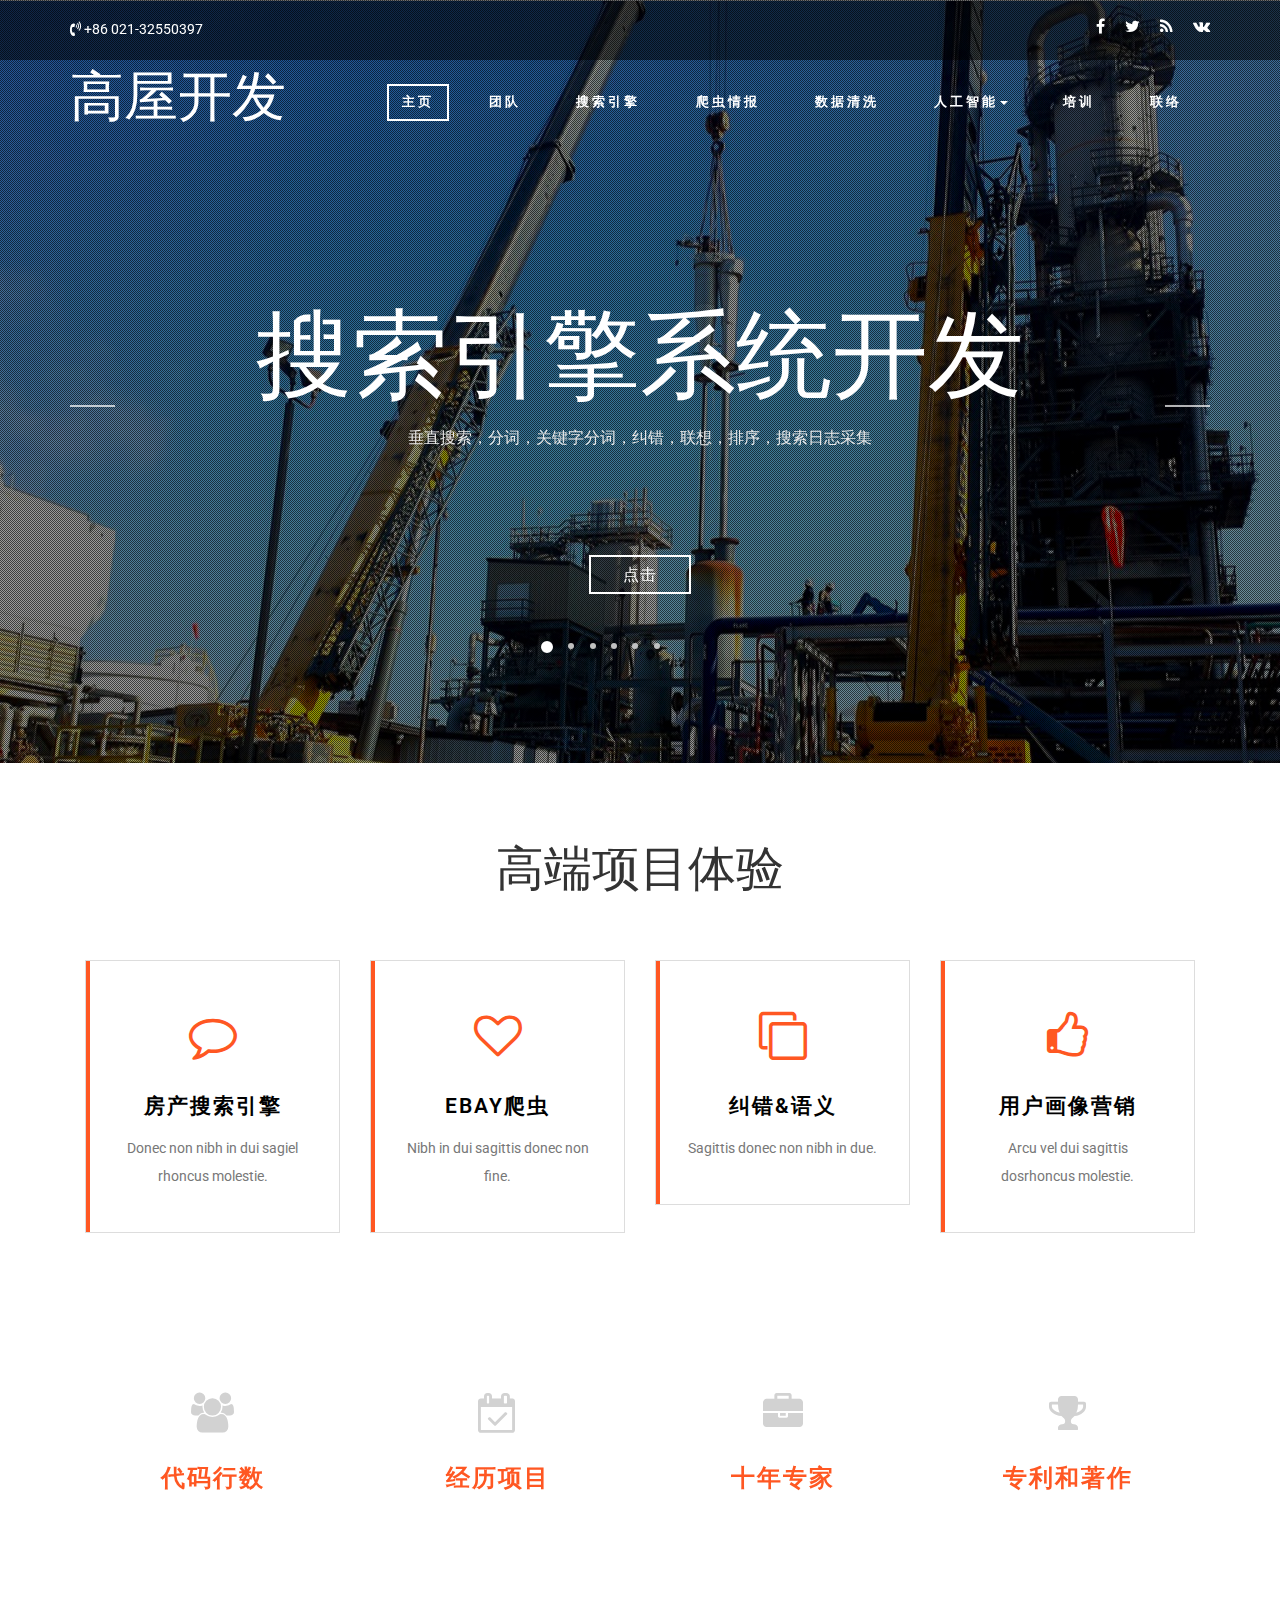
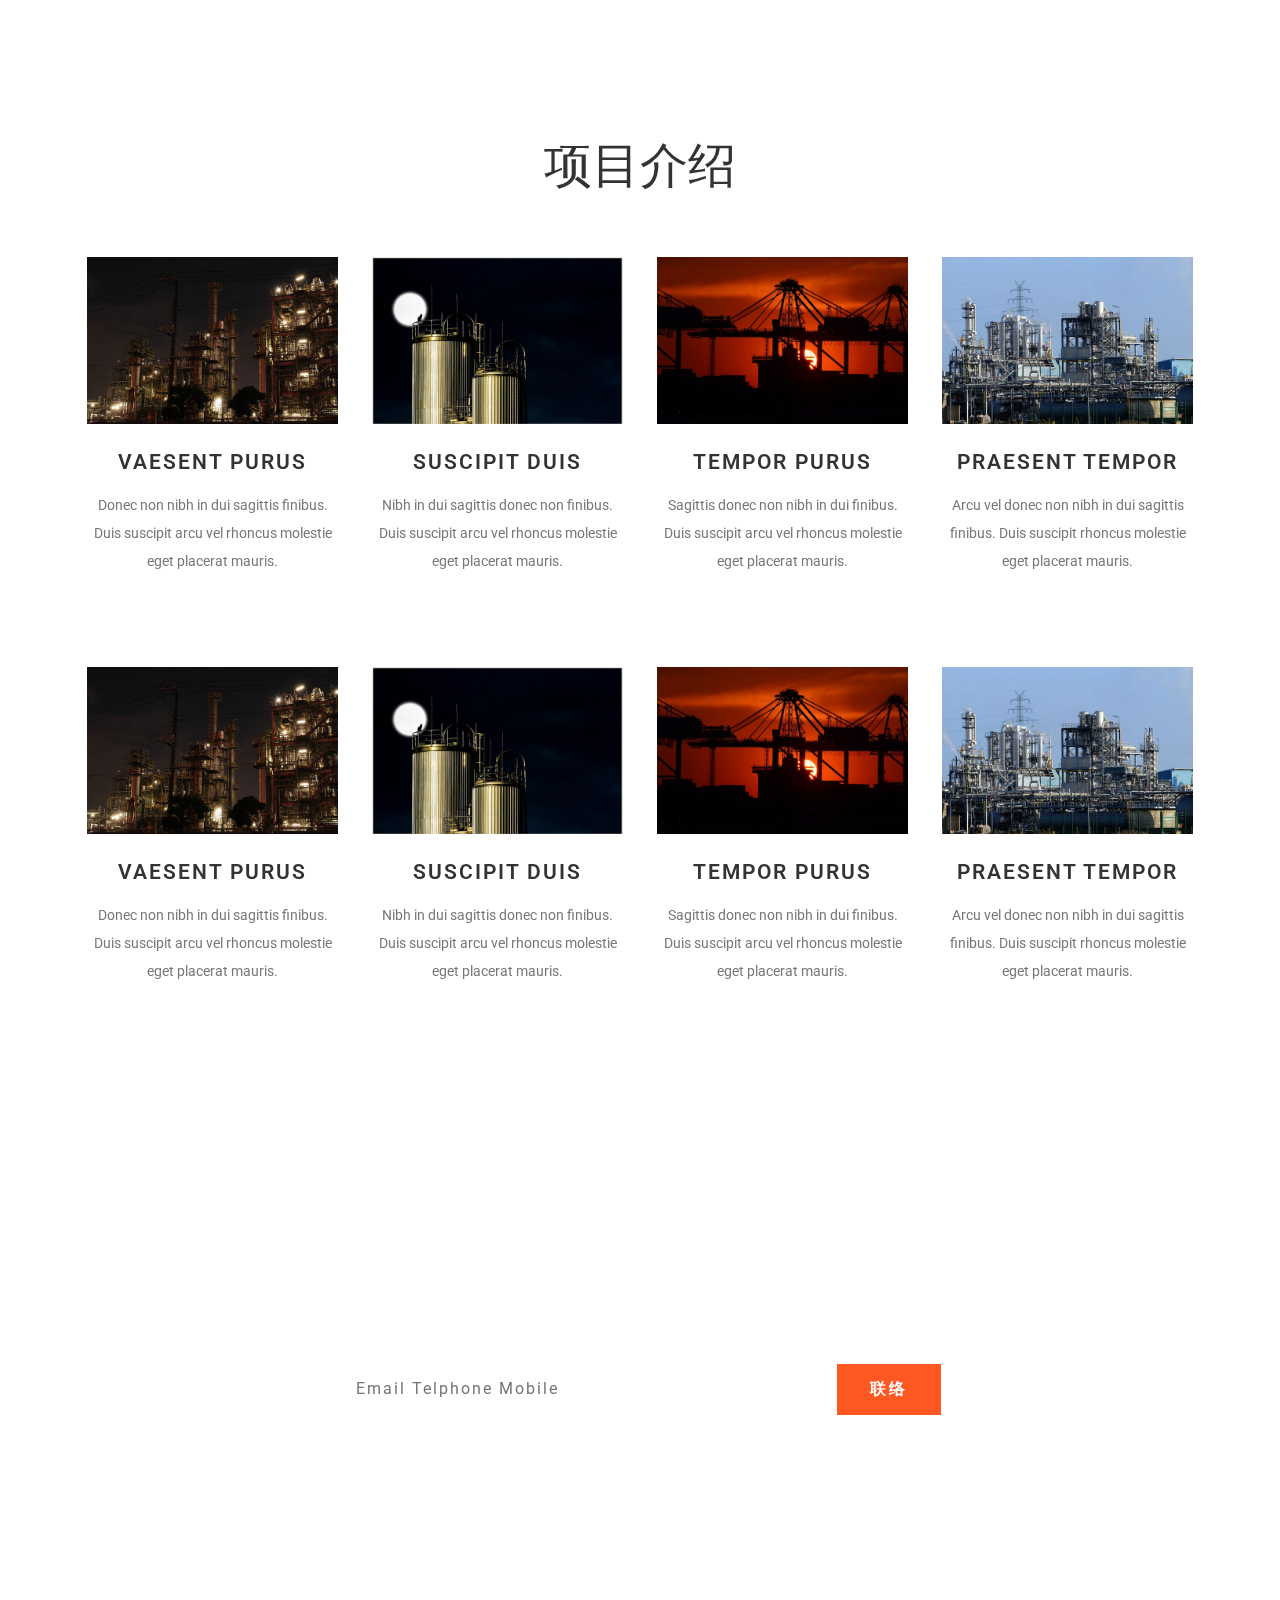
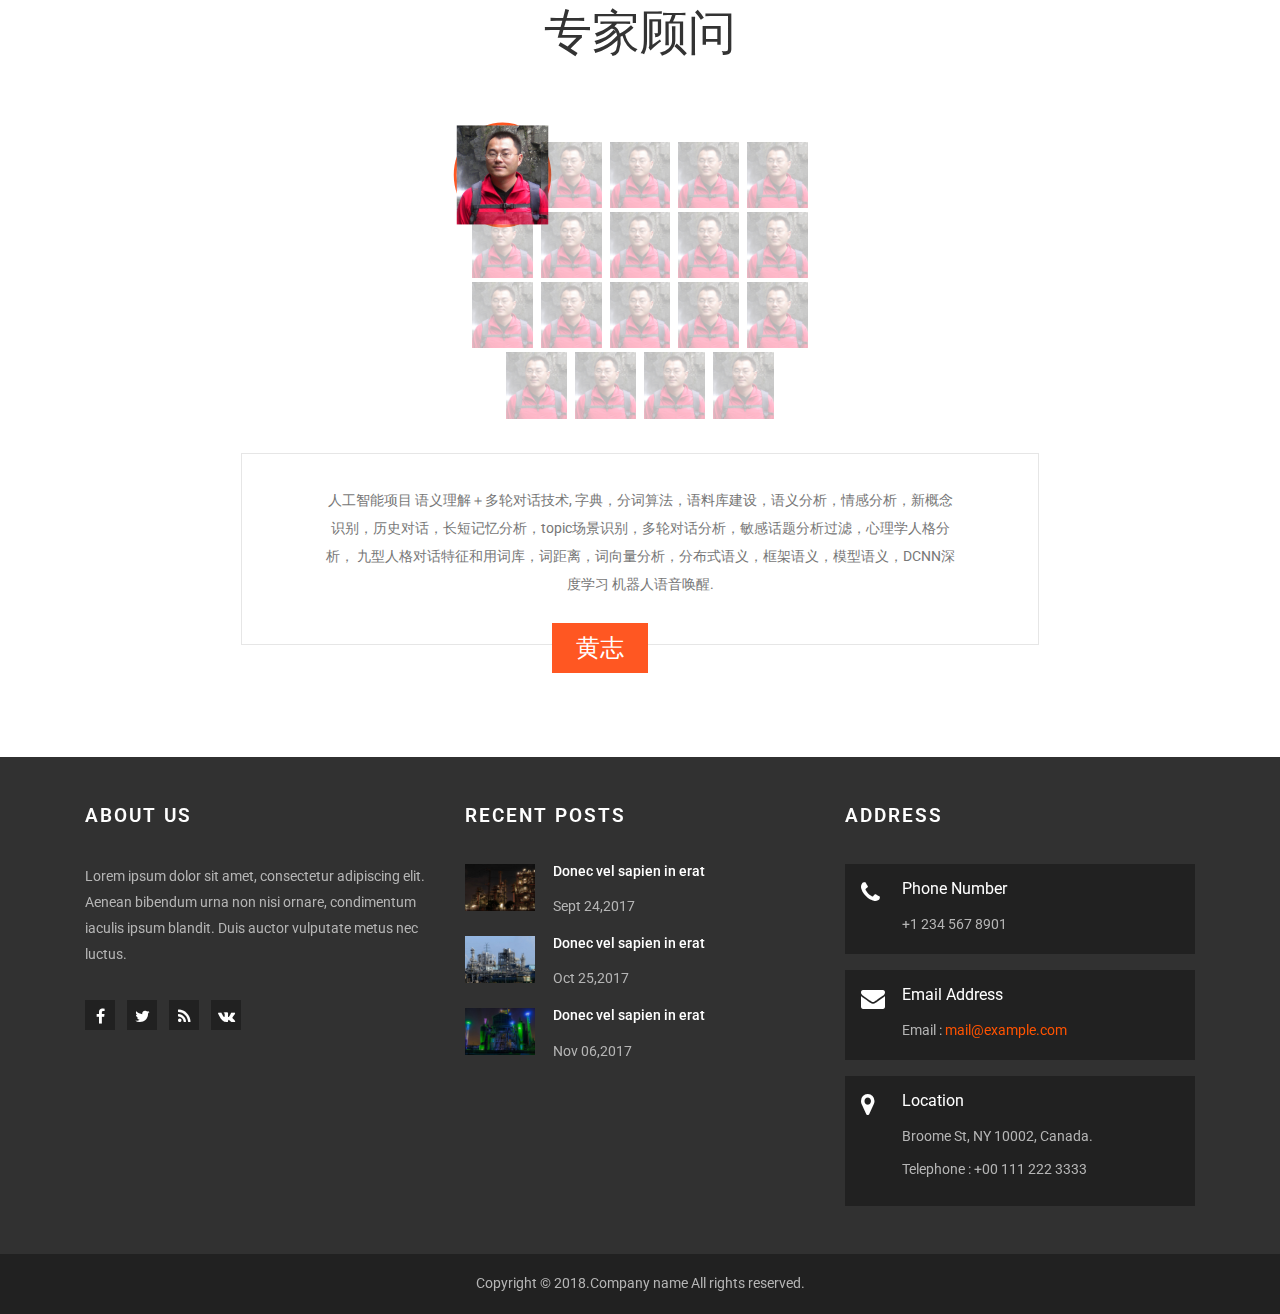
<file: src/main/webapp/website/index.html>
<!DOCTYPE html>
<html lang="en">
<head>
<title>Home</title>
<meta name="viewport" content="width=device-width, initial-scale=1">
<meta charset="utf-8">
<meta name="keywords" content="" />
<script type="application/x-javascript">
	
	 addEventListener("load", function() { setTimeout(hideURLbar, 0); }, false); function hideURLbar(){ window.scrollTo(0,1); } 

</script>
<!-- bootstrap-css -->
<link href="css/bootstrap.css" rel="stylesheet" type="text/css"
	media="all" />
<!--// bootstrap-css -->
<!-- css -->
<link rel="stylesheet" href="css/style.css" type="text/css" media="all" />
<!--// css -->
<!-- font-awesome icons -->
<link href="css/font-awesome.css" rel="stylesheet">
<!-- //font-awesome icons -->
<!-- font -->
<link
	href="http://fonts.googleapis.com/css?family=Roboto:100,100i,300,300i,400,400i,500,500i,700,700i,900,900i"
	rel="stylesheet">
<!-- //font -->
<script src="js/jquery-2.2.3.min.js"></script>
<script src="js/bootstrap.js"></script>
</head>
<body>
	<!-- w3-banner -->
	<div class="w3-banner jarallax">
		<div class="wthree-different-dot">
			<div class="w3layouts-header-top">
				<div class="container">
					<div class="w3-header-top-grids">
						<div class="w3-header-top-left">
							<p>
								<i class="fa fa-volume-control-phone" aria-hidden="true"></i>
								+86 021-32550397
							</p>
						</div>
						<div class="w3-header-top-right">
							<div class="agileinfo-social-grids">
								<ul>
									<li><a href="#"><i class="fa fa-facebook"></i></a></li>
									<li><a href="#"><i class="fa fa-twitter"></i></a></li>
									<li><a href="#"><i class="fa fa-rss"></i></a></li>
									<li><a href="#"><i class="fa fa-vk"></i></a></li>
								</ul>
							</div>
							<div class="clearfix"></div>
						</div>
						<div class="clearfix"></div>
					</div>
				</div>
			</div>
			<div class="head">
				<div class="container">
					<div class="navbar-top">
						<!-- Brand and toggle get grouped for better mobile display -->
						<div class="navbar-header">
							<button type="button" class="navbar-toggle collapsed"
								data-toggle="collapse"
								data-target="#bs-example-navbar-collapse-1">
								<span class="sr-only">Toggle navigation</span> <span
									class="icon-bar"></span> <span class="icon-bar"></span> <span
									class="icon-bar"></span>
							</button>
							<div class="navbar-brand logo ">
								<h1>
									<a href="index.html">高屋开发</a>
								</h1>
							</div>

						</div>

						<!-- Collect the nav links, forms, and other content for toggling -->
						<div class="collapse navbar-collapse"
							id="bs-example-navbar-collapse-1">
							<ul class="nav navbar-nav link-effect-4">
								<li class="active first-list"><a href="index.html">主页</a></li>
								<li><a href="about.html">团队</a></li>
								<li><a href="gallery.html">搜索引擎</a></li>
								<li><a href="gallery.html">爬虫情报</a></li>
								<li><a href="gallery.html">数据清洗</a></li>
							   
								<li><a href="#" class="dropdown-toggle" data-toggle="dropdown" role="button" aria-haspopup="true" aria-expanded="false"><span data-letters="Pages">人工智能</span><span class="caret"></span></a>
									<ul class="dropdown-menu"> 
										<li><a href="icons.html">自然语言处理</a></li>
										<li><a href="codes.html">人脸识别</a></li>
										<li><a href="gallery.html">用户画像</a></li>
										<li><a href="codes.html">语音识别</a></li>
									</ul>
								</li>   


								<li><a href="gallery.html">培训</a></li>
								
								
								<li><a href="contact.html">联络</a></li>
							</ul>
						</div>
						<!-- /.navbar-collapse -->
					</div>
				</div>
			</div>
			<!-- banner -->
			<div class="banner">
				<div class="container">
					<div class="slider">

						<script src="js/responsiveslides.min.js"></script>
						<script>
							// You can also use "$(window).load(function() {"
							$(function() {
								// Slideshow 4
								$("#slider3")
										.responsiveSlides(
												{
													auto : true,
													pager : true,
													nav : true,
													speed : 500,
													namespace : "callbacks",
													before : function() {
														$('.events')
																.append(
																		"<li>before event fired.</li>");
													},
													after : function() {
														$('.events')
																.append(
																		"<li>after event fired.</li>");
													}
												});
							});
						</script>
						<div id="top" class="callbacks_container-wrap">
							<ul class="rslides" id="slider3">
								<li>
									<div class="slider-info">
										<h3>搜索引擎系统开发</h3>
										<p>垂直搜索，分词，关键字分词，纠错，联想，排序，搜索日志采集</p>
										<div class="more-button">
											<a href="#" data-toggle="modal" data-target="#myModal">点击</a>
										</div>
									</div>
								</li>
								<li>
									<div class="slider-info">
										<h3>爬虫情报系统开发</h3>
										<p>舆情监控，商品情报采集，ebay,amzon 爆品分析，新闻网站采集，头条采集</p>
										<div class="more-button">
											<a href="#" data-toggle="modal" data-target="#myModal">More</a>
										</div>
									</div>
								</li>
								<li>
									<div class="slider-info">
										<h3>用户画像系统开发</h3>
										<p>用户标签定义，抽取，用户标签筛选，用户分群，精准营销</p>
										<div class="more-button">
											<a href="#" data-toggle="modal" data-target="#myModal">点击</a>
										</div>
									</div>
								</li>
								<li>
									<div class="slider-info">
										<h3>自然语言处理</h3>
										<p>行业字典建设，语料库建设，歧义消除，词向量，对话场景识别，多轮对话，数据清洗</p>
										<div class="more-button">
											<a href="#" data-toggle="modal" data-target="#myModal">More</a>
										</div>
									</div>
								</li>
								<li>
									<div class="slider-info">
										<h3>语音识别</h3>
										<p>语音唤醒，特定品牌词和方言训练</p>
										<div class="more-button">
											<a href="#" data-toggle="modal" data-target="#myModal">点击</a>
										</div>
									</div>
								</li>
								<li>
									<div class="slider-info">
										<h3>中央日志系统</h3>
										<p>日志采集，日志规范，海量日志存储，日志抽取，日志报表，用户行为分析</p>
										<div class="more-button">
											<a href="#" data-toggle="modal" data-target="#myModal">More</a>
										</div>
									</div>
								</li>
							</ul>
						</div>
					</div>
				</div>
			</div>
			<!-- //banner -->
		</div>
	</div>
	<!-- //w3-banner -->
	<!-- modal -->
	<div class="modal about-modal fade" id="myModal" tabindex="-1"
		role="dialog">
		<div class="modal-dialog" role="document">
			<div class="modal-content">
				<div class="modal-header">
					<button type="button" class="close" data-dismiss="modal"
						aria-label="Close">
						<span aria-hidden="true">&times;</span>
					</button>
					<h4 class="modal-title">黄金团队</h4>
				</div>
				<div class="modal-body">
					<div class="agileits-w3layouts-info">
						<img src="images/g2.jpg" alt="" />
						<p>十年经验专家，BAT架构，携程，链家技术专家，搜索引擎开发，情报爬虫开发，用户画像开发，中央海量日志系统开发，自然语言处理，语音识别。</p>
					</div>
				</div>
			</div>
		</div>
	</div>
	<!-- //modal -->
	<!-- services -->
	<div class="services">
		<div class="container">
			<h2 class="agileits-title">高端项目体验</h2>
			<div class="w3-services-grids">
				<div class="col-md-3 col-xs-6 w3l-services-grid">
					<div class="w3l-services-text">
						<div class="w3ls-services-img">
							<i class="fa fa-comment-o" aria-hidden="true"></i>
						</div>
						<div class="agileits-services-info">
							<h4>房产搜索引擎</h4>
							<p>Donec non nibh in dui sagiel rhoncus molestie.</p>
						</div>
					</div>
				</div>
				<div class="col-md-3 col-xs-6 w3l-services-grid">
					<div class="w3l-services-text">
						<div class="w3ls-services-img">
							<i class="fa fa-heart-o" aria-hidden="true"></i>
						</div>
						<div class="agileits-services-info">
							<h4>ebay爬虫</h4>
							<p>Nibh in dui sagittis donec non fine.</p>
						</div>
					</div>
				</div>
				<div class="col-md-3 col-xs-6 w3l-services-grid">
					<div class="w3l-services-text">
						<div class="w3ls-services-img">
							<i class="fa fa-clone" aria-hidden="true"></i>
						</div>
						<div class="agileits-services-info">
							<h4>纠错&语义</h4>
							<p>Sagittis donec non nibh in due.</p>
						</div>
					</div>
				</div>
				<div class="col-md-3 col-xs-6 w3l-services-grid">
					<div class="w3l-services-text">
						<div class="w3ls-services-img">
							<i class="fa fa-thumbs-o-up" aria-hidden="true"></i>
						</div>
						<div class="agileits-services-info">
							<h4>用户画像营销</h4>
							<p>Arcu vel dui sagittis dosrhoncus molestie.</p>
						</div>
					</div>
				</div>
				<div class="clearfix"></div>
			</div>
		</div>
	</div>
	<!-- //services -->
	<!-- Stats -->
	<div class="stats services news-w3layouts jarallax">
		<div class="container">
			<div class="stats-agileinfo agileits-w3layouts">
				<div class="col-sm-3 col-xs-6 stats-grid">
					<div class="stats-img">
						<i class="fa fa-users" aria-hidden="true"></i>
					</div>
					<h6>代码行数</h6>
					<div class='numscroller numscroller-big-bottom' data-slno='1'
						data-min='0' data-max='9999999' data-delay='.5'
						data-increment="100">157000</div>
				</div>
				<div class="col-sm-3 col-xs-6 stats-grid">
					<div class="stats-img w3-agileits">
						<i class="fa fa-calendar-check-o" aria-hidden="true"></i>
					</div>
					<h6>经历项目</h6>
					<div class='numscroller numscroller-big-bottom' data-slno='1'
						data-min='0' data-max='100' data-delay='8' data-increment="1">10</div>
				</div>
				<div class="col-sm-3 col-xs-6 stats-grid">
					<div class="stats-img w3-agileits">
						<i class="fa fa-briefcase" aria-hidden="true"></i>
					</div>
					<h6>十年专家</h6>
					<div class='numscroller numscroller-big-bottom' data-slno='1'
						data-min='0' data-max='10' data-delay='.5' data-increment="10">5</div>
				</div>
				<div class="col-sm-3 col-xs-6 stats-grid">
					<div class="stats-img w3-agileits">
						<i class="fa fa-trophy" aria-hidden="true"></i>
					</div>
					<h6>专利和著作</h6>
					<div class='numscroller numscroller-big-bottom' data-slno='1'
						data-min='0' data-max='5' data-delay='8' data-increment="1">11</div>
				</div>
				<div class="clearfix"></div>
			</div>
			<!-- Progressive-Effects-Animation-JavaScript -->
			<script type="text/javascript" src="js/numscroller-1.0.js"></script>
			<!-- //Progressive-Effects-Animation-JavaScript -->
		</div>
	</div>
	<!-- //Stats -->
	<!-- welcome -->
	<div class="welcome">
		<div class="container">
			<h3 class="agileits-title">项目介绍</h3>
			<!-- <div class="welcomerow-agileinfo">
				<h5>Blanditiis praesentium deleniti atque corrupti quos corrupti quos dolores</h5>
				<p>Lorem ipsum dolor sit amet, consectetur adipiscing elit. Vivamus mattis pharetra turpis, a scelerisque enim venenatis luctus. Cras blandit dolor a facilisis tincidunt. Vivamus sed orci aliquam, aliquet tellus ut, ornare nunc. Praesent lacinia elit id libero pulvinar, sit amet faucibus felis ornare. Pellentesque nulla lorem, pretium vel bibendum in, elementum id urna. Sed interdum interdum accumsan. Aenean nec purus ac orci finibus facilisis. In sit amet placerat nisl, in auctor sapien.</p>
			</div> -->
			<div class="w3-welcome-grids">
				<div class="col-md-3 col-xs-6 w3l-welcome-grid">
					<img src="images/g1.jpg" alt=" " class="img-responsive" />
					<div class="agileits-welcome-info">
						<h4>Vaesent purus</h4>
						<p>Donec non nibh in dui sagittis finibus. Duis suscipit arcu
							vel rhoncus molestie eget placerat mauris.</p>
					</div>
				</div>
				<div class="col-md-3 col-xs-6 w3l-welcome-grid">
					<img src="images/g2.jpg" alt=" " class="img-responsive" />
					<div class="agileits-welcome-info">
						<h4>Suscipit duis</h4>
						<p>Nibh in dui sagittis donec non finibus. Duis suscipit arcu
							vel rhoncus molestie eget placerat mauris.</p>
					</div>
				</div>
				<div class="col-md-3 col-xs-6 w3l-welcome-grid">
					<img src="images/g3.jpg" alt=" " class="img-responsive" />
					<div class="agileits-welcome-info">
						<h4>Tempor purus</h4>
						<p>Sagittis donec non nibh in dui finibus. Duis suscipit arcu
							vel rhoncus molestie eget placerat mauris.</p>
					</div>
				</div>
				<div class="col-md-3 col-xs-6 w3l-welcome-grid">
					<img src="images/g4.jpg" alt=" " class="img-responsive" />
					<div class="agileits-welcome-info">
						<h4>Praesent tempor</h4>
						<p>Arcu vel donec non nibh in dui sagittis finibus. Duis
							suscipit rhoncus molestie eget placerat mauris.</p>
					</div>
				</div>

				<div class="clearfix"></div>

				<div class="col-md-3 col-xs-6 w3l-welcome-grid">
					<img src="images/g1.jpg" alt=" " class="img-responsive" />
					<div class="agileits-welcome-info">
						<h4>Vaesent purus</h4>
						<p>Donec non nibh in dui sagittis finibus. Duis suscipit arcu
							vel rhoncus molestie eget placerat mauris.</p>
					</div>
				</div>
				<div class="col-md-3 col-xs-6 w3l-welcome-grid">
					<img src="images/g2.jpg" alt=" " class="img-responsive" />
					<div class="agileits-welcome-info">
						<h4>Suscipit duis</h4>
						<p>Nibh in dui sagittis donec non finibus. Duis suscipit arcu
							vel rhoncus molestie eget placerat mauris.</p>
					</div>
				</div>
				<div class="col-md-3 col-xs-6 w3l-welcome-grid">
					<img src="images/g3.jpg" alt=" " class="img-responsive" />
					<div class="agileits-welcome-info">
						<h4>Tempor purus</h4>
						<p>Sagittis donec non nibh in dui finibus. Duis suscipit arcu
							vel rhoncus molestie eget placerat mauris.</p>
					</div>
				</div>
				<div class="col-md-3 col-xs-6 w3l-welcome-grid">
					<img src="images/g4.jpg" alt=" " class="img-responsive" />
					<div class="agileits-welcome-info">
						<h4>Praesent tempor</h4>
						<p>Arcu vel donec non nibh in dui sagittis finibus. Duis
							suscipit rhoncus molestie eget placerat mauris.</p>
					</div>
				</div>

			</div>
		</div>
	</div>
	<!-- //welcome -->
	<!-- subscribe -->
	<div class="subscribe jarallax">
		<div class="container">
			<div class="agileits-title title2">
				<h3 class="agileits-title sub">取得方案</h3>
			</div>
			<p>搜索引擎.情报爬虫.用户画像.自然语言处理.语音识别.项目咨询.专家顾问.技术培训.合作.</p>
			<p></p>
			<form action="#" method="post">
				<input type="email" name="email" placeholder="Email Telphone Mobile"
					class="user" required=""> <input type="submit" value="联络">
			</form>
		</div>
	</div>
	<!-- //subscribe -->

	<!-- testimonial -->
	<div class="testimonial agileits-w3layouts">
		<div class="container">
			<h3 class="agileits-title">专家顾问</h3>
			<div class="sap_tabs">
				<div id="horizontalTab"
					style="display: block; width: 100%; margin: 0px;">
					<ul class="resp-tabs-list">
				
						<li class="resp-tab-item"><img src="images/hz.jpg" alt="" /></li>
						<li class="resp-tab-item"><img src="images/hz.jpg" alt="" /></li>
						<li class="resp-tab-item"><img src="images/hz.jpg" alt="" /></li>
						<li class="resp-tab-item"><img src="images/hz.jpg" alt="" /></li>
						<li class="resp-tab-item"><img src="images/hz.jpg" alt="" /></li>
						<li class="resp-tab-item"><img src="images/hz.jpg" alt="" /></li>
						<li class="resp-tab-item"><img src="images/hz.jpg" alt="" /></li>
						<li class="resp-tab-item"><img src="images/hz.jpg" alt="" /></li>
						<li class="resp-tab-item"><img src="images/hz.jpg" alt="" /></li>
						<li class="resp-tab-item"><img src="images/hz.jpg" alt="" /></li>
						<li class="resp-tab-item"><img src="images/hz.jpg" alt="" /></li>
						<li class="resp-tab-item"><img src="images/hz.jpg" alt="" /></li>
						<li class="resp-tab-item"><img src="images/hz.jpg" alt="" /></li>
						<li class="resp-tab-item"><img src="images/hz.jpg" alt="" /></li>
						<li class="resp-tab-item"><img src="images/hz.jpg" alt="" /></li>
						<li class="resp-tab-item"><img src="images/hz.jpg" alt="" /></li>
						<li class="resp-tab-item"><img src="images/hz.jpg" alt="" /></li>
						<li class="resp-tab-item"><img src="images/hz.jpg" alt="" /></li>
						<li class="resp-tab-item"><img src="images/hz.jpg" alt="" /></li>

					</ul>

					<div class="resp-tabs-container">
						<div class="tab-1 resp-tab-content">
							<div class="view view-first">
								<p>人工智能项目 语义理解＋多轮对话技术,
									字典，分词算法，语料库建设，语义分析，情感分析，新概念识别，历史对话，长短记忆分析，topic场景识别，多轮对话分析，敏感话题分析过滤，心理学人格分析，
									九型人格对话特征和用词库，词距离，词向量分析，分布式语义，框架语义，模型语义，DCNN深度学习 机器人语音唤醒.</p>
								<h5>黄志</h5>
							</div>
						</div>
						<div class="tab-1 resp-tab-content">
							<div class="view view-first">
								<p>人工智能项目 语义理解＋多轮对话技术,
									字典，分词算法，语料库建设，语义分析，情感分析，新概念识别，历史对话，长短记忆分析，topic场景识别，多轮对话分析，敏感话题分析过滤，心理学人格分析，
									九型人格对话特征和用词库，词距离，词向量分析，分布式语义，框架语义，模型语义，DCNN深度学习 机器人语音唤醒.</p>
								<h5>魏俊华</h5>
							</div>
						</div>
						<div class="tab-1 resp-tab-content">
							<div class="view view-first">
								<p>人工智能项目 语义理解＋多轮对话技术,
									字典，分词算法，语料库建设，语义分析，情感分析，新概念识别，历史对话，长短记忆分析，topic场景识别，多轮对话分析，敏感话题分析过滤，心理学人格分析，
									九型人格对话特征和用词库，词距离，词向量分析，分布式语义，框架语义，模型语义，DCNN深度学习 机器人语音唤醒.</p>
								<h5>刘旺</h5>
							</div>
						</div>
						<div class="tab-1 resp-tab-content">
							<div class="view view-first">
								<p>人工智能项目 语义理解＋多轮对话技术,
									字典，分词算法，语料库建设，语义分析，情感分析，新概念识别，历史对话，长短记忆分析，topic场景识别，多轮对话分析，敏感话题分析过滤，心理学人格分析，
									九型人格对话特征和用词库，词距离，词向量分析，分布式语义，框架语义，模型语义，DCNN深度学习 机器人语音唤醒.</p>
								<h5>胡伟奇</h5>
							</div>
						</div>
						<div class="tab-1 resp-tab-content">
							<div class="view view-first">
								<p>人工智能项目 语义理解＋多轮对话技术,
									字典，分词算法，语料库建设，语义分析，情感分析，新概念识别，历史对话，长短记忆分析，topic场景识别，多轮对话分析，敏感话题分析过滤，心理学人格分析，
									九型人格对话特征和用词库，词距离，词向量分析，分布式语义，框架语义，模型语义，DCNN深度学习 机器人语音唤醒.</p>
								<h5>高喜</h5>
							</div>
						</div>
						<div class="tab-1 resp-tab-content">
							<div class="view view-first">
								<p>人工智能项目 语义理解＋多轮对话技术,
									字典，分词算法，语料库建设，语义分析，情感分析，新概念识别，历史对话，长短记忆分析，topic场景识别，多轮对话分析，敏感话题分析过滤，心理学人格分析，
									九型人格对话特征和用词库，词距离，词向量分析，分布式语义，框架语义，模型语义，DCNN深度学习 机器人语音唤醒.</p>
								<h5>张振华</h5>
							</div>
						</div>
						<div class="tab-1 resp-tab-content">
							<div class="view view-first">
								<p>人工智能项目 语义理解＋多轮对话技术,
									字典，分词算法，语料库建设，语义分析，情感分析，新概念识别，历史对话，长短记忆分析，topic场景识别，多轮对话分析，敏感话题分析过滤，心理学人格分析，
									九型人格对话特征和用词库，词距离，词向量分析，分布式语义，框架语义，模型语义，DCNN深度学习 机器人语音唤醒.</p>
								<h5>卫强</h5>
							</div>
						</div>
						<div class="tab-1 resp-tab-content">
							<div class="view view-first">
								<p>人工智能项目 语义理解＋多轮对话技术,
									字典，分词算法，语料库建设，语义分析，情感分析，新概念识别，历史对话，长短记忆分析，topic场景识别，多轮对话分析，敏感话题分析过滤，心理学人格分析，
									九型人格对话特征和用词库，词距离，词向量分析，分布式语义，框架语义，模型语义，DCNN深度学习 机器人语音唤醒.</p>
								<h5>石铁成</h5>
							</div>
						</div>
						<div class="tab-1 resp-tab-content">
							<div class="view view-first">
								<p>人工智能项目 语义理解＋多轮对话技术,
									字典，分词算法，语料库建设，语义分析，情感分析，新概念识别，历史对话，长短记忆分析，topic场景识别，多轮对话分析，敏感话题分析过滤，心理学人格分析，
									九型人格对话特征和用词库，词距离，词向量分析，分布式语义，框架语义，模型语义，DCNN深度学习 机器人语音唤醒.</p>
								<h5>吴军</h5>
							</div>
						</div>
						<div class="tab-1 resp-tab-content">
							<div class="view view-first">
								<p>人工智能项目 语义理解＋多轮对话技术,
									字典，分词算法，语料库建设，语义分析，情感分析，新概念识别，历史对话，长短记忆分析，topic场景识别，多轮对话分析，敏感话题分析过滤，心理学人格分析，
									九型人格对话特征和用词库，词距离，词向量分析，分布式语义，框架语义，模型语义，DCNN深度学习 机器人语音唤醒.</p>
								<h5>王蕊</h5>
							</div>
						</div>
						<div class="tab-1 resp-tab-content">
							<div class="view view-first">
								<p>人工智能项目 语义理解＋多轮对话技术,
									字典，分词算法，语料库建设，语义分析，情感分析，新概念识别，历史对话，长短记忆分析，topic场景识别，多轮对话分析，敏感话题分析过滤，心理学人格分析，
									九型人格对话特征和用词库，词距离，词向量分析，分布式语义，框架语义，模型语义，DCNN深度学习 机器人语音唤醒.</p>
								<h5>和锋</h5>
							</div>
						</div>
						<div class="tab-1 resp-tab-content">
							<div class="view view-first">
								<p>人工智能项目 语义理解＋多轮对话技术,
									字典，分词算法，语料库建设，语义分析，情感分析，新概念识别，历史对话，长短记忆分析，topic场景识别，多轮对话分析，敏感话题分析过滤，心理学人格分析，
									九型人格对话特征和用词库，词距离，词向量分析，分布式语义，框架语义，模型语义，DCNN深度学习 机器人语音唤醒.</p>
								<h5>曹群</h5>
							</div>
						</div>
						<div class="tab-1 resp-tab-content">
							<div class="view view-first">
								<p>人工智能项目 语义理解＋多轮对话技术,
									字典，分词算法，语料库建设，语义分析，情感分析，新概念识别，历史对话，长短记忆分析，topic场景识别，多轮对话分析，敏感话题分析过滤，心理学人格分析，
									九型人格对话特征和用词库，词距离，词向量分析，分布式语义，框架语义，模型语义，DCNN深度学习 机器人语音唤醒.</p>
								<h5>杨江平</h5>
							</div>
						</div>
						<div class="tab-1 resp-tab-content">
							<div class="view view-first">
								<p>人工智能项目 语义理解＋多轮对话技术,
									字典，分词算法，语料库建设，语义分析，情感分析，新概念识别，历史对话，长短记忆分析，topic场景识别，多轮对话分析，敏感话题分析过滤，心理学人格分析，
									九型人格对话特征和用词库，词距离，词向量分析，分布式语义，框架语义，模型语义，DCNN深度学习 机器人语音唤醒.</p>
								<h5>程海江</h5>
							</div>
						</div>
						<div class="tab-1 resp-tab-content">
							<div class="view view-first">
								<p>人工智能项目 语义理解＋多轮对话技术,
									字典，分词算法，语料库建设，语义分析，情感分析，新概念识别，历史对话，长短记忆分析，topic场景识别，多轮对话分析，敏感话题分析过滤，心理学人格分析，
									九型人格对话特征和用词库，词距离，词向量分析，分布式语义，框架语义，模型语义，DCNN深度学习 机器人语音唤醒.</p>
								<h5>樊云龙</h5>
							</div>
						</div>
						<div class="tab-1 resp-tab-content">
							<div class="view view-first">
								<p>人工智能项目 语义理解＋多轮对话技术,
									字典，分词算法，语料库建设，语义分析，情感分析，新概念识别，历史对话，长短记忆分析，topic场景识别，多轮对话分析，敏感话题分析过滤，心理学人格分析，
									九型人格对话特征和用词库，词距离，词向量分析，分布式语义，框架语义，模型语义，DCNN深度学习 机器人语音唤醒.</p>
								<h5>宋杰</h5>
							</div>
						</div>
						
						<div class="tab-1 resp-tab-content">
							<div class="view view-first">
								<p>人工智能项目 语义理解＋多轮对话技术,
									字典，分词算法，语料库建设，语义分析，情感分析，新概念识别，历史对话，长短记忆分析，topic场景识别，多轮对话分析，敏感话题分析过滤，心理学人格分析，
									九型人格对话特征和用词库，词距离，词向量分析，分布式语义，框架语义，模型语义，DCNN深度学习 机器人语音唤醒.</p>
								<h5>王斌</h5>
							</div>
						</div>
						<div class="tab-1 resp-tab-content">
							<div class="view view-first">
								<p>人工智能项目 语义理解＋多轮对话技术,
									字典，分词算法，语料库建设，语义分析，情感分析，新概念识别，历史对话，长短记忆分析，topic场景识别，多轮对话分析，敏感话题分析过滤，心理学人格分析，
									九型人格对话特征和用词库，词距离，词向量分析，分布式语义，框架语义，模型语义，DCNN深度学习 机器人语音唤醒.</p>
								<h5>王雪辰</h5>
							</div>
						</div>
						<div class="tab-1 resp-tab-content">
							<div class="view view-first">
								<p>人工智能项目 语义理解＋多轮对话技术,
									字典，分词算法，语料库建设，语义分析，情感分析，新概念识别，历史对话，长短记忆分析，topic场景识别，多轮对话分析，敏感话题分析过滤，心理学人格分析，
									九型人格对话特征和用词库，词距离，词向量分析，分布式语义，框架语义，模型语义，DCNN深度学习 机器人语音唤醒.</p>
								<h5>赵志刚</h5>
							</div>
						</div>
						
					</div>
					<div class="clearfix"></div>
				</div>
			</div>
		</div>
	</div>
	<!-- //testimonial -->

	<!-- footer -->
	<div class="agileits-w3layouts-footer">
		<div class="container">
			<div class="col-md-4 w3-agile-grid">
				<h5>About Us</h5>
				<p>Lorem ipsum dolor sit amet, consectetur adipiscing elit.
					Aenean bibendum urna non nisi ornare, condimentum iaculis ipsum
					blandit. Duis auctor vulputate metus nec luctus.</p>
				<div class="footer-agileinfo-social">
					<ul>
						<li><a href="#"><i class="fa fa-facebook"></i></a></li>
						<li><a href="#"><i class="fa fa-twitter"></i></a></li>
						<li><a href="#"><i class="fa fa-rss"></i></a></li>
						<li><a href="#"><i class="fa fa-vk"></i></a></li>
					</ul>
				</div>
			</div>
			<div class="col-md-4 w3-agile-grid">
				<h5>Recent Posts</h5>
				<div class="w3ls-post-grids">
					<div class="w3ls-post-grid">
						<div class="w3ls-post-img">
							<a href="#"><img src="images/g1.jpg" alt="" /></a>
						</div>
						<div class="w3ls-post-info">
							<h6>
								<a href="#" data-toggle="modal" data-target="#myModal">Donec
									vel sapien in erat</a>
							</h6>
							<p>Sept 24,2017</p>
						</div>
						<div class="clearfix"></div>
					</div>
					<div class="w3ls-post-grid">
						<div class="w3ls-post-img">
							<a href="#"><img src="images/g4.jpg" alt="" /></a>
						</div>
						<div class="w3ls-post-info">
							<h6>
								<a href="#" data-toggle="modal" data-target="#myModal">Donec
									vel sapien in erat</a>
							</h6>
							<p>Oct 25,2017</p>
						</div>
						<div class="clearfix"></div>
					</div>
					<div class="w3ls-post-grid">
						<div class="w3ls-post-img">
							<a href="#"><img src="images/g6.jpg" alt="" /></a>
						</div>
						<div class="w3ls-post-info">
							<h6>
								<a href="#" data-toggle="modal" data-target="#myModal">Donec
									vel sapien in erat</a>
							</h6>
							<p>Nov 06,2017</p>
						</div>
						<div class="clearfix"></div>
					</div>
				</div>
			</div>
			<div class="col-md-4 w3-agile-grid">
				<h5>Address</h5>
				<div class="w3-address">
					<div class="w3-address-grid">
						<div class="w3-address-left">
							<i class="fa fa-phone" aria-hidden="true"></i>
						</div>
						<div class="w3-address-right">
							<h6>Phone Number</h6>
							<p>+1 234 567 8901</p>
						</div>
						<div class="clearfix"></div>
					</div>
					<div class="w3-address-grid">
						<div class="w3-address-left">
							<i class="fa fa-envelope" aria-hidden="true"></i>
						</div>
						<div class="w3-address-right">
							<h6>Email Address</h6>
							<p>
								Email :<a href="mailto:example@email.com"> mail@example.com</a>
							</p>
						</div>
						<div class="clearfix"></div>
					</div>
					<div class="w3-address-grid">
						<div class="w3-address-left">
							<i class="fa fa-map-marker" aria-hidden="true"></i>
						</div>
						<div class="w3-address-right">
							<h6>Location</h6>
							<p>
								Broome St, NY 10002, Canada. <span>Telephone : +00 111
									222 3333</span>
							</p>
						</div>
						<div class="clearfix"></div>
					</div>
				</div>
			</div>
			<div class="clearfix"></div>
		</div>
	</div>
	<div class="copyright">
		<div class="container">
			<p>
				Copyright &copy; 2018.Company name All rights reserved.<a
					target="_blank" href=""></a>
			</p>
		</div>
	</div>
	<!-- //footer -->
	<!-- ResponsiveTabs -->
	<script src="js/easyResponsiveTabs.js" type="text/javascript"></script>
	<script type="text/javascript">
		$(document).ready(function() {
			$('#horizontalTab').easyResponsiveTabs({
				type : 'default', //Types: default, vertical, accordion           
				width : 'auto', //auto or any width like 600px
				fit : true
			// 100% fit in a container
			});
		});
	</script>
	<!-- //ResponsiveTabs -->

	<script src="js/jarallax.js"></script>
	<script src="js/SmoothScroll.min.js"></script>
	<script type="text/javascript">
		/* init Jarallax */
		$('.jarallax').jarallax({
			speed : 0.5,
			imgWidth : 1366,
			imgHeight : 768
		})
	</script>
</body>
</html>
</file>
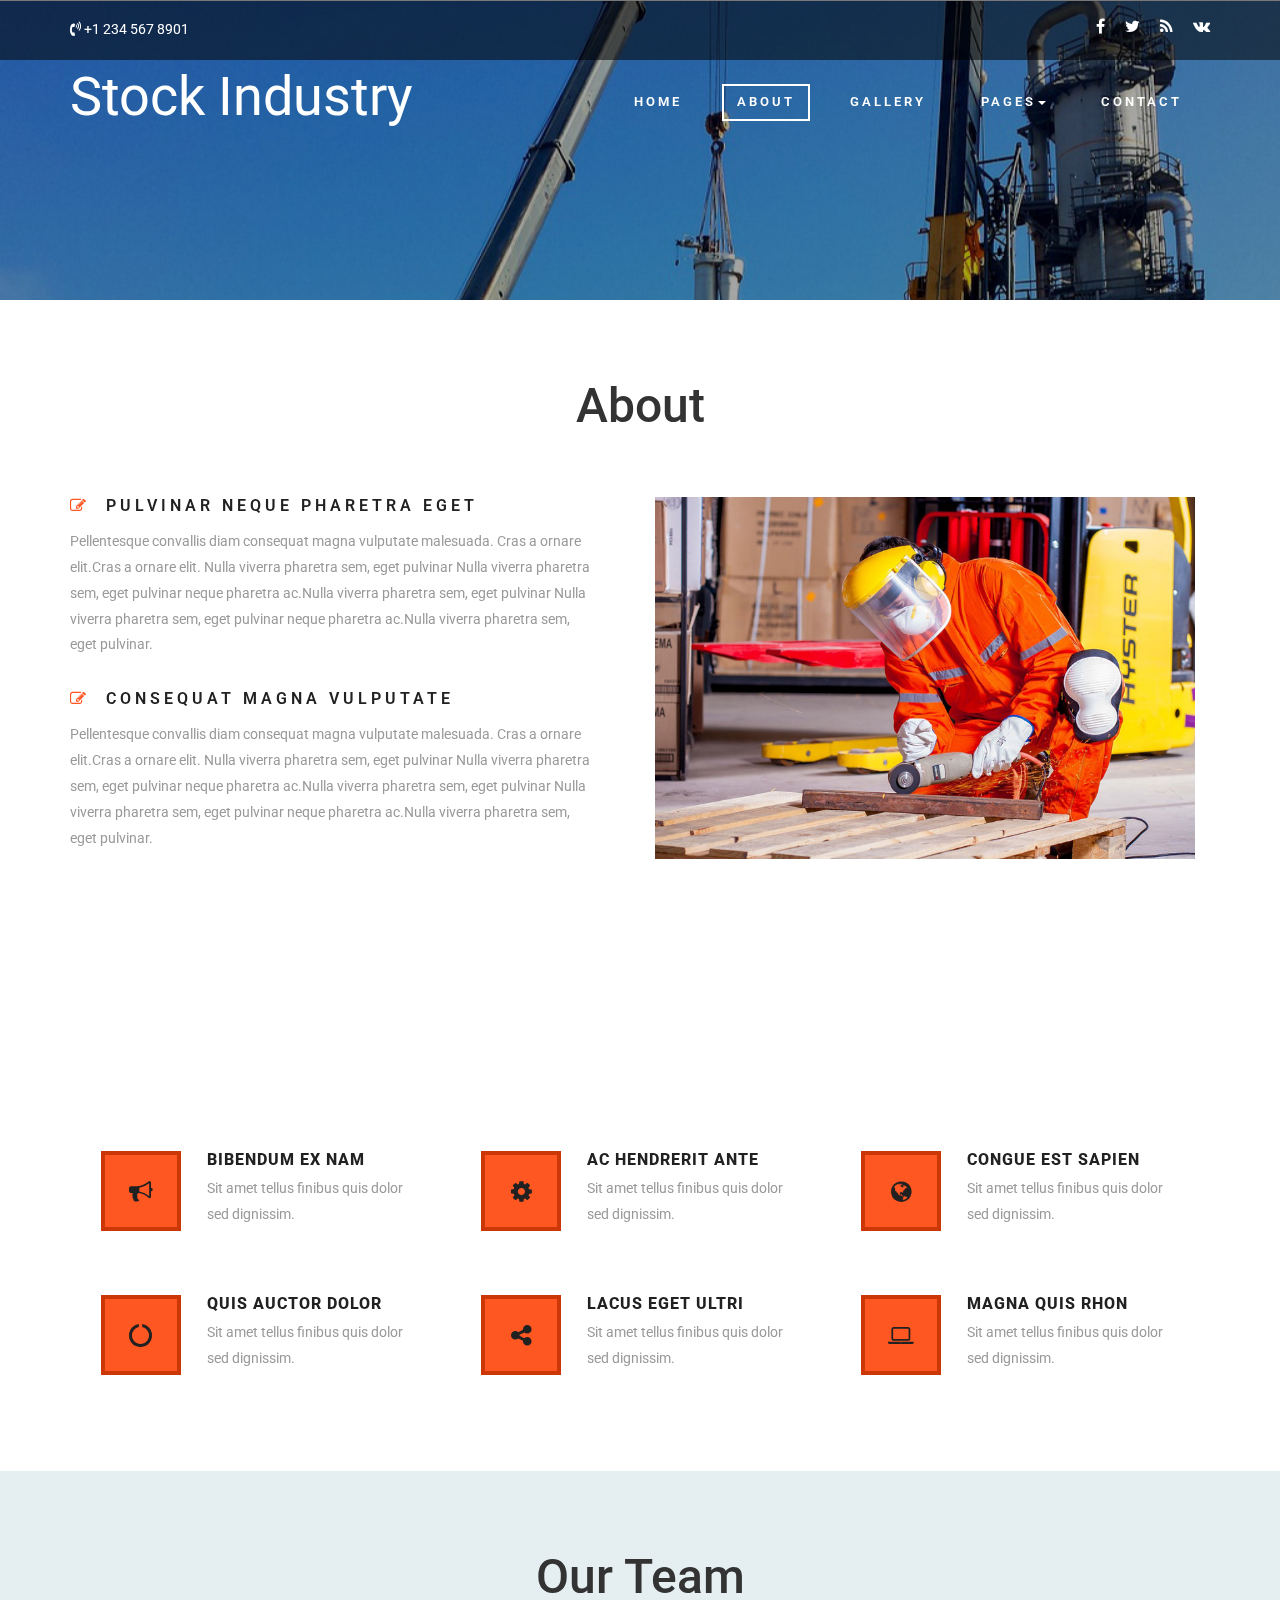
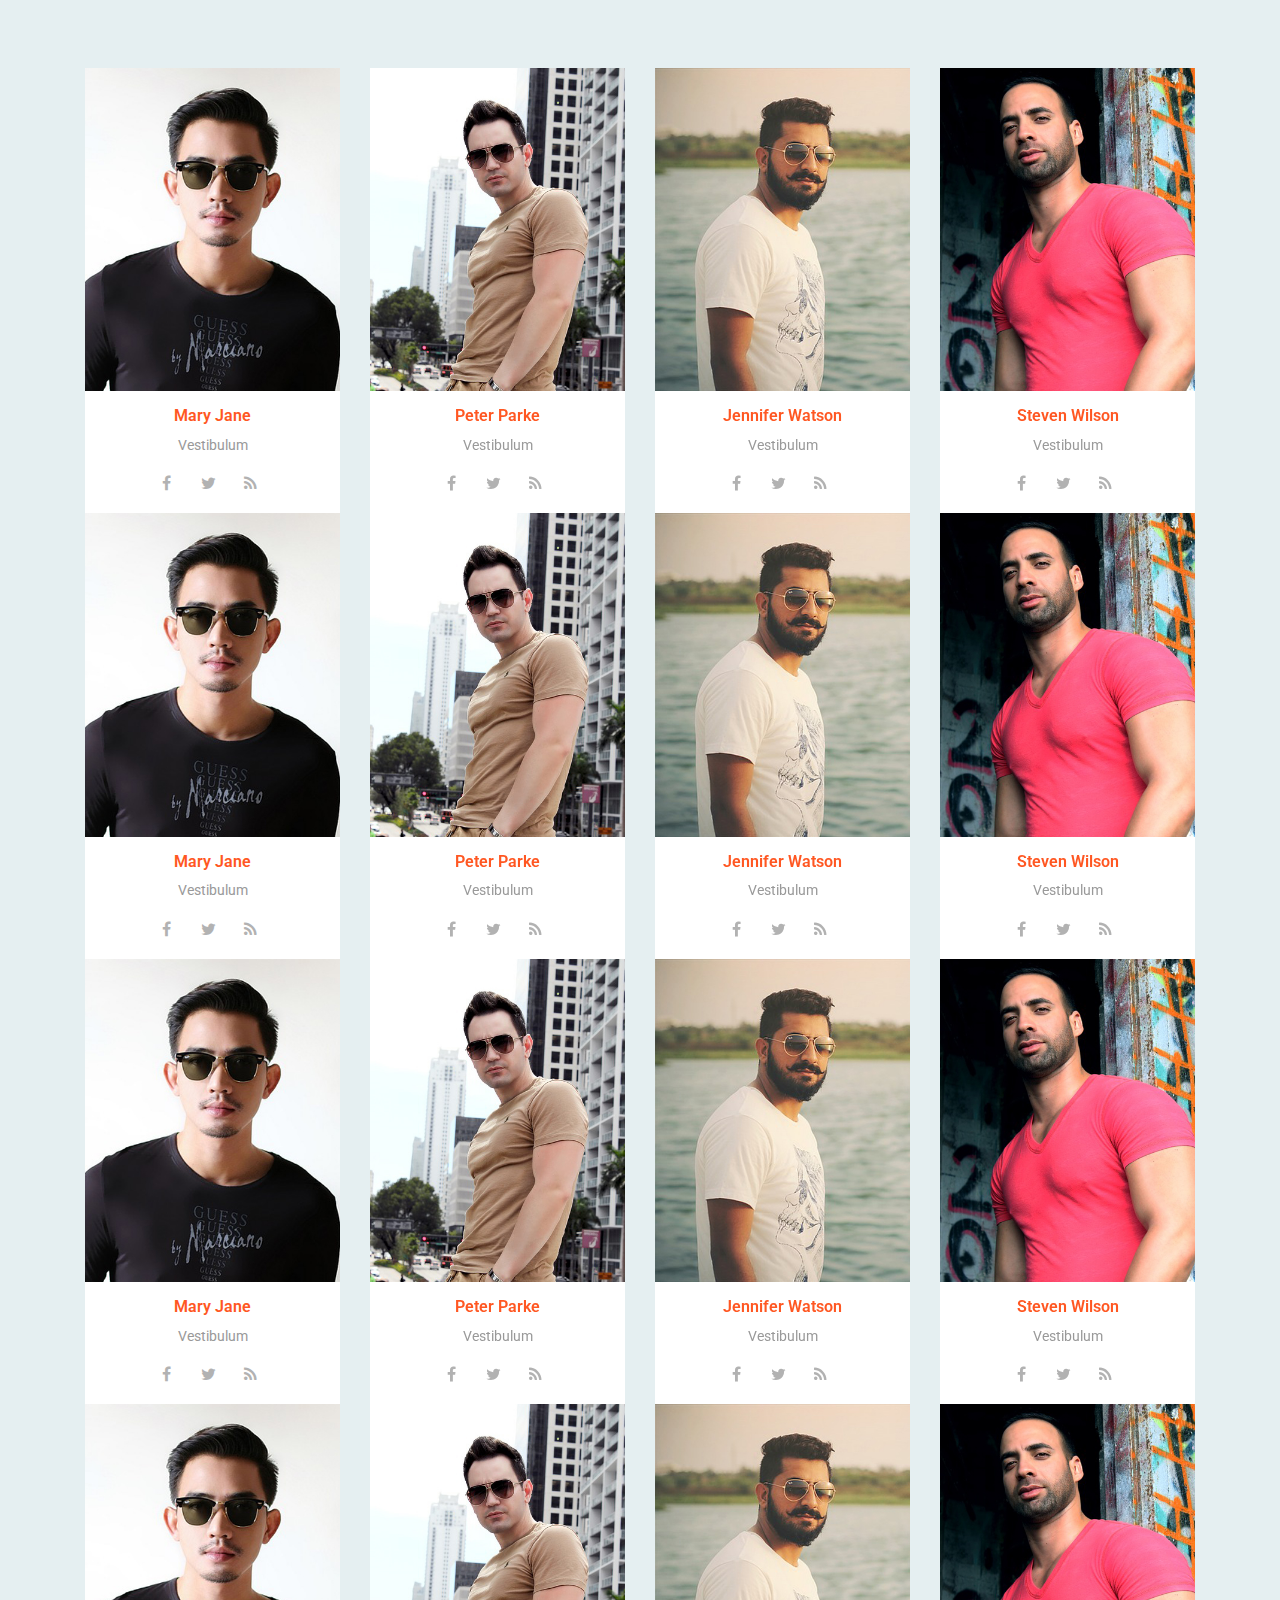
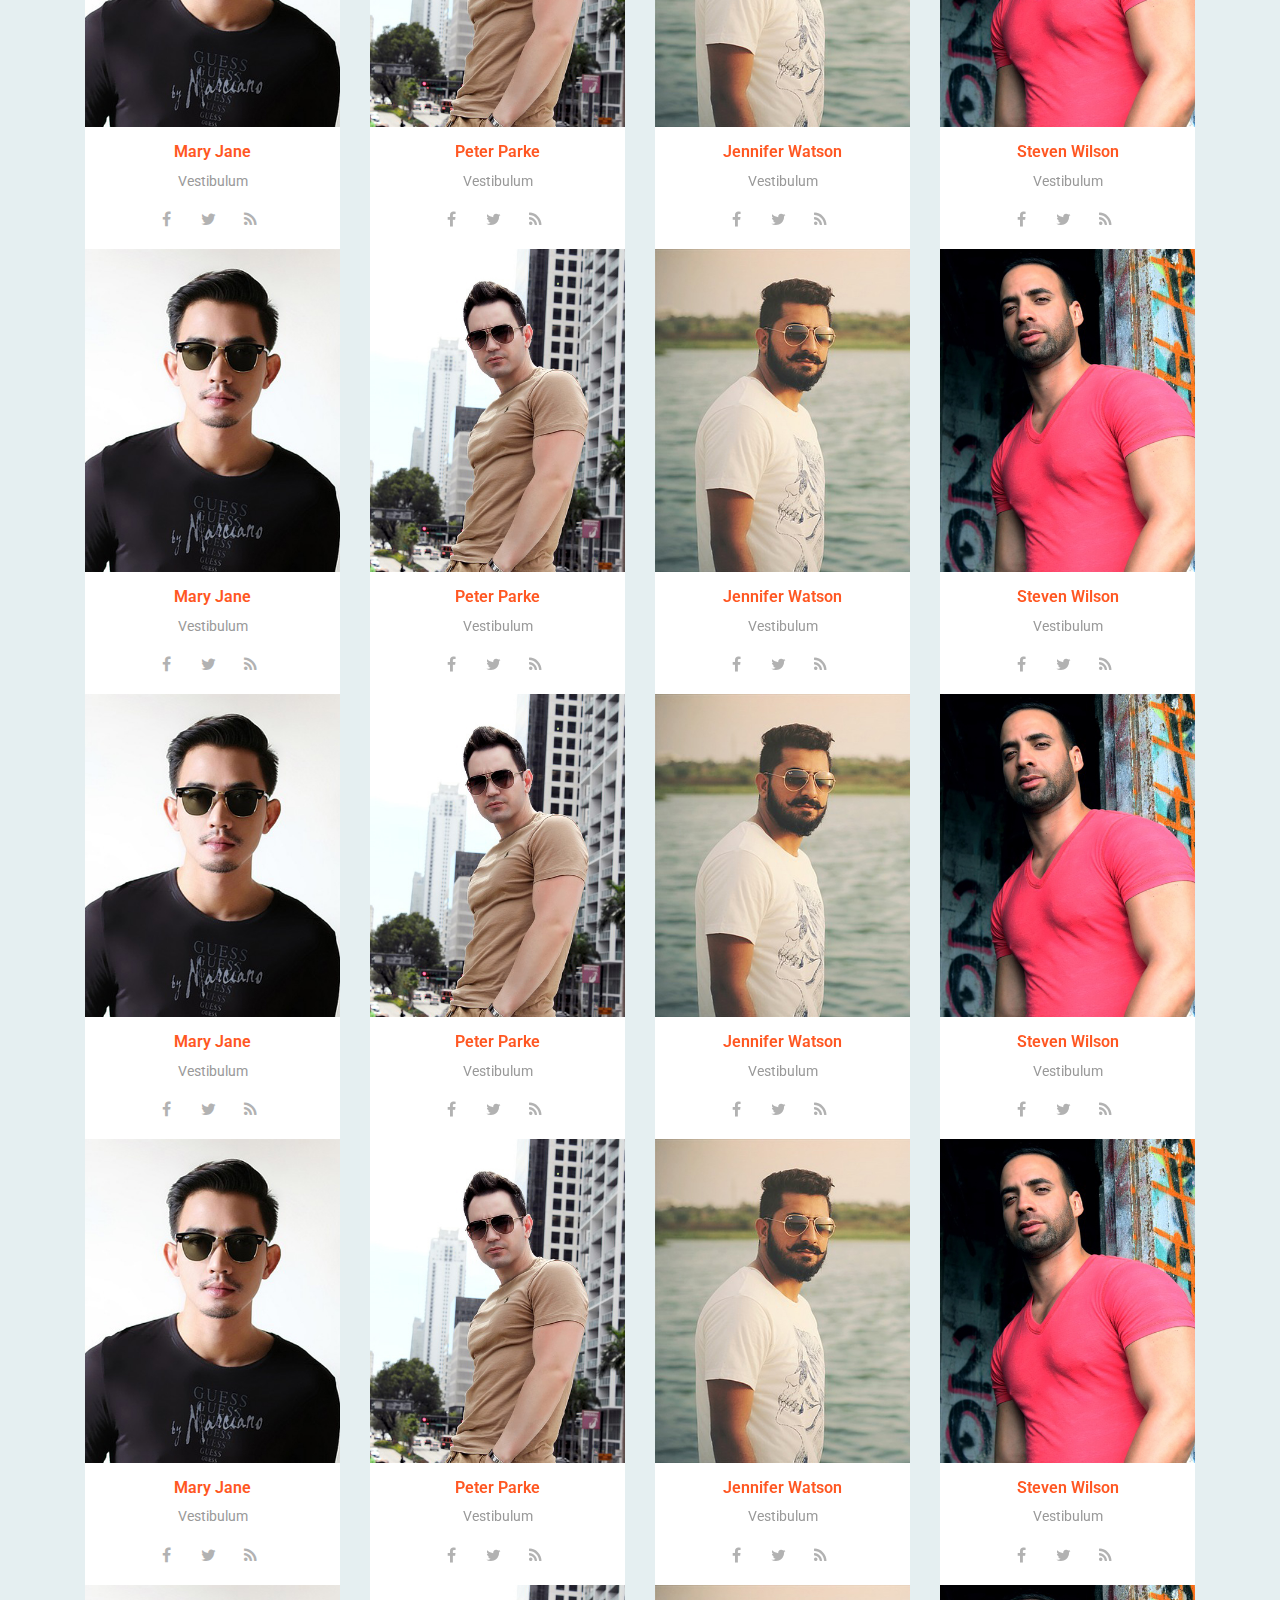
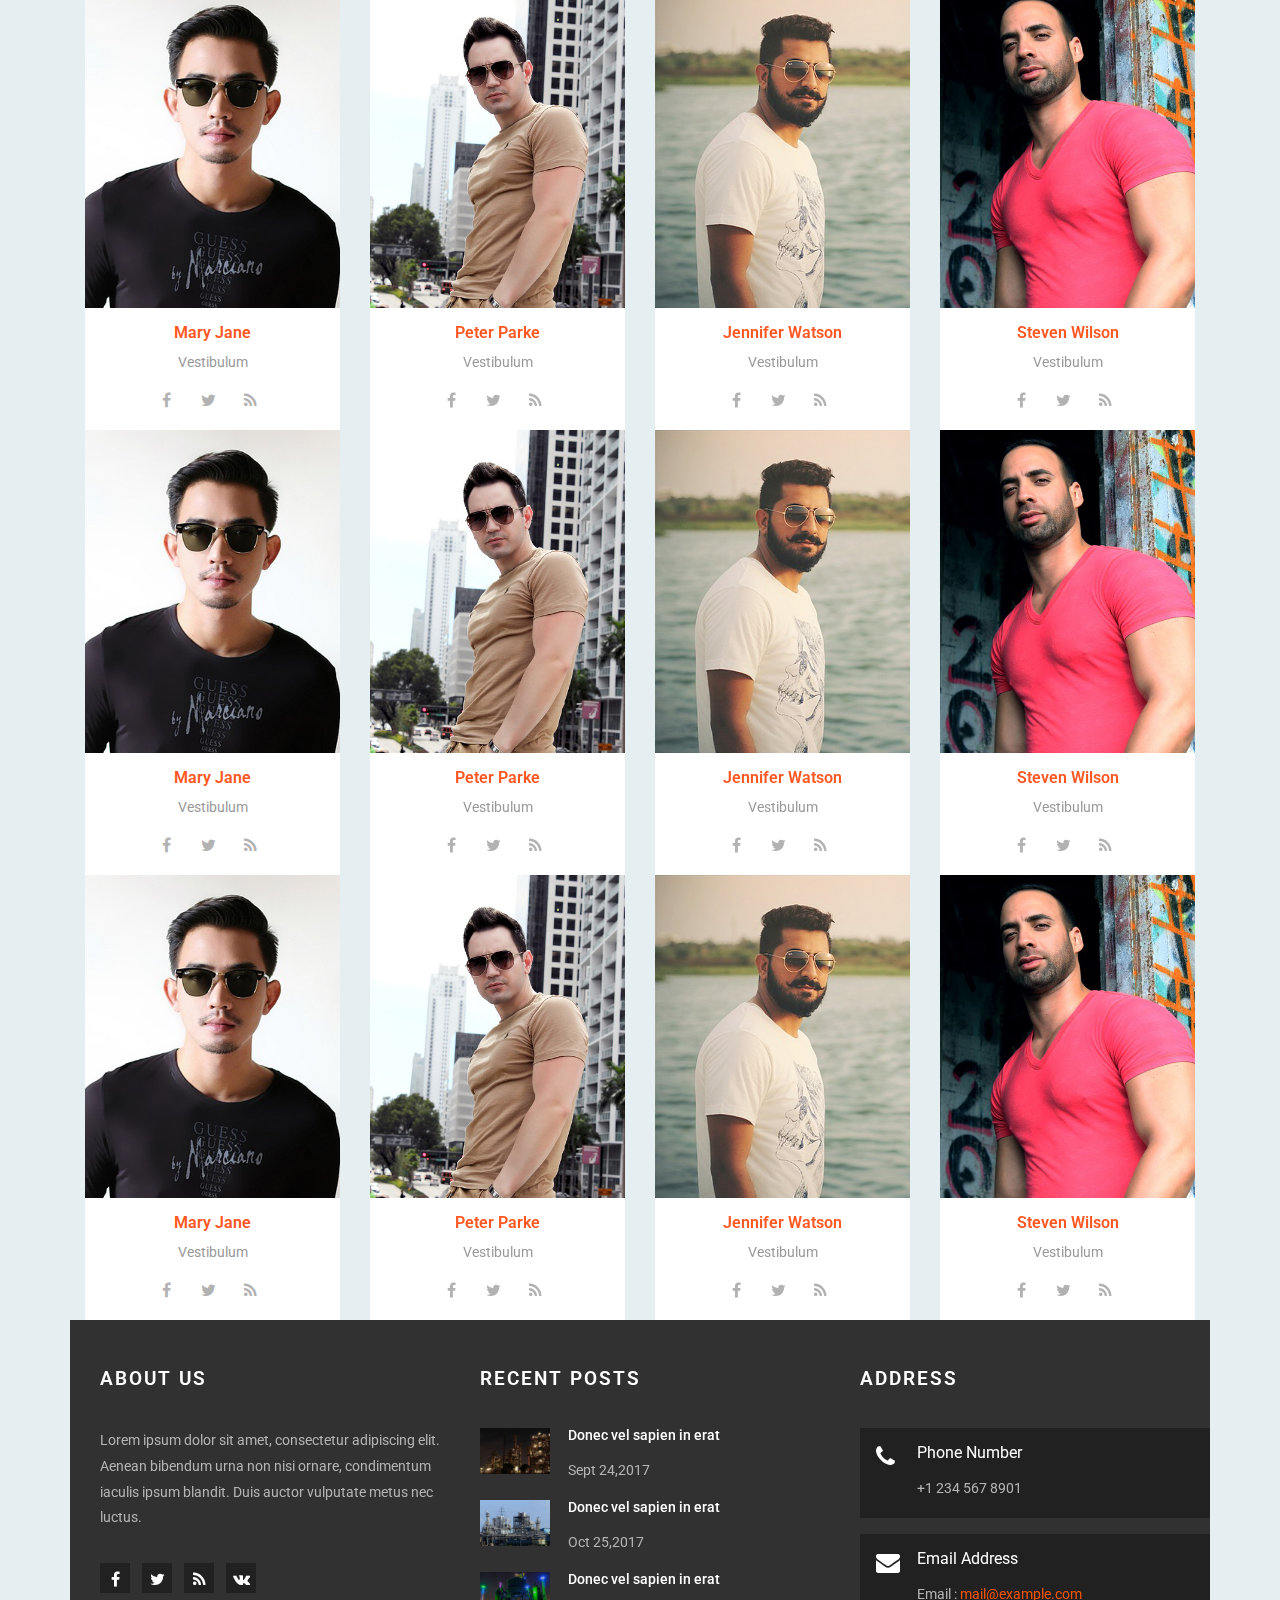
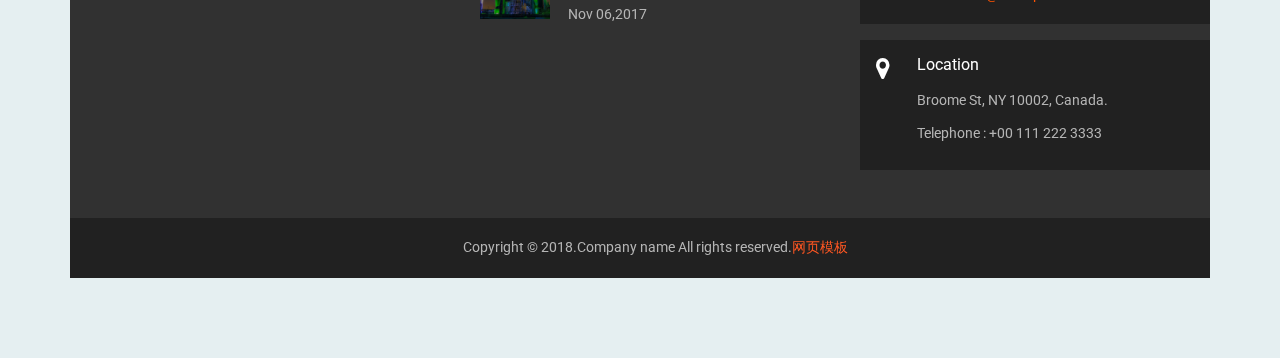
<file: src/main/webapp/website/about.html>
<!DOCTYPE html>
<html lang="en">
<head>
<title>About</title>
<meta name="viewport" content="width=device-width, initial-scale=1">
<meta charset="utf-8">
<meta name="keywords" content="" />
<script type="application/x-javascript"> addEventListener("load", function() { setTimeout(hideURLbar, 0); }, false); function hideURLbar(){ window.scrollTo(0,1); } </script>
<!-- bootstrap-css -->
<link href="css/bootstrap.css" rel="stylesheet" type="text/css" media="all" />
<!--// bootstrap-css -->
<!-- css -->
<link rel="stylesheet" href="css/style.css" type="text/css" media="all" />
<!--// css -->
<!-- font-awesome icons -->
<link href="css/font-awesome.css" rel="stylesheet"> 
<!-- //font-awesome icons -->
<!-- font -->
<link href="http://fonts.googleapis.com/css?family=Roboto:100,100i,300,300i,400,400i,500,500i,700,700i,900,900i" rel="stylesheet">
<!-- //font -->
<script src="js/jquery-2.2.3.min.js"></script>
<script src="js/bootstrap.js"></script>
</head>
<body>
	<!-- w3-banner -->
	<div class="w3-banner-1 jarallax">
		
			<div class="w3layouts-header-top">
				<div class="container">
					<div class="w3-header-top-grids">
						<div class="w3-header-top-left">
							<p><i class="fa fa-volume-control-phone" aria-hidden="true"></i> +1 234 567 8901</p>
						</div>
						<div class="w3-header-top-right">
							<div class="agileinfo-social-grids">
								<ul>
									<li><a href="#"><i class="fa fa-facebook"></i></a></li>
									<li><a href="#"><i class="fa fa-twitter"></i></a></li>
									<li><a href="#"><i class="fa fa-rss"></i></a></li>
									<li><a href="#"><i class="fa fa-vk"></i></a></li>
								</ul>
							</div>
							<div class="clearfix"> </div>
						</div>
						<div class="clearfix"> </div>
					</div>
				</div>
			</div>
			<div class="head">
				<div class="container">
					<div class="navbar-top">
							<!-- Brand and toggle get grouped for better mobile display -->
							<div class="navbar-header">
							  <button type="button" class="navbar-toggle collapsed" data-toggle="collapse" data-target="#bs-example-navbar-collapse-1">
								<span class="sr-only">Toggle navigation</span>
								<span class="icon-bar"></span>
								<span class="icon-bar"></span>
								<span class="icon-bar"></span>
							  </button>
								 <div class="navbar-brand logo ">
									<h1><a href="index.html">Stock Industry</a></h1>
								</div>

							</div>

							<!-- Collect the nav links, forms, and other content for toggling -->
							<div class="collapse navbar-collapse" id="bs-example-navbar-collapse-1">
							 <ul class="nav navbar-nav link-effect-4">
								<li><a href="index.html">Home</a></li>
								<li class="active first-list"><a href="about.html">About</a></li>
								<li><a href="gallery.html">Gallery</a></li>
								<li><a href="#" class="dropdown-toggle" data-toggle="dropdown" role="button" aria-haspopup="true" aria-expanded="false"><span data-letters="Pages">Pages</span><span class="caret"></span></a>
									<ul class="dropdown-menu"> 
										<li><a href="icons.html">Web Icons</a></li>
										<li><a href="codes.html">Short Codes</a></li>
									</ul>
								</li>   
								<li><a href="contact.html">Contact</a></li>
							  </ul>
							</div><!-- /.navbar-collapse -->
						</div>
				</div>
			</div>
		
		
	</div>
	<!-- //w3-banner -->
		<!-- about -->
	<!-- courses -->
	<div class="courses">
		<div class="container"> 
		<h2 class="agileits-title">About</h2>
			<div class="agileits_w3layouts_team_grids w3ls_courses_grids">
				<div class="col-md-6 w3ls_banner_bottom_left w3ls_courses_left">
					<div class="w3ls_courses_left_grids">
						<div class="w3ls_courses_left_grid">
							<h3><i class="fa fa-pencil-square-o" aria-hidden="true"></i>pulvinar neque pharetra eget</h3>
							<p>Pellentesque convallis diam consequat magna vulputate malesuada. 
								Cras a ornare elit.Cras a ornare elit. Nulla viverra pharetra sem, eget pulvinar  Nulla viverra pharetra sem, eget pulvinar neque pharetra ac.Nulla viverra pharetra sem, eget pulvinar  Nulla viverra pharetra sem, eget pulvinar neque pharetra ac.Nulla viverra pharetra sem, eget pulvinar.</p>
						</div>
						<div class="w3ls_courses_left_grid">
							<h3><i class="fa fa-pencil-square-o" aria-hidden="true"></i>consequat magna vulputate</h3>
							<p>Pellentesque convallis diam consequat magna vulputate malesuada. 
								Cras a ornare elit.Cras a ornare elit. Nulla viverra pharetra sem, eget pulvinar  Nulla viverra pharetra sem, eget pulvinar neque pharetra ac.Nulla viverra pharetra sem, eget pulvinar  Nulla viverra pharetra sem, eget pulvinar neque pharetra ac.Nulla viverra pharetra sem, eget pulvinar.</p>
						</div>
						
					</div>
				</div>
				<div class="col-md-6 agileits_courses_right">
					<img src="images/about.jpg" alt=" " class="img-responsive">
				</div>
				<div class="clearfix"> </div>
			</div>
		</div>
	</div>
	<!-- //courses -->
	<!-- features -->
	<div class="features jarallax">
		<div class="container">
			<div class="agileits-heading features-heading">
				<h3 class="agileits-title">Best Services</h3>
			</div>
			<div class="w3_agileits_features_grids">
				<div class="col-md-4 w3_agileits_features_grid">
					<div class="agileits_w3layouts_features_grid">
						<div class="col-xs-4 agileits_w3layouts_features_gridl">
							<div class="agile_feature_grid">
								<i class="fa fa-bullhorn" aria-hidden="true"></i>
							</div>
						</div>
						<div class="col-xs-8 agileits_w3layouts_features_gridr">
							<h4>bibendum ex Nam</h4>
							<p>Sit amet tellus finibus quis dolor sed dignissim.</p>
						</div>
						<div class="clearfix"> </div>
					</div>
				</div>
				<div class="col-md-4 w3_agileits_features_grid">
					<div class="agileits_w3layouts_features_grid">
						<div class="col-xs-4 agileits_w3layouts_features_gridl">
							<div class="agile_feature_grid">
								<i class="fa fa-cog" aria-hidden="true"></i>
							</div>
						</div>
						<div class="col-xs-8 agileits_w3layouts_features_gridr">
							<h4>ac hendrerit ante</h4>
							<p>Sit amet tellus finibus quis dolor sed dignissim.</p>
						</div>
						<div class="clearfix"> </div>
					</div>
				</div>
				<div class="col-md-4 w3_agileits_features_grid">
					<div class="agileits_w3layouts_features_grid">
						<div class="col-xs-4 agileits_w3layouts_features_gridl">
							<div class="agile_feature_grid">
								<i class="fa fa-globe" aria-hidden="true"></i>
							</div>
						</div>
						<div class="col-xs-8 agileits_w3layouts_features_gridr">
							<h4>congue est sapien</h4>
							<p>Sit amet tellus finibus quis dolor sed dignissim.</p>
						</div>
						<div class="clearfix"> </div>
					</div>
				</div>
				<div class="col-md-4 w3_agileits_features_grid">
					<div class="agileits_w3layouts_features_grid">
						<div class="col-xs-4 agileits_w3layouts_features_gridl">
							<div class="agile_feature_grid">
								<i class="fa fa-circle-o-notch" aria-hidden="true"></i>
							</div>
						</div>
						<div class="col-xs-8 agileits_w3layouts_features_gridr">
							<h4>quis auctor dolor</h4>
							<p>Sit amet tellus finibus quis dolor sed dignissim.</p>
						</div>
						<div class="clearfix"> </div>
					</div>
				</div>
				<div class="col-md-4 w3_agileits_features_grid">
					<div class="agileits_w3layouts_features_grid">
						<div class="col-xs-4 agileits_w3layouts_features_gridl">
							<div class="agile_feature_grid">
								<i class="fa fa-share-alt" aria-hidden="true"></i>
							</div>
						</div>
						<div class="col-xs-8 agileits_w3layouts_features_gridr">
							<h4>lacus eget ultri</h4>
							<p>Sit amet tellus finibus quis dolor sed dignissim.</p>
						</div>
						<div class="clearfix"> </div>
					</div>
				</div>
				<div class="col-md-4 w3_agileits_features_grid">
					<div class="agileits_w3layouts_features_grid">
						<div class="col-xs-4 agileits_w3layouts_features_gridl">
							<div class="agile_feature_grid">
								<i class="fa fa-laptop" aria-hidden="true"></i>
							</div>
						</div>
						<div class="col-xs-8 agileits_w3layouts_features_gridr">
							<h4>magna quis rhon</h4>
							<p>Sit amet tellus finibus quis dolor sed dignissim.</p>
						</div>
						<div class="clearfix"> </div>
					</div>
				</div>
				<div class="clearfix"> </div>
			</div>
		</div>
	</div>
	<!-- //features -->
	<!-- team -->
	<div class="team">
		<div class="container">
			<h3 class="agileits-title">Our Team</h3>
			<div class="agileinfo-team-grids">
			<div class="col-md-3 wthree-team-grid">
					<img src="images/t1.jpg" alt="">
					<div class="wthree-team-grid-info">
						<h4>Mary Jane</h4>
						<p>Vestibulum</p>
						<div class="team-social-grids">
							<ul>
								<li><a href="#"><i class="fa fa-facebook"></i></a></li>
								<li><a href="#"><i class="fa fa-twitter"></i></a></li>
								<li><a href="#"><i class="fa fa-rss"></i></a></li>
							</ul>
						</div>
					</div>
				</div>
				<div class="col-md-3 wthree-team-grid">
					<img src="images/t2.jpg" alt="">
					<div class="wthree-team-grid-info">
						<h4>Peter Parke</h4>
						<p>Vestibulum</p>
						<div class="team-social-grids">
							<ul>
								<li><a href="#"><i class="fa fa-facebook"></i></a></li>
								<li><a href="#"><i class="fa fa-twitter"></i></a></li>
								<li><a href="#"><i class="fa fa-rss"></i></a></li>
							</ul>
						</div>
					</div>
				</div>
				<div class="col-md-3 wthree-team-grid">
					<img src="images/t3.jpg" alt="">
					<div class="wthree-team-grid-info">
						<h4>Jennifer Watson</h4>
						<p>Vestibulum</p>
						<div class="team-social-grids">
							<ul>
								<li><a href="#"><i class="fa fa-facebook"></i></a></li>
								<li><a href="#"><i class="fa fa-twitter"></i></a></li>
								<li><a href="#"><i class="fa fa-rss"></i></a></li>
							</ul>
						</div>
					</div>
				</div>
				<div class="col-md-3 wthree-team-grid">
					<img src="images/t4.jpg" alt="">
					<div class="wthree-team-grid-info">
						<h4>Steven Wilson</h4>
						<p>Vestibulum</p>
						<div class="team-social-grids">
							<ul>
								<li><a href="#"><i class="fa fa-facebook"></i></a></li>
								<li><a href="#"><i class="fa fa-twitter"></i></a></li>
								<li><a href="#"><i class="fa fa-rss"></i></a></li>
							</ul>
						</div>
					</div>
				</div>
				
				<div class="agileinfo-team-grids">
				<div class="col-md-3 wthree-team-grid">
					<img src="images/t1.jpg" alt="">
					<div class="wthree-team-grid-info">
						<h4>Mary Jane</h4>
						<p>Vestibulum</p>
						<div class="team-social-grids">
							<ul>
								<li><a href="#"><i class="fa fa-facebook"></i></a></li>
								<li><a href="#"><i class="fa fa-twitter"></i></a></li>
								<li><a href="#"><i class="fa fa-rss"></i></a></li>
							</ul>
						</div>
					</div>
				</div>
				<div class="col-md-3 wthree-team-grid">
					<img src="images/t2.jpg" alt="">
					<div class="wthree-team-grid-info">
						<h4>Peter Parke</h4>
						<p>Vestibulum</p>
						<div class="team-social-grids">
							<ul>
								<li><a href="#"><i class="fa fa-facebook"></i></a></li>
								<li><a href="#"><i class="fa fa-twitter"></i></a></li>
								<li><a href="#"><i class="fa fa-rss"></i></a></li>
							</ul>
						</div>
					</div>
				</div>
				<div class="col-md-3 wthree-team-grid">
					<img src="images/t3.jpg" alt="">
					<div class="wthree-team-grid-info">
						<h4>Jennifer Watson</h4>
						<p>Vestibulum</p>
						<div class="team-social-grids">
							<ul>
								<li><a href="#"><i class="fa fa-facebook"></i></a></li>
								<li><a href="#"><i class="fa fa-twitter"></i></a></li>
								<li><a href="#"><i class="fa fa-rss"></i></a></li>
							</ul>
						</div>
					</div>
				</div>
				<div class="col-md-3 wthree-team-grid">
					<img src="images/t4.jpg" alt="">
					<div class="wthree-team-grid-info">
						<h4>Steven Wilson</h4>
						<p>Vestibulum</p>
						<div class="team-social-grids">
							<ul>
								<li><a href="#"><i class="fa fa-facebook"></i></a></li>
								<li><a href="#"><i class="fa fa-twitter"></i></a></li>
								<li><a href="#"><i class="fa fa-rss"></i></a></li>
							</ul>
						</div>
					</div>
				</div>
				
				<div class="agileinfo-team-grids">
				<div class="col-md-3 wthree-team-grid">
					<img src="images/t1.jpg" alt="">
					<div class="wthree-team-grid-info">
						<h4>Mary Jane</h4>
						<p>Vestibulum</p>
						<div class="team-social-grids">
							<ul>
								<li><a href="#"><i class="fa fa-facebook"></i></a></li>
								<li><a href="#"><i class="fa fa-twitter"></i></a></li>
								<li><a href="#"><i class="fa fa-rss"></i></a></li>
							</ul>
						</div>
					</div>
				</div>
				<div class="col-md-3 wthree-team-grid">
					<img src="images/t2.jpg" alt="">
					<div class="wthree-team-grid-info">
						<h4>Peter Parke</h4>
						<p>Vestibulum</p>
						<div class="team-social-grids">
							<ul>
								<li><a href="#"><i class="fa fa-facebook"></i></a></li>
								<li><a href="#"><i class="fa fa-twitter"></i></a></li>
								<li><a href="#"><i class="fa fa-rss"></i></a></li>
							</ul>
						</div>
					</div>
				</div>
				<div class="col-md-3 wthree-team-grid">
					<img src="images/t3.jpg" alt="">
					<div class="wthree-team-grid-info">
						<h4>Jennifer Watson</h4>
						<p>Vestibulum</p>
						<div class="team-social-grids">
							<ul>
								<li><a href="#"><i class="fa fa-facebook"></i></a></li>
								<li><a href="#"><i class="fa fa-twitter"></i></a></li>
								<li><a href="#"><i class="fa fa-rss"></i></a></li>
							</ul>
						</div>
					</div>
				</div>
				<div class="col-md-3 wthree-team-grid">
					<img src="images/t4.jpg" alt="">
					<div class="wthree-team-grid-info">
						<h4>Steven Wilson</h4>
						<p>Vestibulum</p>
						<div class="team-social-grids">
							<ul>
								<li><a href="#"><i class="fa fa-facebook"></i></a></li>
								<li><a href="#"><i class="fa fa-twitter"></i></a></li>
								<li><a href="#"><i class="fa fa-rss"></i></a></li>
							</ul>
						</div>
					</div>
				</div>
				
				<div class="agileinfo-team-grids">
				<div class="col-md-3 wthree-team-grid">
					<img src="images/t1.jpg" alt="">
					<div class="wthree-team-grid-info">
						<h4>Mary Jane</h4>
						<p>Vestibulum</p>
						<div class="team-social-grids">
							<ul>
								<li><a href="#"><i class="fa fa-facebook"></i></a></li>
								<li><a href="#"><i class="fa fa-twitter"></i></a></li>
								<li><a href="#"><i class="fa fa-rss"></i></a></li>
							</ul>
						</div>
					</div>
				</div>
				<div class="col-md-3 wthree-team-grid">
					<img src="images/t2.jpg" alt="">
					<div class="wthree-team-grid-info">
						<h4>Peter Parke</h4>
						<p>Vestibulum</p>
						<div class="team-social-grids">
							<ul>
								<li><a href="#"><i class="fa fa-facebook"></i></a></li>
								<li><a href="#"><i class="fa fa-twitter"></i></a></li>
								<li><a href="#"><i class="fa fa-rss"></i></a></li>
							</ul>
						</div>
					</div>
				</div>
				<div class="col-md-3 wthree-team-grid">
					<img src="images/t3.jpg" alt="">
					<div class="wthree-team-grid-info">
						<h4>Jennifer Watson</h4>
						<p>Vestibulum</p>
						<div class="team-social-grids">
							<ul>
								<li><a href="#"><i class="fa fa-facebook"></i></a></li>
								<li><a href="#"><i class="fa fa-twitter"></i></a></li>
								<li><a href="#"><i class="fa fa-rss"></i></a></li>
							</ul>
						</div>
					</div>
				</div>
				<div class="col-md-3 wthree-team-grid">
					<img src="images/t4.jpg" alt="">
					<div class="wthree-team-grid-info">
						<h4>Steven Wilson</h4>
						<p>Vestibulum</p>
						<div class="team-social-grids">
							<ul>
								<li><a href="#"><i class="fa fa-facebook"></i></a></li>
								<li><a href="#"><i class="fa fa-twitter"></i></a></li>
								<li><a href="#"><i class="fa fa-rss"></i></a></li>
							</ul>
						</div>
					</div>
				</div><div class="agileinfo-team-grids">
				<div class="col-md-3 wthree-team-grid">
					<img src="images/t1.jpg" alt="">
					<div class="wthree-team-grid-info">
						<h4>Mary Jane</h4>
						<p>Vestibulum</p>
						<div class="team-social-grids">
							<ul>
								<li><a href="#"><i class="fa fa-facebook"></i></a></li>
								<li><a href="#"><i class="fa fa-twitter"></i></a></li>
								<li><a href="#"><i class="fa fa-rss"></i></a></li>
							</ul>
						</div>
					</div>
				</div>
				<div class="col-md-3 wthree-team-grid">
					<img src="images/t2.jpg" alt="">
					<div class="wthree-team-grid-info">
						<h4>Peter Parke</h4>
						<p>Vestibulum</p>
						<div class="team-social-grids">
							<ul>
								<li><a href="#"><i class="fa fa-facebook"></i></a></li>
								<li><a href="#"><i class="fa fa-twitter"></i></a></li>
								<li><a href="#"><i class="fa fa-rss"></i></a></li>
							</ul>
						</div>
					</div>
				</div>
				<div class="col-md-3 wthree-team-grid">
					<img src="images/t3.jpg" alt="">
					<div class="wthree-team-grid-info">
						<h4>Jennifer Watson</h4>
						<p>Vestibulum</p>
						<div class="team-social-grids">
							<ul>
								<li><a href="#"><i class="fa fa-facebook"></i></a></li>
								<li><a href="#"><i class="fa fa-twitter"></i></a></li>
								<li><a href="#"><i class="fa fa-rss"></i></a></li>
							</ul>
						</div>
					</div>
				</div>
				<div class="col-md-3 wthree-team-grid">
					<img src="images/t4.jpg" alt="">
					<div class="wthree-team-grid-info">
						<h4>Steven Wilson</h4>
						<p>Vestibulum</p>
						<div class="team-social-grids">
							<ul>
								<li><a href="#"><i class="fa fa-facebook"></i></a></li>
								<li><a href="#"><i class="fa fa-twitter"></i></a></li>
								<li><a href="#"><i class="fa fa-rss"></i></a></li>
							</ul>
						</div>
					</div>
				</div>
				<div class="col-md-3 wthree-team-grid">
					<img src="images/t1.jpg" alt="">
					<div class="wthree-team-grid-info">
						<h4>Mary Jane</h4>
						<p>Vestibulum</p>
						<div class="team-social-grids">
							<ul>
								<li><a href="#"><i class="fa fa-facebook"></i></a></li>
								<li><a href="#"><i class="fa fa-twitter"></i></a></li>
								<li><a href="#"><i class="fa fa-rss"></i></a></li>
							</ul>
						</div>
					</div>
				</div>
				<div class="col-md-3 wthree-team-grid">
					<img src="images/t2.jpg" alt="">
					<div class="wthree-team-grid-info">
						<h4>Peter Parke</h4>
						<p>Vestibulum</p>
						<div class="team-social-grids">
							<ul>
								<li><a href="#"><i class="fa fa-facebook"></i></a></li>
								<li><a href="#"><i class="fa fa-twitter"></i></a></li>
								<li><a href="#"><i class="fa fa-rss"></i></a></li>
							</ul>
						</div>
					</div>
				</div>
				<div class="col-md-3 wthree-team-grid">
					<img src="images/t3.jpg" alt="">
					<div class="wthree-team-grid-info">
						<h4>Jennifer Watson</h4>
						<p>Vestibulum</p>
						<div class="team-social-grids">
							<ul>
								<li><a href="#"><i class="fa fa-facebook"></i></a></li>
								<li><a href="#"><i class="fa fa-twitter"></i></a></li>
								<li><a href="#"><i class="fa fa-rss"></i></a></li>
							</ul>
						</div>
					</div>
				</div>
				<div class="col-md-3 wthree-team-grid">
					<img src="images/t4.jpg" alt="">
					<div class="wthree-team-grid-info">
						<h4>Steven Wilson</h4>
						<p>Vestibulum</p>
						<div class="team-social-grids">
							<ul>
								<li><a href="#"><i class="fa fa-facebook"></i></a></li>
								<li><a href="#"><i class="fa fa-twitter"></i></a></li>
								<li><a href="#"><i class="fa fa-rss"></i></a></li>
							</ul>
						</div>
					</div>
				</div>
				
				<div class="agileinfo-team-grids">
				<div class="col-md-3 wthree-team-grid">
					<img src="images/t1.jpg" alt="">
					<div class="wthree-team-grid-info">
						<h4>Mary Jane</h4>
						<p>Vestibulum</p>
						<div class="team-social-grids">
							<ul>
								<li><a href="#"><i class="fa fa-facebook"></i></a></li>
								<li><a href="#"><i class="fa fa-twitter"></i></a></li>
								<li><a href="#"><i class="fa fa-rss"></i></a></li>
							</ul>
						</div>
					</div>
				</div>
				<div class="col-md-3 wthree-team-grid">
					<img src="images/t2.jpg" alt="">
					<div class="wthree-team-grid-info">
						<h4>Peter Parke</h4>
						<p>Vestibulum</p>
						<div class="team-social-grids">
							<ul>
								<li><a href="#"><i class="fa fa-facebook"></i></a></li>
								<li><a href="#"><i class="fa fa-twitter"></i></a></li>
								<li><a href="#"><i class="fa fa-rss"></i></a></li>
							</ul>
						</div>
					</div>
				</div>
				<div class="col-md-3 wthree-team-grid">
					<img src="images/t3.jpg" alt="">
					<div class="wthree-team-grid-info">
						<h4>Jennifer Watson</h4>
						<p>Vestibulum</p>
						<div class="team-social-grids">
							<ul>
								<li><a href="#"><i class="fa fa-facebook"></i></a></li>
								<li><a href="#"><i class="fa fa-twitter"></i></a></li>
								<li><a href="#"><i class="fa fa-rss"></i></a></li>
							</ul>
						</div>
					</div>
				</div>
				<div class="col-md-3 wthree-team-grid">
					<img src="images/t4.jpg" alt="">
					<div class="wthree-team-grid-info">
						<h4>Steven Wilson</h4>
						<p>Vestibulum</p>
						<div class="team-social-grids">
							<ul>
								<li><a href="#"><i class="fa fa-facebook"></i></a></li>
								<li><a href="#"><i class="fa fa-twitter"></i></a></li>
								<li><a href="#"><i class="fa fa-rss"></i></a></li>
							</ul>
						</div>
					</div>
				</div>
				
				<div class="agileinfo-team-grids">
				<div class="col-md-3 wthree-team-grid">
					<img src="images/t1.jpg" alt="">
					<div class="wthree-team-grid-info">
						<h4>Mary Jane</h4>
						<p>Vestibulum</p>
						<div class="team-social-grids">
							<ul>
								<li><a href="#"><i class="fa fa-facebook"></i></a></li>
								<li><a href="#"><i class="fa fa-twitter"></i></a></li>
								<li><a href="#"><i class="fa fa-rss"></i></a></li>
							</ul>
						</div>
					</div>
				</div>
				<div class="col-md-3 wthree-team-grid">
					<img src="images/t2.jpg" alt="">
					<div class="wthree-team-grid-info">
						<h4>Peter Parke</h4>
						<p>Vestibulum</p>
						<div class="team-social-grids">
							<ul>
								<li><a href="#"><i class="fa fa-facebook"></i></a></li>
								<li><a href="#"><i class="fa fa-twitter"></i></a></li>
								<li><a href="#"><i class="fa fa-rss"></i></a></li>
							</ul>
						</div>
					</div>
				</div>
				<div class="col-md-3 wthree-team-grid">
					<img src="images/t3.jpg" alt="">
					<div class="wthree-team-grid-info">
						<h4>Jennifer Watson</h4>
						<p>Vestibulum</p>
						<div class="team-social-grids">
							<ul>
								<li><a href="#"><i class="fa fa-facebook"></i></a></li>
								<li><a href="#"><i class="fa fa-twitter"></i></a></li>
								<li><a href="#"><i class="fa fa-rss"></i></a></li>
							</ul>
						</div>
					</div>
				</div>
				<div class="col-md-3 wthree-team-grid">
					<img src="images/t4.jpg" alt="">
					<div class="wthree-team-grid-info">
						<h4>Steven Wilson</h4>
						<p>Vestibulum</p>
						<div class="team-social-grids">
							<ul>
								<li><a href="#"><i class="fa fa-facebook"></i></a></li>
								<li><a href="#"><i class="fa fa-twitter"></i></a></li>
								<li><a href="#"><i class="fa fa-rss"></i></a></li>
							</ul>
						</div>
					</div>
				</div>
				
				<div class="agileinfo-team-grids">
				<div class="col-md-3 wthree-team-grid">
					<img src="images/t1.jpg" alt="">
					<div class="wthree-team-grid-info">
						<h4>Mary Jane</h4>
						<p>Vestibulum</p>
						<div class="team-social-grids">
							<ul>
								<li><a href="#"><i class="fa fa-facebook"></i></a></li>
								<li><a href="#"><i class="fa fa-twitter"></i></a></li>
								<li><a href="#"><i class="fa fa-rss"></i></a></li>
							</ul>
						</div>
					</div>
				</div>
				<div class="col-md-3 wthree-team-grid">
					<img src="images/t2.jpg" alt="">
					<div class="wthree-team-grid-info">
						<h4>Peter Parke</h4>
						<p>Vestibulum</p>
						<div class="team-social-grids">
							<ul>
								<li><a href="#"><i class="fa fa-facebook"></i></a></li>
								<li><a href="#"><i class="fa fa-twitter"></i></a></li>
								<li><a href="#"><i class="fa fa-rss"></i></a></li>
							</ul>
						</div>
					</div>
				</div>
				<div class="col-md-3 wthree-team-grid">
					<img src="images/t3.jpg" alt="">
					<div class="wthree-team-grid-info">
						<h4>Jennifer Watson</h4>
						<p>Vestibulum</p>
						<div class="team-social-grids">
							<ul>
								<li><a href="#"><i class="fa fa-facebook"></i></a></li>
								<li><a href="#"><i class="fa fa-twitter"></i></a></li>
								<li><a href="#"><i class="fa fa-rss"></i></a></li>
							</ul>
						</div>
					</div>
				</div>
				<div class="col-md-3 wthree-team-grid">
					<img src="images/t4.jpg" alt="">
					<div class="wthree-team-grid-info">
						<h4>Steven Wilson</h4>
						<p>Vestibulum</p>
						<div class="team-social-grids">
							<ul>
								<li><a href="#"><i class="fa fa-facebook"></i></a></li>
								<li><a href="#"><i class="fa fa-twitter"></i></a></li>
								<li><a href="#"><i class="fa fa-rss"></i></a></li>
							</ul>
						</div>
					</div>
				</div><div class="agileinfo-team-grids">
				<div class="col-md-3 wthree-team-grid">
					<img src="images/t1.jpg" alt="">
					<div class="wthree-team-grid-info">
						<h4>Mary Jane</h4>
						<p>Vestibulum</p>
						<div class="team-social-grids">
							<ul>
								<li><a href="#"><i class="fa fa-facebook"></i></a></li>
								<li><a href="#"><i class="fa fa-twitter"></i></a></li>
								<li><a href="#"><i class="fa fa-rss"></i></a></li>
							</ul>
						</div>
					</div>
				</div>
				<div class="col-md-3 wthree-team-grid">
					<img src="images/t2.jpg" alt="">
					<div class="wthree-team-grid-info">
						<h4>Peter Parke</h4>
						<p>Vestibulum</p>
						<div class="team-social-grids">
							<ul>
								<li><a href="#"><i class="fa fa-facebook"></i></a></li>
								<li><a href="#"><i class="fa fa-twitter"></i></a></li>
								<li><a href="#"><i class="fa fa-rss"></i></a></li>
							</ul>
						</div>
					</div>
				</div>
				<div class="col-md-3 wthree-team-grid">
					<img src="images/t3.jpg" alt="">
					<div class="wthree-team-grid-info">
						<h4>Jennifer Watson</h4>
						<p>Vestibulum</p>
						<div class="team-social-grids">
							<ul>
								<li><a href="#"><i class="fa fa-facebook"></i></a></li>
								<li><a href="#"><i class="fa fa-twitter"></i></a></li>
								<li><a href="#"><i class="fa fa-rss"></i></a></li>
							</ul>
						</div>
					</div>
				</div>
				<div class="col-md-3 wthree-team-grid">
					<img src="images/t4.jpg" alt="">
					<div class="wthree-team-grid-info">
						<h4>Steven Wilson</h4>
						<p>Vestibulum</p>
						<div class="team-social-grids">
							<ul>
								<li><a href="#"><i class="fa fa-facebook"></i></a></li>
								<li><a href="#"><i class="fa fa-twitter"></i></a></li>
								<li><a href="#"><i class="fa fa-rss"></i></a></li>
							</ul>
						</div>
					</div>
				</div>
				<div class="clearfix"> </div>
			</div>
		</div>
	</div>
	<!-- //team -->
	<!-- //about -->

	<!-- footer -->
		<div class="agileits-w3layouts-footer">
			<div class="container">
				<div class="col-md-4 w3-agile-grid">
					<h5>About Us</h5>
					<p>Lorem ipsum dolor sit amet, consectetur adipiscing elit. Aenean bibendum urna non nisi ornare, condimentum iaculis ipsum blandit. Duis auctor vulputate metus nec luctus.</p>
					<div class="footer-agileinfo-social">
						<ul>
							<li><a href="#"><i class="fa fa-facebook"></i></a></li>
							<li><a href="#"><i class="fa fa-twitter"></i></a></li>
							<li><a href="#"><i class="fa fa-rss"></i></a></li>
							<li><a href="#"><i class="fa fa-vk"></i></a></li>
						</ul>
					</div>
				</div>
				<div class="col-md-4 w3-agile-grid">
					<h5>Recent Posts</h5>
					<div class="w3ls-post-grids">
						<div class="w3ls-post-grid">
							<div class="w3ls-post-img">
								<a href="#"><img src="images/g1.jpg" alt="" /></a>
							</div>
							<div class="w3ls-post-info">
								<h6><a href="#" data-toggle="modal" data-target="#myModal">Donec vel sapien in erat</a></h6>
								<p>Sept 24,2017</p>
							</div>
							<div class="clearfix"> </div>
						</div>
						<div class="w3ls-post-grid">
							<div class="w3ls-post-img">
								<a href="#"><img src="images/g4.jpg" alt="" /></a>
							</div>
							<div class="w3ls-post-info">
								<h6><a href="#" data-toggle="modal" data-target="#myModal">Donec vel sapien in erat</a></h6>
								<p>Oct 25,2017</p>
							</div>
							<div class="clearfix"> </div>
						</div>
						<div class="w3ls-post-grid">
							<div class="w3ls-post-img">
								<a href="#"><img src="images/g6.jpg" alt="" /></a>
							</div>
							<div class="w3ls-post-info">
								<h6><a href="#" data-toggle="modal" data-target="#myModal">Donec vel sapien in erat</a></h6>
								<p>Nov 06,2017</p>
							</div>
							<div class="clearfix"> </div>
						</div>
					</div>
				</div>
				<div class="col-md-4 w3-agile-grid">
					<h5>Address</h5>
					<div class="w3-address">
						<div class="w3-address-grid">
							<div class="w3-address-left">
								<i class="fa fa-phone" aria-hidden="true"></i>
							</div>
							<div class="w3-address-right">
								<h6>Phone Number</h6>
								<p>+1 234 567 8901</p>
							</div>
							<div class="clearfix"> </div>
						</div>
						<div class="w3-address-grid">
							<div class="w3-address-left">
								<i class="fa fa-envelope" aria-hidden="true"></i>
							</div>
							<div class="w3-address-right">
								<h6>Email Address</h6>
								<p>Email :<a href="mailto:example@email.com"> mail@example.com</a></p>
							</div>
							<div class="clearfix"> </div>
						</div>
						<div class="w3-address-grid">
							<div class="w3-address-left">
								<i class="fa fa-map-marker" aria-hidden="true"></i>
							</div>
							<div class="w3-address-right">
								<h6>Location</h6>
								<p>Broome St, NY 10002, Canada. 
								<span>Telephone : +00 111 222 3333</span>
								</p>
							</div>
							<div class="clearfix"> </div>
						</div>
					</div>
				</div>
				<div class="clearfix"> </div>
			</div>
		</div>
		<div class="copyright">
			<div class="container">
				<p>Copyright &copy; 2018.Company name All rights reserved.<a target="_blank" href="http://sc.chinaz.com/moban/">&#x7F51;&#x9875;&#x6A21;&#x677F;</a></p>
			</div>
		</div>
	<!-- //footer -->

	<script src="js/jarallax.js"></script>
	<script src="js/SmoothScroll.min.js"></script>
	<script type="text/javascript">
		/* init Jarallax */
		$('.jarallax').jarallax({
			speed: 0.5,
			imgWidth: 1366,
			imgHeight: 768
		})
	</script>
</body>	
</html>
</file>
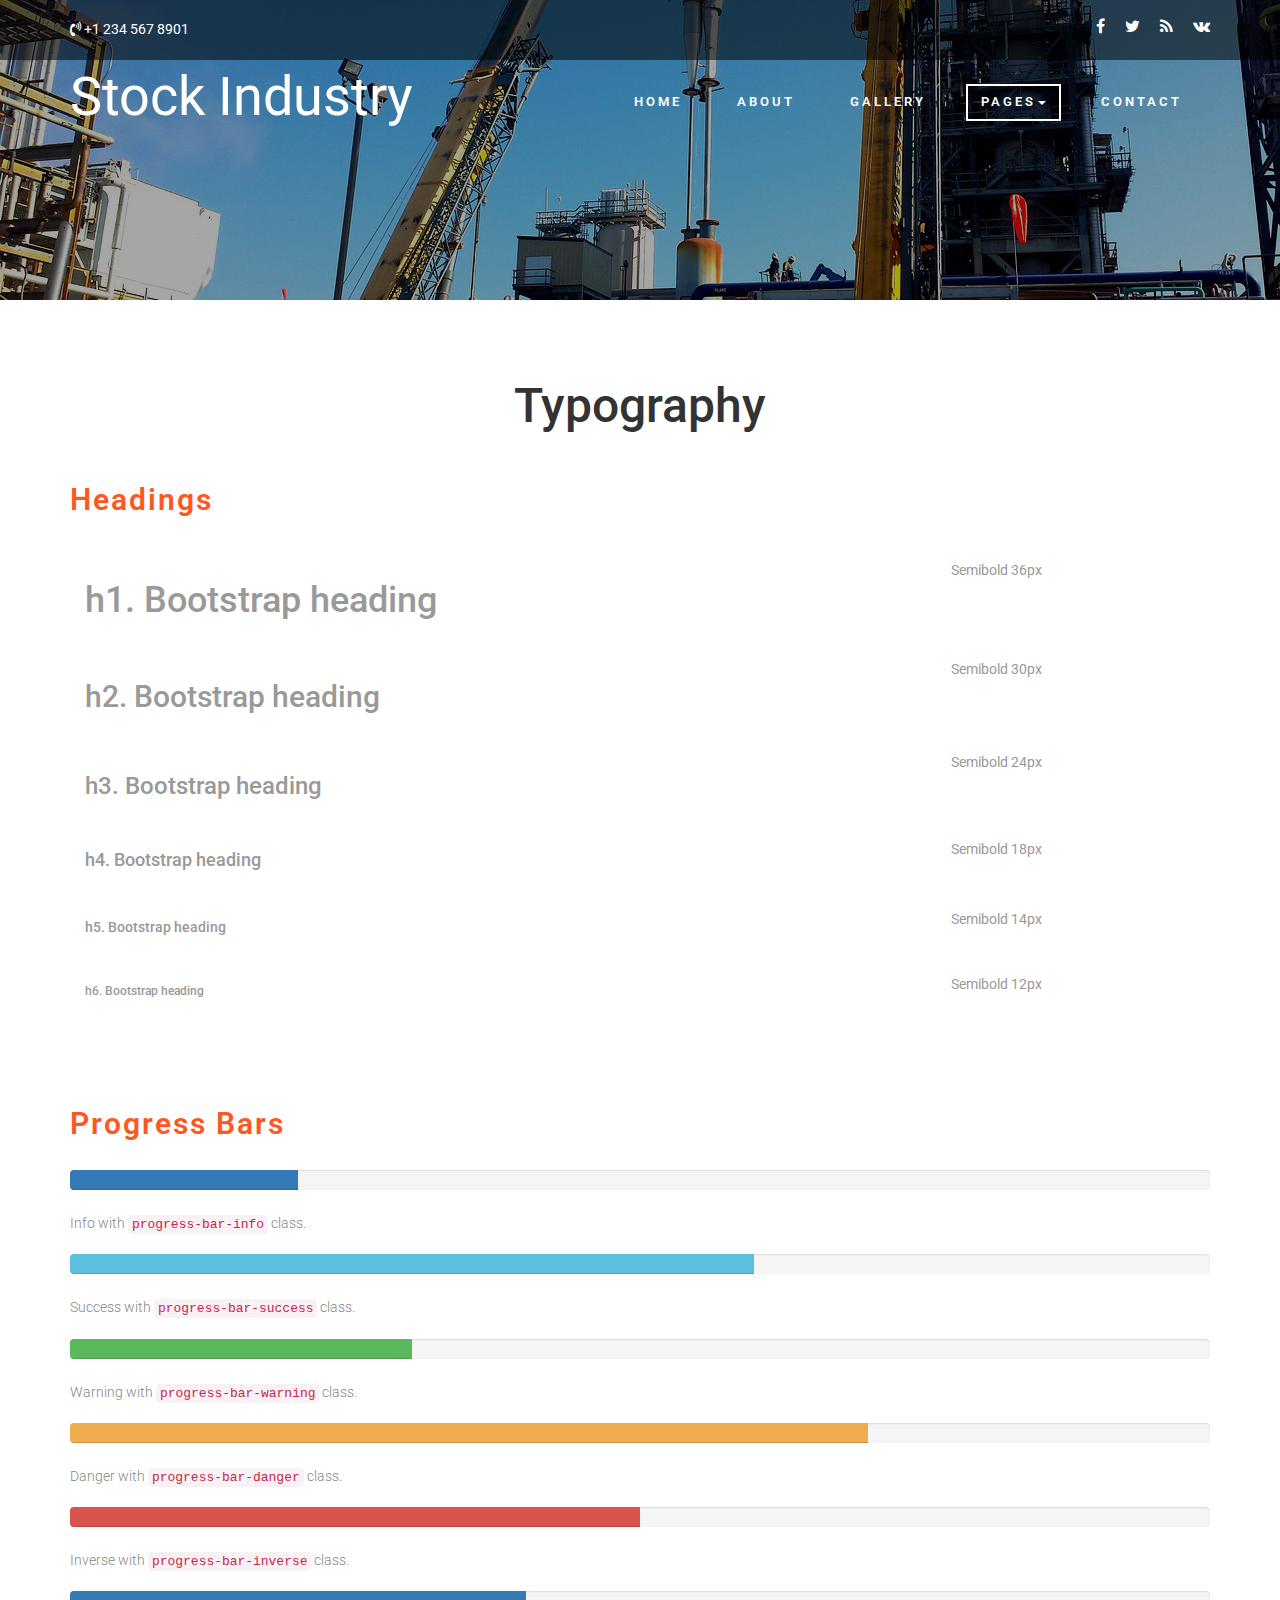
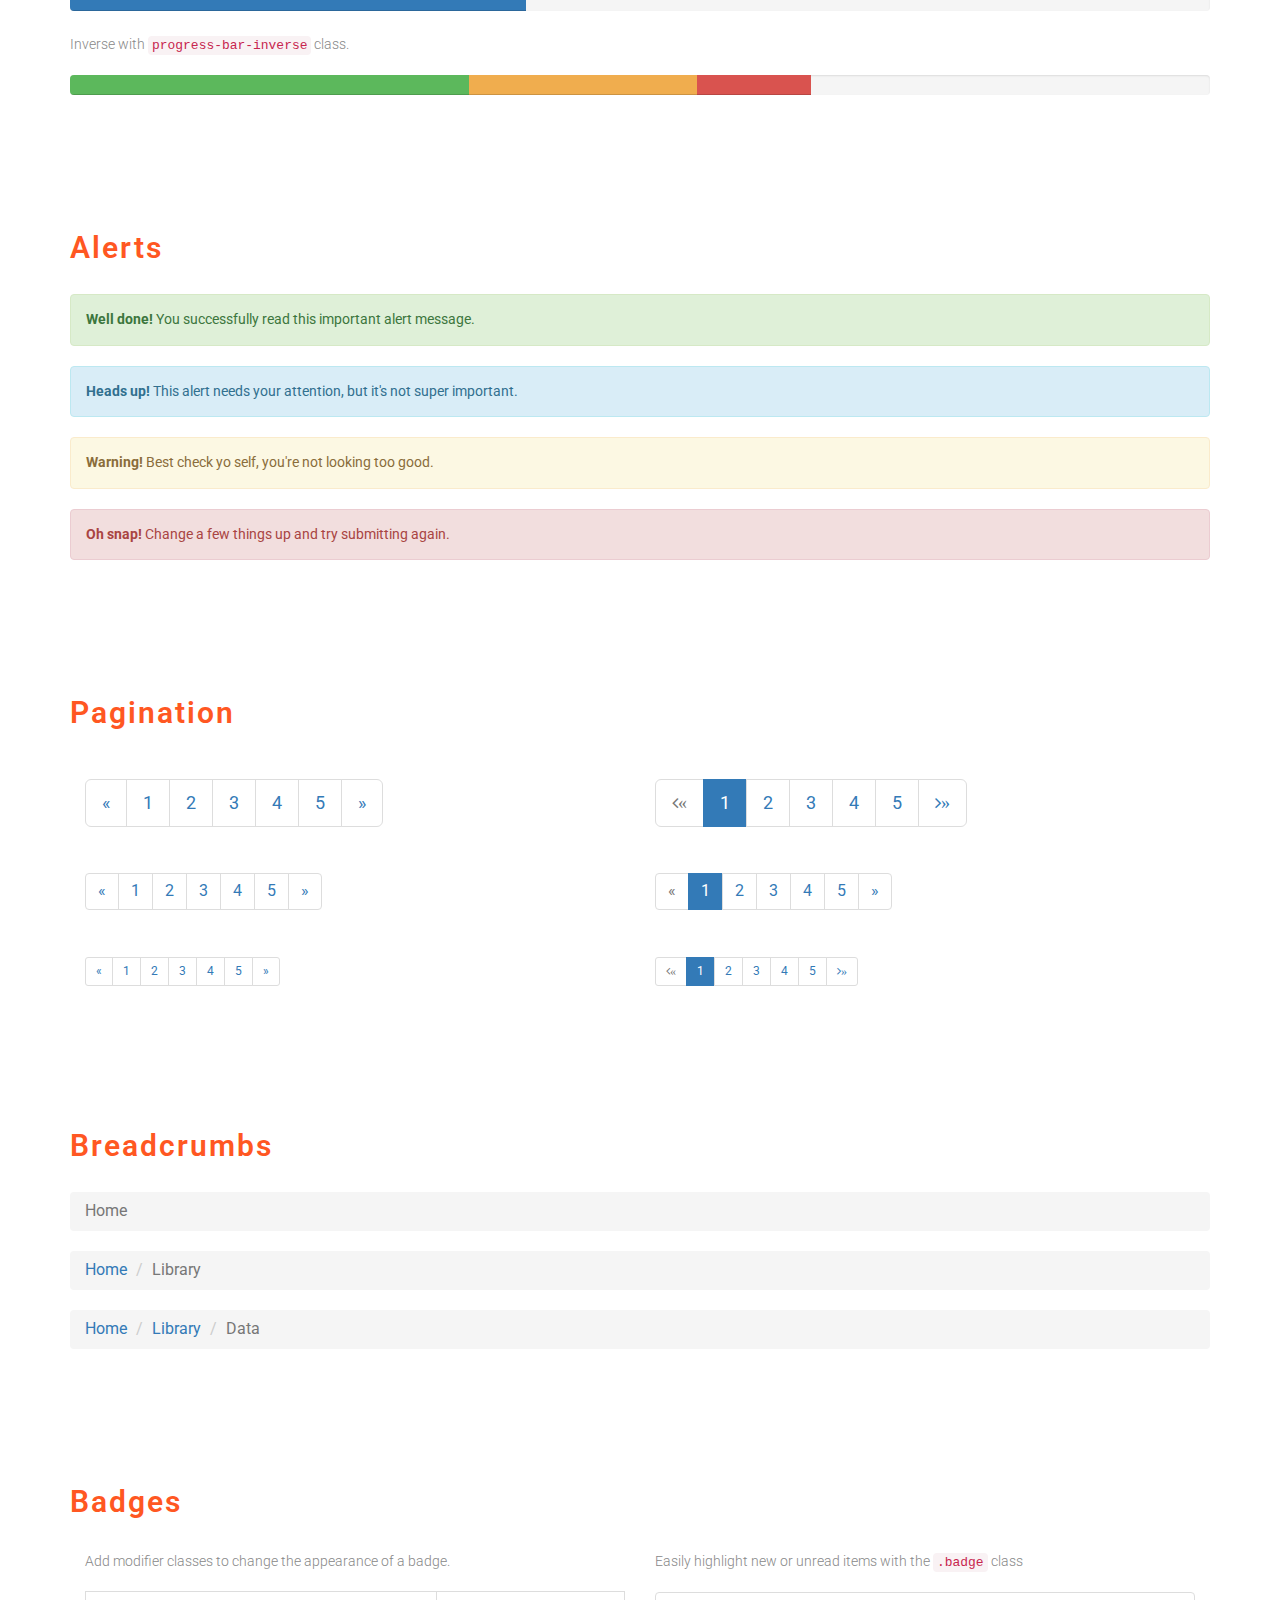
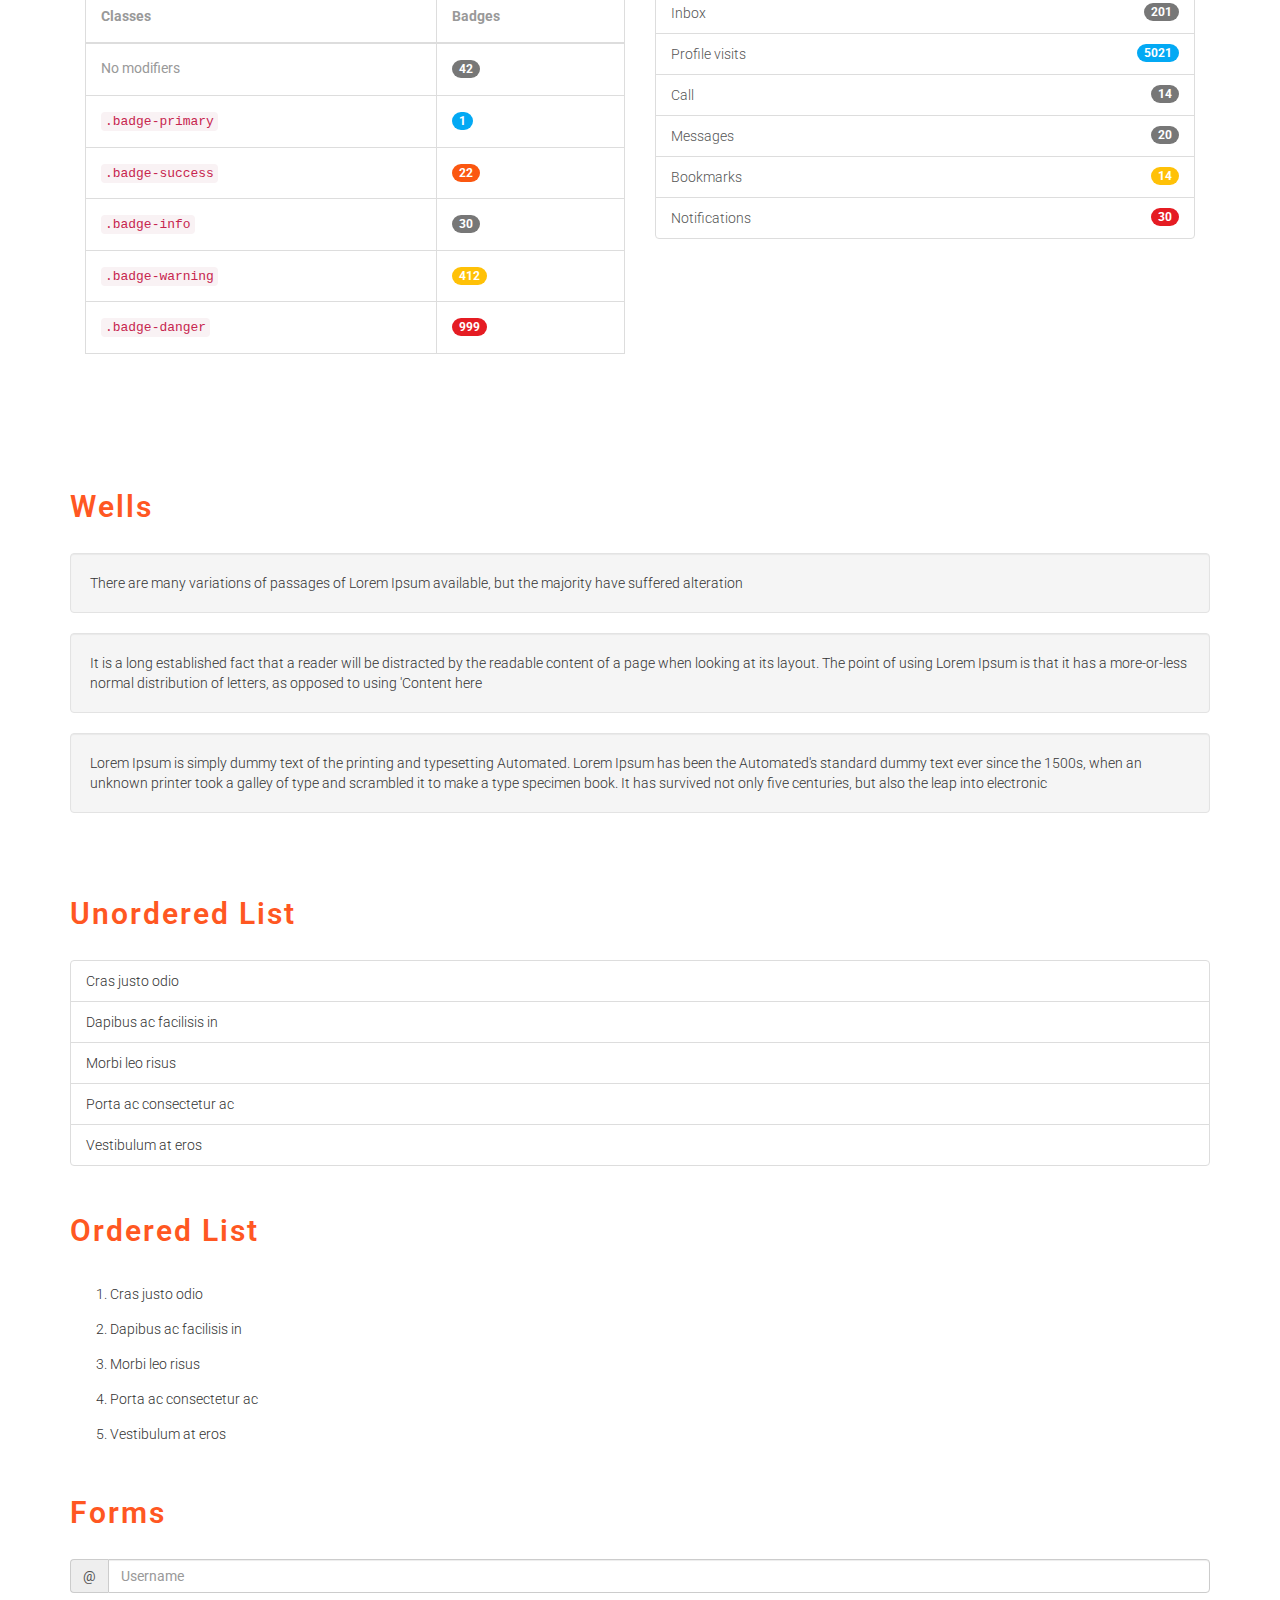
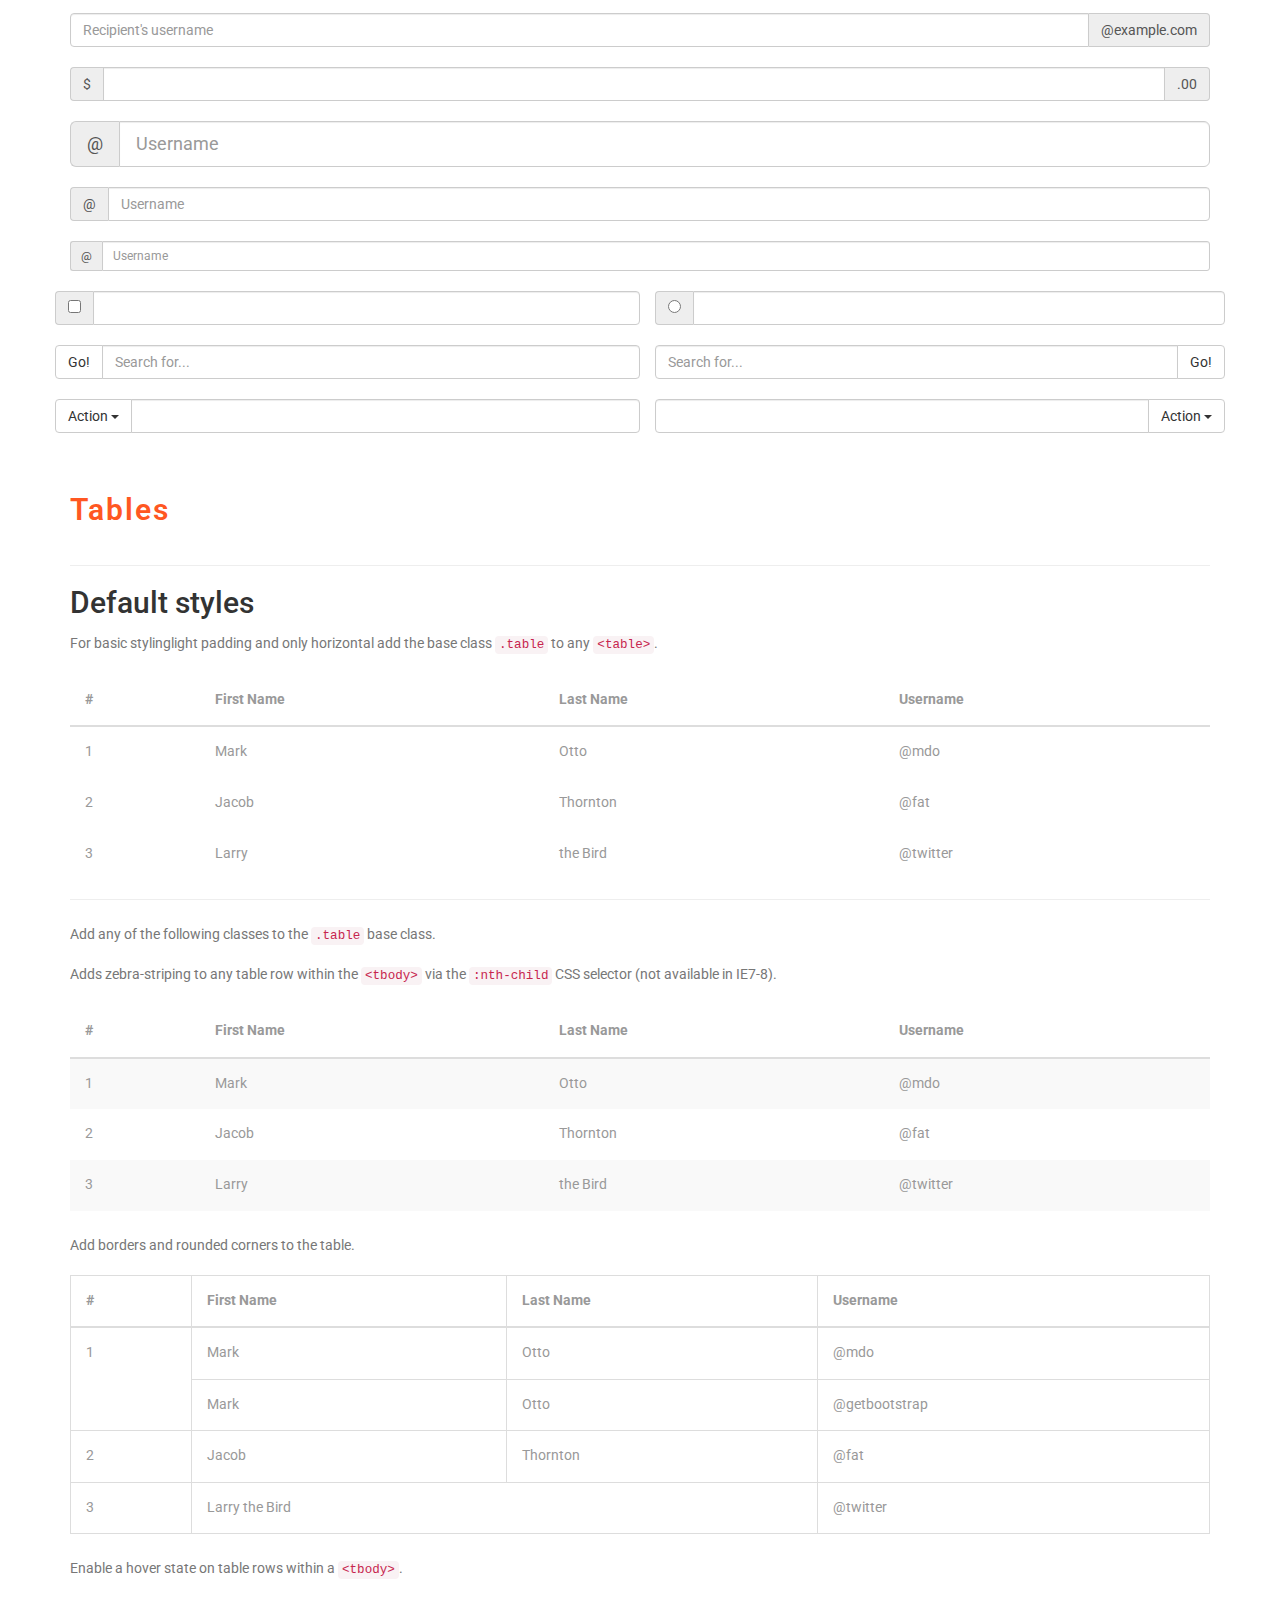
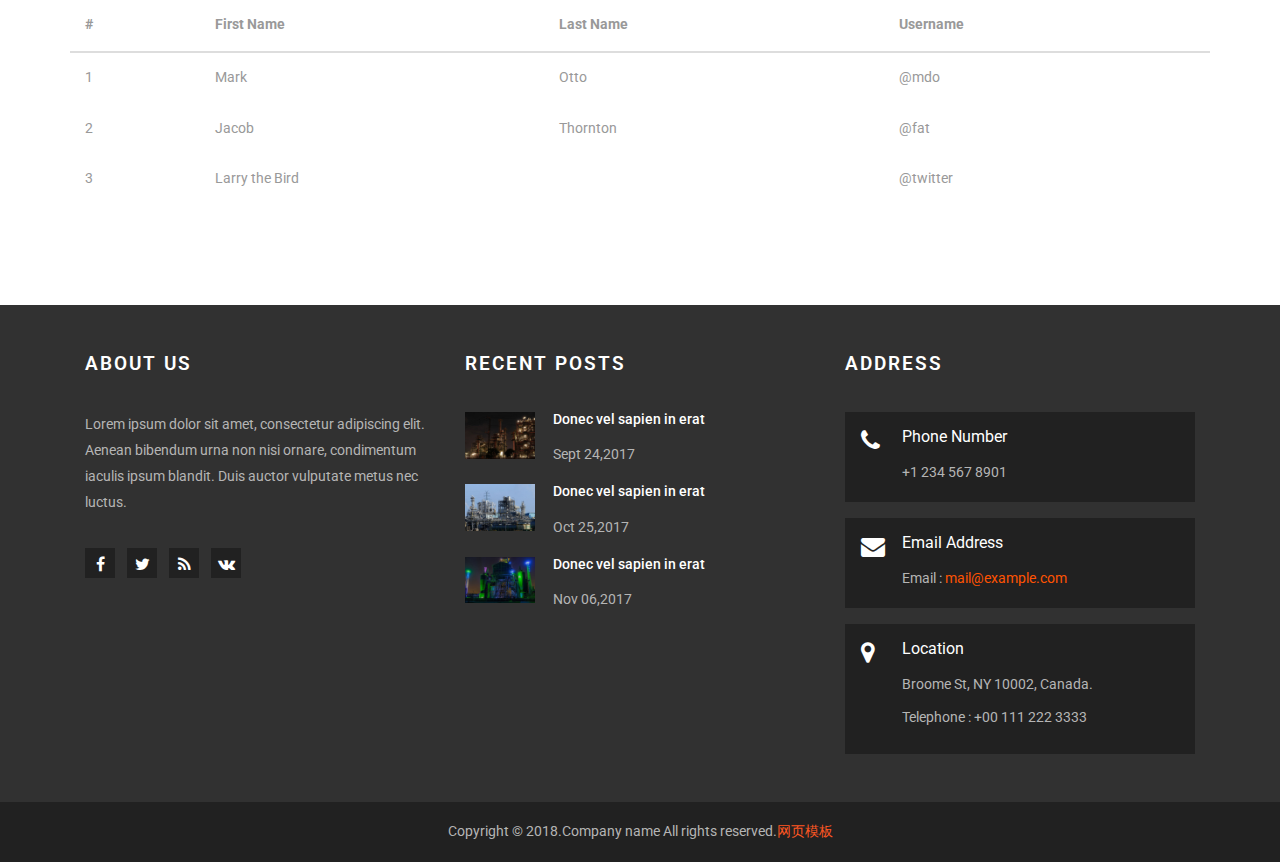
<file: src/main/webapp/website/codes.html>
<!DOCTYPE html>
<html lang="en">
<head>
<title>Codes</title>
<meta name="viewport" content="width=device-width, initial-scale=1">
<meta charset="utf-8">
<meta name="keywords" content="" />
<script type="application/x-javascript"> addEventListener("load", function() { setTimeout(hideURLbar, 0); }, false); function hideURLbar(){ window.scrollTo(0,1); } </script>
<!-- bootstrap-css -->
<link href="css/bootstrap.css" rel="stylesheet" type="text/css" media="all" />
<!--// bootstrap-css -->
<!-- css -->
<link rel="stylesheet" href="css/style.css" type="text/css" media="all" />
<!--// css -->
<!-- font-awesome icons -->
<link href="css/font-awesome.css" rel="stylesheet"> 
<!-- //font-awesome icons -->
<!-- font -->
<link href="http://fonts.googleapis.com/css?family=Roboto:100,100i,300,300i,400,400i,500,500i,700,700i,900,900i" rel="stylesheet">
<!-- //font -->
<script src="js/jquery-2.2.3.min.js"></script>
<script src="js/bootstrap.js"></script>
</head>
<body>
	<!-- w3-banner -->
	<div class="w3-banner-1 jarallax">
		
			<div class="w3layouts-header-top">
				<div class="container">
					<div class="w3-header-top-grids">
						<div class="w3-header-top-left">
							<p><i class="fa fa-volume-control-phone" aria-hidden="true"></i> +1 234 567 8901</p>
						</div>
						<div class="w3-header-top-right">
							<div class="agileinfo-social-grids">
								<ul>
									<li><a href="#"><i class="fa fa-facebook"></i></a></li>
									<li><a href="#"><i class="fa fa-twitter"></i></a></li>
									<li><a href="#"><i class="fa fa-rss"></i></a></li>
									<li><a href="#"><i class="fa fa-vk"></i></a></li>
								</ul>
							</div>
							<div class="clearfix"> </div>
						</div>
						<div class="clearfix"> </div>
					</div>
				</div>
			</div>
			<div class="head">
				<div class="container">
					<div class="navbar-top">
							<!-- Brand and toggle get grouped for better mobile display -->
							<div class="navbar-header">
							  <button type="button" class="navbar-toggle collapsed" data-toggle="collapse" data-target="#bs-example-navbar-collapse-1">
								<span class="sr-only">Toggle navigation</span>
								<span class="icon-bar"></span>
								<span class="icon-bar"></span>
								<span class="icon-bar"></span>
							  </button>
								 <div class="navbar-brand logo ">
									<h1><a href="index.html">Stock Industry</a></h1>
								</div>

							</div>

							<!-- Collect the nav links, forms, and other content for toggling -->
							<div class="collapse navbar-collapse" id="bs-example-navbar-collapse-1">
							 <ul class="nav navbar-nav link-effect-4">
								<li><a href="index.html">Home</a></li>
								<li><a href="about.html">About</a></li>
								<li><a href="gallery.html">Gallery</a></li>
								<li class="active first-list"><a href="#" class="dropdown-toggle" data-toggle="dropdown" role="button" aria-haspopup="true" aria-expanded="false"><span data-letters="Pages">Pages</span><span class="caret"></span></a>
									<ul class="dropdown-menu"> 
										<li><a href="icons.html">Web Icons</a></li>
										<li><a href="codes.html">Short Codes</a></li>
									</ul>
								</li>   
								<li><a href="contact.html">Contact</a></li>
							  </ul>
							</div><!-- /.navbar-collapse -->
						</div>
				</div>
			</div>
	</div>
	<!-- //w3-banner -->
	<!-- typography -->
	<div class="typo">
		<div class="container">
			<div class="w3ls-title"> 
				<h2 class="agileits-title">Typography</h2>
			</div>
			<div class="grid_3 grid_4 w3layouts">
				<h3 class="hdg">Headings</h3>
				<div class="bs-example">
					<table class="table">
						<tbody>
							<tr>
								<td><h1 id="h1.-bootstrap-heading">h1. Bootstrap heading<a class="anchorjs-link" href="#h1.-bootstrap-heading"><span class="anchorjs-icon"></span></a></h1></td>
								<td class="type-info">Semibold 36px</td>
							</tr>
							<tr>
								<td><h2 id="h2.-bootstrap-heading">h2. Bootstrap heading<a class="anchorjs-link" href="#h2.-bootstrap-heading"><span class="anchorjs-icon"></span></a></h2></td>
								<td class="type-info">Semibold 30px</td>
							</tr>
							<tr>
								<td><h3 id="h3.-bootstrap-heading">h3. Bootstrap heading<a class="anchorjs-link" href="#h3.-bootstrap-heading"><span class="anchorjs-icon"></span></a></h3></td>
								<td class="type-info">Semibold 24px</td>
							</tr>
							<tr>
								<td><h4 id="h4.-bootstrap-heading">h4. Bootstrap heading<a class="anchorjs-link" href="#h4.-bootstrap-heading"><span class="anchorjs-icon"></span></a></h4></td>
								<td class="type-info">Semibold 18px</td>
							</tr>
							<tr>
								<td><h5 id="h5.-bootstrap-heading">h5. Bootstrap heading<a class="anchorjs-link" href="#h5.-bootstrap-heading"><span class="anchorjs-icon"></span></a></h5></td>
								<td class="type-info">Semibold 14px</td>
							</tr>
							<tr>
								<td><h6>h6. Bootstrap heading</h6></td>
								<td class="type-info">Semibold 12px</td>
							</tr>
						</tbody>
					</table>
				</div>
			</div>
		
			<div class="grid_3 grid_5 w3l">
				<h3>Progress Bars</h3>
				<div class="tab-content">
					<div class="tab-pane active" id="domprogress">
						<div class="progress">    
							<div class="progress-bar progress-bar-primary" style="width: 20%"></div>
						</div>
						<p>Info with <code>progress-bar-info</code> class.</p>
						<div class="progress">    
							<div class="progress-bar progress-bar-info" style="width: 60%"></div>
						</div>
						<p>Success with <code>progress-bar-success</code> class.</p>
						<div class="progress">
							<div class="progress-bar progress-bar-success" style="width: 30%"></div>
						</div>
						<p>Warning with <code>progress-bar-warning</code> class.</p>
						<div class="progress">
							<div class="progress-bar progress-bar-warning" style="width: 70%"></div>
						</div>
						<p>Danger with <code>progress-bar-danger</code> class.</p>
						<div class="progress">
							<div class="progress-bar progress-bar-danger" style="width: 50%"></div>
						</div>
						<p>Inverse with <code>progress-bar-inverse</code> class.</p>
						<div class="progress">
							<div class="progress-bar progress-bar-inverse" style="width: 40%"></div>
						</div>
						<p>Inverse with <code>progress-bar-inverse</code> class.</p>
						<div class="progress">
							<div class="progress-bar progress-bar-success" style="width: 35%"><span class="sr-only">35% Complete (success)</span></div>
							<div class="progress-bar progress-bar-warning" style="width: 20%"><span class="sr-only">20% Complete (warning)</span></div>
							<div class="progress-bar progress-bar-danger" style="width: 10%"><span class="sr-only">10% Complete (danger)</span></div>
						</div>
					</div>
				</div>
			</div>
			<div class="grid_3 grid_5 w3ls">
				<h3>Alerts</h3>
				<div class="alert alert-success" role="alert">
					<strong>Well done!</strong> You successfully read this important alert message.
				</div>
				<div class="alert alert-info" role="alert">
					<strong>Heads up!</strong> This alert needs your attention, but it's not super important.
				</div>
				<div class="alert alert-warning" role="alert">
					<strong>Warning!</strong> Best check yo self, you're not looking too good.
				</div>
				<div class="alert alert-danger" role="alert">
					<strong>Oh snap!</strong> Change a few things up and try submitting again.
				</div>
			</div>
			<div class="grid_3 grid_5 agileits">
				<h3>Pagination</h3>
				<div class="col-md-6">
					<nav>
						<ul class="pagination pagination-lg">
							<li><a href="#" aria-label="Previous"><span aria-hidden="true">«</span></a></li>
							<li><a href="#">1</a></li>
							<li><a href="#">2</a></li>
							<li><a href="#">3</a></li>
							<li><a href="#">4</a></li>
							<li><a href="#">5</a></li>
							<li><a href="#" aria-label="Next"><span aria-hidden="true">»</span></a></li>
						</ul>
					</nav>
					<nav>
						<ul class="pagination">
							<li><a href="#" aria-label="Previous"><span aria-hidden="true">«</span></a></li>
							<li><a href="#">1</a></li>
							<li><a href="#">2</a></li>
							<li><a href="#">3</a></li>
							<li><a href="#">4</a></li>
							<li><a href="#">5</a></li>
							<li><a href="#" aria-label="Next"><span aria-hidden="true">»</span></a></li>
						</ul>
					</nav>
					<nav>
						<ul class="pagination pagination-sm">
							<li><a href="#" aria-label="Previous"><span aria-hidden="true">«</span></a></li>
							<li><a href="#">1</a></li>
							<li><a href="#">2</a></li>
							<li><a href="#">3</a></li>
							<li><a href="#">4</a></li>
							<li><a href="#">5</a></li>
							<li><a href="#" aria-label="Next"><span aria-hidden="true">»</span></a></li>
						</ul>
					</nav>
				</div>
				<div class="col-md-6">
					<ul class="pagination pagination-lg">
						<li class="disabled"><a href="#"><i class="fa fa-angle-left">«</i></a></li>
						<li class="active"><a href="#">1</a></li>
						<li><a href="#">2</a></li>
						<li><a href="#">3</a></li>
						<li><a href="#">4</a></li>
						<li><a href="#">5</a></li>
						<li><a href="#"><i class="fa fa-angle-right">»</i></a></li>
					</ul>
					<nav>
						<ul class="pagination">
							<li class="disabled"><a href="#" aria-label="Previous"><span aria-hidden="true">«</span></a></li>
							<li class="active"><a href="#">1 <span class="sr-only">(current)</span></a></li>
							<li><a href="#">2</a></li>
							<li><a href="#">3</a></li>
							<li><a href="#">4</a></li>
							<li><a href="#">5</a></li>
							<li><a href="#" aria-label="Next"><span aria-hidden="true">»</span></a></li>
						</ul>
					</nav>
					<ul class="pagination pagination-sm">
						<li class="disabled"><a href="#"><i class="fa fa-angle-left">«</i></a></li>
						<li class="active"><a href="#">1</a></li>
						<li><a href="#">2</a></li>
						<li><a href="#">3</a></li>
						<li><a href="#">4</a></li>
						<li><a href="#">5</a></li>
						<li><a href="#"><i class="fa fa-angle-right">»</i></a></li>
					</ul>
				</div>
				<div class="clearfix"> </div>
			</div>
			<div class="grid_3 grid_5 agileinfo">
				<h3>Breadcrumbs</h3>
				<ol class="breadcrumb">
					<li class="active">Home</li>
				</ol>
				<ol class="breadcrumb">
					<li><a href="#">Home</a></li>
					<li class="active">Library</li>
				</ol>
				<ol class="breadcrumb">
					<li><a href="#">Home</a></li>
					<li><a href="#">Library</a></li>
					<li class="active">Data</li>
				</ol>
			</div>
			<div class="grid_3 grid_5 wthree">
				<h3>Badges</h3>
				<div class="col-md-6 agileits-w3layouts">
					<p>Add modifier classes to change the appearance of a badge.</p>
					<table class="table table-bordered">
						<thead>
							<tr>
								<th>Classes</th>
								<th>Badges</th>
							</tr>
						</thead>
						<tbody>
							<tr>
								<td>No modifiers</td>
								<td><span class="badge">42</span></td>
							</tr>
							<tr>
								<td><code>.badge-primary</code></td>
								<td><span class="badge badge-primary">1</span></td>
							</tr>
							<tr>
								<td><code>.badge-success</code></td>
								<td><span class="badge badge-success">22</span></td>
							</tr>
							<tr>
								<td><code>.badge-info</code></td>
								<td><span class="badge badge-info">30</span></td>
							</tr>
							<tr>
								<td><code>.badge-warning</code></td>
								<td><span class="badge badge-warning">412</span></td>
							</tr>
							<tr>
								<td><code>.badge-danger</code></td>
								<td><span class="badge badge-danger">999</span></td>
							</tr>
						</tbody>
					</table>                    
				</div>
				<div class="col-md-6 w3-agileits">
					<p>Easily highlight new or unread items with the <code>.badge</code> class</p>
					<div class="list-group list-group-alternate"> 
						<a href="#" class="list-group-item"><span class="badge">201</span> <i class="ti ti-email"></i> Inbox </a> 
						<a href="#" class="list-group-item"><span class="badge badge-primary">5021</span> <i class="ti ti-eye"></i> Profile visits </a> 
						<a href="#" class="list-group-item"><span class="badge">14</span> <i class="ti ti-headphone-alt"></i> Call </a> 
						<a href="#" class="list-group-item"><span class="badge">20</span> <i class="ti ti-comments"></i> Messages </a> 
						<a href="#" class="list-group-item"><span class="badge badge-warning">14</span> <i class="ti ti-bookmark"></i> Bookmarks </a> 
						<a href="#" class="list-group-item"><span class="badge badge-danger">30</span> <i class="ti ti-bell"></i> Notifications </a> 
					</div>
				</div>
			   <div class="clearfix"> </div>
			</div>	 
			<div class="grid_3 grid_5 agile">
				<h3>Wells</h3>
				<div class="well">
					There are many variations of passages of Lorem Ipsum available, but the majority have suffered alteration
				</div>
				<div class="well">
					It is a long established fact that a reader will be distracted by the readable content of a page when looking at its layout. The point of using Lorem Ipsum is that it has a more-or-less normal distribution of letters, as opposed to using 'Content here
				</div>
				<div class="well">
						Lorem Ipsum is simply dummy text of the printing and typesetting Automated. Lorem Ipsum has been the Automated's standard dummy text ever since the 1500s, when an unknown printer took a galley of type and scrambled it to make a type specimen book. It has survived not only five centuries, but also the leap into electronic
				</div>
			</div>
			<h3 class="bars">Unordered List</h3>
			<ul class="list-group w3-agile">
			  <li class="list-group-item">Cras justo odio</li>
			  <li class="list-group-item">Dapibus ac facilisis in</li>
			  <li class="list-group-item">Morbi leo risus</li>
			  <li class="list-group-item">Porta ac consectetur ac</li>
			  <li class="list-group-item">Vestibulum at eros</li>
			</ul>
			<h3 class="bars">Ordered List</h3>
			<ol>
				<li class="list-group-item1">Cras justo odio</li>
				<li class="list-group-item1">Dapibus ac facilisis in</li>
				<li class="list-group-item1">Morbi leo risus</li>
				<li class="list-group-item1">Porta ac consectetur ac</li>
				<li class="list-group-item1">Vestibulum at eros</li>
			</ol>
			<h3 class="bars">Forms</h3>
			<div class="input-group w3_w3layouts">
				<span class="input-group-addon" id="basic-addon1">@</span>
				<input type="text" class="form-control" placeholder="Username" aria-describedby="basic-addon1">
			</div>
			<div class="input-group w3_w3layouts">
				<input type="text" class="form-control" placeholder="Recipient's username" aria-describedby="basic-addon2">
				<span class="input-group-addon" id="basic-addon2">@example.com</span>
			</div>
			<div class="input-group w3_w3layouts">
				<span class="input-group-addon">$</span>
					<input type="text" class="form-control" aria-label="Amount (to the nearest dollar)">
				<span class="input-group-addon">.00</span>
			</div>
			<div class="input-group input-group-lg w3_w3layouts">
				<span class="input-group-addon" id="sizing-addon1">@</span>
				<input type="text" class="form-control" placeholder="Username" aria-describedby="sizing-addon1">
			</div>
			<div class="input-group w3_w3layouts">
				<span class="input-group-addon" id="sizing-addon2">@</span>
				<input type="text" class="form-control" placeholder="Username" aria-describedby="sizing-addon2">
			</div>
			<div class="input-group input-group-sm w3_w3layouts">
				<span class="input-group-addon" id="sizing-addon3">@</span>
				<input type="text" class="form-control" placeholder="Username" aria-describedby="sizing-addon3">
			</div>
			<div class="row">
				<div class="col-lg-6 in-gp-tl">
					<div class="input-group">
						<span class="input-group-addon">
							<input type="checkbox" aria-label="...">
						</span>
						<input type="text" class="form-control" aria-label="...">
					</div><!-- /input-group -->
				</div><!-- /.col-lg-6 -->
				<div class="col-lg-6 in-gp-tb">
					<div class="input-group">
						<span class="input-group-addon">
							<input type="radio" aria-label="...">
						</span>
						<input type="text" class="form-control" aria-label="...">
					</div><!-- /input-group -->
				</div><!-- /.col-lg-6 -->
			</div><!-- /.row -->
			<div class="row">
				<div class="col-lg-6 in-gp-tl">
					<div class="input-group">
						<span class="input-group-btn">
							<button class="btn btn-default" type="button">Go!</button>
						</span>
						<input type="text" class="form-control" placeholder="Search for...">
					</div><!-- /input-group -->
				</div><!-- /.col-lg-6 -->
				<div class="col-lg-6 in-gp-tb">
					<div class="input-group">
						<input type="text" class="form-control" placeholder="Search for...">
						<span class="input-group-btn">
							<button class="btn btn-default" type="button">Go!</button>
						</span>
					</div><!-- /input-group -->
				</div><!-- /.col-lg-6 -->
			</div><!-- /.row -->
			<div class="row">
				<div class="col-lg-6 in-gp-tl">
					<div class="input-group">
						<div class="input-group-btn">
							<button type="button" class="btn btn-default dropdown-toggle" data-toggle="dropdown" aria-haspopup="true" aria-expanded="false">Action <span class="caret"></span></button>
							<ul class="dropdown-menu">
								<li><a href="#">Action</a></li>
								<li><a href="#">Another action</a></li>
								<li><a href="#">Something else here</a></li>
								<li role="separator" class="divider"></li>
								<li><a href="#">Separated link</a></li>
							</ul>
						</div><!-- /btn-group -->
						<input type="text" class="form-control" aria-label="...">
					</div><!-- /input-group -->
				</div><!-- /.col-lg-6 -->
				<div class="col-lg-6 in-gp-tb">
					<div class="input-group">
						<input type="text" class="form-control" aria-label="...">
						<div class="input-group-btn">
							<button type="button" class="btn btn-default dropdown-toggle" data-toggle="dropdown" aria-haspopup="true" aria-expanded="false">Action <span class="caret"></span></button>
							<ul class="dropdown-menu dropdown-menu-right">
								<li><a href="#">Action</a></li>
								<li><a href="#">Another action</a></li>
								<li><a href="#">Something else here</a></li>
								<li role="separator" class="divider"></li>
								<li><a href="#">Separated link</a></li>
							</ul>
						</div><!-- /btn-group -->
					</div><!-- /input-group -->
				</div><!-- /.col-lg-6 -->
			</div><!-- /.row -->
			<div class="page-header">
				<h3 class="bars">Tables</h3>
			</div>
			<h2 class="typoh2">Default styles</h2>
			<p>For basic stylinglight padding and only horizontal add the base class <code>.table</code> to any <code>&lt;table&gt;</code>.</p>
			<div class="bs-docs-example">
				<table class="table">
					<thead>
						<tr>
							<th>#</th>
							<th>First Name</th>
							<th>Last Name</th>
							<th>Username</th>
						</tr>
					</thead>
					<tbody>
						<tr>
							<td>1</td>
							<td>Mark</td>
							<td>Otto</td>
							<td>@mdo</td>
						</tr>
						<tr>
							<td>2</td>
							<td>Jacob</td>
							<td>Thornton</td>
							<td>@fat</td>
						</tr>
						<tr>
							<td>3</td>
							<td>Larry</td>
							<td>the Bird</td>
							<td>@twitter</td>
						</tr>
					</tbody>
				</table>
			</div>
			<hr class="bs-docs-separator">
			<p>Add any of the following classes to the <code>.table</code> base class.</p>
			<p>Adds zebra-striping to any table row within the <code>&lt;tbody&gt;</code> via the <code>:nth-child</code> CSS selector (not available in IE7-8).</p>
			<div class="bs-docs-example">
				<table class="table table-striped">
					<thead>
						<tr>
							<th>#</th>
							<th>First Name</th>
							<th>Last Name</th>
							<th>Username</th>
						</tr>
					</thead>
					<tbody>
						<tr>
							<td>1</td>
							<td>Mark</td>
							<td>Otto</td>
							<td>@mdo</td>
						</tr>
						<tr>
							<td>2</td>
							<td>Jacob</td>
							<td>Thornton</td>
							<td>@fat</td>
						</tr>
						<tr>
							<td>3</td>
							<td>Larry</td>
							<td>the Bird</td>
							<td>@twitter</td>
						</tr>
					</tbody>
				</table>
			</div>
			<p>Add borders and rounded corners to the table.</p>
			<div class="bs-docs-example">
				<table class="table table-bordered">
					<thead>
						<tr>
							<th>#</th>
							<th>First Name</th>
							<th>Last Name</th>
							<th>Username</th>
						</tr>
					</thead>
					<tbody>
						<tr>
							<td rowspan="2">1</td>
							<td>Mark</td>
							<td>Otto</td>
							<td>@mdo</td>
						</tr>
						<tr>
							<td>Mark</td>
							<td>Otto</td>
							<td>@getbootstrap</td>
						</tr>
						<tr>
							<td>2</td>
							<td>Jacob</td>
							<td>Thornton</td>
							<td>@fat</td>
						</tr>
						<tr>
							<td>3</td>
							<td colspan="2">Larry the Bird</td>
							<td>@twitter</td>
						</tr>
					</tbody>
				</table>
			</div>
			<p>Enable a hover state on table rows within a <code>&lt;tbody&gt;</code>.</p>
			<div class="bs-docs-example">
				<table class="table table-hover">
					<thead>
						<tr>
						  <th>#</th>
						  <th>First Name</th>
						  <th>Last Name</th>
						  <th>Username</th>
						</tr>
					</thead>
					<tbody>
						<tr>
						  <td>1</td>
						  <td>Mark</td>
						  <td>Otto</td>
						  <td>@mdo</td>
						</tr>
						<tr>
						  <td>2</td>
						  <td>Jacob</td>
						  <td>Thornton</td>
						  <td>@fat</td>
						</tr>
						<tr>
						  <td>3</td>
						  <td colspan="2">Larry the Bird</td>
						  <td>@twitter</td>
						</tr>
					</tbody>
				</table>
			</div>
		</div>
	</div>
<!-- //typography -->

	<!-- footer -->
		<div class="agileits-w3layouts-footer">
			<div class="container">
				<div class="col-md-4 w3-agile-grid">
					<h5>About Us</h5>
					<p>Lorem ipsum dolor sit amet, consectetur adipiscing elit. Aenean bibendum urna non nisi ornare, condimentum iaculis ipsum blandit. Duis auctor vulputate metus nec luctus.</p>
					<div class="footer-agileinfo-social">
						<ul>
							<li><a href="#"><i class="fa fa-facebook"></i></a></li>
							<li><a href="#"><i class="fa fa-twitter"></i></a></li>
							<li><a href="#"><i class="fa fa-rss"></i></a></li>
							<li><a href="#"><i class="fa fa-vk"></i></a></li>
						</ul>
					</div>
				</div>
				<div class="col-md-4 w3-agile-grid">
					<h5>Recent Posts</h5>
					<div class="w3ls-post-grids">
						<div class="w3ls-post-grid">
							<div class="w3ls-post-img">
								<a href="#"><img src="images/g1.jpg" alt="" /></a>
							</div>
							<div class="w3ls-post-info">
								<h6><a href="#" data-toggle="modal" data-target="#myModal">Donec vel sapien in erat</a></h6>
								<p>Sept 24,2017</p>
							</div>
							<div class="clearfix"> </div>
						</div>
						<div class="w3ls-post-grid">
							<div class="w3ls-post-img">
								<a href="#"><img src="images/g4.jpg" alt="" /></a>
							</div>
							<div class="w3ls-post-info">
								<h6><a href="#" data-toggle="modal" data-target="#myModal">Donec vel sapien in erat</a></h6>
								<p>Oct 25,2017</p>
							</div>
							<div class="clearfix"> </div>
						</div>
						<div class="w3ls-post-grid">
							<div class="w3ls-post-img">
								<a href="#"><img src="images/g6.jpg" alt="" /></a>
							</div>
							<div class="w3ls-post-info">
								<h6><a href="#" data-toggle="modal" data-target="#myModal">Donec vel sapien in erat</a></h6>
								<p>Nov 06,2017</p>
							</div>
							<div class="clearfix"> </div>
						</div>
					</div>
				</div>
				<div class="col-md-4 w3-agile-grid">
					<h5>Address</h5>
					<div class="w3-address">
						<div class="w3-address-grid">
							<div class="w3-address-left">
								<i class="fa fa-phone" aria-hidden="true"></i>
							</div>
							<div class="w3-address-right">
								<h6>Phone Number</h6>
								<p>+1 234 567 8901</p>
							</div>
							<div class="clearfix"> </div>
						</div>
						<div class="w3-address-grid">
							<div class="w3-address-left">
								<i class="fa fa-envelope" aria-hidden="true"></i>
							</div>
							<div class="w3-address-right">
								<h6>Email Address</h6>
								<p>Email :<a href="mailto:example@email.com"> mail@example.com</a></p>
							</div>
							<div class="clearfix"> </div>
						</div>
						<div class="w3-address-grid">
							<div class="w3-address-left">
								<i class="fa fa-map-marker" aria-hidden="true"></i>
							</div>
							<div class="w3-address-right">
								<h6>Location</h6>
								<p>Broome St, NY 10002, Canada. 
								<span>Telephone : +00 111 222 3333</span>
								</p>
							</div>
							<div class="clearfix"> </div>
						</div>
					</div>
				</div>
				<div class="clearfix"> </div>
			</div>
		</div>
		<div class="copyright">
			<div class="container">
				<p>Copyright &copy; 2018.Company name All rights reserved.<a target="_blank" href="http://sc.chinaz.com/moban/">&#x7F51;&#x9875;&#x6A21;&#x677F;</a></p>
			</div>
		</div>
	<!-- //footer -->
</body>	
</html>
</file>
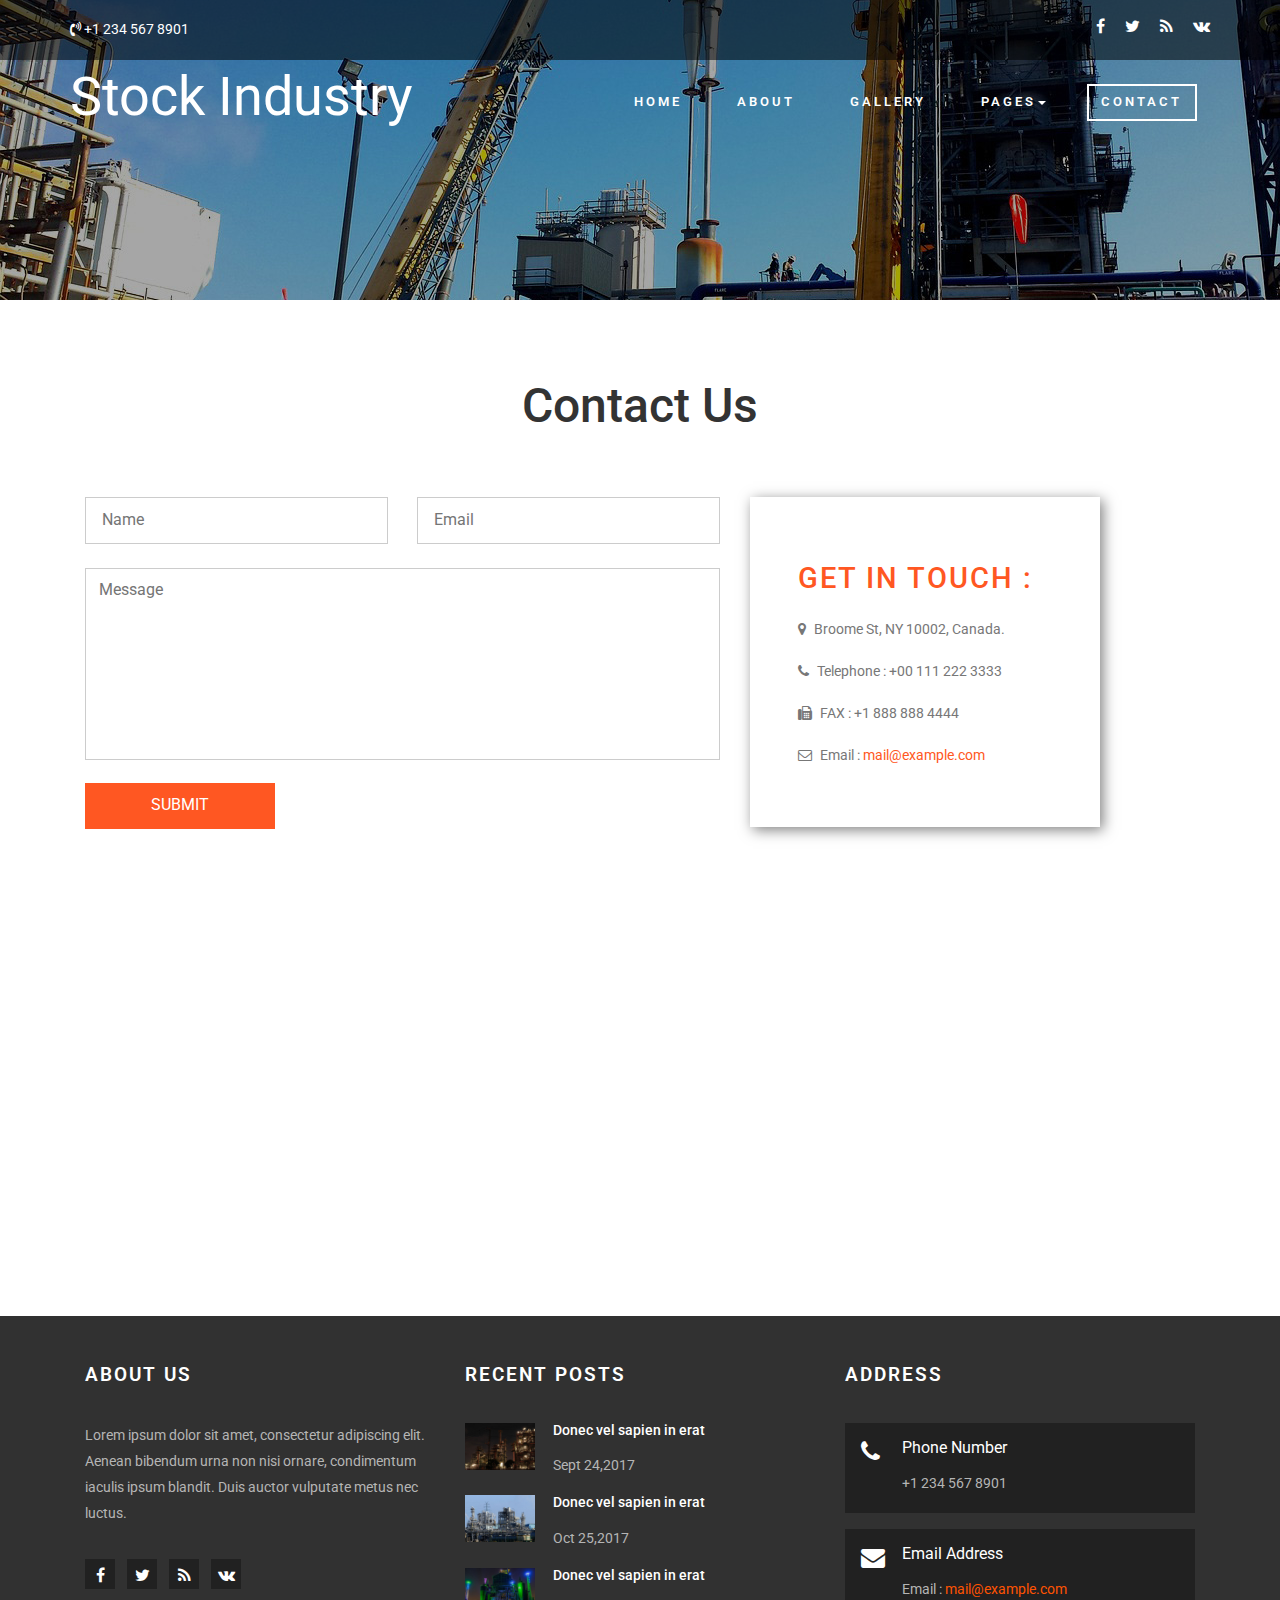
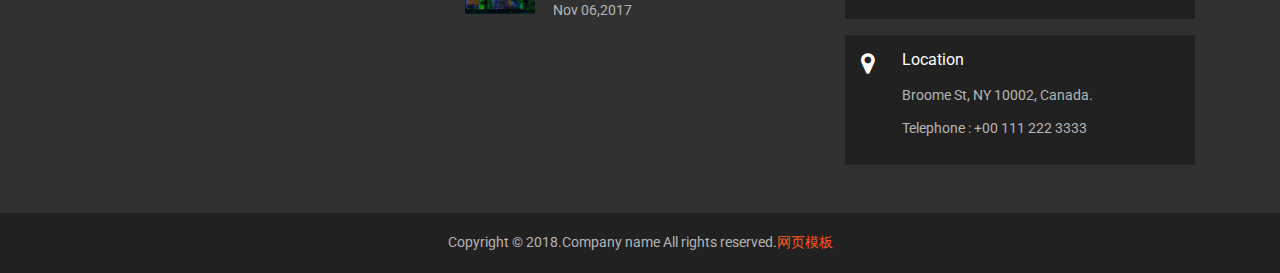
<file: src/main/webapp/website/contact.html>
<!DOCTYPE html>
<html lang="en">
<head>
<title>Contact</title>
<meta name="viewport" content="width=device-width, initial-scale=1">
<meta charset="utf-8">
<meta name="keywords" content="" />
<script type="application/x-javascript"> addEventListener("load", function() { setTimeout(hideURLbar, 0); }, false); function hideURLbar(){ window.scrollTo(0,1); } </script>
<!-- bootstrap-css -->
<link href="css/bootstrap.css" rel="stylesheet" type="text/css" media="all" />
<!--// bootstrap-css -->
<!-- css -->
<link rel="stylesheet" href="css/style.css" type="text/css" media="all" />
<!--// css -->
<!-- font-awesome icons -->
<link href="css/font-awesome.css" rel="stylesheet"> 
<!-- //font-awesome icons -->
<!-- font -->
<link href="http://fonts.googleapis.com/css?family=Roboto:100,100i,300,300i,400,400i,500,500i,700,700i,900,900i" rel="stylesheet">
<!-- //font -->
<script src="js/jquery-2.2.3.min.js"></script>
<script src="js/bootstrap.js"></script>
</head>
<body>
	<!-- w3-banner -->
	<div class="w3-banner-1 jarallax">
		
			<div class="w3layouts-header-top">
				<div class="container">
					<div class="w3-header-top-grids">
						<div class="w3-header-top-left">
							<p><i class="fa fa-volume-control-phone" aria-hidden="true"></i> +1 234 567 8901</p>
						</div>
						<div class="w3-header-top-right">
							<div class="agileinfo-social-grids">
								<ul>
									<li><a href="#"><i class="fa fa-facebook"></i></a></li>
									<li><a href="#"><i class="fa fa-twitter"></i></a></li>
									<li><a href="#"><i class="fa fa-rss"></i></a></li>
									<li><a href="#"><i class="fa fa-vk"></i></a></li>
								</ul>
							</div>
							<div class="clearfix"> </div>
						</div>
						<div class="clearfix"> </div>
					</div>
				</div>
			</div>
			<div class="head">
				<div class="container">
					<div class="navbar-top">
							<!-- Brand and toggle get grouped for better mobile display -->
							<div class="navbar-header">
							  <button type="button" class="navbar-toggle collapsed" data-toggle="collapse" data-target="#bs-example-navbar-collapse-1">
								<span class="sr-only">Toggle navigation</span>
								<span class="icon-bar"></span>
								<span class="icon-bar"></span>
								<span class="icon-bar"></span>
							  </button>
								 <div class="navbar-brand logo ">
									<h1><a href="index.html">Stock Industry</a></h1>
								</div>

							</div>

							<!-- Collect the nav links, forms, and other content for toggling -->
							<div class="collapse navbar-collapse" id="bs-example-navbar-collapse-1">
							 <ul class="nav navbar-nav link-effect-4">
								<li><a href="index.html">Home</a></li>
								<li><a href="about.html">About</a></li>
								<li><a href="gallery.html">Gallery</a></li>
								<li><a href="#" class="dropdown-toggle" data-toggle="dropdown" role="button" aria-haspopup="true" aria-expanded="false"><span data-letters="Pages">Pages</span><span class="caret"></span></a>
									<ul class="dropdown-menu"> 
										<li><a href="icons.html">Web Icons</a></li>
										<li><a href="codes.html">Short Codes</a></li>
									</ul>
								</li>   
								<li class="active first-list"><a href="contact.html">Contact</a></li>
							  </ul>
							</div><!-- /.navbar-collapse -->
						</div>
				</div>
			</div>
		
		
	</div>
	<!-- //w3-banner -->
	<!-- contact -->
	<div class="contact agileits">
		<div class="container"> 
			<h2 class="agileits-title">Contact Us</h2>
			<div class="contact-agileinfo">
				<div class="col-md-7 contact-form wthree">
					<form action="#" method="post">
						<input type="text" name="Name" placeholder="Name" required="">
						<input class="email" type="email" name="Email" placeholder="Email" required="">
						<textarea placeholder="Message" name="Message" required=""></textarea>
						<input type="submit" value="SUBMIT">
					</form>
				</div>
				<div class="col-md-4 contact-right wthree">
					<div class="contact-text w3-agileits">
						<h4>GET IN TOUCH :</h4>
						<p><i class="fa fa-map-marker"></i> Broome St, NY 10002, Canada. </p>
						<p><i class="fa fa-phone"></i> Telephone : +00 111 222 3333</p>
						<p><i class="fa fa-fax"></i> FAX : +1 888 888 4444</p>
						<p><i class="fa fa-envelope-o"></i> Email : <a href="mailto:example@mail.com">mail@example.com</a></p> 
					</div> 
				</div> 
				<div class="clearfix"> </div>	
			</div>
		</div>
	</div>
	<!-- //contact -->  
	<!-- map -->
	<div class="map w3layouts">  
		<iframe src="https://www.google.com/maps/embed?pb=!1m18!1m12!1m3!1d3023.9503398796587!2d-73.9940307!3d40.719109700000004!2m3!1f0!2f0!3f0!3m2!1i1024!2i768!4f13.1!3m3!1m2!1s0x89c25a27e2f24131%3A0x64ffc98d24069f02!2sCANADA!5e0!3m2!1sen!2sin!4v1441710758555"></iframe>
	</div>
	<!-- //map -->  

	<!-- footer -->
		<div class="agileits-w3layouts-footer">
			<div class="container">
				<div class="col-md-4 w3-agile-grid">
					<h5>About Us</h5>
					<p>Lorem ipsum dolor sit amet, consectetur adipiscing elit. Aenean bibendum urna non nisi ornare, condimentum iaculis ipsum blandit. Duis auctor vulputate metus nec luctus.</p>
					<div class="footer-agileinfo-social">
						<ul>
							<li><a href="#"><i class="fa fa-facebook"></i></a></li>
							<li><a href="#"><i class="fa fa-twitter"></i></a></li>
							<li><a href="#"><i class="fa fa-rss"></i></a></li>
							<li><a href="#"><i class="fa fa-vk"></i></a></li>
						</ul>
					</div>
				</div>
				<div class="col-md-4 w3-agile-grid">
					<h5>Recent Posts</h5>
					<div class="w3ls-post-grids">
						<div class="w3ls-post-grid">
							<div class="w3ls-post-img">
								<a href="#"><img src="images/g1.jpg" alt="" /></a>
							</div>
							<div class="w3ls-post-info">
								<h6><a href="#" data-toggle="modal" data-target="#myModal">Donec vel sapien in erat</a></h6>
								<p>Sept 24,2017</p>
							</div>
							<div class="clearfix"> </div>
						</div>
						<div class="w3ls-post-grid">
							<div class="w3ls-post-img">
								<a href="#"><img src="images/g4.jpg" alt="" /></a>
							</div>
							<div class="w3ls-post-info">
								<h6><a href="#" data-toggle="modal" data-target="#myModal">Donec vel sapien in erat</a></h6>
								<p>Oct 25,2017</p>
							</div>
							<div class="clearfix"> </div>
						</div>
						<div class="w3ls-post-grid">
							<div class="w3ls-post-img">
								<a href="#"><img src="images/g6.jpg" alt="" /></a>
							</div>
							<div class="w3ls-post-info">
								<h6><a href="#" data-toggle="modal" data-target="#myModal">Donec vel sapien in erat</a></h6>
								<p>Nov 06,2017</p>
							</div>
							<div class="clearfix"> </div>
						</div>
					</div>
				</div>
				<div class="col-md-4 w3-agile-grid">
					<h5>Address</h5>
					<div class="w3-address">
						<div class="w3-address-grid">
							<div class="w3-address-left">
								<i class="fa fa-phone" aria-hidden="true"></i>
							</div>
							<div class="w3-address-right">
								<h6>Phone Number</h6>
								<p>+1 234 567 8901</p>
							</div>
							<div class="clearfix"> </div>
						</div>
						<div class="w3-address-grid">
							<div class="w3-address-left">
								<i class="fa fa-envelope" aria-hidden="true"></i>
							</div>
							<div class="w3-address-right">
								<h6>Email Address</h6>
								<p>Email :<a href="mailto:example@email.com"> mail@example.com</a></p>
							</div>
							<div class="clearfix"> </div>
						</div>
						<div class="w3-address-grid">
							<div class="w3-address-left">
								<i class="fa fa-map-marker" aria-hidden="true"></i>
							</div>
							<div class="w3-address-right">
								<h6>Location</h6>
								<p>Broome St, NY 10002, Canada. 
								<span>Telephone : +00 111 222 3333</span>
								</p>
							</div>
							<div class="clearfix"> </div>
						</div>
					</div>
				</div>
				<div class="clearfix"> </div>
			</div>
		</div>
		<div class="copyright">
			<div class="container">
				<p>Copyright &copy; 2018.Company name All rights reserved.<a target="_blank" href="http://sc.chinaz.com/moban/">&#x7F51;&#x9875;&#x6A21;&#x677F;</a></p>
			</div>
		</div>
	<!-- //footer -->
</body>	
</html>
</file>
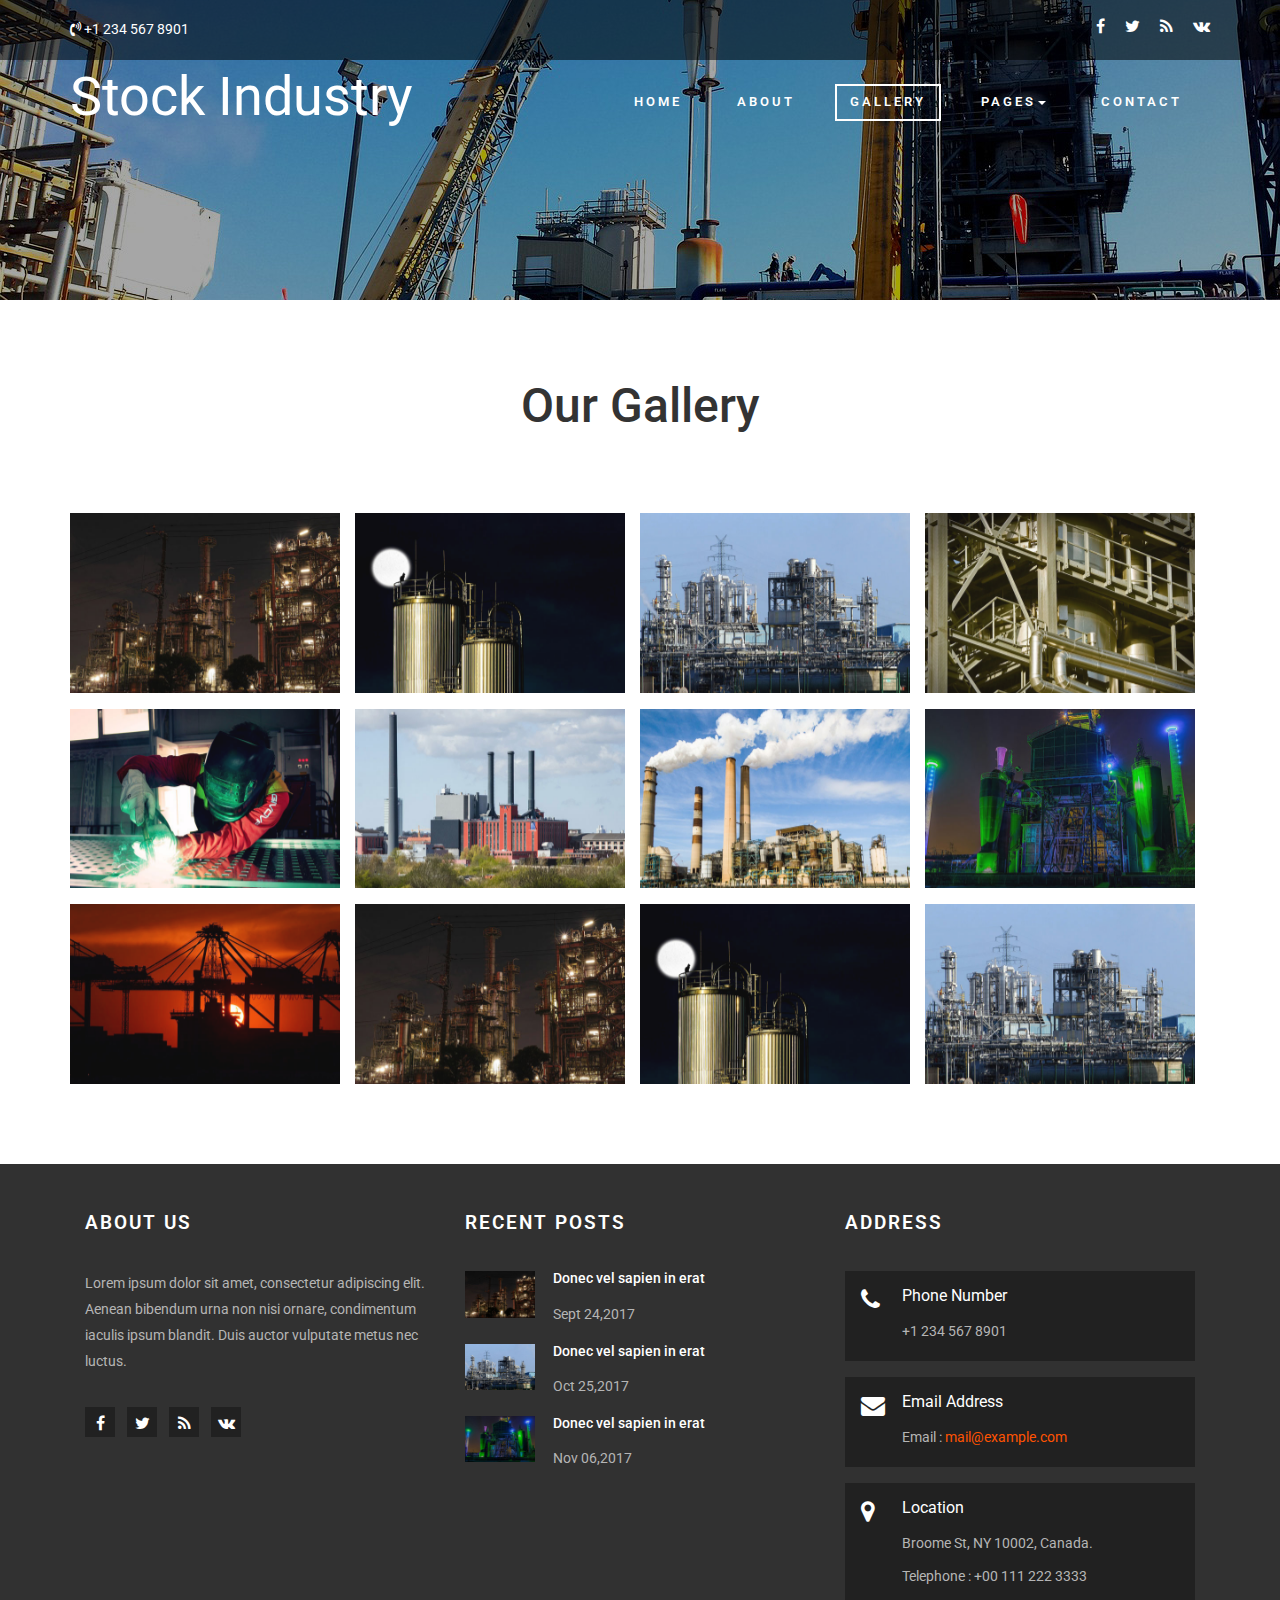
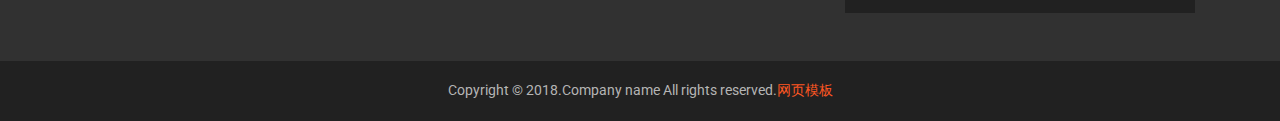
<file: src/main/webapp/website/gallery.html>
<!DOCTYPE html>
<html lang="en">
<head>
<title>Gallery</title>
<meta name="viewport" content="width=device-width, initial-scale=1">
<meta charset="utf-8">
<meta name="keywords" content="" />
<script type="application/x-javascript"> addEventListener("load", function() { setTimeout(hideURLbar, 0); }, false); function hideURLbar(){ window.scrollTo(0,1); } </script>
<!-- bootstrap-css -->
<link href="css/bootstrap.css" rel="stylesheet" type="text/css" media="all" />
<!--// bootstrap-css -->
<!-- css -->
<link rel="stylesheet" href="css/style.css" type="text/css" media="all" />
<!--// css -->
<!-- font-awesome icons -->
<link href="css/font-awesome.css" rel="stylesheet"> 
<!-- //font-awesome icons -->
<!-- gallery -->
<link rel="stylesheet" href="css/lightbox.css">
<!-- //gallery -->
<!-- font -->
<link href="http://fonts.googleapis.com/css?family=Roboto:100,100i,300,300i,400,400i,500,500i,700,700i,900,900i" rel="stylesheet">
<!-- //font -->
<script src="js/jquery-2.2.3.min.js"></script>
<script src="js/bootstrap.js"></script>
</head>
<body>
	<!-- w3-banner -->
	<div class="w3-banner-1 jarallax">
		
			<div class="w3layouts-header-top">
				<div class="container">
					<div class="w3-header-top-grids">
						<div class="w3-header-top-left">
							<p><i class="fa fa-volume-control-phone" aria-hidden="true"></i> +1 234 567 8901</p>
						</div>
						<div class="w3-header-top-right">
							<div class="agileinfo-social-grids">
								<ul>
									<li><a href="#"><i class="fa fa-facebook"></i></a></li>
									<li><a href="#"><i class="fa fa-twitter"></i></a></li>
									<li><a href="#"><i class="fa fa-rss"></i></a></li>
									<li><a href="#"><i class="fa fa-vk"></i></a></li>
								</ul>
							</div>
							<div class="clearfix"> </div>
						</div>
						<div class="clearfix"> </div>
					</div>
				</div>
			</div>
			<div class="head">
				<div class="container">
					<div class="navbar-top">
							<!-- Brand and toggle get grouped for better mobile display -->
							<div class="navbar-header">
							  <button type="button" class="navbar-toggle collapsed" data-toggle="collapse" data-target="#bs-example-navbar-collapse-1">
								<span class="sr-only">Toggle navigation</span>
								<span class="icon-bar"></span>
								<span class="icon-bar"></span>
								<span class="icon-bar"></span>
							  </button>
								 <div class="navbar-brand logo ">
									<h1><a href="index.html">Stock Industry</a></h1>
								</div>

							</div>

							<!-- Collect the nav links, forms, and other content for toggling -->
							<div class="collapse navbar-collapse" id="bs-example-navbar-collapse-1">
							 <ul class="nav navbar-nav link-effect-4">
								<li><a href="index.html">Home</a></li>
								<li><a href="about.html">About</a></li>
								<li class="active first-list"><a href="gallery.html">Gallery</a></li>
								<li><a href="#" class="dropdown-toggle" data-toggle="dropdown" role="button" aria-haspopup="true" aria-expanded="false"><span data-letters="Pages">Pages</span><span class="caret"></span></a>
									<ul class="dropdown-menu"> 
										<li><a href="icons.html">Web Icons</a></li>
										<li><a href="codes.html">Short Codes</a></li>
									</ul>
								</li>   
								<li><a href="contact.html">Contact</a></li>
							  </ul>
							</div><!-- /.navbar-collapse -->
						</div>
				</div>
			</div>
		
		
	</div>
	<!-- //w3-banner -->
		<!-- gallery -->
	<div class="gallery">
		<div class="container">
			<h2 class="agileits-title">Our Gallery</h2>
			<div class="w3-agileits-gallery-grids">
				<div class="col-md-3 gallery-grid">
					<div class="grid">
						<figure class="effect-apollo">
							<a class="example-image-link" href="images/g1.jpg" data-lightbox="example-set" data-title="Lorem ipsum dolor sit amet, consectetur adipiscing elit. Duis ut sem ac lectus mattis sagittis. Donec pulvinar quam sit amet est vestibulum volutpat. Phasellus sed nibh odio. Phasellus posuere at purus sit amet porttitor. Cras euismod egestas enim eget molestie. Aenean ornare condimentum odio, in lacinia felis finibus non. Nam faucibus libero et lectus finibus, sed porttitor velit pellentesque.">
								<img src="images/g1.jpg" alt="" />
								<figcaption>
								</figcaption>	
							</a>
						</figure>
					</div>
				</div>
				<div class="col-md-3 gallery-grid">
					<div class="grid">
						<figure class="effect-apollo">
							<a class="example-image-link" href="images/g2.jpg" data-lightbox="example-set" data-title="Lorem ipsum dolor sit amet, consectetur adipiscing elit. Duis ut sem ac lectus mattis sagittis. Donec pulvinar quam sit amet est vestibulum volutpat. Phasellus sed nibh odio. Phasellus posuere at purus sit amet porttitor. Cras euismod egestas enim eget molestie. Aenean ornare condimentum odio, in lacinia felis finibus non. Nam faucibus libero et lectus finibus, sed porttitor velit pellentesque.">
								<img src="images/g2.jpg" alt="" />
								<figcaption>
								</figcaption>	
							</a>
						</figure>
					</div>
				</div>
				<div class="col-md-3 gallery-grid">
					<div class="grid">
						<figure class="effect-apollo">
							<a class="example-image-link" href="images/g4.jpg" data-lightbox="example-set" data-title="Lorem ipsum dolor sit amet, consectetur adipiscing elit. Duis ut sem ac lectus mattis sagittis. Donec pulvinar quam sit amet est vestibulum volutpat. Phasellus sed nibh odio. Phasellus posuere at purus sit amet porttitor. Cras euismod egestas enim eget molestie. Aenean ornare condimentum odio, in lacinia felis finibus non. Nam faucibus libero et lectus finibus, sed porttitor velit pellentesque.">
								<img src="images/g4.jpg" alt="" />
								<figcaption>
								</figcaption>		
							</a>
						</figure>
					</div>
				</div>
				<div class="col-md-3 gallery-grid">
					<div class="grid">
						<figure class="effect-apollo">
							<a class="example-image-link" href="images/g5.jpg" data-lightbox="example-set" data-title="Lorem ipsum dolor sit amet, consectetur adipiscing elit. Duis ut sem ac lectus mattis sagittis. Donec pulvinar quam sit amet est vestibulum volutpat. Phasellus sed nibh odio. Phasellus posuere at purus sit amet porttitor. Cras euismod egestas enim eget molestie. Aenean ornare condimentum odio, in lacinia felis finibus non. Nam faucibus libero et lectus finibus, sed porttitor velit pellentesque.">
								<img src="images/g5.jpg" alt="" />
								<figcaption>
								</figcaption>	
							</a>
						</figure>
					</div>
				</div>
				<div class="col-md-3 gallery-grid">
					<div class="grid">
						<figure class="effect-apollo">
							<a class="example-image-link" href="images/g7.jpg" data-lightbox="example-set" data-title="Lorem ipsum dolor sit amet, consectetur adipiscing elit. Duis ut sem ac lectus mattis sagittis. Donec pulvinar quam sit amet est vestibulum volutpat. Phasellus sed nibh odio. Phasellus posuere at purus sit amet porttitor. Cras euismod egestas enim eget molestie. Aenean ornare condimentum odio, in lacinia felis finibus non. Nam faucibus libero et lectus finibus, sed porttitor velit pellentesque.">
								<img src="images/g7.jpg" alt="" />
								<figcaption>
								</figcaption>	
							</a>
						</figure>
					</div>
				</div>
				<div class="col-md-3 gallery-grid">
					<div class="grid">
						<figure class="effect-apollo">
							<a class="example-image-link" href="images/g8.jpg" data-lightbox="example-set" data-title="Lorem ipsum dolor sit amet, consectetur adipiscing elit. Duis ut sem ac lectus mattis sagittis. Donec pulvinar quam sit amet est vestibulum volutpat. Phasellus sed nibh odio. Phasellus posuere at purus sit amet porttitor. Cras euismod egestas enim eget molestie. Aenean ornare condimentum odio, in lacinia felis finibus non. Nam faucibus libero et lectus finibus, sed porttitor velit pellentesque.">
								<img src="images/g8.jpg" alt="" />
								<figcaption>
								</figcaption>		
							</a>
						</figure>
					</div>
				</div>
				<div class="col-md-3 gallery-grid">
					<div class="grid">
						<figure class="effect-apollo">
							<a class="example-image-link" href="images/g9.jpg" data-lightbox="example-set" data-title="Lorem ipsum dolor sit amet, consectetur adipiscing elit. Duis ut sem ac lectus mattis sagittis. Donec pulvinar quam sit amet est vestibulum volutpat. Phasellus sed nibh odio. Phasellus posuere at purus sit amet porttitor. Cras euismod egestas enim eget molestie. Aenean ornare condimentum odio, in lacinia felis finibus non. Nam faucibus libero et lectus finibus, sed porttitor velit pellentesque.">
								<img src="images/g9.jpg" alt="" />
								<figcaption>
								</figcaption>	
							</a>
						</figure>
					</div>
				</div>
				<div class="col-md-3 gallery-grid">
					<div class="grid">
						<figure class="effect-apollo">
							<a class="example-image-link" href="images/g6.jpg" data-lightbox="example-set" data-title="Lorem ipsum dolor sit amet, consectetur adipiscing elit. Duis ut sem ac lectus mattis sagittis. Donec pulvinar quam sit amet est vestibulum volutpat. Phasellus sed nibh odio. Phasellus posuere at purus sit amet porttitor. Cras euismod egestas enim eget molestie. Aenean ornare condimentum odio, in lacinia felis finibus non. Nam faucibus libero et lectus finibus, sed porttitor velit pellentesque.">
								<img src="images/g6.jpg" alt="" />
								<figcaption>
								</figcaption>	
							</a>
						</figure>
					</div>
				</div>
				<div class="col-md-3 gallery-grid">
					<div class="grid">
						<figure class="effect-apollo">
							<a class="example-image-link" href="images/g3.jpg" data-lightbox="example-set" data-title="Lorem ipsum dolor sit amet, consectetur adipiscing elit. Duis ut sem ac lectus mattis sagittis. Donec pulvinar quam sit amet est vestibulum volutpat. Phasellus sed nibh odio. Phasellus posuere at purus sit amet porttitor. Cras euismod egestas enim eget molestie. Aenean ornare condimentum odio, in lacinia felis finibus non. Nam faucibus libero et lectus finibus, sed porttitor velit pellentesque.">
								<img src="images/g3.jpg" alt="" />
								<figcaption>
								</figcaption>		
							</a>
						</figure>
					</div>
				</div>
				<div class="col-md-3 gallery-grid">
					<div class="grid">
						<figure class="effect-apollo">
							<a class="example-image-link" href="images/g1.jpg" data-lightbox="example-set" data-title="Lorem ipsum dolor sit amet, consectetur adipiscing elit. Duis ut sem ac lectus mattis sagittis. Donec pulvinar quam sit amet est vestibulum volutpat. Phasellus sed nibh odio. Phasellus posuere at purus sit amet porttitor. Cras euismod egestas enim eget molestie. Aenean ornare condimentum odio, in lacinia felis finibus non. Nam faucibus libero et lectus finibus, sed porttitor velit pellentesque.">
								<img src="images/g1.jpg" alt="" />
								<figcaption>
								</figcaption>		
							</a>
						</figure>
					</div>
				</div>
				<div class="col-md-3 gallery-grid">
					<div class="grid">
						<figure class="effect-apollo">
							<a class="example-image-link" href="images/g2.jpg" data-lightbox="example-set" data-title="Lorem ipsum dolor sit amet, consectetur adipiscing elit. Duis ut sem ac lectus mattis sagittis. Donec pulvinar quam sit amet est vestibulum volutpat. Phasellus sed nibh odio. Phasellus posuere at purus sit amet porttitor. Cras euismod egestas enim eget molestie. Aenean ornare condimentum odio, in lacinia felis finibus non. Nam faucibus libero et lectus finibus, sed porttitor velit pellentesque.">
								<img src="images/g2.jpg" alt="" />
								<figcaption>
								</figcaption>		
							</a>
						</figure>
					</div>
				</div>
				<div class="col-md-3 gallery-grid">
					<div class="grid">
						<figure class="effect-apollo">
							<a class="example-image-link" href="images/g4.jpg" data-lightbox="example-set" data-title="Lorem ipsum dolor sit amet, consectetur adipiscing elit. Duis ut sem ac lectus mattis sagittis. Donec pulvinar quam sit amet est vestibulum volutpat. Phasellus sed nibh odio. Phasellus posuere at purus sit amet porttitor. Cras euismod egestas enim eget molestie. Aenean ornare condimentum odio, in lacinia felis finibus non. Nam faucibus libero et lectus finibus, sed porttitor velit pellentesque.">
								<img src="images/g4.jpg" alt="" />
								<figcaption>
								</figcaption>		
							</a>
						</figure>
					</div>
				</div>
				<div class="clearfix"> </div>
				<script src="js/lightbox-plus-jquery.min.js"> </script>
			</div>
		</div>
	</div>
	<!-- //gallery -->

	<!-- footer -->
		<div class="agileits-w3layouts-footer">
			<div class="container">
				<div class="col-md-4 w3-agile-grid">
					<h5>About Us</h5>
					<p>Lorem ipsum dolor sit amet, consectetur adipiscing elit. Aenean bibendum urna non nisi ornare, condimentum iaculis ipsum blandit. Duis auctor vulputate metus nec luctus.</p>
					<div class="footer-agileinfo-social">
						<ul>
							<li><a href="#"><i class="fa fa-facebook"></i></a></li>
							<li><a href="#"><i class="fa fa-twitter"></i></a></li>
							<li><a href="#"><i class="fa fa-rss"></i></a></li>
							<li><a href="#"><i class="fa fa-vk"></i></a></li>
						</ul>
					</div>
				</div>
				<div class="col-md-4 w3-agile-grid">
					<h5>Recent Posts</h5>
					<div class="w3ls-post-grids">
						<div class="w3ls-post-grid">
							<div class="w3ls-post-img">
								<a href="#"><img src="images/g1.jpg" alt="" /></a>
							</div>
							<div class="w3ls-post-info">
								<h6><a href="#" data-toggle="modal" data-target="#myModal">Donec vel sapien in erat</a></h6>
								<p>Sept 24,2017</p>
							</div>
							<div class="clearfix"> </div>
						</div>
						<div class="w3ls-post-grid">
							<div class="w3ls-post-img">
								<a href="#"><img src="images/g4.jpg" alt="" /></a>
							</div>
							<div class="w3ls-post-info">
								<h6><a href="#" data-toggle="modal" data-target="#myModal">Donec vel sapien in erat</a></h6>
								<p>Oct 25,2017</p>
							</div>
							<div class="clearfix"> </div>
						</div>
						<div class="w3ls-post-grid">
							<div class="w3ls-post-img">
								<a href="#"><img src="images/g6.jpg" alt="" /></a>
							</div>
							<div class="w3ls-post-info">
								<h6><a href="#" data-toggle="modal" data-target="#myModal">Donec vel sapien in erat</a></h6>
								<p>Nov 06,2017</p>
							</div>
							<div class="clearfix"> </div>
						</div>
					</div>
				</div>
				<div class="col-md-4 w3-agile-grid">
					<h5>Address</h5>
					<div class="w3-address">
						<div class="w3-address-grid">
							<div class="w3-address-left">
								<i class="fa fa-phone" aria-hidden="true"></i>
							</div>
							<div class="w3-address-right">
								<h6>Phone Number</h6>
								<p>+1 234 567 8901</p>
							</div>
							<div class="clearfix"> </div>
						</div>
						<div class="w3-address-grid">
							<div class="w3-address-left">
								<i class="fa fa-envelope" aria-hidden="true"></i>
							</div>
							<div class="w3-address-right">
								<h6>Email Address</h6>
								<p>Email :<a href="mailto:example@email.com"> mail@example.com</a></p>
							</div>
							<div class="clearfix"> </div>
						</div>
						<div class="w3-address-grid">
							<div class="w3-address-left">
								<i class="fa fa-map-marker" aria-hidden="true"></i>
							</div>
							<div class="w3-address-right">
								<h6>Location</h6>
								<p>Broome St, NY 10002, Canada. 
								<span>Telephone : +00 111 222 3333</span>
								</p>
							</div>
							<div class="clearfix"> </div>
						</div>
					</div>
				</div>
				<div class="clearfix"> </div>
			</div>
		</div>
		<div class="copyright">
			<div class="container">
				<p>Copyright &copy; 2018.Company name All rights reserved.<a target="_blank" href="http://sc.chinaz.com/moban/">&#x7F51;&#x9875;&#x6A21;&#x677F;</a></p>
			</div>
		</div>
	<!-- //footer -->
</body>	
</html>
</file>
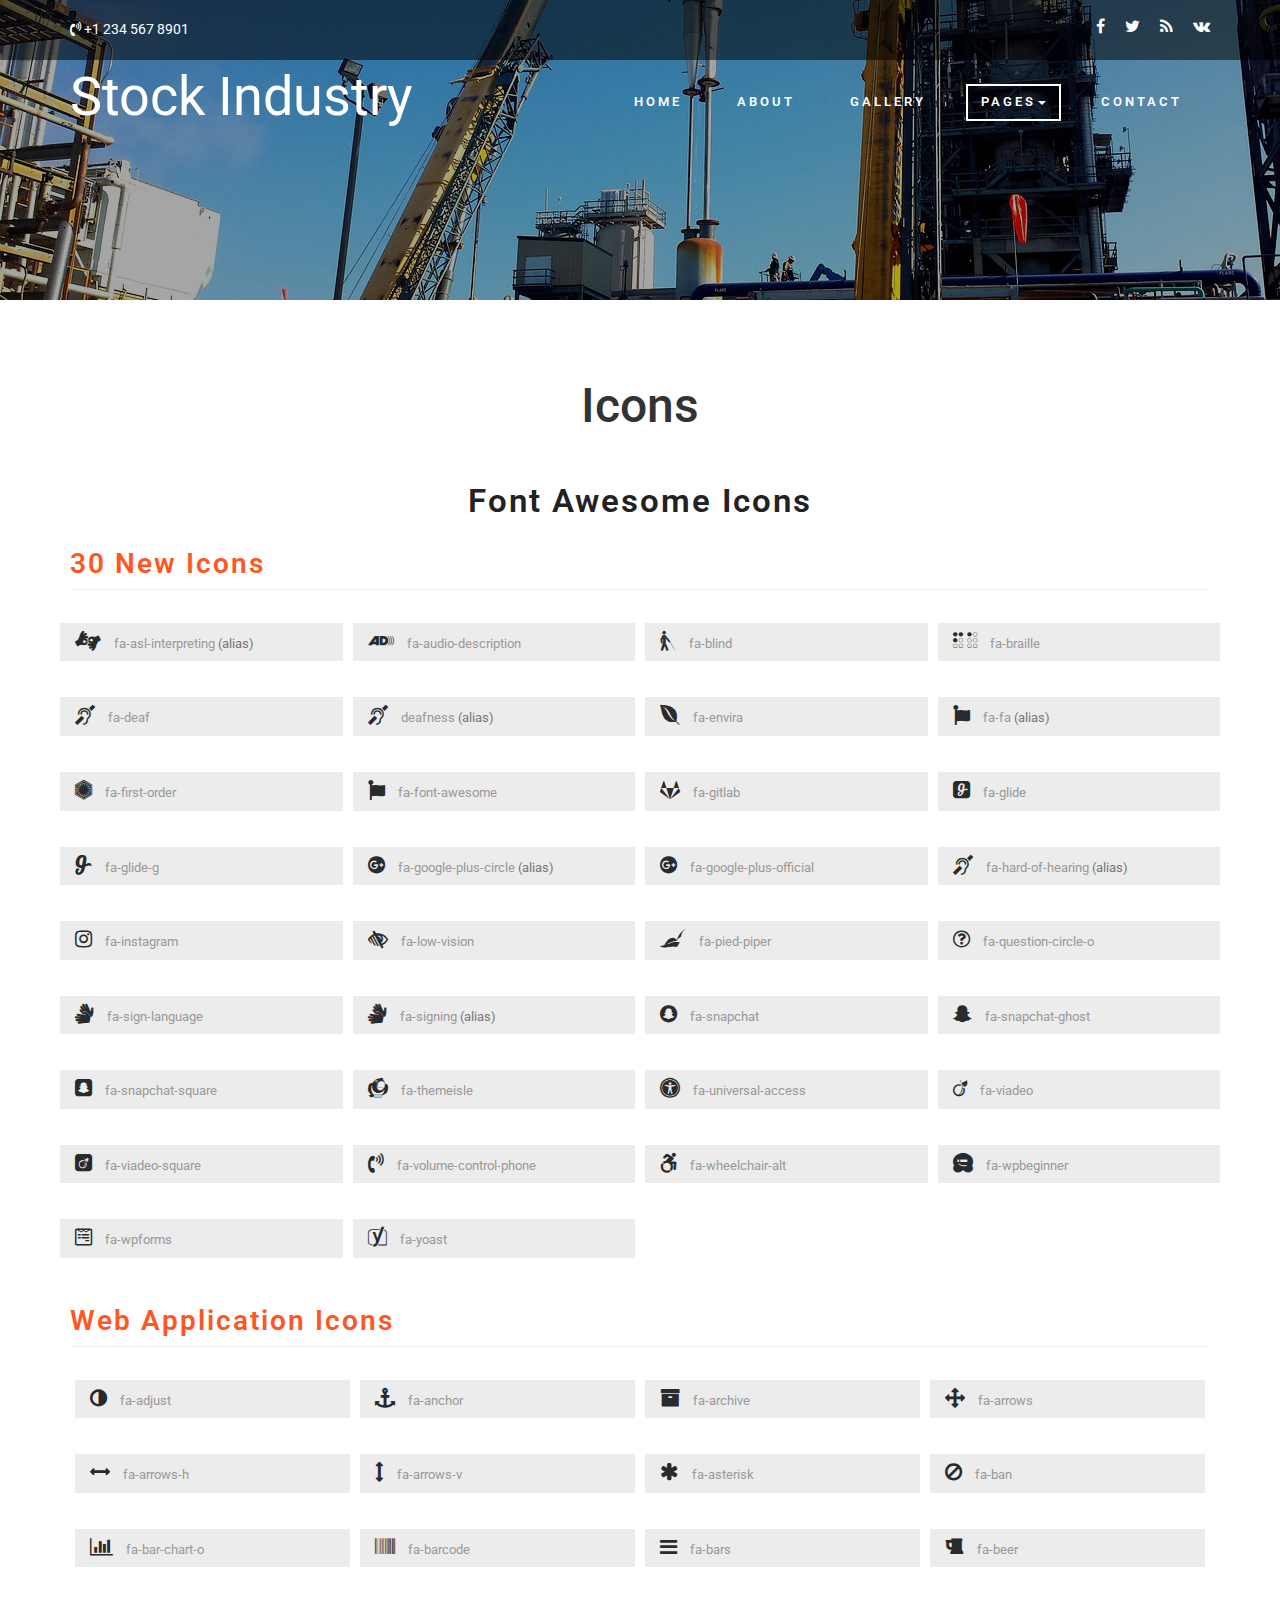
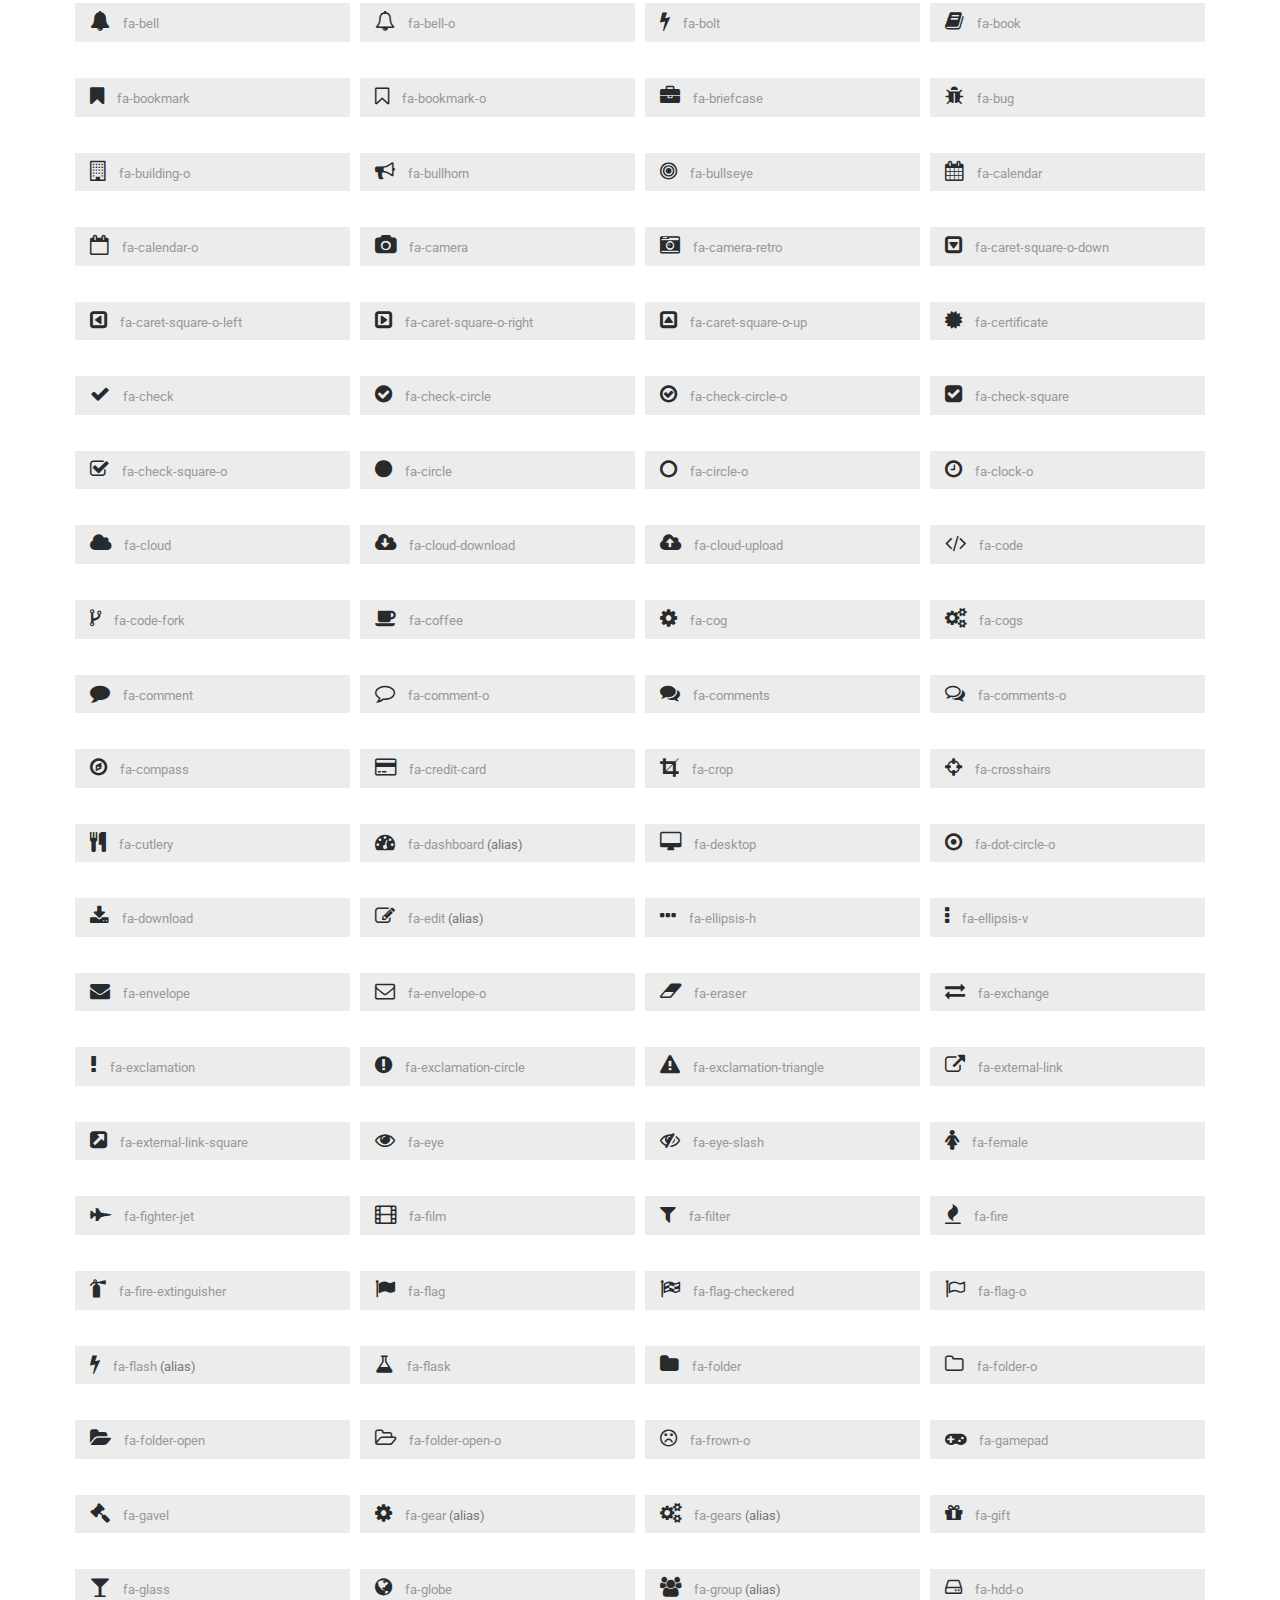
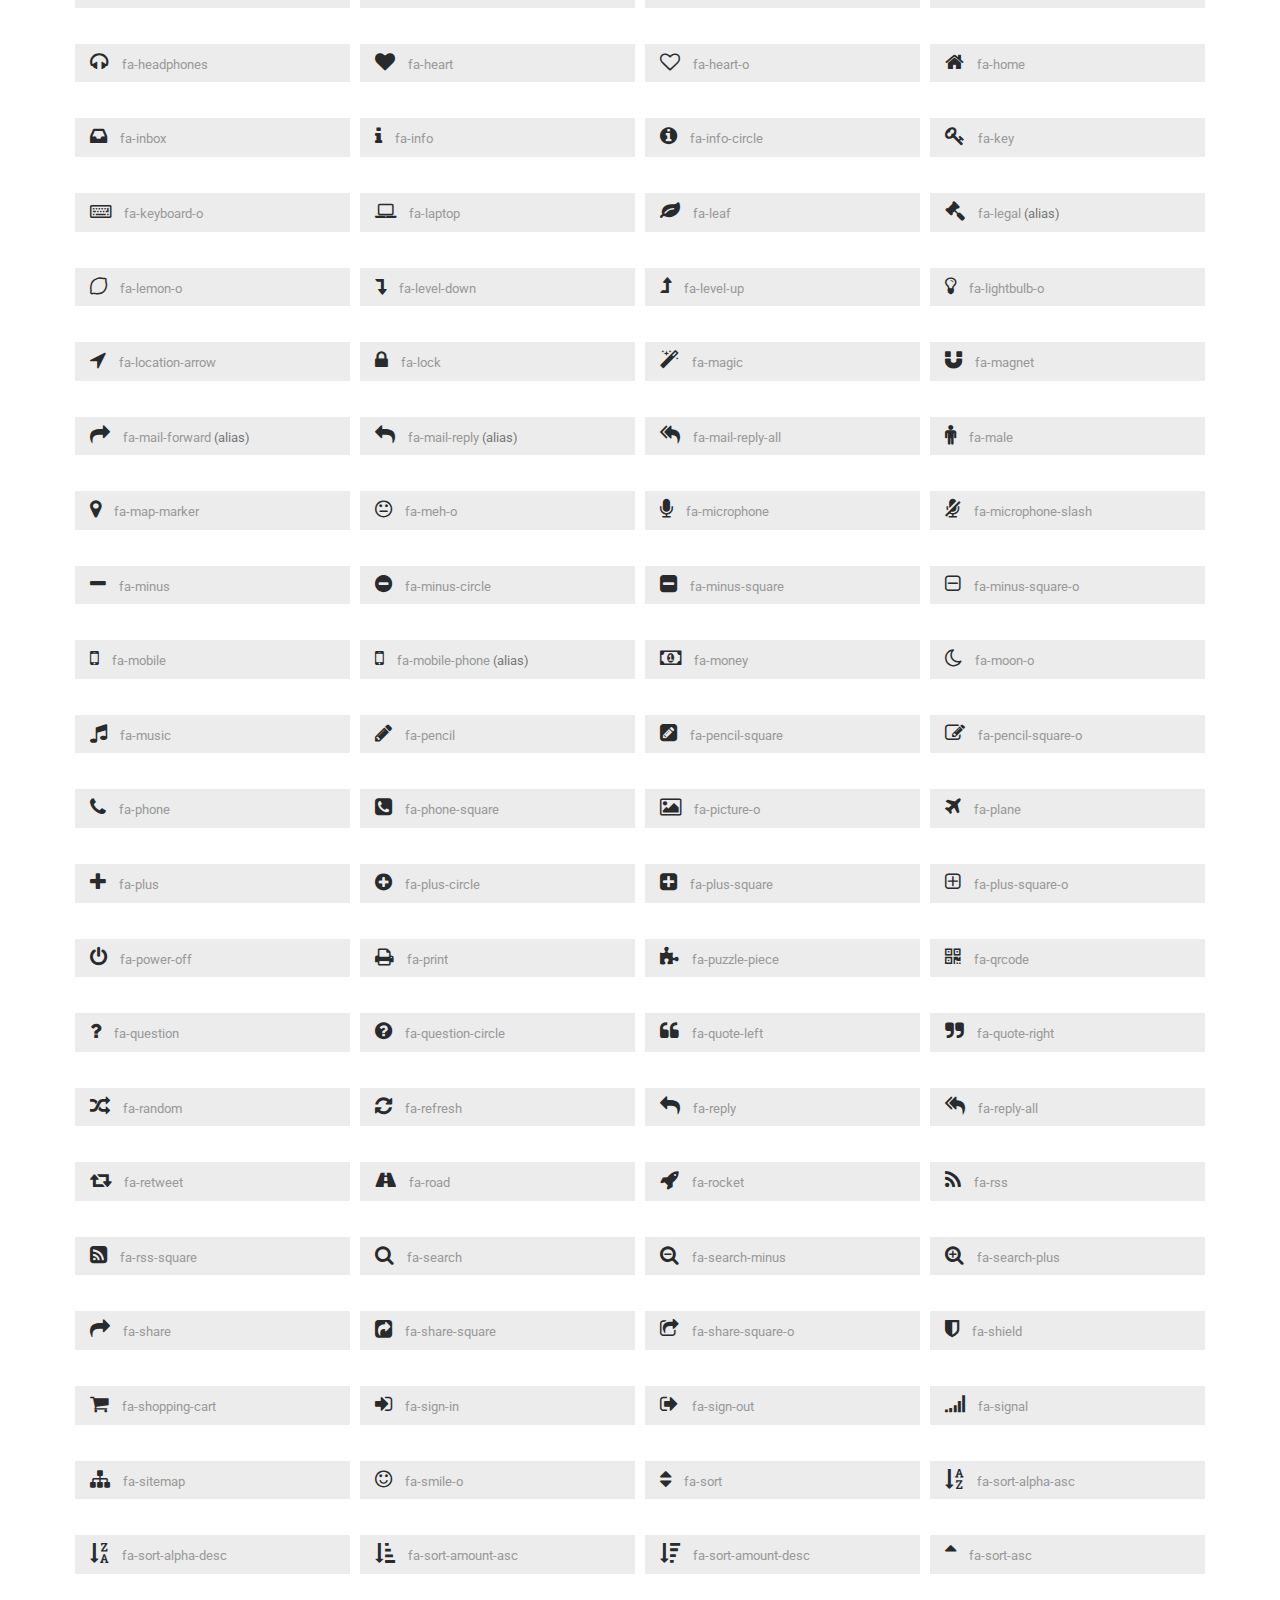
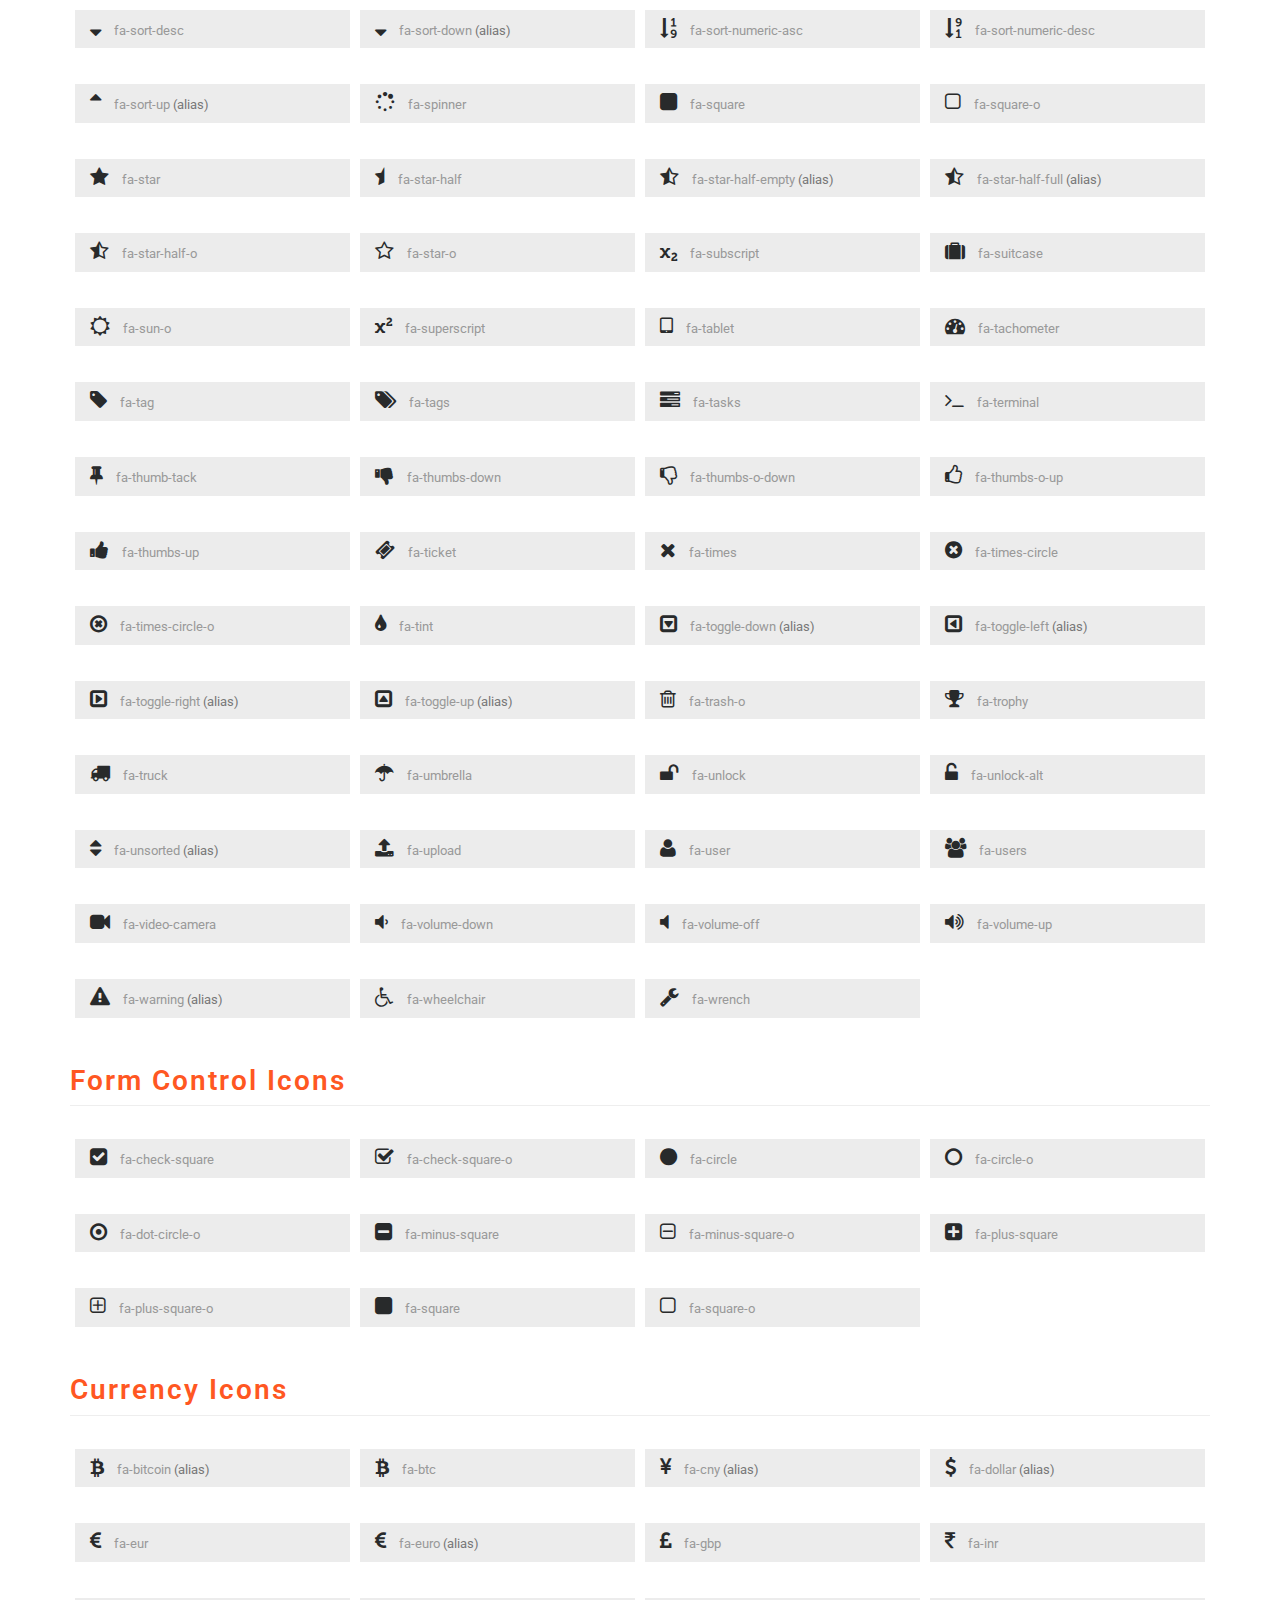
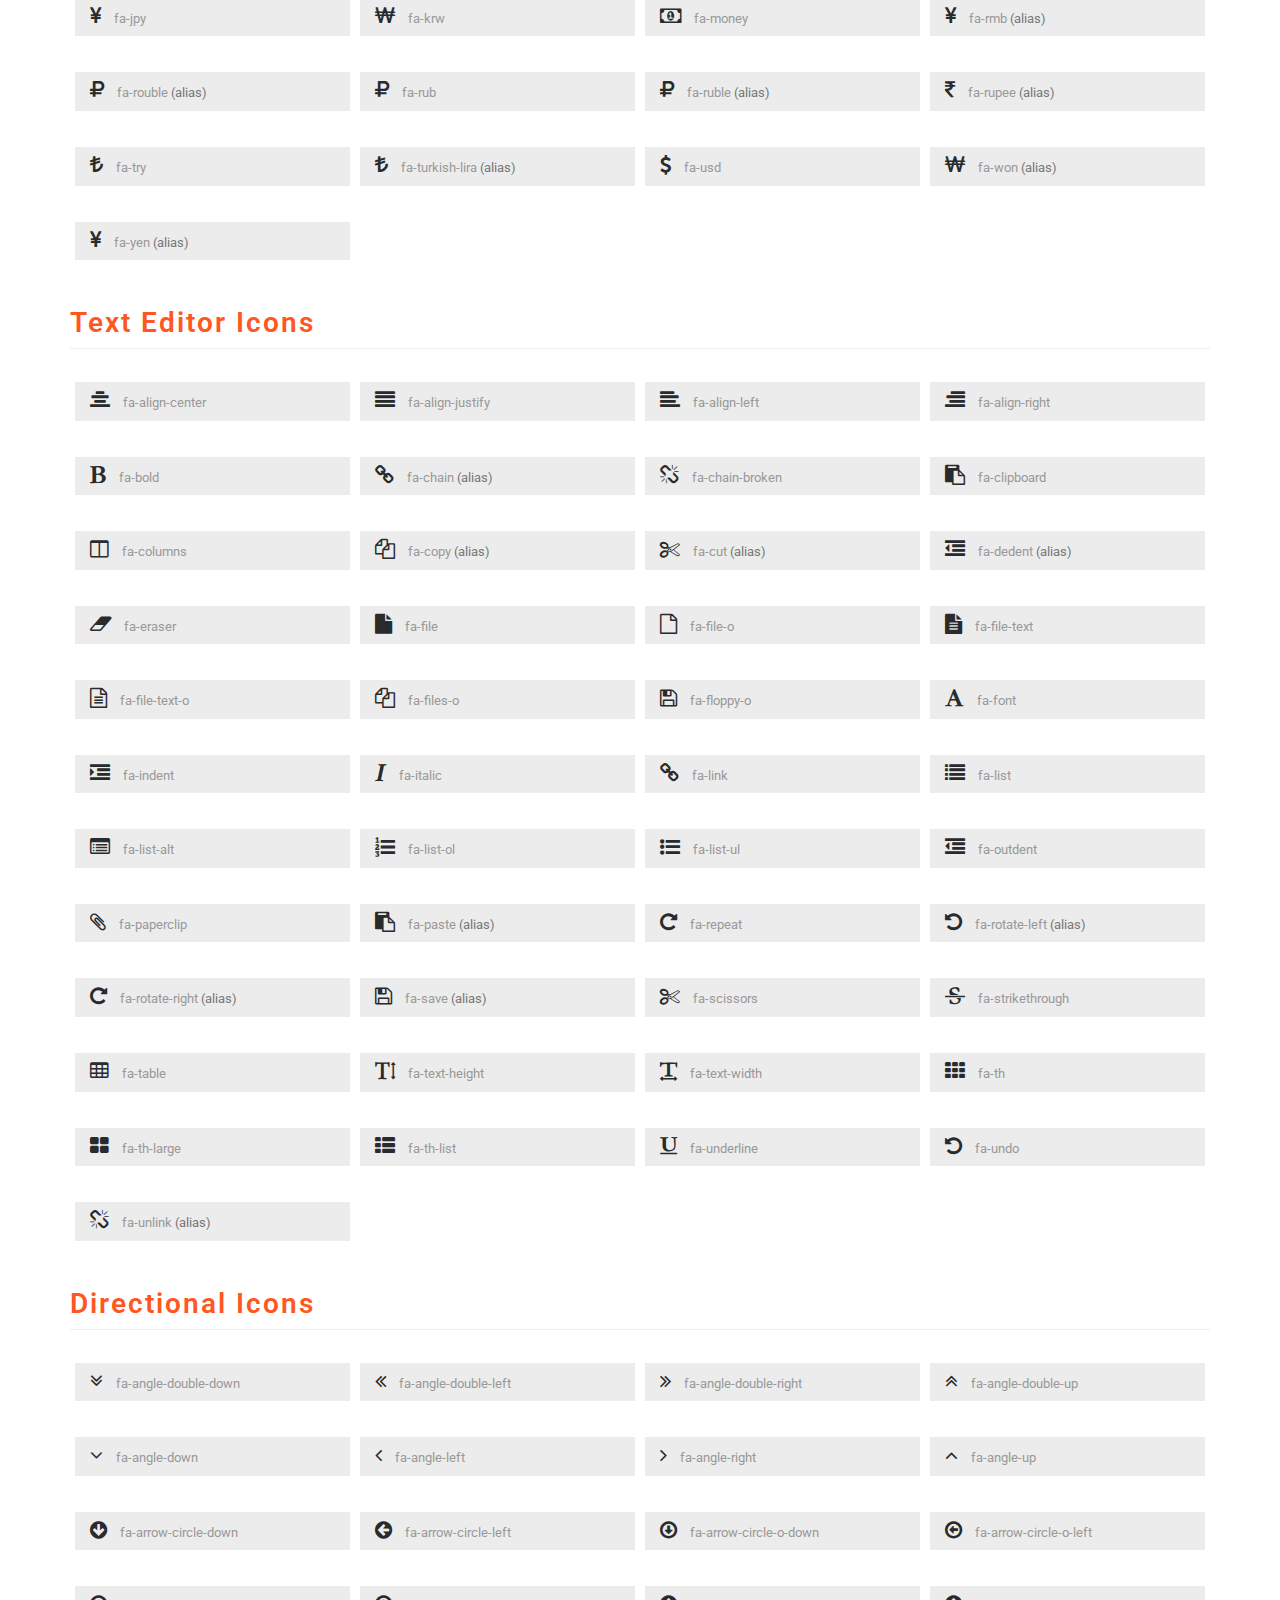
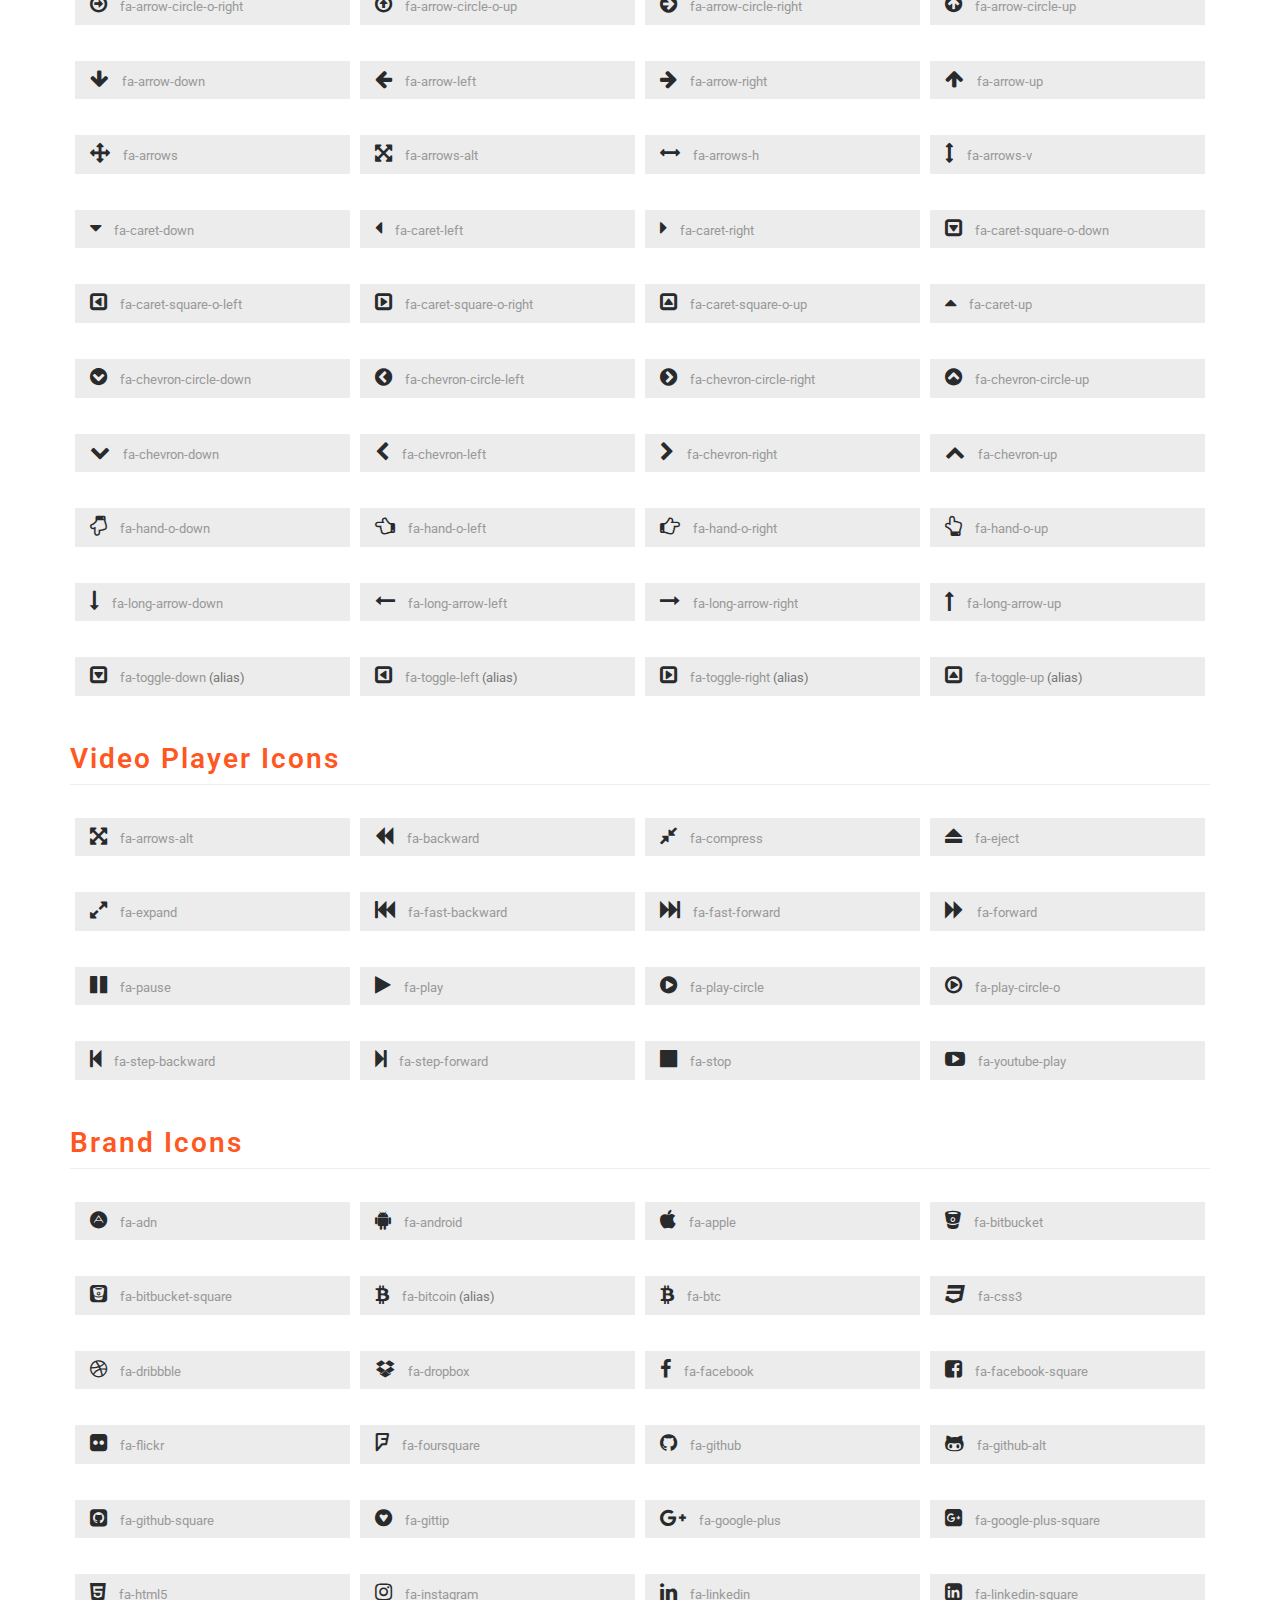
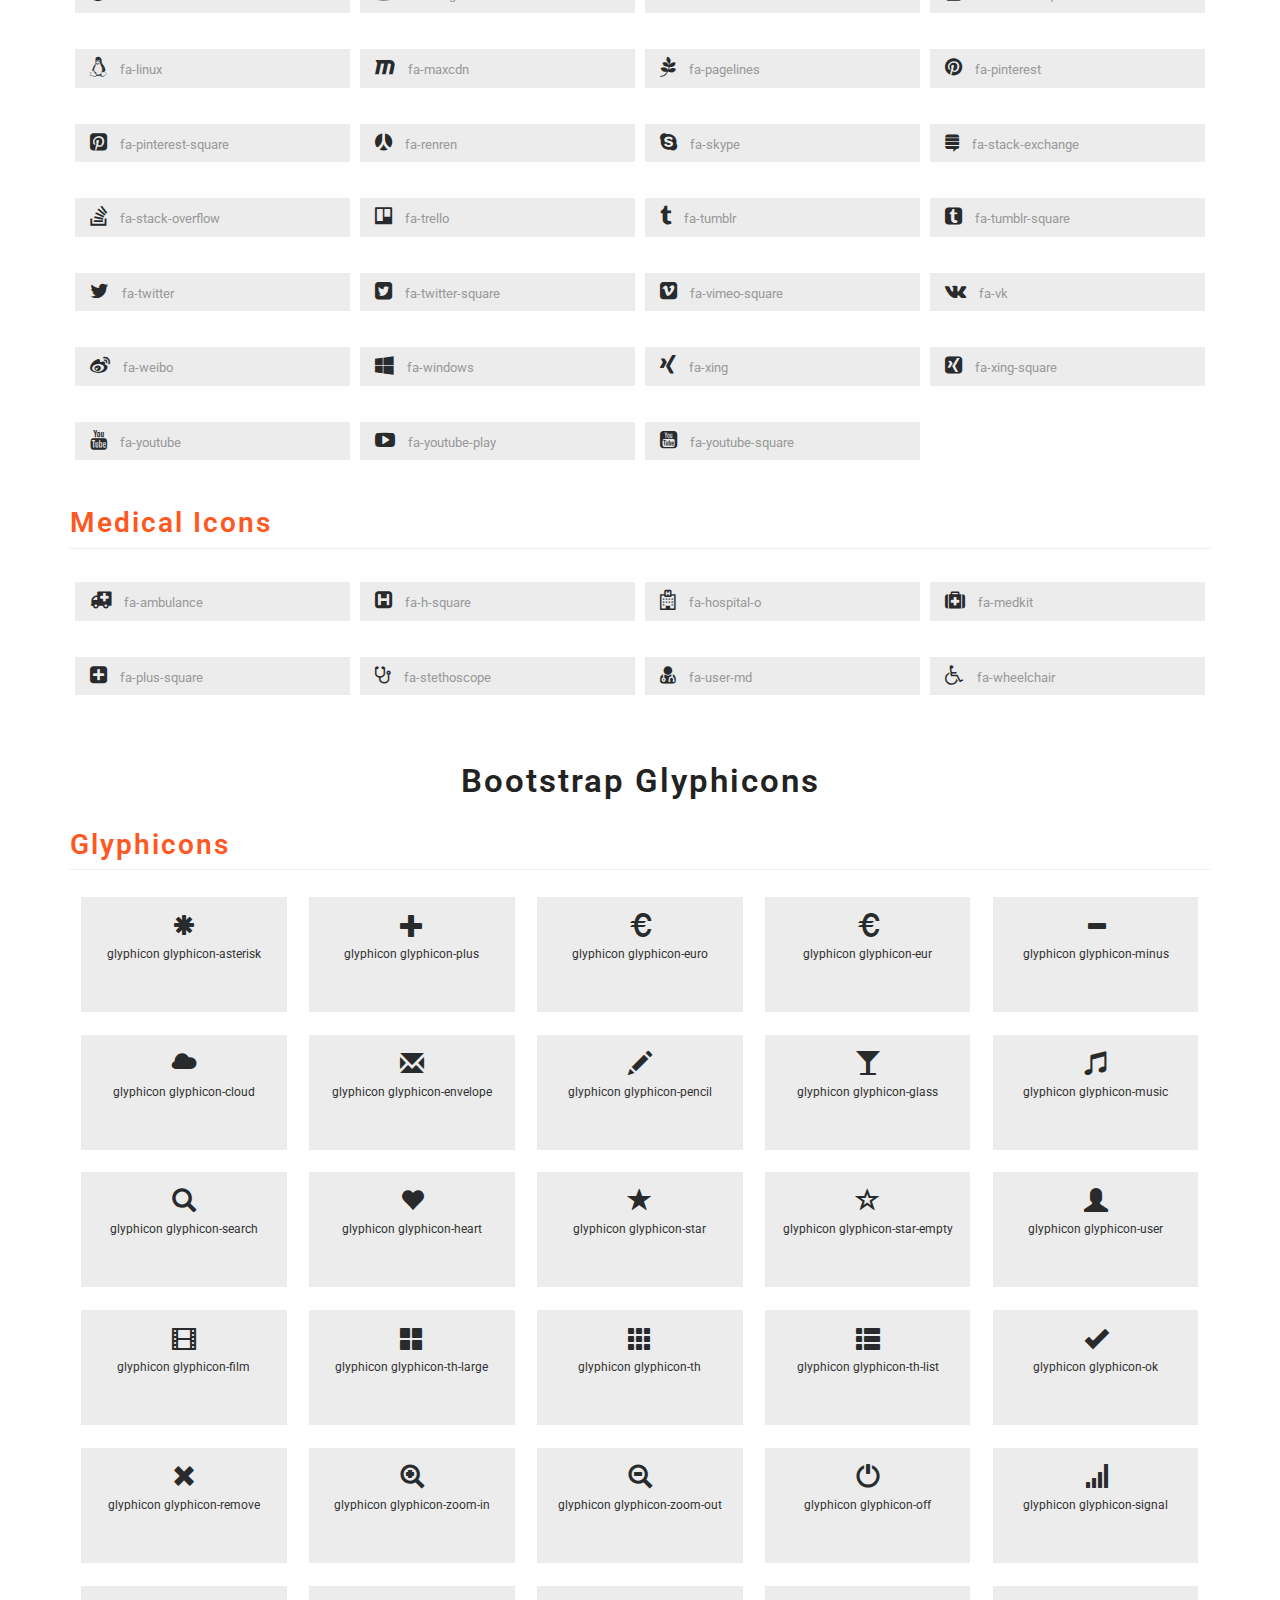
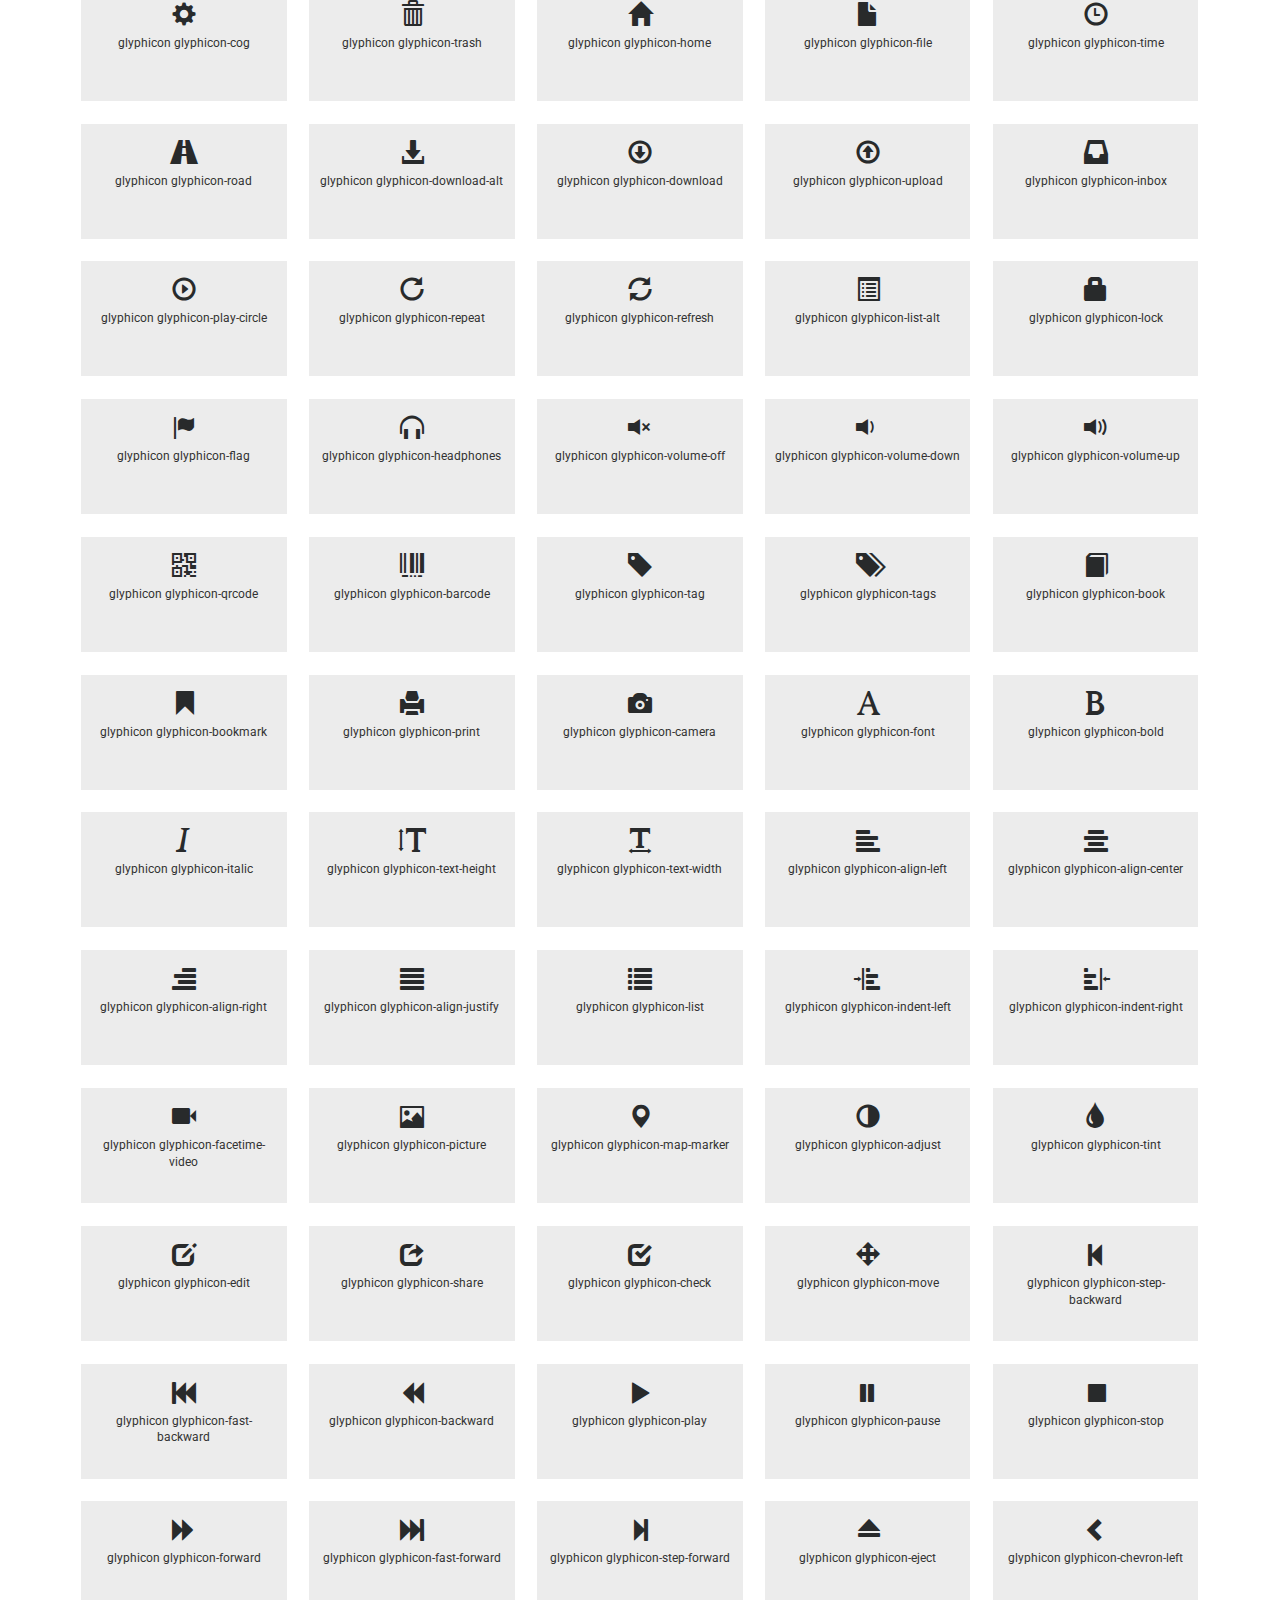
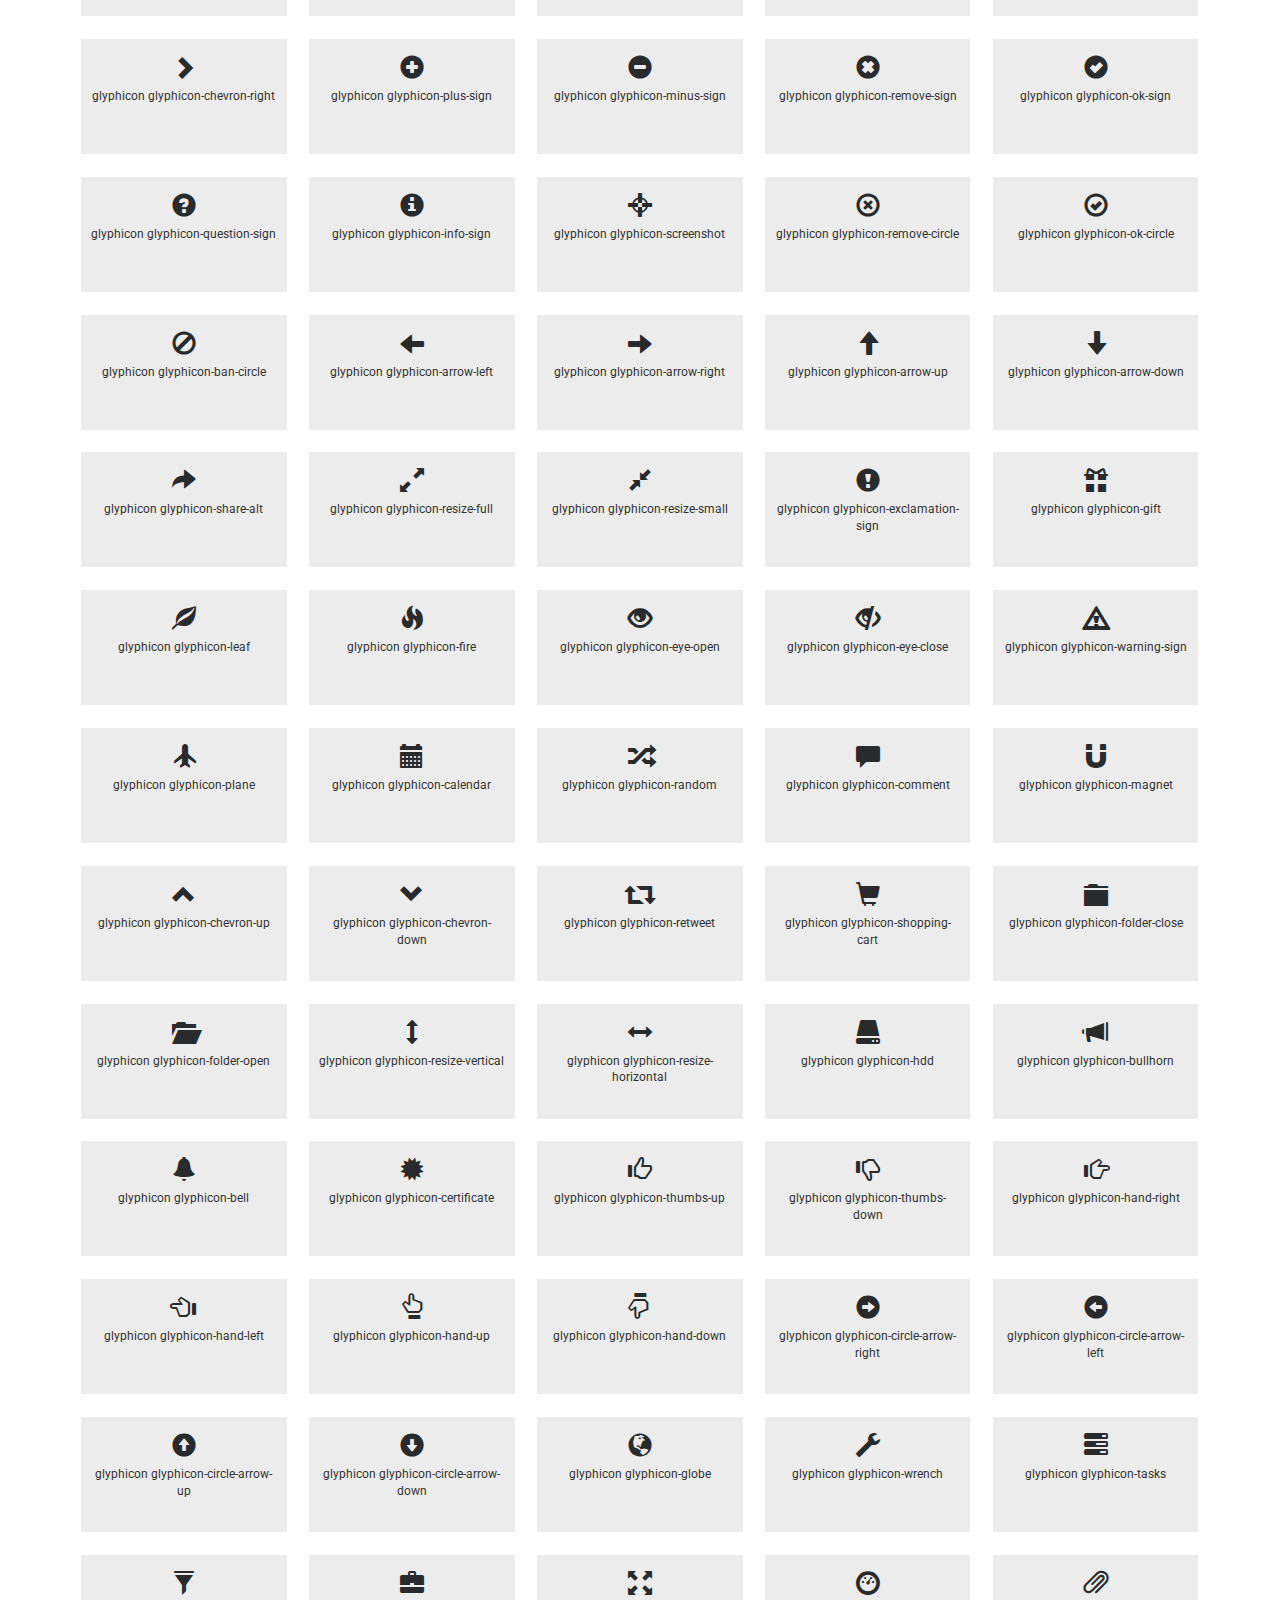
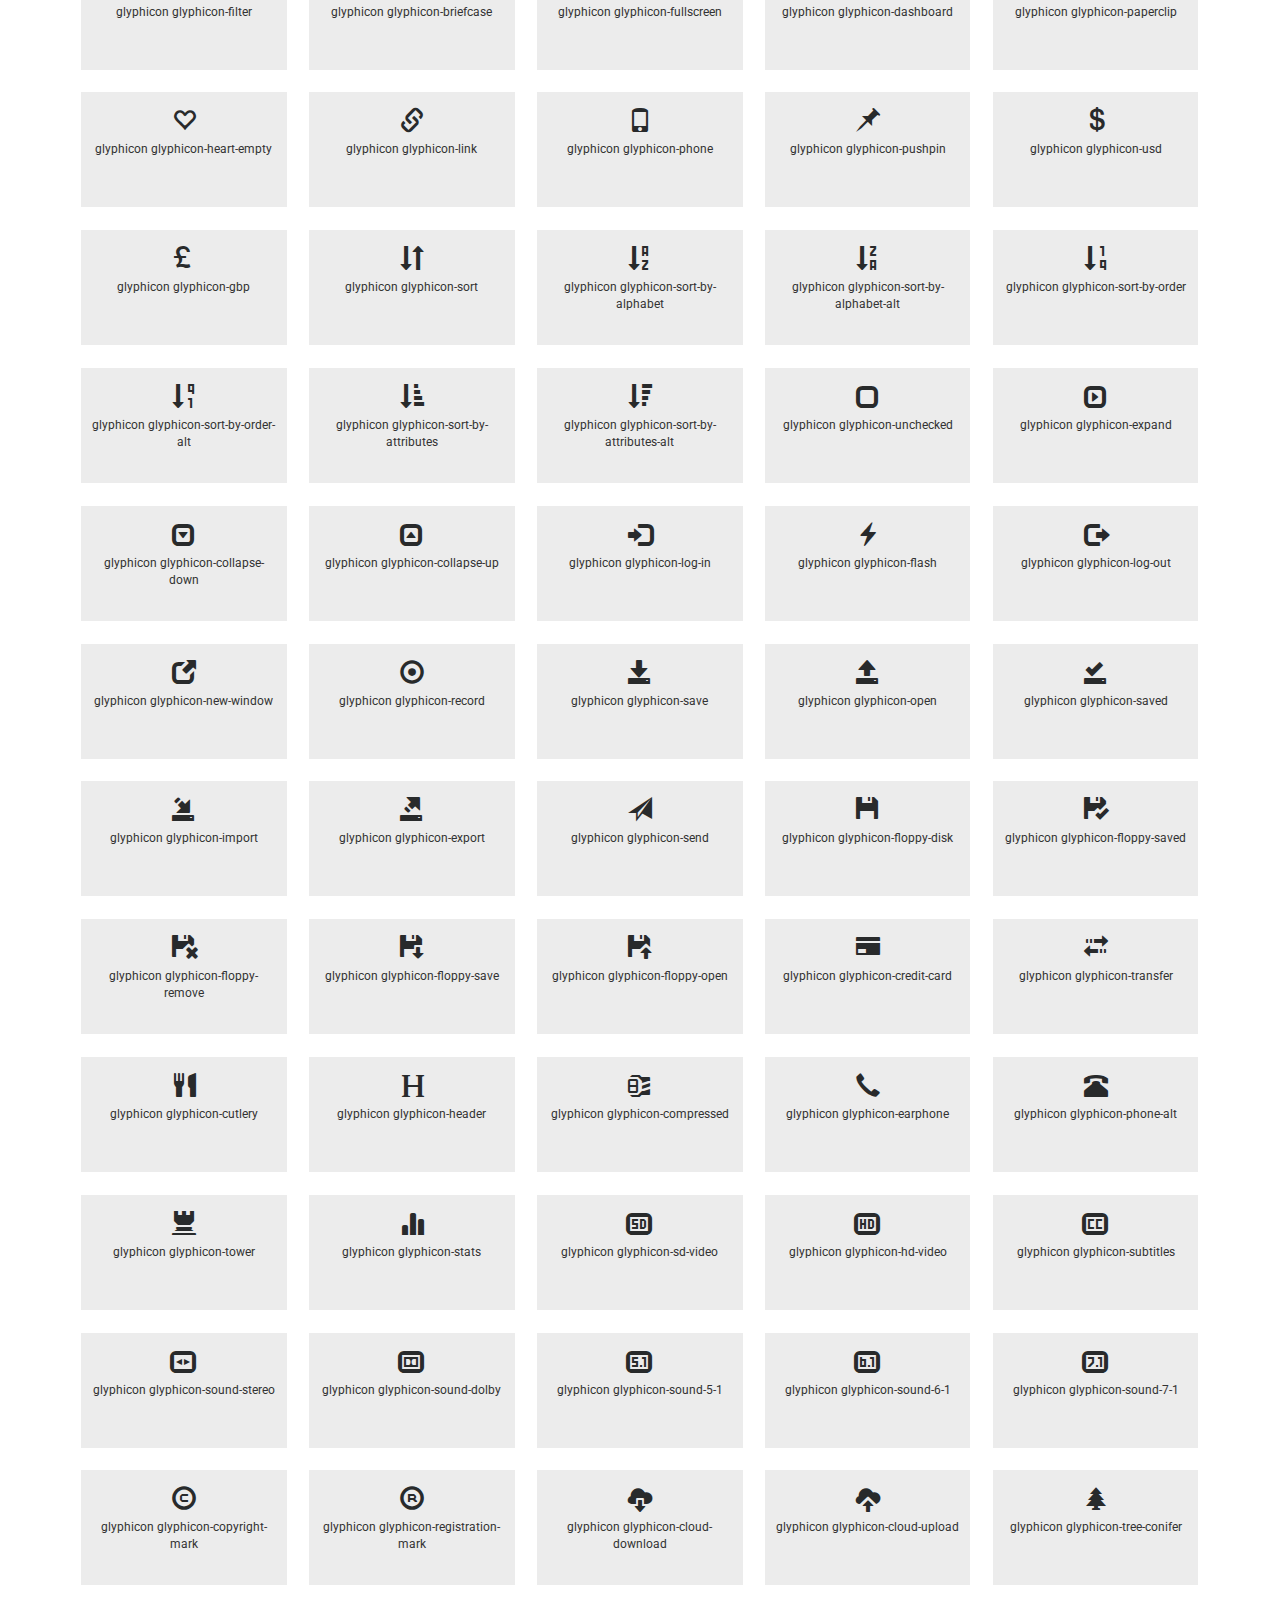
<file: src/main/webapp/website/icons.html>
<!DOCTYPE html>
<html lang="en">
<head>
<title>Icons</title>
<meta name="viewport" content="width=device-width, initial-scale=1">
<meta charset="utf-8">
<meta name="keywords" content="" />
<script type="application/x-javascript"> addEventListener("load", function() { setTimeout(hideURLbar, 0); }, false); function hideURLbar(){ window.scrollTo(0,1); } </script>
<!-- bootstrap-css -->
<link href="css/bootstrap.css" rel="stylesheet" type="text/css" media="all" />
<!--// bootstrap-css -->
<!-- css -->
<link rel="stylesheet" href="css/style.css" type="text/css" media="all" />
<!--// css -->
<!-- font-awesome icons -->
<link href="css/font-awesome.css" rel="stylesheet"> 
<!-- //font-awesome icons -->
<!-- font -->
<link href="http://fonts.googleapis.com/css?family=Roboto:100,100i,300,300i,400,400i,500,500i,700,700i,900,900i" rel="stylesheet">
<!-- //font -->
<script src="js/jquery-2.2.3.min.js"></script>
<script src="js/bootstrap.js"></script>
</head>
<body>
	<!-- w3-banner -->
	<div class="w3-banner-1 jarallax">
		
			<div class="w3layouts-header-top">
				<div class="container">
					<div class="w3-header-top-grids">
						<div class="w3-header-top-left">
							<p><i class="fa fa-volume-control-phone" aria-hidden="true"></i> +1 234 567 8901</p>
						</div>
						<div class="w3-header-top-right">
							<div class="agileinfo-social-grids">
								<ul>
									<li><a href="#"><i class="fa fa-facebook"></i></a></li>
									<li><a href="#"><i class="fa fa-twitter"></i></a></li>
									<li><a href="#"><i class="fa fa-rss"></i></a></li>
									<li><a href="#"><i class="fa fa-vk"></i></a></li>
								</ul>
							</div>
							<div class="clearfix"> </div>
						</div>
						<div class="clearfix"> </div>
					</div>
				</div>
			</div>
			<div class="head">
				<div class="container">
					<div class="navbar-top">
							<!-- Brand and toggle get grouped for better mobile display -->
							<div class="navbar-header">
							  <button type="button" class="navbar-toggle collapsed" data-toggle="collapse" data-target="#bs-example-navbar-collapse-1">
								<span class="sr-only">Toggle navigation</span>
								<span class="icon-bar"></span>
								<span class="icon-bar"></span>
								<span class="icon-bar"></span>
							  </button>
								 <div class="navbar-brand logo ">
									<h1><a href="index.html">Stock Industry</a></h1>
								</div>

							</div>

							<!-- Collect the nav links, forms, and other content for toggling -->
							<div class="collapse navbar-collapse" id="bs-example-navbar-collapse-1">
							 <ul class="nav navbar-nav link-effect-4">
								<li><a href="index.html">Home</a></li>
								<li><a href="about.html">About</a></li>
								<li><a href="gallery.html">Gallery</a></li>
								<li class="active first-list"><a href="#" class="dropdown-toggle" data-toggle="dropdown" role="button" aria-haspopup="true" aria-expanded="false"><span data-letters="Pages">Pages</span><span class="caret"></span></a>
									<ul class="dropdown-menu"> 
										<li><a href="icons.html">Web Icons</a></li>
										<li><a href="codes.html">Short Codes</a></li>
									</ul>
								</li>   
								<li><a href="contact.html">Contact</a></li>
							  </ul>
							</div><!-- /.navbar-collapse -->
						</div>
				</div>
			</div>
	</div>
	<!-- //w3-banner -->
		<!-- icons -->
<div class="w3_wthree_agileits_icons main-grid-border">
		<div class="container">
			<div class="w3ls-title"> 
				<h2 class="agileits-title">Icons</h2>
			</div>
			<div class="grid_3 grid_4 w3_agileits_icons_page">
						<div class="icons">
							<h3 class="agileits-icons-title">Font Awesome Icons</h3>
							<section id="new">
								<h3 class="page-header page-header icon-subheading">30 New Icons </h3>							  

								<div class="row fontawesome-icon-list">
									
									
									<div class="icon-box col-md-3 col-sm-4"><a class="agile-icon" href="#"><i class="fa fa-asl-interpreting" aria-hidden="true"></i> fa-asl-interpreting <span class="text-muted">(alias)</span></a></div>
									
									
									
									<div class="icon-box col-md-3 col-sm-4"><a class="agile-icon" href="#"><i class="fa fa-audio-description" aria-hidden="true"></i> fa-audio-description</a></div>
									
									  <div class="icon-box col-md-3 col-sm-4"><a class="agile-icon" href="#"><i class="fa fa-blind" aria-hidden="true"></i> fa-blind</a></div>
									
									  <div class="icon-box col-md-3 col-sm-4"><a class="agile-icon" href="#"><i class="fa fa-braille" aria-hidden="true"></i> fa-braille</a></div>
									
									  <div class="icon-box col-md-3 col-sm-4"><a class="agile-icon" href="#"><i class="fa fa-deaf" aria-hidden="true"></i> fa-deaf</a></div>
									
									  <div class="icon-box col-md-3 col-sm-4"><a class="agile-icon" href="#"><i class="fa fa-deafness" aria-hidden="true"></i> deafness <span class="text-muted">(alias)</span></a></div>
									
									  <div class="icon-box col-md-3 col-sm-4"><a class="agile-icon" href="#"><i class="fa fa-envira" aria-hidden="true"></i> fa-envira</a></div>
									
									  <div class="icon-box col-md-3 col-sm-4"><a class="agile-icon" href="#"><i class="fa fa-fa" aria-hidden="true"></i> fa-fa <span class="text-muted">(alias)</span></a></div>
									
									  <div class="icon-box col-md-3 col-sm-4"><a class="agile-icon" href="#"><i class="fa fa-first-order" aria-hidden="true"></i> fa-first-order</a></div>
									
									  <div class="icon-box col-md-3 col-sm-4"><a class="agile-icon" href="#"><i class="fa fa-font-awesome" aria-hidden="true"></i> fa-font-awesome</a></div>
									
									  <div class="icon-box col-md-3 col-sm-4"><a class="agile-icon" href="#"><i class="fa fa-gitlab" aria-hidden="true"></i> fa-gitlab</a></div>
									
									  <div class="icon-box col-md-3 col-sm-4"><a class="agile-icon" href="#"><i class="fa fa-glide" aria-hidden="true"></i> fa-glide</a></div>
									
									  <div class="icon-box col-md-3 col-sm-4"><a class="agile-icon" href="#"><i class="fa fa-glide-g" aria-hidden="true"></i> fa-glide-g</a></div>
									
									  <div class="icon-box col-md-3 col-sm-4"><a class="agile-icon" href="#"><i class="fa fa-google-plus-circle" aria-hidden="true"></i> fa-google-plus-circle <span class="text-muted">(alias)</span></a></div>
									
									  <div class="icon-box col-md-3 col-sm-4"><a class="agile-icon" href="#"><i class="fa fa-google-plus-official" aria-hidden="true"></i> fa-google-plus-official</a></div>
									
									  <div class="icon-box col-md-3 col-sm-4"><a class="agile-icon" href="#"><i class="fa fa-hard-of-hearing" aria-hidden="true"></i> fa-hard-of-hearing <span class="text-muted">(alias)</span></a></div>
									
									  <div class="icon-box col-md-3 col-sm-4"><a class="agile-icon" href="#"><i class="fa fa-instagram" aria-hidden="true"></i> fa-instagram</a></div>
									
									  <div class="icon-box col-md-3 col-sm-4"><a class="agile-icon" href="#"><i class="fa fa-low-vision" aria-hidden="true"></i> fa-low-vision</a></div>
									
									  <div class="icon-box col-md-3 col-sm-4"><a class="agile-icon" href="#"><i class="fa fa-pied-piper" aria-hidden="true"></i> fa-pied-piper</a></div>
									
									  <div class="icon-box col-md-3 col-sm-4"><a class="agile-icon" href="#"><i class="fa fa-question-circle-o" aria-hidden="true"></i> fa-question-circle-o</a></div>
									
									  <div class="icon-box col-md-3 col-sm-4"><a class="agile-icon" href="#"><i class="fa fa-sign-language" aria-hidden="true"></i> fa-sign-language</a></div>
									
									  <div class="icon-box col-md-3 col-sm-4"><a class="agile-icon" href="#"><i class="fa fa-signing" aria-hidden="true"></i> fa-signing <span class="text-muted">(alias)</span></a></div>
									
									  <div class="icon-box col-md-3 col-sm-4"><a class="agile-icon" href="#"><i class="fa fa-snapchat" aria-hidden="true"></i> fa-snapchat</a></div>
									
									  <div class="icon-box col-md-3 col-sm-4"><a class="agile-icon" href="#"><i class="fa fa-snapchat-ghost" aria-hidden="true"></i> fa-snapchat-ghost</a></div>
									
									  <div class="icon-box col-md-3 col-sm-4"><a class="agile-icon" href="#"><i class="fa fa-snapchat-square" aria-hidden="true"></i> fa-snapchat-square</a></div>
									
									  <div class="icon-box col-md-3 col-sm-4"><a class="agile-icon" href="#"><i class="fa fa-themeisle" aria-hidden="true"></i> fa-themeisle</a></div>
									
									  <div class="icon-box col-md-3 col-sm-4"><a class="agile-icon" href="#"><i class="fa fa-universal-access" aria-hidden="true"></i> fa-universal-access</a></div>
									
									  <div class="icon-box col-md-3 col-sm-4"><a class="agile-icon" href="#"><i class="fa fa-viadeo" aria-hidden="true"></i> fa-viadeo</a></div>
									
									  <div class="icon-box col-md-3 col-sm-4"><a class="agile-icon" href="#"><i class="fa fa-viadeo-square" aria-hidden="true"></i> fa-viadeo-square</a></div>
									
									  <div class="icon-box col-md-3 col-sm-4"><a class="agile-icon" href="#"><i class="fa fa-volume-control-phone" aria-hidden="true"></i> fa-volume-control-phone</a></div>
									
									  <div class="icon-box col-md-3 col-sm-4"><a class="agile-icon" href="#"><i class="fa fa-wheelchair-alt" aria-hidden="true"></i> fa-wheelchair-alt</a></div>
									
									  <div class="icon-box col-md-3 col-sm-4"><a class="agile-icon" href="#"><i class="fa fa-wpbeginner" aria-hidden="true"></i> fa-wpbeginner</a></div>
									
									  <div class="icon-box col-md-3 col-sm-4"><a class="agile-icon" href="#"><i class="fa fa-wpforms" aria-hidden="true"></i> fa-wpforms</a></div>
									
									  <div class="icon-box col-md-3 col-sm-4"><a class="agile-icon" href="#"><i class="fa fa-yoast" aria-hidden="true"></i> fa-yoast</a></div>
									
								  </div>

								</section>
							<div class="section group">
									<div class="box"> 
										<div class="title ">
											<h3 class="page-header icon-subheading">Web Application Icons</h3>
										</div>
										<div class="box_content"> 
											<div class="fontawesome-icon-list"> 
												<div class="icon-box col-md-3 col-sm-4"><a class="agile-icon" href="#"><i class="fa fa-adjust"></i> fa-adjust</a></div>
										
												<div class="icon-box col-md-3 col-sm-4"><a class="agile-icon" href="#"><i class="fa fa-anchor"></i> fa-anchor</a></div>
										
												<div class="icon-box col-md-3 col-sm-4"><a class="agile-icon" href="#"><i class="fa fa-archive"></i> fa-archive</a></div>
										
												<div class="icon-box col-md-3 col-sm-4"><a class="agile-icon" href="#"><i class="fa fa-arrows"></i> fa-arrows</a></div>
										
												<div class="icon-box col-md-3 col-sm-4"><a class="agile-icon" href="#"><i class="fa fa-arrows-h"></i> fa-arrows-h</a></div>
										
												<div class="icon-box col-md-3 col-sm-4"><a class="agile-icon" href="#"><i class="fa fa-arrows-v"></i> fa-arrows-v</a></div>
										
												<div class="icon-box col-md-3 col-sm-4"><a class="agile-icon" href="#"><i class="fa fa-asterisk"></i> fa-asterisk</a></div>
										
												<div class="icon-box col-md-3 col-sm-4"><a class="agile-icon" href="#"><i class="fa fa-ban"></i> fa-ban</a></div>
										
												<div class="icon-box col-md-3 col-sm-4"><a class="agile-icon" href="#"><i class="fa fa-bar-chart-o"></i> fa-bar-chart-o</a></div>
										
												<div class="icon-box col-md-3 col-sm-4"><a class="agile-icon" href="#"><i class="fa fa-barcode"></i> fa-barcode</a></div>
										
												<div class="icon-box col-md-3 col-sm-4"><a class="agile-icon" href="#"><i class="fa fa-bars"></i> fa-bars</a></div>
										
												<div class="icon-box col-md-3 col-sm-4"><a class="agile-icon" href="#"><i class="fa fa-beer"></i> fa-beer</a></div>
										
												<div class="icon-box col-md-3 col-sm-4"><a class="agile-icon" href="#"><i class="fa fa-bell"></i> fa-bell</a></div>
										
												<div class="icon-box col-md-3 col-sm-4"><a class="agile-icon" href="#"><i class="fa fa-bell-o"></i> fa-bell-o</a></div>
										
												<div class="icon-box col-md-3 col-sm-4"><a class="agile-icon" href="#"><i class="fa fa-bolt"></i> fa-bolt</a></div>
										
												<div class="icon-box col-md-3 col-sm-4"><a class="agile-icon" href="#"><i class="fa fa-book"></i> fa-book</a></div>
										
												<div class="icon-box col-md-3 col-sm-4"><a class="agile-icon" href="#"><i class="fa fa-bookmark"></i> fa-bookmark</a></div>
										
												<div class="icon-box col-md-3 col-sm-4"><a class="agile-icon" href="#"><i class="fa fa-bookmark-o"></i> fa-bookmark-o</a></div>
										
												<div class="icon-box col-md-3 col-sm-4"><a class="agile-icon" href="#"><i class="fa fa-briefcase"></i> fa-briefcase</a></div>
										
												<div class="icon-box col-md-3 col-sm-4"><a class="agile-icon" href="#"><i class="fa fa-bug"></i> fa-bug</a></div>
										
												<div class="icon-box col-md-3 col-sm-4"><a class="agile-icon" href="#"><i class="fa fa-building-o"></i> fa-building-o</a></div>
										
												<div class="icon-box col-md-3 col-sm-4"><a class="agile-icon" href="#"><i class="fa fa-bullhorn"></i> fa-bullhorn</a></div>
										
												<div class="icon-box col-md-3 col-sm-4"><a class="agile-icon" href="#"><i class="fa fa-bullseye"></i> fa-bullseye</a></div>
										
												<div class="icon-box col-md-3 col-sm-4"><a class="agile-icon" href="#"><i class="fa fa-calendar"></i> fa-calendar</a></div>
										
												<div class="icon-box col-md-3 col-sm-4"><a class="agile-icon" href="#"><i class="fa fa-calendar-o"></i> fa-calendar-o</a></div>
										
												<div class="icon-box col-md-3 col-sm-4"><a class="agile-icon" href="#"><i class="fa fa-camera"></i> fa-camera</a></div>
										
												<div class="icon-box col-md-3 col-sm-4"><a class="agile-icon" href="#"><i class="fa fa-camera-retro"></i> fa-camera-retro</a></div>
										
												<div class="icon-box col-md-3 col-sm-4"><a class="agile-icon" href="#"><i class="fa fa-caret-square-o-down"></i> fa-caret-square-o-down</a></div>
										
												<div class="icon-box col-md-3 col-sm-4"><a class="agile-icon" href="#"><i class="fa fa-caret-square-o-left"></i> fa-caret-square-o-left</a></div>
										
												<div class="icon-box col-md-3 col-sm-4"><a class="agile-icon" href="#"><i class="fa fa-caret-square-o-right"></i> fa-caret-square-o-right</a></div>
										
												<div class="icon-box col-md-3 col-sm-4"><a class="agile-icon" href="#"><i class="fa fa-caret-square-o-up"></i> fa-caret-square-o-up</a></div>
										
												<div class="icon-box col-md-3 col-sm-4"><a class="agile-icon" href="#"><i class="fa fa-certificate"></i> fa-certificate</a></div>
										
												<div class="icon-box col-md-3 col-sm-4"><a class="agile-icon" href="#"><i class="fa fa-check"></i> fa-check</a></div>
										
												<div class="icon-box col-md-3 col-sm-4"><a class="agile-icon" href="#"><i class="fa fa-check-circle"></i> fa-check-circle</a></div>
										
												<div class="icon-box col-md-3 col-sm-4"><a class="agile-icon" href="#"><i class="fa fa-check-circle-o"></i> fa-check-circle-o</a></div>
										
												<div class="icon-box col-md-3 col-sm-4"><a class="agile-icon" href="#"><i class="fa fa-check-square"></i> fa-check-square</a></div>
										
												<div class="icon-box col-md-3 col-sm-4"><a class="agile-icon" href="#"><i class="fa fa-check-square-o"></i> fa-check-square-o</a></div>
										
												<div class="icon-box col-md-3 col-sm-4"><a class="agile-icon" href="#"><i class="fa fa-circle"></i> fa-circle</a></div>
										
												<div class="icon-box col-md-3 col-sm-4"><a class="agile-icon" href="#"><i class="fa fa-circle-o"></i> fa-circle-o</a></div>
										
												<div class="icon-box col-md-3 col-sm-4"><a class="agile-icon" href="#"><i class="fa fa-clock-o"></i> fa-clock-o</a></div>
										
												<div class="icon-box col-md-3 col-sm-4"><a class="agile-icon" href="#"><i class="fa fa-cloud"></i> fa-cloud</a></div>
										
												<div class="icon-box col-md-3 col-sm-4"><a class="agile-icon" href="#"><i class="fa fa-cloud-download"></i> fa-cloud-download</a></div>
										
												<div class="icon-box col-md-3 col-sm-4"><a class="agile-icon" href="#"><i class="fa fa-cloud-upload"></i> fa-cloud-upload</a></div>
										
												<div class="icon-box col-md-3 col-sm-4"><a class="agile-icon" href="#"><i class="fa fa-code"></i> fa-code</a></div>
										
												<div class="icon-box col-md-3 col-sm-4"><a class="agile-icon" href="#"><i class="fa fa-code-fork"></i> fa-code-fork</a></div>
										
												<div class="icon-box col-md-3 col-sm-4"><a class="agile-icon" href="#"><i class="fa fa-coffee"></i> fa-coffee</a></div>
										
												<div class="icon-box col-md-3 col-sm-4"><a class="agile-icon" href="#"><i class="fa fa-cog"></i> fa-cog</a></div>
										
												<div class="icon-box col-md-3 col-sm-4"><a class="agile-icon" href="#"><i class="fa fa-cogs"></i> fa-cogs</a></div>
										
												<div class="icon-box col-md-3 col-sm-4"><a class="agile-icon" href="#"><i class="fa fa-comment"></i> fa-comment</a></div>
										
												<div class="icon-box col-md-3 col-sm-4"><a class="agile-icon" href="#"><i class="fa fa-comment-o"></i> fa-comment-o</a></div>
										
												<div class="icon-box col-md-3 col-sm-4"><a class="agile-icon" href="#"><i class="fa fa-comments"></i> fa-comments</a></div>
										
												<div class="icon-box col-md-3 col-sm-4"><a class="agile-icon" href="#"><i class="fa fa-comments-o"></i> fa-comments-o</a></div>
										
												<div class="icon-box col-md-3 col-sm-4"><a class="agile-icon" href="#"><i class="fa fa-compass"></i> fa-compass</a></div>
										
												<div class="icon-box col-md-3 col-sm-4"><a class="agile-icon" href="#"><i class="fa fa-credit-card"></i> fa-credit-card</a></div>
										
												<div class="icon-box col-md-3 col-sm-4"><a class="agile-icon" href="#"><i class="fa fa-crop"></i> fa-crop</a></div>
										
												<div class="icon-box col-md-3 col-sm-4"><a class="agile-icon" href="#"><i class="fa fa-crosshairs"></i> fa-crosshairs</a></div>
										
												<div class="icon-box col-md-3 col-sm-4"><a class="agile-icon" href="#"><i class="fa fa-cutlery"></i> fa-cutlery</a></div>
										
												<div class="icon-box col-md-3 col-sm-4"><a class="agile-icon" href="#"><i class="fa fa-dashboard"></i> fa-dashboard <span class="text-muted">(alias)</span></a></div>
										
												<div class="icon-box col-md-3 col-sm-4"><a class="agile-icon" href="#"><i class="fa fa-desktop"></i> fa-desktop</a></div>
										
												<div class="icon-box col-md-3 col-sm-4"><a class="agile-icon" href="#"><i class="fa fa-dot-circle-o"></i> fa-dot-circle-o</a></div>
										
												<div class="icon-box col-md-3 col-sm-4"><a class="agile-icon" href="#"><i class="fa fa-download"></i> fa-download</a></div>
										
												<div class="icon-box col-md-3 col-sm-4"><a class="agile-icon" href="#"><i class="fa fa-edit"></i> fa-edit <span class="text-muted">(alias)</span></a></div>
										
												<div class="icon-box col-md-3 col-sm-4"><a class="agile-icon" href="#"><i class="fa fa-ellipsis-h"></i> fa-ellipsis-h</a></div>
										
												<div class="icon-box col-md-3 col-sm-4"><a class="agile-icon" href="#"><i class="fa fa-ellipsis-v"></i> fa-ellipsis-v</a></div>
										
												<div class="icon-box col-md-3 col-sm-4"><a class="agile-icon" href="#"><i class="fa fa-envelope"></i> fa-envelope</a></div>
										
												<div class="icon-box col-md-3 col-sm-4"><a class="agile-icon" href="#"><i class="fa fa-envelope-o"></i> fa-envelope-o</a></div>
										
												<div class="icon-box col-md-3 col-sm-4"><a class="agile-icon" href="#"><i class="fa fa-eraser"></i> fa-eraser</a></div>
										
												<div class="icon-box col-md-3 col-sm-4"><a class="agile-icon" href="#"><i class="fa fa-exchange"></i> fa-exchange</a></div>
										
												<div class="icon-box col-md-3 col-sm-4"><a class="agile-icon" href="#"><i class="fa fa-exclamation"></i> fa-exclamation</a></div>
										
												<div class="icon-box col-md-3 col-sm-4"><a class="agile-icon" href="#"><i class="fa fa-exclamation-circle"></i> fa-exclamation-circle</a></div>
										
												<div class="icon-box col-md-3 col-sm-4"><a class="agile-icon" href="#"><i class="fa fa-exclamation-triangle"></i> fa-exclamation-triangle</a></div>
										
												<div class="icon-box col-md-3 col-sm-4"><a class="agile-icon" href="#"><i class="fa fa-external-link"></i> fa-external-link</a></div>
										
												<div class="icon-box col-md-3 col-sm-4"><a class="agile-icon" href="#"><i class="fa fa-external-link-square"></i> fa-external-link-square</a></div>
										
												<div class="icon-box col-md-3 col-sm-4"><a class="agile-icon" href="#"><i class="fa fa-eye"></i> fa-eye</a></div>
										
												<div class="icon-box col-md-3 col-sm-4"><a class="agile-icon" href="#"><i class="fa fa-eye-slash"></i> fa-eye-slash</a></div>
										
												<div class="icon-box col-md-3 col-sm-4"><a class="agile-icon" href="#"><i class="fa fa-female"></i> fa-female</a></div>
										
												<div class="icon-box col-md-3 col-sm-4"><a class="agile-icon" href="#"><i class="fa fa-fighter-jet"></i> fa-fighter-jet</a></div>
										
												<div class="icon-box col-md-3 col-sm-4"><a class="agile-icon" href="#"><i class="fa fa-film"></i> fa-film</a></div>
										
												<div class="icon-box col-md-3 col-sm-4"><a class="agile-icon" href="#"><i class="fa fa-filter"></i> fa-filter</a></div>
										
												<div class="icon-box col-md-3 col-sm-4"><a class="agile-icon" href="#"><i class="fa fa-fire"></i> fa-fire</a></div>
										
												<div class="icon-box col-md-3 col-sm-4"><a class="agile-icon" href="#"><i class="fa fa-fire-extinguisher"></i> fa-fire-extinguisher</a></div>
										
												<div class="icon-box col-md-3 col-sm-4"><a class="agile-icon" href="#"><i class="fa fa-flag"></i> fa-flag</a></div>
										
												<div class="icon-box col-md-3 col-sm-4"><a class="agile-icon" href="#"><i class="fa fa-flag-checkered"></i> fa-flag-checkered</a></div>
										
												<div class="icon-box col-md-3 col-sm-4"><a class="agile-icon" href="#"><i class="fa fa-flag-o"></i> fa-flag-o</a></div>
										
												<div class="icon-box col-md-3 col-sm-4"><a class="agile-icon" href="#"><i class="fa fa-flash"></i> fa-flash <span class="text-muted">(alias)</span></a></div>
										
												<div class="icon-box col-md-3 col-sm-4"><a class="agile-icon" href="#"><i class="fa fa-flask"></i> fa-flask</a></div>
										
												<div class="icon-box col-md-3 col-sm-4"><a class="agile-icon" href="#"><i class="fa fa-folder"></i> fa-folder</a></div>
										
												<div class="icon-box col-md-3 col-sm-4"><a class="agile-icon" href="#"><i class="fa fa-folder-o"></i> fa-folder-o</a></div>
										
												<div class="icon-box col-md-3 col-sm-4"><a class="agile-icon" href="#"><i class="fa fa-folder-open"></i> fa-folder-open</a></div>
										
												<div class="icon-box col-md-3 col-sm-4"><a class="agile-icon" href="#"><i class="fa fa-folder-open-o"></i> fa-folder-open-o</a></div>
										
												<div class="icon-box col-md-3 col-sm-4"><a class="agile-icon" href="#"><i class="fa fa-frown-o"></i> fa-frown-o</a></div>
										
												<div class="icon-box col-md-3 col-sm-4"><a class="agile-icon" href="#"><i class="fa fa-gamepad"></i> fa-gamepad</a></div>
										
												<div class="icon-box col-md-3 col-sm-4"><a class="agile-icon" href="#"><i class="fa fa-gavel"></i> fa-gavel</a></div>
										
												<div class="icon-box col-md-3 col-sm-4"><a class="agile-icon" href="#"><i class="fa fa-gear"></i> fa-gear <span class="text-muted">(alias)</span></a></div>
										
												<div class="icon-box col-md-3 col-sm-4"><a class="agile-icon" href="#"><i class="fa fa-gears"></i> fa-gears <span class="text-muted">(alias)</span></a></div>
										
												<div class="icon-box col-md-3 col-sm-4"><a class="agile-icon" href="#"><i class="fa fa-gift"></i> fa-gift</a></div>
										
												<div class="icon-box col-md-3 col-sm-4"><a class="agile-icon" href="#"><i class="fa fa-glass"></i> fa-glass</a></div>
										
												<div class="icon-box col-md-3 col-sm-4"><a class="agile-icon" href="#"><i class="fa fa-globe"></i> fa-globe</a></div>
										
												<div class="icon-box col-md-3 col-sm-4"><a class="agile-icon" href="#"><i class="fa fa-group"></i> fa-group <span class="text-muted">(alias)</span></a></div>
										
												<div class="icon-box col-md-3 col-sm-4"><a class="agile-icon" href="#"><i class="fa fa-hdd-o"></i> fa-hdd-o</a></div>
										
												<div class="icon-box col-md-3 col-sm-4"><a class="agile-icon" href="#"><i class="fa fa-headphones"></i> fa-headphones</a></div>
										
												<div class="icon-box col-md-3 col-sm-4"><a class="agile-icon" href="#"><i class="fa fa-heart"></i> fa-heart</a></div>
										
												<div class="icon-box col-md-3 col-sm-4"><a class="agile-icon" href="#"><i class="fa fa-heart-o"></i> fa-heart-o</a></div>
										
												<div class="icon-box col-md-3 col-sm-4"><a class="agile-icon" href="#"><i class="fa fa-home"></i> fa-home</a></div>
										
												<div class="icon-box col-md-3 col-sm-4"><a class="agile-icon" href="#"><i class="fa fa-inbox"></i> fa-inbox</a></div>
										
												<div class="icon-box col-md-3 col-sm-4"><a class="agile-icon" href="#"><i class="fa fa-info"></i> fa-info</a></div>
										
												<div class="icon-box col-md-3 col-sm-4"><a class="agile-icon" href="#info-circle"><i class="fa fa-info-circle"></i> fa-info-circle</a></div>
										
												<div class="icon-box col-md-3 col-sm-4"><a class="agile-icon" href="#key"><i class="fa fa-key"></i> fa-key</a></div>
										
												<div class="icon-box col-md-3 col-sm-4"><a class="agile-icon" href="#keyboard-o"><i class="fa fa-keyboard-o"></i> fa-keyboard-o</a></div>
										
												<div class="icon-box col-md-3 col-sm-4"><a class="agile-icon" href="#laptop"><i class="fa fa-laptop"></i> fa-laptop</a></div>
										
												<div class="icon-box col-md-3 col-sm-4"><a class="agile-icon" href="#leaf"><i class="fa fa-leaf"></i> fa-leaf</a></div>
										
												<div class="icon-box col-md-3 col-sm-4"><a class="agile-icon" href="#gavel"><i class="fa fa-legal"></i> fa-legal <span class="text-muted">(alias)</span></a></div>
										
												<div class="icon-box col-md-3 col-sm-4"><a class="agile-icon" href="#lemon-o"><i class="fa fa-lemon-o"></i> fa-lemon-o</a></div>
										
												<div class="icon-box col-md-3 col-sm-4"><a class="agile-icon" href="#level-down"><i class="fa fa-level-down"></i> fa-level-down</a></div>
										
												<div class="icon-box col-md-3 col-sm-4"><a class="agile-icon" href="#level-up"><i class="fa fa-level-up"></i> fa-level-up</a></div>
										
												<div class="icon-box col-md-3 col-sm-4"><a class="agile-icon" href="#lightbulb-o"><i class="fa fa-lightbulb-o"></i> fa-lightbulb-o</a></div>
										
												<div class="icon-box col-md-3 col-sm-4"><a class="agile-icon" href="#location-arrow"><i class="fa fa-location-arrow"></i> fa-location-arrow</a></div>
										
												<div class="icon-box col-md-3 col-sm-4"><a class="agile-icon" href="#lock"><i class="fa fa-lock"></i> fa-lock</a></div>
										
												<div class="icon-box col-md-3 col-sm-4"><a class="agile-icon" href="#magic"><i class="fa fa-magic"></i> fa-magic</a></div>
										
												<div class="icon-box col-md-3 col-sm-4"><a class="agile-icon" href="#magnet"><i class="fa fa-magnet"></i> fa-magnet</a></div>
										
												<div class="icon-box col-md-3 col-sm-4"><a class="agile-icon" href="#share"><i class="fa fa-mail-forward"></i> fa-mail-forward <span class="text-muted">(alias)</span></a></div>
										
												<div class="icon-box col-md-3 col-sm-4"><a class="agile-icon" href="#reply"><i class="fa fa-mail-reply"></i> fa-mail-reply <span class="text-muted">(alias)</span></a></div>
										
												<div class="icon-box col-md-3 col-sm-4"><a class="agile-icon" href="#mail-reply-all"><i class="fa fa-mail-reply-all"></i> fa-mail-reply-all</a></div>
										
												<div class="icon-box col-md-3 col-sm-4"><a class="agile-icon" href="#male"><i class="fa fa-male"></i> fa-male</a></div>
										
												<div class="icon-box col-md-3 col-sm-4"><a class="agile-icon" href="#map-marker"><i class="fa fa-map-marker"></i> fa-map-marker</a></div>
										
												<div class="icon-box col-md-3 col-sm-4"><a class="agile-icon" href="#meh-o"><i class="fa fa-meh-o"></i> fa-meh-o</a></div>
										
												<div class="icon-box col-md-3 col-sm-4"><a class="agile-icon" href="#microphone"><i class="fa fa-microphone"></i> fa-microphone</a></div>
										
												<div class="icon-box col-md-3 col-sm-4"><a class="agile-icon" href="#microphone-slash"><i class="fa fa-microphone-slash"></i> fa-microphone-slash</a></div>
										
												<div class="icon-box col-md-3 col-sm-4"><a class="agile-icon" href="#minus"><i class="fa fa-minus"></i> fa-minus</a></div>
										
												<div class="icon-box col-md-3 col-sm-4"><a class="agile-icon" href="#minus-circle"><i class="fa fa-minus-circle"></i> fa-minus-circle</a></div>
										
												<div class="icon-box col-md-3 col-sm-4"><a class="agile-icon" href="#minus-square"><i class="fa fa-minus-square"></i> fa-minus-square</a></div>
										
												<div class="icon-box col-md-3 col-sm-4"><a class="agile-icon" href="#minus-square-o"><i class="fa fa-minus-square-o"></i> fa-minus-square-o</a></div>
										
												<div class="icon-box col-md-3 col-sm-4"><a class="agile-icon" href="#mobile"><i class="fa fa-mobile"></i> fa-mobile</a></div>
										
												<div class="icon-box col-md-3 col-sm-4"><a class="agile-icon" href="#mobile"><i class="fa fa-mobile-phone"></i> fa-mobile-phone <span class="text-muted">(alias)</span></a></div>
										
												<div class="icon-box col-md-3 col-sm-4"><a class="agile-icon" href="#money"><i class="fa fa-money"></i> fa-money</a></div>
										
												<div class="icon-box col-md-3 col-sm-4"><a class="agile-icon" href="#moon-o"><i class="fa fa-moon-o"></i> fa-moon-o</a></div>
										
												<div class="icon-box col-md-3 col-sm-4"><a class="agile-icon" href="#music"><i class="fa fa-music"></i> fa-music</a></div>
										
												<div class="icon-box col-md-3 col-sm-4"><a class="agile-icon" href="#pencil"><i class="fa fa-pencil"></i> fa-pencil</a></div>
										
												<div class="icon-box col-md-3 col-sm-4"><a class="agile-icon" href="#pencil-square"><i class="fa fa-pencil-square"></i> fa-pencil-square</a></div>
										
												<div class="icon-box col-md-3 col-sm-4"><a class="agile-icon" href="#pencil-square-o"><i class="fa fa-pencil-square-o"></i> fa-pencil-square-o</a></div>
										
												<div class="icon-box col-md-3 col-sm-4"><a class="agile-icon" href="#phone"><i class="fa fa-phone"></i> fa-phone</a></div>
										
												<div class="icon-box col-md-3 col-sm-4"><a class="agile-icon" href="#phone-square"><i class="fa fa-phone-square"></i> fa-phone-square</a></div>
										
												<div class="icon-box col-md-3 col-sm-4"><a class="agile-icon" href="#picture-o"><i class="fa fa-picture-o"></i> fa-picture-o</a></div>
										
												<div class="icon-box col-md-3 col-sm-4"><a class="agile-icon" href="#plane"><i class="fa fa-plane"></i> fa-plane</a></div>
										
												<div class="icon-box col-md-3 col-sm-4"><a class="agile-icon" href="#plus"><i class="fa fa-plus"></i> fa-plus</a></div>
										
												<div class="icon-box col-md-3 col-sm-4"><a class="agile-icon" href="#plus-circle"><i class="fa fa-plus-circle"></i> fa-plus-circle</a></div>
										
												<div class="icon-box col-md-3 col-sm-4"><a class="agile-icon" href="#plus-square"><i class="fa fa-plus-square"></i> fa-plus-square</a></div>
										
												<div class="icon-box col-md-3 col-sm-4"><a class="agile-icon" href="#plus-square-o"><i class="fa fa-plus-square-o"></i> fa-plus-square-o</a></div>
										
												<div class="icon-box col-md-3 col-sm-4"><a class="agile-icon" href="#power-off"><i class="fa fa-power-off"></i> fa-power-off</a></div>
										
												<div class="icon-box col-md-3 col-sm-4"><a class="agile-icon" href="#print"><i class="fa fa-print"></i> fa-print</a></div>
										
												<div class="icon-box col-md-3 col-sm-4"><a class="agile-icon" href="#puzzle-piece"><i class="fa fa-puzzle-piece"></i> fa-puzzle-piece</a></div>
										
												<div class="icon-box col-md-3 col-sm-4"><a class="agile-icon" href="#qrcode"><i class="fa fa-qrcode"></i> fa-qrcode</a></div>
										
												<div class="icon-box col-md-3 col-sm-4"><a class="agile-icon" href="#question"><i class="fa fa-question"></i> fa-question</a></div>
										
												<div class="icon-box col-md-3 col-sm-4"><a class="agile-icon" href="#question-circle"><i class="fa fa-question-circle"></i> fa-question-circle</a></div>
										
												<div class="icon-box col-md-3 col-sm-4"><a class="agile-icon" href="#quote-left"><i class="fa fa-quote-left"></i> fa-quote-left</a></div>
										
												<div class="icon-box col-md-3 col-sm-4"><a class="agile-icon" href="#quote-right"><i class="fa fa-quote-right"></i> fa-quote-right</a></div>
										
												<div class="icon-box col-md-3 col-sm-4"><a class="agile-icon" href="#random"><i class="fa fa-random"></i> fa-random</a></div>
										
												<div class="icon-box col-md-3 col-sm-4"><a class="agile-icon" href="#refresh"><i class="fa fa-refresh"></i> fa-refresh</a></div>
										
												<div class="icon-box col-md-3 col-sm-4"><a class="agile-icon" href="#reply"><i class="fa fa-reply"></i> fa-reply</a></div>
										
												<div class="icon-box col-md-3 col-sm-4"><a class="agile-icon" href="#reply-all"><i class="fa fa-reply-all"></i> fa-reply-all</a></div>
										
												<div class="icon-box col-md-3 col-sm-4"><a class="agile-icon" href="#retweet"><i class="fa fa-retweet"></i> fa-retweet</a></div>
										
												<div class="icon-box col-md-3 col-sm-4"><a class="agile-icon" href="#road"><i class="fa fa-road"></i> fa-road</a></div>
										
												<div class="icon-box col-md-3 col-sm-4"><a class="agile-icon" href="#rocket"><i class="fa fa-rocket"></i> fa-rocket</a></div>
										
												<div class="icon-box col-md-3 col-sm-4"><a class="agile-icon" href="#rss"><i class="fa fa-rss"></i> fa-rss</a></div>
										
												<div class="icon-box col-md-3 col-sm-4"><a class="agile-icon" href="#rss-square"><i class="fa fa-rss-square"></i> fa-rss-square</a></div>
										
												<div class="icon-box col-md-3 col-sm-4"><a class="agile-icon" href="#search"><i class="fa fa-search"></i> fa-search</a></div>
										
												<div class="icon-box col-md-3 col-sm-4"><a class="agile-icon" href="#search-minus"><i class="fa fa-search-minus"></i> fa-search-minus</a></div>
										
												<div class="icon-box col-md-3 col-sm-4"><a class="agile-icon" href="#search-plus"><i class="fa fa-search-plus"></i> fa-search-plus</a></div>
										
												<div class="icon-box col-md-3 col-sm-4"><a class="agile-icon" href="#share"><i class="fa fa-share"></i> fa-share</a></div>
										
												<div class="icon-box col-md-3 col-sm-4"><a class="agile-icon" href="#share-square"><i class="fa fa-share-square"></i> fa-share-square</a></div>
										
												<div class="icon-box col-md-3 col-sm-4"><a class="agile-icon" href="#share-square-o"><i class="fa fa-share-square-o"></i> fa-share-square-o</a></div>
										
												<div class="icon-box col-md-3 col-sm-4"><a class="agile-icon" href="#shield"><i class="fa fa-shield"></i> fa-shield</a></div>
										
												<div class="icon-box col-md-3 col-sm-4"><a class="agile-icon" href="#shopping-cart"><i class="fa fa-shopping-cart"></i> fa-shopping-cart</a></div>
										
												<div class="icon-box col-md-3 col-sm-4"><a class="agile-icon" href="#sign-in"><i class="fa fa-sign-in"></i> fa-sign-in</a></div>
										
												<div class="icon-box col-md-3 col-sm-4"><a class="agile-icon" href="#sign-out"><i class="fa fa-sign-out"></i> fa-sign-out</a></div>
										
												<div class="icon-box col-md-3 col-sm-4"><a class="agile-icon" href="#signal"><i class="fa fa-signal"></i> fa-signal</a></div>
										
												<div class="icon-box col-md-3 col-sm-4"><a class="agile-icon" href="#sitemap"><i class="fa fa-sitemap"></i> fa-sitemap</a></div>
										
												<div class="icon-box col-md-3 col-sm-4"><a class="agile-icon" href="#smile-o"><i class="fa fa-smile-o"></i> fa-smile-o</a></div>
										
												<div class="icon-box col-md-3 col-sm-4"><a class="agile-icon" href="#sort"><i class="fa fa-sort"></i> fa-sort</a></div>
										
												<div class="icon-box col-md-3 col-sm-4"><a class="agile-icon" href="#sort-alpha-asc"><i class="fa fa-sort-alpha-asc"></i> fa-sort-alpha-asc</a></div>
										
												<div class="icon-box col-md-3 col-sm-4"><a class="agile-icon" href="#sort-alpha-desc"><i class="fa fa-sort-alpha-desc"></i> fa-sort-alpha-desc</a></div>
										
												<div class="icon-box col-md-3 col-sm-4"><a class="agile-icon" href="#sort-amount-asc"><i class="fa fa-sort-amount-asc"></i> fa-sort-amount-asc</a></div>
										
												<div class="icon-box col-md-3 col-sm-4"><a class="agile-icon" href="#sort-amount-desc"><i class="fa fa-sort-amount-desc"></i> fa-sort-amount-desc</a></div>
										
												<div class="icon-box col-md-3 col-sm-4"><a class="agile-icon" href="#sort-asc"><i class="fa fa-sort-asc"></i> fa-sort-asc</a></div>
										
												<div class="icon-box col-md-3 col-sm-4"><a class="agile-icon" href="#sort-desc"><i class="fa fa-sort-desc"></i> fa-sort-desc</a></div>
										
												<div class="icon-box col-md-3 col-sm-4"><a class="agile-icon" href="#sort-asc"><i class="fa fa-sort-down"></i> fa-sort-down <span class="text-muted">(alias)</span></a></div>
										
												<div class="icon-box col-md-3 col-sm-4"><a class="agile-icon" href="#sort-numeric-asc"><i class="fa fa-sort-numeric-asc"></i> fa-sort-numeric-asc</a></div>
										
												<div class="icon-box col-md-3 col-sm-4"><a class="agile-icon" href="#sort-numeric-desc"><i class="fa fa-sort-numeric-desc"></i> fa-sort-numeric-desc</a></div>
										
												<div class="icon-box col-md-3 col-sm-4"><a class="agile-icon" href="#sort-desc"><i class="fa fa-sort-up"></i> fa-sort-up <span class="text-muted">(alias)</span></a></div>
										
												<div class="icon-box col-md-3 col-sm-4"><a class="agile-icon" href="#spinner"><i class="fa fa-spinner"></i> fa-spinner</a></div>
										
												<div class="icon-box col-md-3 col-sm-4"><a class="agile-icon" href="#square"><i class="fa fa-square"></i> fa-square</a></div>
										
												<div class="icon-box col-md-3 col-sm-4"><a class="agile-icon" href="#square-o"><i class="fa fa-square-o"></i> fa-square-o</a></div>
										
												<div class="icon-box col-md-3 col-sm-4"><a class="agile-icon" href="#star"><i class="fa fa-star"></i> fa-star</a></div>
										
												<div class="icon-box col-md-3 col-sm-4"><a class="agile-icon" href="#star-half"><i class="fa fa-star-half"></i> fa-star-half</a></div>
										
												<div class="icon-box col-md-3 col-sm-4"><a class="agile-icon" href="#star-half-o"><i class="fa fa-star-half-empty"></i> fa-star-half-empty <span class="text-muted">(alias)</span></a></div>
										
												<div class="icon-box col-md-3 col-sm-4"><a class="agile-icon" href="#star-half-o"><i class="fa fa-star-half-full"></i> fa-star-half-full <span class="text-muted">(alias)</span></a></div>
										
												<div class="icon-box col-md-3 col-sm-4"><a class="agile-icon" href="#star-half-o"><i class="fa fa-star-half-o"></i> fa-star-half-o</a></div>
										
												<div class="icon-box col-md-3 col-sm-4"><a class="agile-icon" href="#star-o"><i class="fa fa-star-o"></i> fa-star-o</a></div>
										
												<div class="icon-box col-md-3 col-sm-4"><a class="agile-icon" href="#subscript"><i class="fa fa-subscript"></i> fa-subscript</a></div>
										
												<div class="icon-box col-md-3 col-sm-4"><a class="agile-icon" href="#suitcase"><i class="fa fa-suitcase"></i> fa-suitcase</a></div>
										
												<div class="icon-box col-md-3 col-sm-4"><a class="agile-icon" href="#sun-o"><i class="fa fa-sun-o"></i> fa-sun-o</a></div>
										
												<div class="icon-box col-md-3 col-sm-4"><a class="agile-icon" href="#superscript"><i class="fa fa-superscript"></i> fa-superscript</a></div>
										
												<div class="icon-box col-md-3 col-sm-4"><a class="agile-icon" href="#tablet"><i class="fa fa-tablet"></i> fa-tablet</a></div>
										
												<div class="icon-box col-md-3 col-sm-4"><a class="agile-icon" href="#tachometer"><i class="fa fa-tachometer"></i> fa-tachometer</a></div>
										
												<div class="icon-box col-md-3 col-sm-4"><a class="agile-icon" href="#tag"><i class="fa fa-tag"></i> fa-tag</a></div>
										
												<div class="icon-box col-md-3 col-sm-4"><a class="agile-icon" href="#tags"><i class="fa fa-tags"></i> fa-tags</a></div>
										
												<div class="icon-box col-md-3 col-sm-4"><a class="agile-icon" href="#tasks"><i class="fa fa-tasks"></i> fa-tasks</a></div>
										
												<div class="icon-box col-md-3 col-sm-4"><a class="agile-icon" href="#terminal"><i class="fa fa-terminal"></i> fa-terminal</a></div>
										
												<div class="icon-box col-md-3 col-sm-4"><a class="agile-icon" href="#thumb-tack"><i class="fa fa-thumb-tack"></i> fa-thumb-tack</a></div>
										
												<div class="icon-box col-md-3 col-sm-4"><a class="agile-icon" href="#thumbs-down"><i class="fa fa-thumbs-down"></i> fa-thumbs-down</a></div>
										
												<div class="icon-box col-md-3 col-sm-4"><a class="agile-icon" href="#thumbs-o-down"><i class="fa fa-thumbs-o-down"></i> fa-thumbs-o-down</a></div>
										
												<div class="icon-box col-md-3 col-sm-4"><a class="agile-icon" href="#thumbs-o-up"><i class="fa fa-thumbs-o-up"></i> fa-thumbs-o-up</a></div>
										
												<div class="icon-box col-md-3 col-sm-4"><a class="agile-icon" href="#thumbs-up"><i class="fa fa-thumbs-up"></i> fa-thumbs-up</a></div>
										
												<div class="icon-box col-md-3 col-sm-4"><a class="agile-icon" href="#ticket"><i class="fa fa-ticket"></i> fa-ticket</a></div>
										
												<div class="icon-box col-md-3 col-sm-4"><a class="agile-icon" href="#times"><i class="fa fa-times"></i> fa-times</a></div>
										
												<div class="icon-box col-md-3 col-sm-4"><a class="agile-icon" href="#times-circle"><i class="fa fa-times-circle"></i> fa-times-circle</a></div>
										
												<div class="icon-box col-md-3 col-sm-4"><a class="agile-icon" href="#times-circle-o"><i class="fa fa-times-circle-o"></i> fa-times-circle-o</a></div>
										
												<div class="icon-box col-md-3 col-sm-4"><a class="agile-icon" href="#tint"><i class="fa fa-tint"></i> fa-tint</a></div>
										
												<div class="icon-box col-md-3 col-sm-4"><a class="agile-icon" href="#caret-square-o-down"><i class="fa fa-toggle-down"></i> fa-toggle-down <span class="text-muted">(alias)</span></a></div>
										
												<div class="icon-box col-md-3 col-sm-4"><a class="agile-icon" href="#caret-square-o-left"><i class="fa fa-toggle-left"></i> fa-toggle-left <span class="text-muted">(alias)</span></a></div>
										
												<div class="icon-box col-md-3 col-sm-4"><a class="agile-icon" href="#caret-square-o-right"><i class="fa fa-toggle-right"></i> fa-toggle-right <span class="text-muted">(alias)</span></a></div>
										
												<div class="icon-box col-md-3 col-sm-4"><a class="agile-icon" href="#caret-square-o-up"><i class="fa fa-toggle-up"></i> fa-toggle-up <span class="text-muted">(alias)</span></a></div>
										
												<div class="icon-box col-md-3 col-sm-4"><a class="agile-icon" href="#trash-o"><i class="fa fa-trash-o"></i> fa-trash-o</a></div>
										
												<div class="icon-box col-md-3 col-sm-4"><a class="agile-icon" href="#trophy"><i class="fa fa-trophy"></i> fa-trophy</a></div>
										
												<div class="icon-box col-md-3 col-sm-4"><a class="agile-icon" href="#truck"><i class="fa fa-truck"></i> fa-truck</a></div>
										
												<div class="icon-box col-md-3 col-sm-4"><a class="agile-icon" href="#umbrella"><i class="fa fa-umbrella"></i> fa-umbrella</a></div>
										
												<div class="icon-box col-md-3 col-sm-4"><a class="agile-icon" href="#unlock"><i class="fa fa-unlock"></i> fa-unlock</a></div>
										
												<div class="icon-box col-md-3 col-sm-4"><a class="agile-icon" href="#unlock-alt"><i class="fa fa-unlock-alt"></i> fa-unlock-alt</a></div>
										
												<div class="icon-box col-md-3 col-sm-4"><a class="agile-icon" href="#sort"><i class="fa fa-unsorted"></i> fa-unsorted <span class="text-muted">(alias)</span></a></div>
										
												<div class="icon-box col-md-3 col-sm-4"><a class="agile-icon" href="#upload"><i class="fa fa-upload"></i> fa-upload</a></div>
										
												<div class="icon-box col-md-3 col-sm-4"><a class="agile-icon" href="#user"><i class="fa fa-user"></i> fa-user</a></div>
										
												<div class="icon-box col-md-3 col-sm-4"><a class="agile-icon" href="#users"><i class="fa fa-users"></i> fa-users</a></div>
										
												<div class="icon-box col-md-3 col-sm-4"><a class="agile-icon" href="#video-camera"><i class="fa fa-video-camera"></i> fa-video-camera</a></div>
										
												<div class="icon-box col-md-3 col-sm-4"><a class="agile-icon" href="#volume-down"><i class="fa fa-volume-down"></i> fa-volume-down</a></div>
										
												<div class="icon-box col-md-3 col-sm-4"><a class="agile-icon" href="#volume-off"><i class="fa fa-volume-off"></i> fa-volume-off</a></div>
										
												<div class="icon-box col-md-3 col-sm-4"><a class="agile-icon" href="#volume-up"><i class="fa fa-volume-up"></i> fa-volume-up</a></div>
										
												<div class="icon-box col-md-3 col-sm-4"><a class="agile-icon" href="#exclamation-triangle"><i class="fa fa-warning"></i> fa-warning <span class="text-muted">(alias)</span></a></div>
										
												<div class="icon-box col-md-3 col-sm-4"><a class="agile-icon" href="#wheelchair"><i class="fa fa-wheelchair"></i> fa-wheelchair</a></div>
										
												<div class="icon-box col-md-3 col-sm-4"><a class="agile-icon" href="#wrench"><i class="fa fa-wrench"></i> fa-wrench</a></div>
												<div class="clearfix"></div>
											</div> 
											<div class="title margin-top">
												<h3 class="page-header icon-subheading">Form Control Icons</h3>
											</div>
											<div class="box_content">
												<div class="fontawesome-icon-list"> 
													<div class="icon-box col-md-3 col-sm-4"><a class="agile-icon" href="#check-square"><i class="fa fa-check-square"></i> fa-check-square</a></div>
									
													<div class="icon-box col-md-3 col-sm-4"><a class="agile-icon" href="#check-square-o"><i class="fa fa-check-square-o"></i> fa-check-square-o</a></div>
									
													<div class="icon-box col-md-3 col-sm-4"><a class="agile-icon" href="#circle"><i class="fa fa-circle"></i> fa-circle</a></div>
									
													<div class="icon-box col-md-3 col-sm-4"><a class="agile-icon" href="#circle-o"><i class="fa fa-circle-o"></i> fa-circle-o</a></div>
									
													<div class="icon-box col-md-3 col-sm-4"><a class="agile-icon" href="#dot-circle-o"><i class="fa fa-dot-circle-o"></i> fa-dot-circle-o</a></div>
									
													<div class="icon-box col-md-3 col-sm-4"><a class="agile-icon" href="#minus-square"><i class="fa fa-minus-square"></i> fa-minus-square</a></div>
									
													<div class="icon-box col-md-3 col-sm-4"><a class="agile-icon" href="#minus-square-o"><i class="fa fa-minus-square-o"></i> fa-minus-square-o</a></div>
									
													<div class="icon-box col-md-3 col-sm-4"><a class="agile-icon" href="#plus-square"><i class="fa fa-plus-square"></i> fa-plus-square</a></div>
									
													<div class="icon-box col-md-3 col-sm-4"><a class="agile-icon" href="#plus-square-o"><i class="fa fa-plus-square-o"></i> fa-plus-square-o</a></div>
									
													<div class="icon-box col-md-3 col-sm-4"><a class="agile-icon" href="#square"><i class="fa fa-square"></i> fa-square</a></div>
									
													<div class="icon-box col-md-3 col-sm-4"><a class="agile-icon" href="#square-o"><i class="fa fa-square-o"></i> fa-square-o</a></div>
													<div class="clearfix"></div>
												</div>
											</div> 
											<div class="title  margin-top">
												<h3 class="page-header icon-subheading">Currency Icons</h3>
											</div>
											<div class="box_content">
												<div class="fontawesome-icon-list">
													<div class="icon-box col-md-3 col-sm-4"><a class="agile-icon" href="#btc"><i class="fa fa-bitcoin"></i> fa-bitcoin <span class="text-muted">(alias)</span></a></div>
									
													<div class="icon-box col-md-3 col-sm-4"><a class="agile-icon" href="#btc"><i class="fa fa-btc"></i> fa-btc</a></div>
									
													<div class="icon-box col-md-3 col-sm-4"><a class="agile-icon" href="#jpy"><i class="fa fa-cny"></i> fa-cny <span class="text-muted">(alias)</span></a></div>
									
													<div class="icon-box col-md-3 col-sm-4"><a class="agile-icon" href="#usd"><i class="fa fa-dollar"></i> fa-dollar <span class="text-muted">(alias)</span></a></div>
									
													<div class="icon-box col-md-3 col-sm-4"><a class="agile-icon" href="#eur"><i class="fa fa-eur"></i> fa-eur</a></div>
									
													<div class="icon-box col-md-3 col-sm-4"><a class="agile-icon" href="#eur"><i class="fa fa-euro"></i> fa-euro <span class="text-muted">(alias)</span></a></div>
									
													<div class="icon-box col-md-3 col-sm-4"><a class="agile-icon" href="#gbp"><i class="fa fa-gbp"></i> fa-gbp</a></div>
									
													<div class="icon-box col-md-3 col-sm-4"><a class="agile-icon" href="#inr"><i class="fa fa-inr"></i> fa-inr</a></div>
									
													<div class="icon-box col-md-3 col-sm-4"><a class="agile-icon" href="#jpy"><i class="fa fa-jpy"></i> fa-jpy</a></div>
									
													<div class="icon-box col-md-3 col-sm-4"><a class="agile-icon" href="#krw"><i class="fa fa-krw"></i> fa-krw</a></div>
									
													<div class="icon-box col-md-3 col-sm-4"><a class="agile-icon" href="#money"><i class="fa fa-money"></i> fa-money</a></div>
									
													<div class="icon-box col-md-3 col-sm-4"><a class="agile-icon" href="#jpy"><i class="fa fa-rmb"></i> fa-rmb <span class="text-muted">(alias)</span></a></div>
									
													<div class="icon-box col-md-3 col-sm-4"><a class="agile-icon" href="#rub"><i class="fa fa-rouble"></i> fa-rouble <span class="text-muted">(alias)</span></a></div>
									
													<div class="icon-box col-md-3 col-sm-4"><a class="agile-icon" href="#rub"><i class="fa fa-rub"></i> fa-rub</a></div>
									
													<div class="icon-box col-md-3 col-sm-4"><a class="agile-icon" href="#rub"><i class="fa fa-ruble"></i> fa-ruble <span class="text-muted">(alias)</span></a></div>
									
													<div class="icon-box col-md-3 col-sm-4"><a class="agile-icon" href="#inr"><i class="fa fa-rupee"></i> fa-rupee <span class="text-muted">(alias)</span></a></div>
									
													<div class="icon-box col-md-3 col-sm-4"><a class="agile-icon" href="#try"><i class="fa fa-try"></i> fa-try</a></div>
									
													<div class="icon-box col-md-3 col-sm-4"><a class="agile-icon" href="#try"><i class="fa fa-turkish-lira"></i> fa-turkish-lira <span class="text-muted">(alias)</span></a></div>
									
													<div class="icon-box col-md-3 col-sm-4"><a class="agile-icon" href="#usd"><i class="fa fa-usd"></i> fa-usd</a></div>
									
													<div class="icon-box col-md-3 col-sm-4"><a class="agile-icon" href="#krw"><i class="fa fa-won"></i> fa-won <span class="text-muted">(alias)</span></a></div>
									
													<div class="icon-box col-md-3 col-sm-4"><a class="agile-icon" href="#jpy"><i class="fa fa-yen"></i> fa-yen <span class="text-muted">(alias)</span></a></div>
													<div class="clearfix"></div>
												</div>
											</div> 
											<div class="title margin-top">
												 <h3 class="page-header icon-subheading">Text Editor Icons</h3>
											</div>
											<div class="box_content">
												<div class="fontawesome-icon-list">
													<div class="icon-box col-md-3 col-sm-4"><a class="agile-icon" href="#align-center"><i class="fa fa-align-center"></i> fa-align-center</a></div>
									
													<div class="icon-box col-md-3 col-sm-4"><a class="agile-icon" href="#align-justify"><i class="fa fa-align-justify"></i> fa-align-justify</a></div>
									
													<div class="icon-box col-md-3 col-sm-4"><a class="agile-icon" href="#align-left"><i class="fa fa-align-left"></i> fa-align-left</a></div>
									
													<div class="icon-box col-md-3 col-sm-4"><a class="agile-icon" href="#align-right"><i class="fa fa-align-right"></i> fa-align-right</a></div>
									
													<div class="icon-box col-md-3 col-sm-4"><a class="agile-icon" href="#bold"><i class="fa fa-bold"></i> fa-bold</a></div>
									
													<div class="icon-box col-md-3 col-sm-4"><a class="agile-icon" href="#link"><i class="fa fa-chain"></i> fa-chain <span class="text-muted">(alias)</span></a></div>
									
													<div class="icon-box col-md-3 col-sm-4"><a class="agile-icon" href="#chain-broken"><i class="fa fa-chain-broken"></i> fa-chain-broken</a></div>
									
													<div class="icon-box col-md-3 col-sm-4"><a class="agile-icon" href="#clipboard"><i class="fa fa-clipboard"></i> fa-clipboard</a></div>
									
													<div class="icon-box col-md-3 col-sm-4"><a class="agile-icon" href="#columns"><i class="fa fa-columns"></i> fa-columns</a></div>
									
													<div class="icon-box col-md-3 col-sm-4"><a class="agile-icon" href="#files-o"><i class="fa fa-copy"></i> fa-copy <span class="text-muted">(alias)</span></a></div>
									
													<div class="icon-box col-md-3 col-sm-4"><a class="agile-icon" href="#scissors"><i class="fa fa-cut"></i> fa-cut <span class="text-muted">(alias)</span></a></div>
									
													<div class="icon-box col-md-3 col-sm-4"><a class="agile-icon" href="#outdent"><i class="fa fa-dedent"></i> fa-dedent <span class="text-muted">(alias)</span></a></div>
									
													<div class="icon-box col-md-3 col-sm-4"><a class="agile-icon" href="#eraser"><i class="fa fa-eraser"></i> fa-eraser</a></div>
									
													<div class="icon-box col-md-3 col-sm-4"><a class="agile-icon" href="#file"><i class="fa fa-file"></i> fa-file</a></div>
									
													<div class="icon-box col-md-3 col-sm-4"><a class="agile-icon" href="#file-o"><i class="fa fa-file-o"></i> fa-file-o</a></div>
									
													<div class="icon-box col-md-3 col-sm-4"><a class="agile-icon" href="#file-text"><i class="fa fa-file-text"></i> fa-file-text</a></div>
									
													<div class="icon-box col-md-3 col-sm-4"><a class="agile-icon" href="#file-text-o"><i class="fa fa-file-text-o"></i> fa-file-text-o</a></div>
									
													<div class="icon-box col-md-3 col-sm-4"><a class="agile-icon" href="#files-o"><i class="fa fa-files-o"></i> fa-files-o</a></div>
									
													<div class="icon-box col-md-3 col-sm-4"><a class="agile-icon" href="#floppy-o"><i class="fa fa-floppy-o"></i> fa-floppy-o</a></div>
									
													<div class="icon-box col-md-3 col-sm-4"><a class="agile-icon" href="#font"><i class="fa fa-font"></i> fa-font</a></div>
									
													<div class="icon-box col-md-3 col-sm-4"><a class="agile-icon" href="#indent"><i class="fa fa-indent"></i> fa-indent</a></div>
									
													<div class="icon-box col-md-3 col-sm-4"><a class="agile-icon" href="#italic"><i class="fa fa-italic"></i> fa-italic</a></div>
									
													<div class="icon-box col-md-3 col-sm-4"><a class="agile-icon" href="#link"><i class="fa fa-link"></i> fa-link</a></div>
									
													<div class="icon-box col-md-3 col-sm-4"><a class="agile-icon" href="#list"><i class="fa fa-list"></i> fa-list</a></div>
									
													<div class="icon-box col-md-3 col-sm-4"><a class="agile-icon" href="#list-alt"><i class="fa fa-list-alt"></i> fa-list-alt</a></div>
									
													<div class="icon-box col-md-3 col-sm-4"><a class="agile-icon" href="#list-ol"><i class="fa fa-list-ol"></i> fa-list-ol</a></div>
									
													<div class="icon-box col-md-3 col-sm-4"><a class="agile-icon" href="#list-ul"><i class="fa fa-list-ul"></i> fa-list-ul</a></div>
									
													<div class="icon-box col-md-3 col-sm-4"><a class="agile-icon" href="#outdent"><i class="fa fa-outdent"></i> fa-outdent</a></div>
									
													<div class="icon-box col-md-3 col-sm-4"><a class="agile-icon" href="#paperclip"><i class="fa fa-paperclip"></i> fa-paperclip</a></div>
									
													<div class="icon-box col-md-3 col-sm-4"><a class="agile-icon" href="#clipboard"><i class="fa fa-paste"></i> fa-paste <span class="text-muted">(alias)</span></a></div>
									
													<div class="icon-box col-md-3 col-sm-4"><a class="agile-icon" href="#repeat"><i class="fa fa-repeat"></i> fa-repeat</a></div>
									
													<div class="icon-box col-md-3 col-sm-4"><a class="agile-icon" href="#undo"><i class="fa fa-rotate-left"></i> fa-rotate-left <span class="text-muted">(alias)</span></a></div>
									
													<div class="icon-box col-md-3 col-sm-4"><a class="agile-icon" href="#repeat"><i class="fa fa-rotate-right"></i> fa-rotate-right <span class="text-muted">(alias)</span></a></div>
									
													<div class="icon-box col-md-3 col-sm-4"><a class="agile-icon" href="#floppy-o"><i class="fa fa-save"></i> fa-save <span class="text-muted">(alias)</span></a></div>
									
													<div class="icon-box col-md-3 col-sm-4"><a class="agile-icon" href="#scissors"><i class="fa fa-scissors"></i> fa-scissors</a></div>
									
													<div class="icon-box col-md-3 col-sm-4"><a class="agile-icon" href="#strikethrough"><i class="fa fa-strikethrough"></i> fa-strikethrough</a></div>
									
													<div class="icon-box col-md-3 col-sm-4"><a class="agile-icon" href="#table"><i class="fa fa-table"></i> fa-table</a></div>
									
													<div class="icon-box col-md-3 col-sm-4"><a class="agile-icon" href="#text-height"><i class="fa fa-text-height"></i> fa-text-height</a></div>
									
													<div class="icon-box col-md-3 col-sm-4"><a class="agile-icon" href="#text-width"><i class="fa fa-text-width"></i> fa-text-width</a></div>
									
													<div class="icon-box col-md-3 col-sm-4"><a class="agile-icon" href="#th"><i class="fa fa-th"></i> fa-th</a></div>
									
													<div class="icon-box col-md-3 col-sm-4"><a class="agile-icon" href="#th-large"><i class="fa fa-th-large"></i> fa-th-large</a></div>
									
													<div class="icon-box col-md-3 col-sm-4"><a class="agile-icon" href="#th-list"><i class="fa fa-th-list"></i> fa-th-list</a></div>
									
													<div class="icon-box col-md-3 col-sm-4"><a class="agile-icon" href="#underline"><i class="fa fa-underline"></i> fa-underline</a></div>
									
													<div class="icon-box col-md-3 col-sm-4"><a class="agile-icon" href="#undo"><i class="fa fa-undo"></i> fa-undo</a></div>
									
													<div class="icon-box col-md-3 col-sm-4"><a class="agile-icon" href="#chain-broken"><i class="fa fa-unlink"></i> fa-unlink <span class="text-muted">(alias)</span></a></div>
													<div class="clearfix"></div>
												</div>
											</div> 
											<div class="title margin-top">
												<h3 class="page-header icon-subheading">Directional Icons</h3>
											</div>
											<div class="box_content">
												<div class="fontawesome-icon-list">
													<div class="icon-box col-md-3 col-sm-4"><a class="agile-icon" href="#angle-double-down"><i class="fa fa-angle-double-down"></i> fa-angle-double-down</a></div>
									
													<div class="icon-box col-md-3 col-sm-4"><a class="agile-icon" href="#angle-double-left"><i class="fa fa-angle-double-left"></i> fa-angle-double-left</a></div>
									
													<div class="icon-box col-md-3 col-sm-4"><a class="agile-icon" href="#angle-double-right"><i class="fa fa-angle-double-right"></i> fa-angle-double-right</a></div>
									
													<div class="icon-box col-md-3 col-sm-4"><a class="agile-icon" href="#angle-double-up"><i class="fa fa-angle-double-up"></i> fa-angle-double-up</a></div>
									
													<div class="icon-box col-md-3 col-sm-4"><a class="agile-icon" href="#angle-down"><i class="fa fa-angle-down"></i> fa-angle-down</a></div>
									
													<div class="icon-box col-md-3 col-sm-4"><a class="agile-icon" href="#angle-left"><i class="fa fa-angle-left"></i> fa-angle-left</a></div>
									
													<div class="icon-box col-md-3 col-sm-4"><a class="agile-icon" href="#angle-right"><i class="fa fa-angle-right"></i> fa-angle-right</a></div>
									
													<div class="icon-box col-md-3 col-sm-4"><a class="agile-icon" href="#angle-up"><i class="fa fa-angle-up"></i> fa-angle-up</a></div>
									
													<div class="icon-box col-md-3 col-sm-4"><a class="agile-icon" href="#arrow-circle-down"><i class="fa fa-arrow-circle-down"></i> fa-arrow-circle-down</a></div>
									
													<div class="icon-box col-md-3 col-sm-4"><a class="agile-icon" href="#arrow-circle-left"><i class="fa fa-arrow-circle-left"></i> fa-arrow-circle-left</a></div>
									
													<div class="icon-box col-md-3 col-sm-4"><a class="agile-icon" href="#arrow-circle-o-down"><i class="fa fa-arrow-circle-o-down"></i> fa-arrow-circle-o-down</a></div>
									
													<div class="icon-box col-md-3 col-sm-4"><a class="agile-icon" href="#arrow-circle-o-left"><i class="fa fa-arrow-circle-o-left"></i> fa-arrow-circle-o-left</a></div>
									
													<div class="icon-box col-md-3 col-sm-4"><a class="agile-icon" href="#arrow-circle-o-right"><i class="fa fa-arrow-circle-o-right"></i> fa-arrow-circle-o-right</a></div>
									
													<div class="icon-box col-md-3 col-sm-4"><a class="agile-icon" href="#arrow-circle-o-up"><i class="fa fa-arrow-circle-o-up"></i> fa-arrow-circle-o-up</a></div>
									
													<div class="icon-box col-md-3 col-sm-4"><a class="agile-icon" href="#arrow-circle-right"><i class="fa fa-arrow-circle-right"></i> fa-arrow-circle-right</a></div>
									
													<div class="icon-box col-md-3 col-sm-4"><a class="agile-icon" href="#arrow-circle-up"><i class="fa fa-arrow-circle-up"></i> fa-arrow-circle-up</a></div>
									
													<div class="icon-box col-md-3 col-sm-4"><a class="agile-icon" href="#arrow-down"><i class="fa fa-arrow-down"></i> fa-arrow-down</a></div>
									
													<div class="icon-box col-md-3 col-sm-4"><a class="agile-icon" href="#arrow-left"><i class="fa fa-arrow-left"></i> fa-arrow-left</a></div>
									
													<div class="icon-box col-md-3 col-sm-4"><a class="agile-icon" href="#arrow-right"><i class="fa fa-arrow-right"></i> fa-arrow-right</a></div>
									
													<div class="icon-box col-md-3 col-sm-4"><a class="agile-icon" href="#arrow-up"><i class="fa fa-arrow-up"></i> fa-arrow-up</a></div>
									
													<div class="icon-box col-md-3 col-sm-4"><a class="agile-icon" href="#arrows"><i class="fa fa-arrows"></i> fa-arrows</a></div>
									
													<div class="icon-box col-md-3 col-sm-4"><a class="agile-icon" href="#arrows-alt"><i class="fa fa-arrows-alt"></i> fa-arrows-alt</a></div>
									
													<div class="icon-box col-md-3 col-sm-4"><a class="agile-icon" href="#arrows-h"><i class="fa fa-arrows-h"></i> fa-arrows-h</a></div>
									
													<div class="icon-box col-md-3 col-sm-4"><a class="agile-icon" href="#arrows-v"><i class="fa fa-arrows-v"></i> fa-arrows-v</a></div>
									
													<div class="icon-box col-md-3 col-sm-4"><a class="agile-icon" href="#caret-down"><i class="fa fa-caret-down"></i> fa-caret-down</a></div>
									
													<div class="icon-box col-md-3 col-sm-4"><a class="agile-icon" href="#caret-left"><i class="fa fa-caret-left"></i> fa-caret-left</a></div>
									
													<div class="icon-box col-md-3 col-sm-4"><a class="agile-icon" href="#caret-right"><i class="fa fa-caret-right"></i> fa-caret-right</a></div>
									
													<div class="icon-box col-md-3 col-sm-4"><a class="agile-icon" href="#caret-square-o-down"><i class="fa fa-caret-square-o-down"></i> fa-caret-square-o-down</a></div>
									
													<div class="icon-box col-md-3 col-sm-4"><a class="agile-icon" href="#caret-square-o-left"><i class="fa fa-caret-square-o-left"></i> fa-caret-square-o-left</a></div>
									
													<div class="icon-box col-md-3 col-sm-4"><a class="agile-icon" href="#caret-square-o-right"><i class="fa fa-caret-square-o-right"></i> fa-caret-square-o-right</a></div>
									
													<div class="icon-box col-md-3 col-sm-4"><a class="agile-icon" href="#caret-square-o-up"><i class="fa fa-caret-square-o-up"></i> fa-caret-square-o-up</a></div>
									
													<div class="icon-box col-md-3 col-sm-4"><a class="agile-icon" href="#caret-up"><i class="fa fa-caret-up"></i> fa-caret-up</a></div>
									
													<div class="icon-box col-md-3 col-sm-4"><a class="agile-icon" href="#chevron-circle-down"><i class="fa fa-chevron-circle-down"></i> fa-chevron-circle-down</a></div>
									
													<div class="icon-box col-md-3 col-sm-4"><a class="agile-icon" href="#chevron-circle-left"><i class="fa fa-chevron-circle-left"></i> fa-chevron-circle-left</a></div>
									
													<div class="icon-box col-md-3 col-sm-4"><a class="agile-icon" href="#chevron-circle-right"><i class="fa fa-chevron-circle-right"></i> fa-chevron-circle-right</a></div>
									
													<div class="icon-box col-md-3 col-sm-4"><a class="agile-icon" href="#chevron-circle-up"><i class="fa fa-chevron-circle-up"></i> fa-chevron-circle-up</a></div>
									
													<div class="icon-box col-md-3 col-sm-4"><a class="agile-icon" href="#chevron-down"><i class="fa fa-chevron-down"></i> fa-chevron-down</a></div>
									
													<div class="icon-box col-md-3 col-sm-4"><a class="agile-icon" href="#chevron-left"><i class="fa fa-chevron-left"></i> fa-chevron-left</a></div>
									
													<div class="icon-box col-md-3 col-sm-4"><a class="agile-icon" href="#chevron-right"><i class="fa fa-chevron-right"></i> fa-chevron-right</a></div>
									
													<div class="icon-box col-md-3 col-sm-4"><a class="agile-icon" href="#chevron-up"><i class="fa fa-chevron-up"></i> fa-chevron-up</a></div>
									
													<div class="icon-box col-md-3 col-sm-4"><a class="agile-icon" href="#hand-o-down"><i class="fa fa-hand-o-down"></i> fa-hand-o-down</a></div>
									
													<div class="icon-box col-md-3 col-sm-4"><a class="agile-icon" href="#hand-o-left"><i class="fa fa-hand-o-left"></i> fa-hand-o-left</a></div>
									
													<div class="icon-box col-md-3 col-sm-4"><a class="agile-icon" href="#hand-o-right"><i class="fa fa-hand-o-right"></i> fa-hand-o-right</a></div>
									
													<div class="icon-box col-md-3 col-sm-4"><a class="agile-icon" href="#hand-o-up"><i class="fa fa-hand-o-up"></i> fa-hand-o-up</a></div>
									
													<div class="icon-box col-md-3 col-sm-4"><a class="agile-icon" href="#long-arrow-down"><i class="fa fa-long-arrow-down"></i> fa-long-arrow-down</a></div>
									
													<div class="icon-box col-md-3 col-sm-4"><a class="agile-icon" href="#long-arrow-left"><i class="fa fa-long-arrow-left"></i> fa-long-arrow-left</a></div>
									
													<div class="icon-box col-md-3 col-sm-4"><a class="agile-icon" href="#long-arrow-right"><i class="fa fa-long-arrow-right"></i> fa-long-arrow-right</a></div>
									
													<div class="icon-box col-md-3 col-sm-4"><a class="agile-icon" href="#long-arrow-up"><i class="fa fa-long-arrow-up"></i> fa-long-arrow-up</a></div>
									
													<div class="icon-box col-md-3 col-sm-4"><a class="agile-icon" href="#caret-square-o-down"><i class="fa fa-toggle-down"></i> fa-toggle-down <span class="text-muted">(alias)</span></a></div>
									
													<div class="icon-box col-md-3 col-sm-4"><a class="agile-icon" href="#caret-square-o-left"><i class="fa fa-toggle-left"></i> fa-toggle-left <span class="text-muted">(alias)</span></a></div>
									
													<div class="icon-box col-md-3 col-sm-4"><a class="agile-icon" href="#caret-square-o-right"><i class="fa fa-toggle-right"></i> fa-toggle-right <span class="text-muted">(alias)</span></a></div>
									
													<div class="icon-box col-md-3 col-sm-4"><a class="agile-icon" href="#caret-square-o-up"><i class="fa fa-toggle-up"></i> fa-toggle-up <span class="text-muted">(alias)</span></a></div>
													<div class="clearfix"></div>
												</div>
											</div>	
										   
											<div class="title margin-top">
												 <h3 class="page-header icon-subheading">Video Player Icons</h3>
											</div>
										   <div class="box_content">
											<div class="fontawesome-icon-list">
													<div class="icon-box col-md-3 col-sm-4"><a class="agile-icon" href="#arrows-alt"><i class="fa fa-arrows-alt"></i> fa-arrows-alt</a></div>
									
													<div class="icon-box col-md-3 col-sm-4"><a class="agile-icon" href="#backward"><i class="fa fa-backward"></i> fa-backward</a></div>
									
													<div class="icon-box col-md-3 col-sm-4"><a class="agile-icon" href="#compress"><i class="fa fa-compress"></i> fa-compress</a></div>
									
													<div class="icon-box col-md-3 col-sm-4"><a class="agile-icon" href="#eject"><i class="fa fa-eject"></i> fa-eject</a></div>
									
													<div class="icon-box col-md-3 col-sm-4"><a class="agile-icon" href="#expand"><i class="fa fa-expand"></i> fa-expand</a></div>
									
													<div class="icon-box col-md-3 col-sm-4"><a class="agile-icon" href="#fast-backward"><i class="fa fa-fast-backward"></i> fa-fast-backward</a></div>
									
													<div class="icon-box col-md-3 col-sm-4"><a class="agile-icon" href="#fast-forward"><i class="fa fa-fast-forward"></i> fa-fast-forward</a></div>
									
													<div class="icon-box col-md-3 col-sm-4"><a class="agile-icon" href="#forward"><i class="fa fa-forward"></i> fa-forward</a></div>
									
													<div class="icon-box col-md-3 col-sm-4"><a class="agile-icon" href="#pause"><i class="fa fa-pause"></i> fa-pause</a></div>
									
													<div class="icon-box col-md-3 col-sm-4"><a class="agile-icon" href="#play"><i class="fa fa-play"></i> fa-play</a></div>
									
													<div class="icon-box col-md-3 col-sm-4"><a class="agile-icon" href="#play-circle"><i class="fa fa-play-circle"></i> fa-play-circle</a></div>
									
													<div class="icon-box col-md-3 col-sm-4"><a class="agile-icon" href="#play-circle-o"><i class="fa fa-play-circle-o"></i> fa-play-circle-o</a></div>
									
													<div class="icon-box col-md-3 col-sm-4"><a class="agile-icon" href="#step-backward"><i class="fa fa-step-backward"></i> fa-step-backward</a></div>
									
													<div class="icon-box col-md-3 col-sm-4"><a class="agile-icon" href="#step-forward"><i class="fa fa-step-forward"></i> fa-step-forward</a></div>
									
													<div class="icon-box col-md-3 col-sm-4"><a class="agile-icon" href="#stop"><i class="fa fa-stop"></i> fa-stop</a></div>
									
													<div class="icon-box col-md-3 col-sm-4"><a class="agile-icon" href="#youtube-play"><i class="fa fa-youtube-play"></i> fa-youtube-play</a></div>
													<div class="clearfix"></div>
												</div>
											</div> 
											<div class="title margin-top">
												<h3 class="page-header icon-subheading">Brand Icons</h3>
											</div>
											<div class="box_content">
												<div class="fontawesome-icon-list">
													<div class="icon-box col-md-3 col-sm-4"><a class="agile-icon" href="#adn"><i class="fa fa-adn"></i> fa-adn</a></div>
									
													<div class="icon-box col-md-3 col-sm-4"><a class="agile-icon" href="#android"><i class="fa fa-android"></i> fa-android</a></div>
									
													<div class="icon-box col-md-3 col-sm-4"><a class="agile-icon" href="#apple"><i class="fa fa-apple"></i> fa-apple</a></div>
									
													<div class="icon-box col-md-3 col-sm-4"><a class="agile-icon" href="#bitbucket"><i class="fa fa-bitbucket"></i> fa-bitbucket</a></div>
									
													<div class="icon-box col-md-3 col-sm-4"><a class="agile-icon" href="#bitbucket-square"><i class="fa fa-bitbucket-square"></i> fa-bitbucket-square</a></div>
									
													<div class="icon-box col-md-3 col-sm-4"><a class="agile-icon" href="#btc"><i class="fa fa-bitcoin"></i> fa-bitcoin <span class="text-muted">(alias)</span></a></div>
									
													<div class="icon-box col-md-3 col-sm-4"><a class="agile-icon" href="#btc"><i class="fa fa-btc"></i> fa-btc</a></div>
									
													<div class="icon-box col-md-3 col-sm-4"><a class="agile-icon" href="#css3"><i class="fa fa-css3"></i> fa-css3</a></div>
									
													<div class="icon-box col-md-3 col-sm-4"><a class="agile-icon" href="#dribbble"><i class="fa fa-dribbble"></i> fa-dribbble</a></div>
									
													<div class="icon-box col-md-3 col-sm-4"><a class="agile-icon" href="#dropbox"><i class="fa fa-dropbox"></i> fa-dropbox</a></div>
									
													<div class="icon-box col-md-3 col-sm-4"><a class="agile-icon" href="#facebook"><i class="fa fa-facebook"></i> fa-facebook</a></div>
									
													<div class="icon-box col-md-3 col-sm-4"><a class="agile-icon" href="#facebook-square"><i class="fa fa-facebook-square"></i> fa-facebook-square</a></div>
									
													<div class="icon-box col-md-3 col-sm-4"><a class="agile-icon" href="#flickr"><i class="fa fa-flickr"></i> fa-flickr</a></div>
									
													<div class="icon-box col-md-3 col-sm-4"><a class="agile-icon" href="#foursquare"><i class="fa fa-foursquare"></i> fa-foursquare</a></div>
									
													<div class="icon-box col-md-3 col-sm-4"><a class="agile-icon" href="#github"><i class="fa fa-github"></i> fa-github</a></div>
									
													<div class="icon-box col-md-3 col-sm-4"><a class="agile-icon" href="#github-alt"><i class="fa fa-github-alt"></i> fa-github-alt</a></div>
									
													<div class="icon-box col-md-3 col-sm-4"><a class="agile-icon" href="#github-square"><i class="fa fa-github-square"></i> fa-github-square</a></div>
									
													<div class="icon-box col-md-3 col-sm-4"><a class="agile-icon" href="#gittip"><i class="fa fa-gittip"></i> fa-gittip</a></div>
									
													<div class="icon-box col-md-3 col-sm-4"><a class="agile-icon" href="#google-plus"><i class="fa fa-google-plus"></i> fa-google-plus</a></div>
									
													<div class="icon-box col-md-3 col-sm-4"><a class="agile-icon" href="#google-plus-square"><i class="fa fa-google-plus-square"></i> fa-google-plus-square</a></div>
									
													<div class="icon-box col-md-3 col-sm-4"><a class="agile-icon" href="#html5"><i class="fa fa-html5"></i> fa-html5</a></div>
									
													<div class="icon-box col-md-3 col-sm-4"><a class="agile-icon" href="#instagram"><i class="fa fa-instagram"></i> fa-instagram</a></div>
									
													<div class="icon-box col-md-3 col-sm-4"><a class="agile-icon" href="#linkedin"><i class="fa fa-linkedin"></i> fa-linkedin</a></div>
									
													<div class="icon-box col-md-3 col-sm-4"><a class="agile-icon" href="#linkedin-square"><i class="fa fa-linkedin-square"></i> fa-linkedin-square</a></div>
									
													<div class="icon-box col-md-3 col-sm-4"><a class="agile-icon" href="#linux"><i class="fa fa-linux"></i> fa-linux</a></div>
									
													<div class="icon-box col-md-3 col-sm-4"><a class="agile-icon" href="#maxcdn"><i class="fa fa-maxcdn"></i> fa-maxcdn</a></div>
									
													<div class="icon-box col-md-3 col-sm-4"><a class="agile-icon" href="#pagelines"><i class="fa fa-pagelines"></i> fa-pagelines</a></div>
									
													<div class="icon-box col-md-3 col-sm-4"><a class="agile-icon" href="#pinterest"><i class="fa fa-pinterest"></i> fa-pinterest</a></div>
									
													<div class="icon-box col-md-3 col-sm-4"><a class="agile-icon" href="#pinterest-square"><i class="fa fa-pinterest-square"></i> fa-pinterest-square</a></div>
									
													<div class="icon-box col-md-3 col-sm-4"><a class="agile-icon" href="#renren"><i class="fa fa-renren"></i> fa-renren</a></div>
									
													<div class="icon-box col-md-3 col-sm-4"><a class="agile-icon" href="#skype"><i class="fa fa-skype"></i> fa-skype</a></div>
									
													<div class="icon-box col-md-3 col-sm-4"><a class="agile-icon" href="#stack-exchange"><i class="fa fa-stack-exchange"></i> fa-stack-exchange</a></div>
									
													<div class="icon-box col-md-3 col-sm-4"><a class="agile-icon" href="#stack-overflow"><i class="fa fa-stack-overflow"></i> fa-stack-overflow</a></div>
									
													<div class="icon-box col-md-3 col-sm-4"><a class="agile-icon" href="#trello"><i class="fa fa-trello"></i> fa-trello</a></div>
									
													<div class="icon-box col-md-3 col-sm-4"><a class="agile-icon" href="#tumblr"><i class="fa fa-tumblr"></i> fa-tumblr</a></div>
									
													<div class="icon-box col-md-3 col-sm-4"><a class="agile-icon" href="#tumblr-square"><i class="fa fa-tumblr-square"></i> fa-tumblr-square</a></div>
									
													<div class="icon-box col-md-3 col-sm-4"><a class="agile-icon" href="#twitter"><i class="fa fa-twitter"></i> fa-twitter</a></div>
									
													<div class="icon-box col-md-3 col-sm-4"><a class="agile-icon" href="#twitter-square"><i class="fa fa-twitter-square"></i> fa-twitter-square</a></div>
									
													<div class="icon-box col-md-3 col-sm-4"><a class="agile-icon" href="#vimeo-square"><i class="fa fa-vimeo-square"></i> fa-vimeo-square</a></div>
									
													<div class="icon-box col-md-3 col-sm-4"><a class="agile-icon" href="#vk"><i class="fa fa-vk"></i> fa-vk</a></div>
									
													<div class="icon-box col-md-3 col-sm-4"><a class="agile-icon" href="#weibo"><i class="fa fa-weibo"></i> fa-weibo</a></div>
									
													<div class="icon-box col-md-3 col-sm-4"><a class="agile-icon" href="#windows"><i class="fa fa-windows"></i> fa-windows</a></div>
									
													<div class="icon-box col-md-3 col-sm-4"><a class="agile-icon" href="#xing"><i class="fa fa-xing"></i> fa-xing</a></div>
									
													<div class="icon-box col-md-3 col-sm-4"><a class="agile-icon" href="#xing-square"><i class="fa fa-xing-square"></i> fa-xing-square</a></div>
									
													<div class="icon-box col-md-3 col-sm-4"><a class="agile-icon" href="#youtube"><i class="fa fa-youtube"></i> fa-youtube</a></div>
									
													<div class="icon-box col-md-3 col-sm-4"><a class="agile-icon" href="#youtube-play"><i class="fa fa-youtube-play"></i> fa-youtube-play</a></div>
									
													<div class="icon-box col-md-3 col-sm-4"><a class="agile-icon" href="#youtube-square"><i class="fa fa-youtube-square"></i> fa-youtube-square</a></div>
													<div class="clearfix"></div>
												</div>
											</div> 
											<div class="title margin-top">
												<h3 class="page-header icon-subheading">Medical Icons</h3>
											</div>
											<div class="box_content">
												<div class="fontawesome-icon-list">
													<div class="icon-box col-md-3 col-sm-4"><a class="agile-icon" href="#ambulance"><i class="fa fa-ambulance"></i> fa-ambulance</a></div>
									
													<div class="icon-box col-md-3 col-sm-4"><a class="agile-icon" href="#h-square"><i class="fa fa-h-square"></i> fa-h-square</a></div>
									
													<div class="icon-box col-md-3 col-sm-4"><a class="agile-icon" href="#hospital-o"><i class="fa fa-hospital-o"></i> fa-hospital-o</a></div>
									
													<div class="icon-box col-md-3 col-sm-4"><a class="agile-icon" href="#medkit"><i class="fa fa-medkit"></i> fa-medkit</a></div>
									
													<div class="icon-box col-md-3 col-sm-4"><a class="agile-icon" href="#plus-square"><i class="fa fa-plus-square"></i> fa-plus-square</a></div>
									
													<div class="icon-box col-md-3 col-sm-4"><a class="agile-icon" href="#stethoscope"><i class="fa fa-stethoscope"></i> fa-stethoscope</a></div>
									
													<div class="icon-box col-md-3 col-sm-4"><a class="agile-icon" href="#user-md"><i class="fa fa-user-md"></i> fa-user-md</a></div>
									
													<div class="icon-box col-md-3 col-sm-4"><a class="agile-icon" href="#wheelchair"><i class="fa fa-wheelchair"></i> fa-wheelchair</a></div>
													<div class="clearfix"></div>
												</div>
											</div>   
										</div>
									</div>
							</div> 
						</div>
					</div>
			<div class="grid_3 grid_4">
				<h3 class="agileits-icons-title">Bootstrap Glyphicons</h3>
				<h3 class="page-header icon-subheading">Glyphicons</h3>
				<div class="bs-glyphicons"> <ul class="bs-glyphicons-list"> <li> <span class="glyphicon glyphicon-asterisk" aria-hidden="true"></span> <span class="glyphicon-class">glyphicon glyphicon-asterisk</span> </li> <li> <span class="glyphicon glyphicon-plus" aria-hidden="true"></span> <span class="glyphicon-class">glyphicon glyphicon-plus</span> </li> <li> <span class="glyphicon glyphicon-euro" aria-hidden="true"></span> <span class="glyphicon-class">glyphicon glyphicon-euro</span> </li> <li> <span class="glyphicon glyphicon-eur" aria-hidden="true"></span> <span class="glyphicon-class">glyphicon glyphicon-eur</span> </li> <li> <span class="glyphicon glyphicon-minus" aria-hidden="true"></span> <span class="glyphicon-class">glyphicon glyphicon-minus</span> </li> <li> <span class="glyphicon glyphicon-cloud" aria-hidden="true"></span> <span class="glyphicon-class">glyphicon glyphicon-cloud</span> </li> <li> <span class="glyphicon glyphicon-envelope" aria-hidden="true"></span> <span class="glyphicon-class">glyphicon glyphicon-envelope</span> </li> <li> <span class="glyphicon glyphicon-pencil" aria-hidden="true"></span> <span class="glyphicon-class">glyphicon glyphicon-pencil</span> </li> <li> <span class="glyphicon glyphicon-glass" aria-hidden="true"></span> <span class="glyphicon-class">glyphicon glyphicon-glass</span> </li> <li> <span class="glyphicon glyphicon-music" aria-hidden="true"></span> <span class="glyphicon-class">glyphicon glyphicon-music</span> </li> <li> <span class="glyphicon glyphicon-search" aria-hidden="true"></span> <span class="glyphicon-class">glyphicon glyphicon-search</span> </li> <li> <span class="glyphicon glyphicon-heart" aria-hidden="true"></span> <span class="glyphicon-class">glyphicon glyphicon-heart</span> </li> <li> <span class="glyphicon glyphicon-star" aria-hidden="true"></span> <span class="glyphicon-class">glyphicon glyphicon-star</span> </li> <li> <span class="glyphicon glyphicon-star-empty" aria-hidden="true"></span> <span class="glyphicon-class">glyphicon glyphicon-star-empty</span> </li> <li> <span class="glyphicon glyphicon-user" aria-hidden="true"></span> <span class="glyphicon-class">glyphicon glyphicon-user</span> </li> <li> <span class="glyphicon glyphicon-film" aria-hidden="true"></span> <span class="glyphicon-class">glyphicon glyphicon-film</span> </li> <li> <span class="glyphicon glyphicon-th-large" aria-hidden="true"></span> <span class="glyphicon-class">glyphicon glyphicon-th-large</span> </li> <li> <span class="glyphicon glyphicon-th" aria-hidden="true"></span> <span class="glyphicon-class">glyphicon glyphicon-th</span> </li> <li> <span class="glyphicon glyphicon-th-list" aria-hidden="true"></span> <span class="glyphicon-class">glyphicon glyphicon-th-list</span> </li> <li> <span class="glyphicon glyphicon-ok" aria-hidden="true"></span> <span class="glyphicon-class">glyphicon glyphicon-ok</span> </li> <li> <span class="glyphicon glyphicon-remove" aria-hidden="true"></span> <span class="glyphicon-class">glyphicon glyphicon-remove</span> </li> <li> <span class="glyphicon glyphicon-zoom-in" aria-hidden="true"></span> <span class="glyphicon-class">glyphicon glyphicon-zoom-in</span> </li> <li> <span class="glyphicon glyphicon-zoom-out" aria-hidden="true"></span> <span class="glyphicon-class">glyphicon glyphicon-zoom-out</span> </li> <li> <span class="glyphicon glyphicon-off" aria-hidden="true"></span> <span class="glyphicon-class">glyphicon glyphicon-off</span> </li> <li> <span class="glyphicon glyphicon-signal" aria-hidden="true"></span> <span class="glyphicon-class">glyphicon glyphicon-signal</span> </li> <li> <span class="glyphicon glyphicon-cog" aria-hidden="true"></span> <span class="glyphicon-class">glyphicon glyphicon-cog</span> </li> <li> <span class="glyphicon glyphicon-trash" aria-hidden="true"></span> <span class="glyphicon-class">glyphicon glyphicon-trash</span> </li> <li> <span class="glyphicon glyphicon-home" aria-hidden="true"></span> <span class="glyphicon-class">glyphicon glyphicon-home</span> </li> <li> <span class="glyphicon glyphicon-file" aria-hidden="true"></span> <span class="glyphicon-class">glyphicon glyphicon-file</span> </li> <li> <span class="glyphicon glyphicon-time" aria-hidden="true"></span> <span class="glyphicon-class">glyphicon glyphicon-time</span> </li> <li> <span class="glyphicon glyphicon-road" aria-hidden="true"></span> <span class="glyphicon-class">glyphicon glyphicon-road</span> </li> <li> <span class="glyphicon glyphicon-download-alt" aria-hidden="true"></span> <span class="glyphicon-class">glyphicon glyphicon-download-alt</span> </li> <li> <span class="glyphicon glyphicon-download" aria-hidden="true"></span> <span class="glyphicon-class">glyphicon glyphicon-download</span> </li> <li> <span class="glyphicon glyphicon-upload" aria-hidden="true"></span> <span class="glyphicon-class">glyphicon glyphicon-upload</span> </li> <li> <span class="glyphicon glyphicon-inbox" aria-hidden="true"></span> <span class="glyphicon-class">glyphicon glyphicon-inbox</span> </li> <li> <span class="glyphicon glyphicon-play-circle" aria-hidden="true"></span> <span class="glyphicon-class">glyphicon glyphicon-play-circle</span> </li> <li> <span class="glyphicon glyphicon-repeat" aria-hidden="true"></span> <span class="glyphicon-class">glyphicon glyphicon-repeat</span> </li> <li> <span class="glyphicon glyphicon-refresh" aria-hidden="true"></span> <span class="glyphicon-class">glyphicon glyphicon-refresh</span> </li> <li> <span class="glyphicon glyphicon-list-alt" aria-hidden="true"></span> <span class="glyphicon-class">glyphicon glyphicon-list-alt</span> </li> <li> <span class="glyphicon glyphicon-lock" aria-hidden="true"></span> <span class="glyphicon-class">glyphicon glyphicon-lock</span> </li> <li> <span class="glyphicon glyphicon-flag" aria-hidden="true"></span> <span class="glyphicon-class">glyphicon glyphicon-flag</span> </li> <li> <span class="glyphicon glyphicon-headphones" aria-hidden="true"></span> <span class="glyphicon-class">glyphicon glyphicon-headphones</span> </li> <li> <span class="glyphicon glyphicon-volume-off" aria-hidden="true"></span> <span class="glyphicon-class">glyphicon glyphicon-volume-off</span> </li> <li> <span class="glyphicon glyphicon-volume-down" aria-hidden="true"></span> <span class="glyphicon-class">glyphicon glyphicon-volume-down</span> </li> <li> <span class="glyphicon glyphicon-volume-up" aria-hidden="true"></span> <span class="glyphicon-class">glyphicon glyphicon-volume-up</span> </li> <li> <span class="glyphicon glyphicon-qrcode" aria-hidden="true"></span> <span class="glyphicon-class">glyphicon glyphicon-qrcode</span> </li> <li> <span class="glyphicon glyphicon-barcode" aria-hidden="true"></span> <span class="glyphicon-class">glyphicon glyphicon-barcode</span> </li> <li> <span class="glyphicon glyphicon-tag" aria-hidden="true"></span> <span class="glyphicon-class">glyphicon glyphicon-tag</span> </li> <li> <span class="glyphicon glyphicon-tags" aria-hidden="true"></span> <span class="glyphicon-class">glyphicon glyphicon-tags</span> </li> <li> <span class="glyphicon glyphicon-book" aria-hidden="true"></span> <span class="glyphicon-class">glyphicon glyphicon-book</span> </li> <li> <span class="glyphicon glyphicon-bookmark" aria-hidden="true"></span> <span class="glyphicon-class">glyphicon glyphicon-bookmark</span> </li> <li> <span class="glyphicon glyphicon-print" aria-hidden="true"></span> <span class="glyphicon-class">glyphicon glyphicon-print</span> </li> <li> <span class="glyphicon glyphicon-camera" aria-hidden="true"></span> <span class="glyphicon-class">glyphicon glyphicon-camera</span> </li> <li> <span class="glyphicon glyphicon-font" aria-hidden="true"></span> <span class="glyphicon-class">glyphicon glyphicon-font</span> </li> <li> <span class="glyphicon glyphicon-bold" aria-hidden="true"></span> <span class="glyphicon-class">glyphicon glyphicon-bold</span> </li> <li> <span class="glyphicon glyphicon-italic" aria-hidden="true"></span> <span class="glyphicon-class">glyphicon glyphicon-italic</span> </li> <li> <span class="glyphicon glyphicon-text-height" aria-hidden="true"></span> <span class="glyphicon-class">glyphicon glyphicon-text-height</span> </li> <li> <span class="glyphicon glyphicon-text-width" aria-hidden="true"></span> <span class="glyphicon-class">glyphicon glyphicon-text-width</span> </li> <li> <span class="glyphicon glyphicon-align-left" aria-hidden="true"></span> <span class="glyphicon-class">glyphicon glyphicon-align-left</span> </li> <li> <span class="glyphicon glyphicon-align-center" aria-hidden="true"></span> <span class="glyphicon-class">glyphicon glyphicon-align-center</span> </li> <li> <span class="glyphicon glyphicon-align-right" aria-hidden="true"></span> <span class="glyphicon-class">glyphicon glyphicon-align-right</span> </li> <li> <span class="glyphicon glyphicon-align-justify" aria-hidden="true"></span> <span class="glyphicon-class">glyphicon glyphicon-align-justify</span> </li> <li> <span class="glyphicon glyphicon-list" aria-hidden="true"></span> <span class="glyphicon-class">glyphicon glyphicon-list</span> </li> <li> <span class="glyphicon glyphicon-indent-left" aria-hidden="true"></span> <span class="glyphicon-class">glyphicon glyphicon-indent-left</span> </li> <li> <span class="glyphicon glyphicon-indent-right" aria-hidden="true"></span> <span class="glyphicon-class">glyphicon glyphicon-indent-right</span> </li> <li> <span class="glyphicon glyphicon-facetime-video" aria-hidden="true"></span> <span class="glyphicon-class">glyphicon glyphicon-facetime-video</span> </li> <li> <span class="glyphicon glyphicon-picture" aria-hidden="true"></span> <span class="glyphicon-class">glyphicon glyphicon-picture</span> </li> <li> <span class="glyphicon glyphicon-map-marker" aria-hidden="true"></span> <span class="glyphicon-class">glyphicon glyphicon-map-marker</span> </li> <li> <span class="glyphicon glyphicon-adjust" aria-hidden="true"></span> <span class="glyphicon-class">glyphicon glyphicon-adjust</span> </li> <li> <span class="glyphicon glyphicon-tint" aria-hidden="true"></span> <span class="glyphicon-class">glyphicon glyphicon-tint</span> </li> <li> <span class="glyphicon glyphicon-edit" aria-hidden="true"></span> <span class="glyphicon-class">glyphicon glyphicon-edit</span> </li> <li> <span class="glyphicon glyphicon-share" aria-hidden="true"></span> <span class="glyphicon-class">glyphicon glyphicon-share</span> </li> <li> <span class="glyphicon glyphicon-check" aria-hidden="true"></span> <span class="glyphicon-class">glyphicon glyphicon-check</span> </li> <li> <span class="glyphicon glyphicon-move" aria-hidden="true"></span> <span class="glyphicon-class">glyphicon glyphicon-move</span> </li> <li> <span class="glyphicon glyphicon-step-backward" aria-hidden="true"></span> <span class="glyphicon-class">glyphicon glyphicon-step-backward</span> </li> <li> <span class="glyphicon glyphicon-fast-backward" aria-hidden="true"></span> <span class="glyphicon-class">glyphicon glyphicon-fast-backward</span> </li> <li> <span class="glyphicon glyphicon-backward" aria-hidden="true"></span> <span class="glyphicon-class">glyphicon glyphicon-backward</span> </li> <li> <span class="glyphicon glyphicon-play" aria-hidden="true"></span> <span class="glyphicon-class">glyphicon glyphicon-play</span> </li> <li> <span class="glyphicon glyphicon-pause" aria-hidden="true"></span> <span class="glyphicon-class">glyphicon glyphicon-pause</span> </li> <li> <span class="glyphicon glyphicon-stop" aria-hidden="true"></span> <span class="glyphicon-class">glyphicon glyphicon-stop</span> </li> <li> <span class="glyphicon glyphicon-forward" aria-hidden="true"></span> <span class="glyphicon-class">glyphicon glyphicon-forward</span> </li> <li> <span class="glyphicon glyphicon-fast-forward" aria-hidden="true"></span> <span class="glyphicon-class">glyphicon glyphicon-fast-forward</span> </li> <li> <span class="glyphicon glyphicon-step-forward" aria-hidden="true"></span> <span class="glyphicon-class">glyphicon glyphicon-step-forward</span> </li> <li> <span class="glyphicon glyphicon-eject" aria-hidden="true"></span> <span class="glyphicon-class">glyphicon glyphicon-eject</span> </li> <li> <span class="glyphicon glyphicon-chevron-left" aria-hidden="true"></span> <span class="glyphicon-class">glyphicon glyphicon-chevron-left</span> </li> <li> <span class="glyphicon glyphicon-chevron-right" aria-hidden="true"></span> <span class="glyphicon-class">glyphicon glyphicon-chevron-right</span> </li> <li> <span class="glyphicon glyphicon-plus-sign" aria-hidden="true"></span> <span class="glyphicon-class">glyphicon glyphicon-plus-sign</span> </li> <li> <span class="glyphicon glyphicon-minus-sign" aria-hidden="true"></span> <span class="glyphicon-class">glyphicon glyphicon-minus-sign</span> </li> <li> <span class="glyphicon glyphicon-remove-sign" aria-hidden="true"></span> <span class="glyphicon-class">glyphicon glyphicon-remove-sign</span> </li> <li> <span class="glyphicon glyphicon-ok-sign" aria-hidden="true"></span> <span class="glyphicon-class">glyphicon glyphicon-ok-sign</span> </li> <li> <span class="glyphicon glyphicon-question-sign" aria-hidden="true"></span> <span class="glyphicon-class">glyphicon glyphicon-question-sign</span> </li> <li> <span class="glyphicon glyphicon-info-sign" aria-hidden="true"></span> <span class="glyphicon-class">glyphicon glyphicon-info-sign</span> </li> <li> <span class="glyphicon glyphicon-screenshot" aria-hidden="true"></span> <span class="glyphicon-class">glyphicon glyphicon-screenshot</span> </li> <li> <span class="glyphicon glyphicon-remove-circle" aria-hidden="true"></span> <span class="glyphicon-class">glyphicon glyphicon-remove-circle</span> </li> <li> <span class="glyphicon glyphicon-ok-circle" aria-hidden="true"></span> <span class="glyphicon-class">glyphicon glyphicon-ok-circle</span> </li> <li> <span class="glyphicon glyphicon-ban-circle" aria-hidden="true"></span> <span class="glyphicon-class">glyphicon glyphicon-ban-circle</span> </li> <li> <span class="glyphicon glyphicon-arrow-left" aria-hidden="true"></span> <span class="glyphicon-class">glyphicon glyphicon-arrow-left</span> </li> <li> <span class="glyphicon glyphicon-arrow-right" aria-hidden="true"></span> <span class="glyphicon-class">glyphicon glyphicon-arrow-right</span> </li> <li> <span class="glyphicon glyphicon-arrow-up" aria-hidden="true"></span> <span class="glyphicon-class">glyphicon glyphicon-arrow-up</span> </li> <li> <span class="glyphicon glyphicon-arrow-down" aria-hidden="true"></span> <span class="glyphicon-class">glyphicon glyphicon-arrow-down</span> </li> <li> <span class="glyphicon glyphicon-share-alt" aria-hidden="true"></span> <span class="glyphicon-class">glyphicon glyphicon-share-alt</span> </li> <li> <span class="glyphicon glyphicon-resize-full" aria-hidden="true"></span> <span class="glyphicon-class">glyphicon glyphicon-resize-full</span> </li> <li> <span class="glyphicon glyphicon-resize-small" aria-hidden="true"></span> <span class="glyphicon-class">glyphicon glyphicon-resize-small</span> </li> <li> <span class="glyphicon glyphicon-exclamation-sign" aria-hidden="true"></span> <span class="glyphicon-class">glyphicon glyphicon-exclamation-sign</span> </li> <li> <span class="glyphicon glyphicon-gift" aria-hidden="true"></span> <span class="glyphicon-class">glyphicon glyphicon-gift</span> </li> <li> <span class="glyphicon glyphicon-leaf" aria-hidden="true"></span> <span class="glyphicon-class">glyphicon glyphicon-leaf</span> </li> <li> <span class="glyphicon glyphicon-fire" aria-hidden="true"></span> <span class="glyphicon-class">glyphicon glyphicon-fire</span> </li> <li> <span class="glyphicon glyphicon-eye-open" aria-hidden="true"></span> <span class="glyphicon-class">glyphicon glyphicon-eye-open</span> </li> <li> <span class="glyphicon glyphicon-eye-close" aria-hidden="true"></span> <span class="glyphicon-class">glyphicon glyphicon-eye-close</span> </li> <li> <span class="glyphicon glyphicon-warning-sign" aria-hidden="true"></span> <span class="glyphicon-class">glyphicon glyphicon-warning-sign</span> </li> <li> <span class="glyphicon glyphicon-plane" aria-hidden="true"></span> <span class="glyphicon-class">glyphicon glyphicon-plane</span> </li> <li> <span class="glyphicon glyphicon-calendar" aria-hidden="true"></span> <span class="glyphicon-class">glyphicon glyphicon-calendar</span> </li> <li> <span class="glyphicon glyphicon-random" aria-hidden="true"></span> <span class="glyphicon-class">glyphicon glyphicon-random</span> </li> <li> <span class="glyphicon glyphicon-comment" aria-hidden="true"></span> <span class="glyphicon-class">glyphicon glyphicon-comment</span> </li> <li> <span class="glyphicon glyphicon-magnet" aria-hidden="true"></span> <span class="glyphicon-class">glyphicon glyphicon-magnet</span> </li> <li> <span class="glyphicon glyphicon-chevron-up" aria-hidden="true"></span> <span class="glyphicon-class">glyphicon glyphicon-chevron-up</span> </li> <li> <span class="glyphicon glyphicon-chevron-down" aria-hidden="true"></span> <span class="glyphicon-class">glyphicon glyphicon-chevron-down</span> </li> <li> <span class="glyphicon glyphicon-retweet" aria-hidden="true"></span> <span class="glyphicon-class">glyphicon glyphicon-retweet</span> </li> <li> <span class="glyphicon glyphicon-shopping-cart" aria-hidden="true"></span> <span class="glyphicon-class">glyphicon glyphicon-shopping-cart</span> </li> <li> <span class="glyphicon glyphicon-folder-close" aria-hidden="true"></span> <span class="glyphicon-class">glyphicon glyphicon-folder-close</span> </li> <li> <span class="glyphicon glyphicon-folder-open" aria-hidden="true"></span> <span class="glyphicon-class">glyphicon glyphicon-folder-open</span> </li> <li> <span class="glyphicon glyphicon-resize-vertical" aria-hidden="true"></span> <span class="glyphicon-class">glyphicon glyphicon-resize-vertical</span> </li> <li> <span class="glyphicon glyphicon-resize-horizontal" aria-hidden="true"></span> <span class="glyphicon-class">glyphicon glyphicon-resize-horizontal</span> </li> <li> <span class="glyphicon glyphicon-hdd" aria-hidden="true"></span> <span class="glyphicon-class">glyphicon glyphicon-hdd</span> </li> <li> <span class="glyphicon glyphicon-bullhorn" aria-hidden="true"></span> <span class="glyphicon-class">glyphicon glyphicon-bullhorn</span> </li> <li> <span class="glyphicon glyphicon-bell" aria-hidden="true"></span> <span class="glyphicon-class">glyphicon glyphicon-bell</span> </li> <li> <span class="glyphicon glyphicon-certificate" aria-hidden="true"></span> <span class="glyphicon-class">glyphicon glyphicon-certificate</span> </li> <li> <span class="glyphicon glyphicon-thumbs-up" aria-hidden="true"></span> <span class="glyphicon-class">glyphicon glyphicon-thumbs-up</span> </li> <li> <span class="glyphicon glyphicon-thumbs-down" aria-hidden="true"></span> <span class="glyphicon-class">glyphicon glyphicon-thumbs-down</span> </li> <li> <span class="glyphicon glyphicon-hand-right" aria-hidden="true"></span> <span class="glyphicon-class">glyphicon glyphicon-hand-right</span> </li> <li> <span class="glyphicon glyphicon-hand-left" aria-hidden="true"></span> <span class="glyphicon-class">glyphicon glyphicon-hand-left</span> </li> <li> <span class="glyphicon glyphicon-hand-up" aria-hidden="true"></span> <span class="glyphicon-class">glyphicon glyphicon-hand-up</span> </li> <li> <span class="glyphicon glyphicon-hand-down" aria-hidden="true"></span> <span class="glyphicon-class">glyphicon glyphicon-hand-down</span> </li> <li> <span class="glyphicon glyphicon-circle-arrow-right" aria-hidden="true"></span> <span class="glyphicon-class">glyphicon glyphicon-circle-arrow-right</span> </li> <li> <span class="glyphicon glyphicon-circle-arrow-left" aria-hidden="true"></span> <span class="glyphicon-class">glyphicon glyphicon-circle-arrow-left</span> </li> <li> <span class="glyphicon glyphicon-circle-arrow-up" aria-hidden="true"></span> <span class="glyphicon-class">glyphicon glyphicon-circle-arrow-up</span> </li> <li> <span class="glyphicon glyphicon-circle-arrow-down" aria-hidden="true"></span> <span class="glyphicon-class">glyphicon glyphicon-circle-arrow-down</span> </li> <li> <span class="glyphicon glyphicon-globe" aria-hidden="true"></span> <span class="glyphicon-class">glyphicon glyphicon-globe</span> </li> <li> <span class="glyphicon glyphicon-wrench" aria-hidden="true"></span> <span class="glyphicon-class">glyphicon glyphicon-wrench</span> </li> <li> <span class="glyphicon glyphicon-tasks" aria-hidden="true"></span> <span class="glyphicon-class">glyphicon glyphicon-tasks</span> </li> <li> <span class="glyphicon glyphicon-filter" aria-hidden="true"></span> <span class="glyphicon-class">glyphicon glyphicon-filter</span> </li> <li> <span class="glyphicon glyphicon-briefcase" aria-hidden="true"></span> <span class="glyphicon-class">glyphicon glyphicon-briefcase</span> </li> <li> <span class="glyphicon glyphicon-fullscreen" aria-hidden="true"></span> <span class="glyphicon-class">glyphicon glyphicon-fullscreen</span> </li> <li> <span class="glyphicon glyphicon-dashboard" aria-hidden="true"></span> <span class="glyphicon-class">glyphicon glyphicon-dashboard</span> </li> <li> <span class="glyphicon glyphicon-paperclip" aria-hidden="true"></span> <span class="glyphicon-class">glyphicon glyphicon-paperclip</span> </li> <li> <span class="glyphicon glyphicon-heart-empty" aria-hidden="true"></span> <span class="glyphicon-class">glyphicon glyphicon-heart-empty</span> </li> <li> <span class="glyphicon glyphicon-link" aria-hidden="true"></span> <span class="glyphicon-class">glyphicon glyphicon-link</span> </li> <li> <span class="glyphicon glyphicon-phone" aria-hidden="true"></span> <span class="glyphicon-class">glyphicon glyphicon-phone</span> </li> <li> <span class="glyphicon glyphicon-pushpin" aria-hidden="true"></span> <span class="glyphicon-class">glyphicon glyphicon-pushpin</span> </li> <li> <span class="glyphicon glyphicon-usd" aria-hidden="true"></span> <span class="glyphicon-class">glyphicon glyphicon-usd</span> </li> <li> <span class="glyphicon glyphicon-gbp" aria-hidden="true"></span> <span class="glyphicon-class">glyphicon glyphicon-gbp</span> </li> <li> <span class="glyphicon glyphicon-sort" aria-hidden="true"></span> <span class="glyphicon-class">glyphicon glyphicon-sort</span> </li> <li> <span class="glyphicon glyphicon-sort-by-alphabet" aria-hidden="true"></span> <span class="glyphicon-class">glyphicon glyphicon-sort-by-alphabet</span> </li> <li> <span class="glyphicon glyphicon-sort-by-alphabet-alt" aria-hidden="true"></span> <span class="glyphicon-class">glyphicon glyphicon-sort-by-alphabet-alt</span> </li> <li> <span class="glyphicon glyphicon-sort-by-order" aria-hidden="true"></span> <span class="glyphicon-class">glyphicon glyphicon-sort-by-order</span> </li> <li> <span class="glyphicon glyphicon-sort-by-order-alt" aria-hidden="true"></span> <span class="glyphicon-class">glyphicon glyphicon-sort-by-order-alt</span> </li> <li> <span class="glyphicon glyphicon-sort-by-attributes" aria-hidden="true"></span> <span class="glyphicon-class">glyphicon glyphicon-sort-by-attributes</span> </li> <li> <span class="glyphicon glyphicon-sort-by-attributes-alt" aria-hidden="true"></span> <span class="glyphicon-class">glyphicon glyphicon-sort-by-attributes-alt</span> </li> <li> <span class="glyphicon glyphicon-unchecked" aria-hidden="true"></span> <span class="glyphicon-class">glyphicon glyphicon-unchecked</span> </li> <li> <span class="glyphicon glyphicon-expand" aria-hidden="true"></span> <span class="glyphicon-class">glyphicon glyphicon-expand</span> </li> <li> <span class="glyphicon glyphicon-collapse-down" aria-hidden="true"></span> <span class="glyphicon-class">glyphicon glyphicon-collapse-down</span> </li> <li> <span class="glyphicon glyphicon-collapse-up" aria-hidden="true"></span> <span class="glyphicon-class">glyphicon glyphicon-collapse-up</span> </li> <li> <span class="glyphicon glyphicon-log-in" aria-hidden="true"></span> <span class="glyphicon-class">glyphicon glyphicon-log-in</span> </li> <li> <span class="glyphicon glyphicon-flash" aria-hidden="true"></span> <span class="glyphicon-class">glyphicon glyphicon-flash</span> </li> <li> <span class="glyphicon glyphicon-log-out" aria-hidden="true"></span> <span class="glyphicon-class">glyphicon glyphicon-log-out</span> </li> <li> <span class="glyphicon glyphicon-new-window" aria-hidden="true"></span> <span class="glyphicon-class">glyphicon glyphicon-new-window</span> </li> <li> <span class="glyphicon glyphicon-record" aria-hidden="true"></span> <span class="glyphicon-class">glyphicon glyphicon-record</span> </li> <li> <span class="glyphicon glyphicon-save" aria-hidden="true"></span> <span class="glyphicon-class">glyphicon glyphicon-save</span> </li> <li> <span class="glyphicon glyphicon-open" aria-hidden="true"></span> <span class="glyphicon-class">glyphicon glyphicon-open</span> </li> <li> <span class="glyphicon glyphicon-saved" aria-hidden="true"></span> <span class="glyphicon-class">glyphicon glyphicon-saved</span> </li> <li> <span class="glyphicon glyphicon-import" aria-hidden="true"></span> <span class="glyphicon-class">glyphicon glyphicon-import</span> </li> <li> <span class="glyphicon glyphicon-export" aria-hidden="true"></span> <span class="glyphicon-class">glyphicon glyphicon-export</span> </li> <li> <span class="glyphicon glyphicon-send" aria-hidden="true"></span> <span class="glyphicon-class">glyphicon glyphicon-send</span> </li> <li> <span class="glyphicon glyphicon-floppy-disk" aria-hidden="true"></span> <span class="glyphicon-class">glyphicon glyphicon-floppy-disk</span> </li> <li> <span class="glyphicon glyphicon-floppy-saved" aria-hidden="true"></span> <span class="glyphicon-class">glyphicon glyphicon-floppy-saved</span> </li> <li> <span class="glyphicon glyphicon-floppy-remove" aria-hidden="true"></span> <span class="glyphicon-class">glyphicon glyphicon-floppy-remove</span> </li> <li> <span class="glyphicon glyphicon-floppy-save" aria-hidden="true"></span> <span class="glyphicon-class">glyphicon glyphicon-floppy-save</span> </li> <li> <span class="glyphicon glyphicon-floppy-open" aria-hidden="true"></span> <span class="glyphicon-class">glyphicon glyphicon-floppy-open</span> </li> <li> <span class="glyphicon glyphicon-credit-card" aria-hidden="true"></span> <span class="glyphicon-class">glyphicon glyphicon-credit-card</span> </li> <li> <span class="glyphicon glyphicon-transfer" aria-hidden="true"></span> <span class="glyphicon-class">glyphicon glyphicon-transfer</span> </li> <li> <span class="glyphicon glyphicon-cutlery" aria-hidden="true"></span> <span class="glyphicon-class">glyphicon glyphicon-cutlery</span> </li> <li> <span class="glyphicon glyphicon-header" aria-hidden="true"></span> <span class="glyphicon-class">glyphicon glyphicon-header</span> </li> <li> <span class="glyphicon glyphicon-compressed" aria-hidden="true"></span> <span class="glyphicon-class">glyphicon glyphicon-compressed</span> </li> <li> <span class="glyphicon glyphicon-earphone" aria-hidden="true"></span> <span class="glyphicon-class">glyphicon glyphicon-earphone</span> </li> <li> <span class="glyphicon glyphicon-phone-alt" aria-hidden="true"></span> <span class="glyphicon-class">glyphicon glyphicon-phone-alt</span> </li> <li> <span class="glyphicon glyphicon-tower" aria-hidden="true"></span> <span class="glyphicon-class">glyphicon glyphicon-tower</span> </li> <li> <span class="glyphicon glyphicon-stats" aria-hidden="true"></span> <span class="glyphicon-class">glyphicon glyphicon-stats</span> </li> <li> <span class="glyphicon glyphicon-sd-video" aria-hidden="true"></span> <span class="glyphicon-class">glyphicon glyphicon-sd-video</span> </li> <li> <span class="glyphicon glyphicon-hd-video" aria-hidden="true"></span> <span class="glyphicon-class">glyphicon glyphicon-hd-video</span> </li> <li> <span class="glyphicon glyphicon-subtitles" aria-hidden="true"></span> <span class="glyphicon-class">glyphicon glyphicon-subtitles</span> </li> <li> <span class="glyphicon glyphicon-sound-stereo" aria-hidden="true"></span> <span class="glyphicon-class">glyphicon glyphicon-sound-stereo</span> </li> <li> <span class="glyphicon glyphicon-sound-dolby" aria-hidden="true"></span> <span class="glyphicon-class">glyphicon glyphicon-sound-dolby</span> </li> <li> <span class="glyphicon glyphicon-sound-5-1" aria-hidden="true"></span> <span class="glyphicon-class">glyphicon glyphicon-sound-5-1</span> </li> <li> <span class="glyphicon glyphicon-sound-6-1" aria-hidden="true"></span> <span class="glyphicon-class">glyphicon glyphicon-sound-6-1</span> </li> <li> <span class="glyphicon glyphicon-sound-7-1" aria-hidden="true"></span> <span class="glyphicon-class">glyphicon glyphicon-sound-7-1</span> </li> <li> <span class="glyphicon glyphicon-copyright-mark" aria-hidden="true"></span> <span class="glyphicon-class">glyphicon glyphicon-copyright-mark</span> </li> <li> <span class="glyphicon glyphicon-registration-mark" aria-hidden="true"></span> <span class="glyphicon-class">glyphicon glyphicon-registration-mark</span> </li> <li> <span class="glyphicon glyphicon-cloud-download" aria-hidden="true"></span> <span class="glyphicon-class">glyphicon glyphicon-cloud-download</span> </li> <li> <span class="glyphicon glyphicon-cloud-upload" aria-hidden="true"></span> <span class="glyphicon-class">glyphicon glyphicon-cloud-upload</span> </li> <li> <span class="glyphicon glyphicon-tree-conifer" aria-hidden="true"></span> <span class="glyphicon-class">glyphicon glyphicon-tree-conifer</span> </li> <li> <span class="glyphicon glyphicon-tree-deciduous" aria-hidden="true"></span> <span class="glyphicon-class">glyphicon glyphicon-tree-deciduous</span> </li> <li> <span class="glyphicon glyphicon-cd" aria-hidden="true"></span> <span class="glyphicon-class">glyphicon glyphicon-cd</span> </li> <li> <span class="glyphicon glyphicon-save-file" aria-hidden="true"></span> <span class="glyphicon-class">glyphicon glyphicon-save-file</span> </li> <li> <span class="glyphicon glyphicon-open-file" aria-hidden="true"></span> <span class="glyphicon-class">glyphicon glyphicon-open-file</span> </li> <li> <span class="glyphicon glyphicon-level-up" aria-hidden="true"></span> <span class="glyphicon-class">glyphicon glyphicon-level-up</span> </li> <li> <span class="glyphicon glyphicon-copy" aria-hidden="true"></span> <span class="glyphicon-class">glyphicon glyphicon-copy</span> </li> <li> <span class="glyphicon glyphicon-paste" aria-hidden="true"></span> <span class="glyphicon-class">glyphicon glyphicon-paste</span> </li> <li> <span class="glyphicon glyphicon-alert" aria-hidden="true"></span> <span class="glyphicon-class">glyphicon glyphicon-alert</span> </li> <li> <span class="glyphicon glyphicon-equalizer" aria-hidden="true"></span> <span class="glyphicon-class">glyphicon glyphicon-equalizer</span> </li> <li> <span class="glyphicon glyphicon-king" aria-hidden="true"></span> <span class="glyphicon-class">glyphicon glyphicon-king</span> </li> <li> <span class="glyphicon glyphicon-queen" aria-hidden="true"></span> <span class="glyphicon-class">glyphicon glyphicon-queen</span> </li> <li> <span class="glyphicon glyphicon-pawn" aria-hidden="true"></span> <span class="glyphicon-class">glyphicon glyphicon-pawn</span> </li> <li> <span class="glyphicon glyphicon-bishop" aria-hidden="true"></span> <span class="glyphicon-class">glyphicon glyphicon-bishop</span> </li> <li> <span class="glyphicon glyphicon-knight" aria-hidden="true"></span> <span class="glyphicon-class">glyphicon glyphicon-knight</span> </li> <li> <span class="glyphicon glyphicon-baby-formula" aria-hidden="true"></span> <span class="glyphicon-class">glyphicon glyphicon-baby-formula</span> </li> <li> <span class="glyphicon glyphicon-tent" aria-hidden="true"></span> <span class="glyphicon-class">glyphicon glyphicon-tent</span> </li> <li> <span class="glyphicon glyphicon-blackboard" aria-hidden="true"></span> <span class="glyphicon-class">glyphicon glyphicon-blackboard</span> </li> <li> <span class="glyphicon glyphicon-bed" aria-hidden="true"></span> <span class="glyphicon-class">glyphicon glyphicon-bed</span> </li> <li> <span class="glyphicon glyphicon-apple" aria-hidden="true"></span> <span class="glyphicon-class">glyphicon glyphicon-apple</span> </li> <li> <span class="glyphicon glyphicon-erase" aria-hidden="true"></span> <span class="glyphicon-class">glyphicon glyphicon-erase</span> </li> <li> <span class="glyphicon glyphicon-hourglass" aria-hidden="true"></span> <span class="glyphicon-class">glyphicon glyphicon-hourglass</span> </li> <li> <span class="glyphicon glyphicon-lamp" aria-hidden="true"></span> <span class="glyphicon-class">glyphicon glyphicon-lamp</span> </li> <li> <span class="glyphicon glyphicon-duplicate" aria-hidden="true"></span> <span class="glyphicon-class">glyphicon glyphicon-duplicate</span> </li> <li> <span class="glyphicon glyphicon-piggy-bank" aria-hidden="true"></span> <span class="glyphicon-class">glyphicon glyphicon-piggy-bank</span> </li> <li> <span class="glyphicon glyphicon-scissors" aria-hidden="true"></span> <span class="glyphicon-class">glyphicon glyphicon-scissors</span> </li> <li> <span class="glyphicon glyphicon-bitcoin" aria-hidden="true"></span> <span class="glyphicon-class">glyphicon glyphicon-bitcoin</span> </li> <li> <span class="glyphicon glyphicon-btc" aria-hidden="true"></span> <span class="glyphicon-class">glyphicon glyphicon-btc</span> </li> <li> <span class="glyphicon glyphicon-xbt" aria-hidden="true"></span> <span class="glyphicon-class">glyphicon glyphicon-xbt</span> </li> <li> <span class="glyphicon glyphicon-yen" aria-hidden="true"></span> <span class="glyphicon-class">glyphicon glyphicon-yen</span> </li> <li> <span class="glyphicon glyphicon-jpy" aria-hidden="true"></span> <span class="glyphicon-class">glyphicon glyphicon-jpy</span> </li> <li> <span class="glyphicon glyphicon-ruble" aria-hidden="true"></span> <span class="glyphicon-class">glyphicon glyphicon-ruble</span> </li> <li> <span class="glyphicon glyphicon-rub" aria-hidden="true"></span> <span class="glyphicon-class">glyphicon glyphicon-rub</span> </li> <li> <span class="glyphicon glyphicon-scale" aria-hidden="true"></span> <span class="glyphicon-class">glyphicon glyphicon-scale</span> </li> <li> <span class="glyphicon glyphicon-ice-lolly" aria-hidden="true"></span> <span class="glyphicon-class">glyphicon glyphicon-ice-lolly</span> </li> <li> <span class="glyphicon glyphicon-ice-lolly-tasted" aria-hidden="true"></span> <span class="glyphicon-class">glyphicon glyphicon-ice-lolly-tasted</span> </li> <li> <span class="glyphicon glyphicon-education" aria-hidden="true"></span> <span class="glyphicon-class">glyphicon glyphicon-education</span> </li> <li> <span class="glyphicon glyphicon-option-horizontal" aria-hidden="true"></span> <span class="glyphicon-class">glyphicon glyphicon-option-horizontal</span> </li> <li> <span class="glyphicon glyphicon-option-vertical" aria-hidden="true"></span> <span class="glyphicon-class">glyphicon glyphicon-option-vertical</span> </li> <li> <span class="glyphicon glyphicon-menu-hamburger" aria-hidden="true"></span> <span class="glyphicon-class">glyphicon glyphicon-menu-hamburger</span> </li> <li> <span class="glyphicon glyphicon-modal-window" aria-hidden="true"></span> <span class="glyphicon-class">glyphicon glyphicon-modal-window</span> </li> <li> <span class="glyphicon glyphicon-oil" aria-hidden="true"></span> <span class="glyphicon-class">glyphicon glyphicon-oil</span> </li> <li> <span class="glyphicon glyphicon-grain" aria-hidden="true"></span> <span class="glyphicon-class">glyphicon glyphicon-grain</span> </li> <li> <span class="glyphicon glyphicon-sunglasses" aria-hidden="true"></span> <span class="glyphicon-class">glyphicon glyphicon-sunglasses</span> </li> <li> <span class="glyphicon glyphicon-text-size" aria-hidden="true"></span> <span class="glyphicon-class">glyphicon glyphicon-text-size</span> </li> <li> <span class="glyphicon glyphicon-text-color" aria-hidden="true"></span> <span class="glyphicon-class">glyphicon glyphicon-text-color</span> </li> <li> <span class="glyphicon glyphicon-text-background" aria-hidden="true"></span> <span class="glyphicon-class">glyphicon glyphicon-text-background</span> </li> <li> <span class="glyphicon glyphicon-object-align-top" aria-hidden="true"></span> <span class="glyphicon-class">glyphicon glyphicon-object-align-top</span> </li> <li> <span class="glyphicon glyphicon-object-align-bottom" aria-hidden="true"></span> <span class="glyphicon-class">glyphicon glyphicon-object-align-bottom</span> </li> <li> <span class="glyphicon glyphicon-object-align-horizontal" aria-hidden="true"></span> <span class="glyphicon-class">glyphicon glyphicon-object-align-horizontal</span> </li> <li> <span class="glyphicon glyphicon-object-align-left" aria-hidden="true"></span> <span class="glyphicon-class">glyphicon glyphicon-object-align-left</span> </li> <li> <span class="glyphicon glyphicon-object-align-vertical" aria-hidden="true"></span> <span class="glyphicon-class">glyphicon glyphicon-object-align-vertical</span> </li> <li> <span class="glyphicon glyphicon-object-align-right" aria-hidden="true"></span> <span class="glyphicon-class">glyphicon glyphicon-object-align-right</span> </li> <li> <span class="glyphicon glyphicon-triangle-right" aria-hidden="true"></span> <span class="glyphicon-class">glyphicon glyphicon-triangle-right</span> </li> <li> <span class="glyphicon glyphicon-triangle-left" aria-hidden="true"></span> <span class="glyphicon-class">glyphicon glyphicon-triangle-left</span> </li> <li> <span class="glyphicon glyphicon-triangle-bottom" aria-hidden="true"></span> <span class="glyphicon-class">glyphicon glyphicon-triangle-bottom</span> </li> <li> <span class="glyphicon glyphicon-triangle-top" aria-hidden="true"></span> <span class="glyphicon-class">glyphicon glyphicon-triangle-top</span> </li> <li> <span class="glyphicon glyphicon-console" aria-hidden="true"></span> <span class="glyphicon-class">glyphicon glyphicon-console</span> </li> <li> <span class="glyphicon glyphicon-superscript" aria-hidden="true"></span> <span class="glyphicon-class">glyphicon glyphicon-superscript</span> </li> <li> <span class="glyphicon glyphicon-subscript" aria-hidden="true"></span> <span class="glyphicon-class">glyphicon glyphicon-subscript</span> </li> <li> <span class="glyphicon glyphicon-menu-left" aria-hidden="true"></span> <span class="glyphicon-class">glyphicon glyphicon-menu-left</span> </li> <li> <span class="glyphicon glyphicon-menu-right" aria-hidden="true"></span> <span class="glyphicon-class">glyphicon glyphicon-menu-right</span> </li> <li> <span class="glyphicon glyphicon-menu-down" aria-hidden="true"></span> <span class="glyphicon-class">glyphicon glyphicon-menu-down</span> </li> <li> <span class="glyphicon glyphicon-menu-up" aria-hidden="true"></span> <span class="glyphicon-class">glyphicon glyphicon-menu-up</span> </li> </ul> </div>
			</div>
		</div>	
	</div>
<!-- //icons -->
	<!-- footer -->
		<div class="agileits-w3layouts-footer">
			<div class="container">
				<div class="col-md-4 w3-agile-grid">
					<h5>About Us</h5>
					<p>Lorem ipsum dolor sit amet, consectetur adipiscing elit. Aenean bibendum urna non nisi ornare, condimentum iaculis ipsum blandit. Duis auctor vulputate metus nec luctus.</p>
					<div class="footer-agileinfo-social">
						<ul>
							<li><a href="#"><i class="fa fa-facebook"></i></a></li>
							<li><a href="#"><i class="fa fa-twitter"></i></a></li>
							<li><a href="#"><i class="fa fa-rss"></i></a></li>
							<li><a href="#"><i class="fa fa-vk"></i></a></li>
						</ul>
					</div>
				</div>
				<div class="col-md-4 w3-agile-grid">
					<h5>Recent Posts</h5>
					<div class="w3ls-post-grids">
						<div class="w3ls-post-grid">
							<div class="w3ls-post-img">
								<a href="#"><img src="images/g1.jpg" alt="" /></a>
							</div>
							<div class="w3ls-post-info">
								<h6><a href="#" data-toggle="modal" data-target="#myModal">Donec vel sapien in erat</a></h6>
								<p>Sept 24,2017</p>
							</div>
							<div class="clearfix"> </div>
						</div>
						<div class="w3ls-post-grid">
							<div class="w3ls-post-img">
								<a href="#"><img src="images/g4.jpg" alt="" /></a>
							</div>
							<div class="w3ls-post-info">
								<h6><a href="#" data-toggle="modal" data-target="#myModal">Donec vel sapien in erat</a></h6>
								<p>Oct 25,2017</p>
							</div>
							<div class="clearfix"> </div>
						</div>
						<div class="w3ls-post-grid">
							<div class="w3ls-post-img">
								<a href="#"><img src="images/g6.jpg" alt="" /></a>
							</div>
							<div class="w3ls-post-info">
								<h6><a href="#" data-toggle="modal" data-target="#myModal">Donec vel sapien in erat</a></h6>
								<p>Nov 06,2017</p>
							</div>
							<div class="clearfix"> </div>
						</div>
					</div>
				</div>
				<div class="col-md-4 w3-agile-grid">
					<h5>Address</h5>
					<div class="w3-address">
						<div class="w3-address-grid">
							<div class="w3-address-left">
								<i class="fa fa-phone" aria-hidden="true"></i>
							</div>
							<div class="w3-address-right">
								<h6>Phone Number</h6>
								<p>+1 234 567 8901</p>
							</div>
							<div class="clearfix"> </div>
						</div>
						<div class="w3-address-grid">
							<div class="w3-address-left">
								<i class="fa fa-envelope" aria-hidden="true"></i>
							</div>
							<div class="w3-address-right">
								<h6>Email Address</h6>
								<p>Email :<a href="mailto:example@email.com"> mail@example.com</a></p>
							</div>
							<div class="clearfix"> </div>
						</div>
						<div class="w3-address-grid">
							<div class="w3-address-left">
								<i class="fa fa-map-marker" aria-hidden="true"></i>
							</div>
							<div class="w3-address-right">
								<h6>Location</h6>
								<p>Broome St, NY 10002, Canada. 
								<span>Telephone : +00 111 222 3333</span>
								</p>
							</div>
							<div class="clearfix"> </div>
						</div>
					</div>
				</div>
				<div class="clearfix"> </div>
			</div>
		</div>
		<div class="copyright">
			<div class="container">
				<p>Copyright &copy; 2018.Company name All rights reserved.<a target="_blank" href="http://sc.chinaz.com/moban/">&#x7F51;&#x9875;&#x6A21;&#x677F;</a></p>
			</div>
		</div>
	<!-- //footer -->
</body>	
</html>
</file>
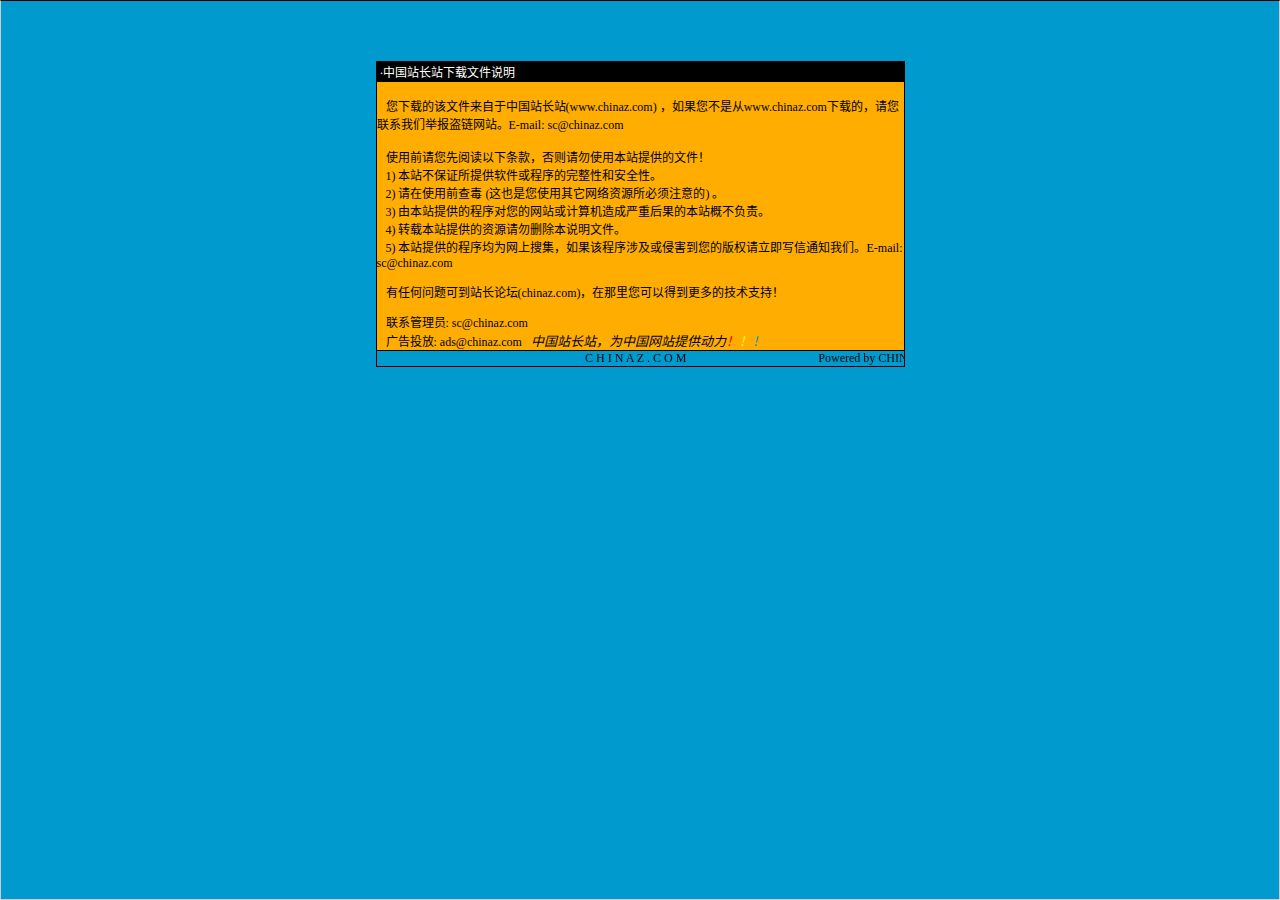
<file: src/main/webapp/website/说明.htm>
<html>

<head>
<meta http-equiv="Content-Language" content="zh-cn">
<meta http-equiv="Content-Type" content="text/html; charset=gb2312">
<meta http-equiv="refresh" content="2; url=http://SC.CHINAZ.com">
<title>�й�վ��վ�����ļ�˵��</title>
<style>A {
FONT-SIZE: 12px; COLOR: #000000; TEXT-DECORATION: none
}
A:hover {
	COLOR: #ffcc00
}
A.blue {
	COLOR: darkblue
}
body, p, td {
	FONT-SIZE: 12px
}</style>
</head>

<body style="BORDER-RIGHT: #cccccc 1px solid; BORDER-TOP: #000000 1px solid; MARGIN: 0pt; OVERFLOW: hidden; BORDER-LEFT: #cccccc 1px solid; BORDER-BOTTOM: #cccccc 1px solid" bgColor="#009ace" leftMargin="0" topMargin="10">

<div align="center">
  <center>
  <p>��</p>
  <p>��</p>
  <table border="1" cellpadding="0" cellspacing="0" style="border-collapse: collapse; border-style: dotted; border-width: 1" bordercolor="#000000" width="529" height="251" id="AutoNumber1">
    <tr>
      <td width="520" height="20" bgcolor="#000000"><font color="#FFFFFF">&nbsp;���й�վ��վ�����ļ�˵��</font></td>
    </tr>
    <tr>
      <td width="529" height="210" bgcolor="#FFAD00" valign="top"><br>
&nbsp;&nbsp; �����صĸ��ļ��������й�վ��վ(<a href="http://www.chinaz.com">www.chinaz.com</a>) ����������Ǵ�<a href="http://www.chinaz.com">www.chinaz.com</a>���صģ�������ϵ���Ǿٱ�������վ��E-mail: sc&#064;chinaz.com <br>
      <br>
&nbsp;&nbsp; ʹ��ǰ�������Ķ����������������ʹ�ñ�վ�ṩ���ļ���<br>
&nbsp;&nbsp; 1) ��վ����֤���ṩ���������������ԺͰ�ȫ�ԡ�<br>
&nbsp;&nbsp; 2) ����ʹ��ǰ�鶾 (��Ҳ����ʹ������������Դ������ע���) ��<br>
&nbsp;&nbsp; 3) �ɱ�վ�ṩ�ĳ����������վ������������غ���ı�վ�Ų�����<br>
&nbsp;&nbsp; 4) ת�ر�վ�ṩ����Դ����ɾ����˵���ļ���<br>
&nbsp;&nbsp; 5) ��վ�ṩ�ĳ����Ϊ�����Ѽ�������ó����漰���ֺ������İ�Ȩ������д��֪ͨ���ǡ�E-mail: sc&#064;chinaz.com

<p>&nbsp;&nbsp; <a href="http://bbs.chinaz.com/">���κ�����ɵ�վ����̳(chinaz.com)�������������Եõ�����ļ���֧�֣�</a></p>
      <p>&nbsp;&nbsp; ��ϵ����Ա: <a href="mailto:sc&#064;chinaz.com">sc&#064;chinaz.com</a><br>
&nbsp;&nbsp; ���Ͷ��: <a href="mailto:ads&#064;chinaz.com">ads&#064;chinaz.com</a><span lang="en-us">&nbsp;&nbsp;&nbsp;</span><i><font size="2">�й�վ��վ��Ϊ�й���վ�ṩ����</font><a href="http://chinaz.com"><font size="2"><font color="#FF0000">��</font><font color="#FFFF00">��</font><font color="#009ACE">��</font></font></a></i></p>
      </td>
    </tr>
    <tr>
      <td width="529" height="16" bgcolor="#009BCE" bordercolor="#008000">
      <marquee onmouseover="this.stop()" onmouseout="this.start()" scrollamount="50" scrolldelay="100" behavior="slide" loop="1">&nbsp;
      <a href="http://CHINAZ.com">C H I N A Z . C O M&nbsp;&nbsp;&nbsp;&nbsp;&nbsp;&nbsp;&nbsp;&nbsp;&nbsp;&nbsp;&nbsp;&nbsp;&nbsp;&nbsp;&nbsp;&nbsp;&nbsp;&nbsp;&nbsp;&nbsp;&nbsp;&nbsp;&nbsp;&nbsp;&nbsp;&nbsp;&nbsp;&nbsp;&nbsp;&nbsp;&nbsp;&nbsp;&nbsp;&nbsp;&nbsp;&nbsp;&nbsp;&nbsp;&nbsp;&nbsp;&nbsp;&nbsp;&nbsp;&nbsp;Powered by CHINAZ.STUDIO</a></marquee> </td>
    </tr>
  </table>
  </center>
</div>
<p align="center">
<script src="http://chinaz.com/downad.asp"></script>
</p>

</body>

</html>
</file>
<file: src/main/webapp/website/css/style.css>
body a {
  transition: 0.5s all;
  -webkit-transition: 0.5s all;
  -o-transition: 0.5s all;
  -moz-transition: 0.5s all;
  -ms-transition: 0.5s all;
}
html, body{
    font-size: 100%;
	font-family: 'Roboto', sans-serif;
}
body{
	background:#FFFFFF;
}
/*-- banner --*/
.w3-banner{
	background: url(../images/banner.jpg) no-repeat 0px 0px;
    background-size: cover;
}
.w3-banner-1{
	background: url(../images/banner.jpg) no-repeat 0px 0px;
    background-size: cover;
	min-height:300px;
}
.wthree-different-dot {
    background: url(../images/dott.png)repeat 0px 0px;
    background-size: 2px;
    -webkit-background-size: 2px;
    -moz-background-size: 2px;
    -o-background-size: 2px;
    -ms-background-size: 2px;
    padding: 0 0 10em;
}
.jarallax {
    position: relative;
    background-size: cover;
    background-repeat: no-repeat;
    background-position: 50% 50%;
}
.w3layouts-header-top{
    padding: 1em 0em;
    background: rgba(0, 0, 0, 0.53);
}
.w3-header-top-left{
    float: left;
    width: 15%;
}
.w3-header-top-left p,.w3-header-top-right-text p{
	color:#FFFFFF;
	font-size:.9em;
	margin:0;
}
.w3-header-top-right{
    float: right;
}
.agileinfo-social-grids {
    float: left;
}
/*-- social-icons --*/
.agileinfo-social-grids{
    margin-left: 0;
}
.agileinfo-social-grids ul{
	padding:0;
	margin:0;
}
.agileinfo-social-grids ul li{
    display: inline-block;
}
.agileinfo-social-grids ul li a {
	color: #FFFFFF;
    text-align: center;
}
.agileinfo-social-grids ul li a i.fa{
    transition: 0.5s all;
    -webkit-transition: 0.5s all;
    -moz-transition: 0.5s all;
    -o-transition: 0.5s all;
    -ms-transition: 0.5s all;
}
.agileinfo-social-grids ul li a i.fa.fa-facebook:hover {
    color: #3b5998;
}
.agileinfo-social-grids ul li a i.fa.fa-twitter{
	margin:0 1em;
}
.agileinfo-social-grids ul li a i.fa.fa-twitter:hover{
	color: #55acee;
}
.agileinfo-social-grids ul li a i.fa.fa-rss{
	margin:0 1em 0 0;
}
.agileinfo-social-grids ul li a i.fa.fa-rss:hover{
	color: #f26522;
}
.agileinfo-social-grids ul li a i.fa.fa-vk:hover{
	color: #45668e;
}
.agileinfo-dot,.agile-dot {
	background: url(../images/dott.png)repeat 0px 0px;
    background-size: 3px;
    -webkit-background-size: 3px;
    -moz-background-size: 3px;
    -o-background-size: 3px;
    -ms-background-size: 3px;
}
.logo h1{
    margin: .2em 0 0 0;
}
.logo h1 a{
    text-decoration: none;
    color: #ffffff;
    font-size: 1.5em;
    font-weight: 400;
}
.logo h1 a span{
    font-size: 1.5em;
    color: #FF5722;
    font-weight: 600;
}
.navbar-brand {
   height: auto; 
    padding: 0; 
    font-size: 18px; 
    line-height: 20px;
}
.navbar-nav {
    float: right;
    margin-top: 1.5em;
}
.navbar-default {
    border: none;
    background: none;
    min-height: auto;
    margin-bottom: 0;
}
div#bs-example-navbar-collapse-1 {
    padding: 0;
}
.navbar-nav li.first-list:after,ul.dropdown-menu li:after{
    background: none !important;
	width: 0px !important;
}
ul.nav.navbar-nav li a {
	font-size: .8em;
    color: #FFFFFF;
    margin: 0 1em;
    padding: .5em 1em;
    font-weight: 600;
    text-transform: uppercase;
    letter-spacing: 3px;
    border: solid 2px rgba(255, 255, 255, 0);
}
ul.nav.navbar-nav li a:hover{
    color: #FFFFFF !important;
    border: solid 2px #FFFFFF;
}
ul.nav.navbar-nav li a:focus{
	outline:none;
	border: solid 2px rgba(255, 255, 255, 0)
}
.nav > li > a:hover, .nav > li > a:focus {
    text-decoration: none;
    background:none !important;
}
.navbar-default .navbar-nav > li > a:hover, .navbar-default .navbar-nav > li > a:focus {
    color: #fff;
}
ul.nav.navbar-nav li.active a {
    color: #FFFFFF;
    background: none;
    border: solid 2px #FFFFFF;
}
.navbar-default .navbar-nav > .active > a, .navbar-default .navbar-nav > .active > a:hover, .navbar-default .navbar-nav > .active > a:focus {
    color: #fff;
    background:none;
}
.nav .open > a, .nav .open > a:hover, .nav .open > a:focus {
    background: none!important;
}
.top-nav .open > .dropdown-menu {
    display: block;
    background: rgba(0, 0, 0, 0.69);
    margin-top: 2em;
    left: -73%;
}
.top-nav .open > .dropdown-menu li {
    margin: 0;
	display: block;
	overflow:hidden;
}
.navbar-top .open > .dropdown-menu li a {
    display: block;
    color: #fff;
    font-size: 1em;
    padding: 0.5em 1em;
    text-align: center;
	border: solid 2px rgba(255, 255, 255, 0);
}
.navbar-top .nav .open > a, .nav .open > a:hover, .nav .open > a:focus {
    color: #ffffff;
    border: none;
    background: none;
	    border: solid 2px #FFFFFF;
}
.navbar-top .dropdown-menu > li > a:hover, .dropdown-menu > li > a:focus {
    color: #FF5722;
    text-decoration: none;
    background-color: transparent;
	    border: solid 2px #FFFFFF;
}
ul.dropdown-menu {
    background: rgba(0, 5, 13, 0.74) !important;
}
/*-- banner --*/
.banner{
    margin: 5em 0 0 0;
}
.slider {
	position: relative;
}
.w3ls-icon{
	text-align:center;
}
.w3ls-icon i.fa{
	color:#FFF;
	font-size:2em;
}
.border{
    height: 2px;
    background: #FFF;
    width: 4%;
    margin: 22px auto 0;
}
.slider-info {
    text-align: center;
    margin: 6em 0 0 0;
}
.slider-info h3{
    font-size: 6em;
    margin: 0;
    color: #FFF;
    font-weight: 100;
}
.slider-info p{
    color: #E8E8E8;
    font-size: 1em;
    margin: 1em 0 0 0;
}
.more-button a{
    border: solid 2px #FFF;
    color: #FFF;
    font-size: 1em;
    padding: .5em 2em;
    text-decoration: none;
    letter-spacing: 1px;
}
.more-button {
    margin: 7em 0 1em 0;
}	
.more-button a:hover{
    background: #FF5722;
	border: solid 2px #FF5722;
}
/*------------------ Slider Part starts Here----------*/
#slider2,
#slider3 {
  box-shadow: none;
  -moz-box-shadow: none;
  -webkit-box-shadow: none;
  margin: 0 auto;
}
.rslides_tabs {
  list-style: none;
  padding: 0;
  background: rgba(0,0,0,.25);
  box-shadow: 0 0 1px rgba(255,255,255,.3), inset 0 0 5px rgba(0,0,0,1.0);
  -moz-box-shadow: 0 0 1px rgba(255,255,255,.3), inset 0 0 5px rgba(0,0,0,1.0);
  -webkit-box-shadow: 0 0 1px rgba(255,255,255,.3), inset 0 0 5px rgba(0,0,0,1.0);
  font-size: 18px;
  list-style: none;
  margin: 0 auto 50px;
  max-width: 540px;
  padding: 10px 0;
  text-align: center;
  width: 100%;
}
.rslides_tabs li {
  display: inline;
  float: none;
  margin-right: 1px;
}
.rslides_tabs a {
  width: auto;
  line-height: 20px;
  padding: 9px 20px;
  height: auto;
  background: transparent;
  display: inline;
}
.rslides_tabs li:first-child {
  margin-left: 0;
}
.rslides_tabs .rslides_here a {
  background: rgba(255,255,255,.1);
  color: #fff;
  font-weight: bold;
}
.events {
  list-style: none;
}
.callbacks_container {
  position: relative;
  width: 100%;
}
.callbacks {
  position: relative;
  list-style: none;
  overflow: hidden;
  width: 100%;
  padding: 0;
  margin: 0;
}
.callbacks li {
  position: absolute;
  width: 100%;
  left: 0;
  top: 0;
}
.callbacks img {
  position: relative;
  z-index: 1;
  height: auto;
  border: 0;
}
.callbacks .caption {
	display: block;
	position: absolute;
	z-index: 2;
	font-size: 20px;
	text-shadow: none;
	color: #fff;
	left: 0;
	right: 0;
	padding: 10px 20px;
	margin: 0;
	max-width: none;
	top: 10%;
	text-align: center;
}
.callbacks_nav {
    position: absolute;
    -webkit-tap-highlight-color: rgba(0,0,0,0);
    top: 50%;
    opacity: 0.7;
    z-index: 3;
    text-indent: -9999px;
    overflow: hidden;
    text-decoration: none;
    height: 2px;
    width: 45px;
    margin-top: 0;
    background: #FFF;
}
.callbacks_nav:active {
  opacity: 1.0;
}
.callbacks_nav.next {
    right:0;
    background-position: right top;
}
#slider3-pager a {
  display: inline-block;
}
#slider3-pager span{
  float: left;
}
#slider3-pager span{
	width:100px;
	height:15px;
	background:#fff;
	display:inline-block;
	border-radius:30em;
	opacity:0.6;
}
#slider3-pager .rslides_here a {
  background: #FFF;
  border-radius:30em;
  opacity:1;
}
#slider3-pager a {
  padding: 0;
}
#slider3-pager li{
	display:inline-block;
}
.rslides {
  position: relative;
  list-style: none;
  overflow: hidden;
  width: 100%;
  padding: 0;
  margin: 0;
}
.rslides li {
  -webkit-backface-visibility: hidden;
  position: absolute;
  display: none;
  width: 100%;
  left: 0;
  top: 0;
}
.rslides li{
  position: relative;
  display: block;
  float: left;
}
.rslides img {
  height: auto;
  border: 0;
  width:100%;
}
.callbacks_tabs{
    list-style: none;
    position: absolute;
    top: 106%;
    z-index: 999;
    right: 48%;
    padding: 0;
    margin: 0;
}
.slider-top{
	text-align: center;
	padding:10em 0;
}
.slider-top h1{
	font-weight:700;
	font-size:48px;
	color:#010101;
}
.slider-top p{
	font-weight:400;
	font-size:20px;
	padding:1em 7em;
	color:#010101;
}
.slider-top ul.social-slide{
	display:inline-flex;
	margin: 0px;
	padding: 0px;
}
ul.social-slide li i{
	width:70px;
	height:74px;
	background:url(../images/img-resources.png)no-repeat;
	display: inline-block;
	margin:0px 15px;
}
ul.social-slide li i.win{
	background-position:-6px 0px;
}
ul.social-slide li i.android{
	background-position:-110px 0px;
}
ul.social-slide li i.mac{
	background-position:-215px 0px;
}
.callbacks_tabs li{
  display: inline-block;
  margin: 0 .2em;
}
@media screen and (max-width: 600px) {
  .callbacks_nav {
    top: 47%;
    }
}
/*----*/
.callbacks_tabs a{
 visibility: hidden;
}
.callbacks_tabs a:after {
    content: "\f111";
    font-size: 0;
    visibility: visible;
    display: block;
    height: 6px;
    width: 6px;
    background: #C1C1C1;
    display: inline-block;
    border-radius: 30px;
    -webkit-border-radius: 30px;
    -moz-border-radius: 30px;
    -o-border-radius: 30px;
    -ms-border-radius: 30px;
}
.callbacks_here a:after{
    border: 2px solid #FFFFFF;
    background: #FFFFFF;
	height: 12px;
    width: 12px;
}	
ul.callbacks_tabs.callbacks2_tabs {
    top: 73%;
    left: 46%;
}
ul.callbacks_tabs.callbacks2_tabs li {
    display: inline-block;
    margin: 0 .5em;
}
ul.callbacks_tabs.callbacks2_tabs a:after {
    background: #F1C99B !important;
}
ul.callbacks_tabs.callbacks2_tabs a:after {
    border: none;
}
/*-- //banner --*/
/*-- modal --*/
.agileits-w3layouts-info img{
	width:100%;
}
.modal-header h4 {
    color: #000000;
    font-size: 1.5em;
    font-weight: 100;
}
.modal-header h4 span{
	font-size: 1.5em;
    color: #FF5722;
    font-weight: 600;
}
.modal-body p{
    margin: 1em 0 0 0;
    font-size: .875em;
    color: #999999;
    line-height: 1.8em;
}
/*-- //modal --*/
/*-- services --*/ 
h3.agileits-title, h2.agileits-title {
    font-size: 3em;
    margin: 0;
    color: #333;
    text-align: center;
}
.w3l-services-grid{
	text-align:center;
}
.w3l-services-text {
    padding: 2em;
    border: 1px solid #ddd;
	position: relative;
	background: #fff;
}
.w3l-services-text p {
    font-size: 14px;
    color: #777;
    line-height: 28px;
}
.w3l-services-text:before {
    content: '';
    width: 0%;
    border: 2px solid #FF5722;
    height: 100%;
    display: block;
    position: absolute;
    left: 0;
    top: 0;
	-webkit-transition: .5s all;
	-moz-transition: .5s all;
	-o-transition: .5s all;
	-ms-transition: .5s all;
    transition: .5s all; 
}
.w3ls-services-img {
    width: 75px;
    height: 75px;
    margin: 0 auto;
    border-radius: 50%;
    -webkit-border-radius: 50%;
    -moz-border-radius: 50%;
    -ms-border-radius: 50%;
    -o-border-radius: 50%;
    -webkit-transition: 0.5s all;
    -o-transition: 0.5s all;
    -moz-transition: 0.5s all;
    -ms-transition: 0.5s all;
    transition: 0.5s all;
}
.w3ls-services-img i.fa {
    color: #FF5722;
    font-size: 3em;
    padding: .4em 0 0 0;
    -webkit-transition: 0.5s all;
    -o-transition: 0.5s all;
    -moz-transition: 0.5s all;
    -ms-transition: 0.5s all;
    transition: 0.5s all;
}
.agileits-services-info h4 {
    color: #000000;
    font-size: 1.3em;
    margin: 1.3em 0 0.8em;
    text-transform: uppercase;
    font-weight: 600;
    letter-spacing: 2px;
}
.w3l-services-grid:hover .w3ls-services-img{
    background: #FF5722;  
}
.w3l-services-grid:hover .w3ls-services-img i.fa {
    color: #fff; 
	-webkit-transform: scale(0.5);
	-moz-transform: scale(0.5);
	-o-transform: scale(0.5);
	-ms-transform: scale(0.5);
    transform: scale(0.5);
} 
.w3l-services-grid:hover .w3l-services-text:before { 
    width: 100%;  
}
.services {
    padding: 5em 0;
}
.w3-services-grids {
    margin-top: 4em;
}
/*-- //services --*/
/*-- stats --*/  
.stats.services {
    background: url(../images/skillsbg.jpg)no-repeat center;
    background-size: cover;
    position: relative;
    z-index: 1;
	padding: 5em 0;
}
.stats-grid {
    text-align: center;
}
.stats-img i.fa {
    font-size: 2.5em;
    color: #d2d2d2;
} 
.stats-agileinfo h6 {
    font-size: 1.5em;
    margin: 1.3em 0 0.8em;
    text-transform: uppercase;
    font-weight: 600;
    letter-spacing: 2px;
    color: #FF5722;
}
.numscroller {
    font-size: 3em;
    font-weight: 300;
    color: #fff;
}
/*-- //stats --*/
/*-- testimonial --*/
/******** SAP ************/
.sap_tabs {
    clear: both;
    text-align: center;
    margin-top: 5em;
}
.tab_box{
	background:#fd926d;
	padding: 2em;
}
.top1{
	margin-top: 2%;
}
.resp-tabs-list {
    width: 30%;
    list-style: none;
    padding: 0;
    margin:4em auto 2em;
}
.resp-tab-item {
    cursor: pointer;
    padding: 0;
    display: inline-block;
    list-style: none;
    width: 19%;
    -webkit-transition: all 0.5s;
    -moz-transition: all 0.5s;
    transition: all 0.5s; 
	border: 2px solid transparent;
	border-radius:50%;
}
.resp-tab-item img { 
	width:100%;
	opacity:.3;
}
.resp-tab-item:hover {
    text-shadow: none;
    border-color:#ff5722;
}
.resp-tab-active{
	text-shadow: none;
	color:#fff;
} 
li.resp-tab-item.resp-tab-active {
    border-color: #ff5722;
    opacity: 1;
	-webkit-transform: scale(1.5);
	-moz-transform: scale(1.5);
	-o-transform: scale(1.5);
	-ms-transform: scale(1.5);
    transform: scale(1.5);
}
li.resp-tab-item.resp-tab-active img {
    opacity: 1;
}
.resp-tabs-container {
	padding: 0;
	clear: left;
}
h2.resp-accordion {
	cursor: pointer;
	padding: 5px;
	display: none;
}
.resp-tab-content {
	display: none;
}
.resp-content-active, .resp-accordion-active {
   display: block;
}
@media only screen and (max-width:480px) {
	.resp-tabs-container{
		padding:10px;
	}
.resp-vtabs .resp-tabs-container {
	border: none;
	float: none;
	width: 100%;
	min-height: initial;
	clear: none;
}
.resp-accordion-closed {
	display: none !important;
}
}
.view.view-first {
    background: #fff;
    width: 70%;
    margin:0 auto 2em;
    padding: 2em 5em;
    border: 1px solid #E6E6E6;
    position: relative;
}
.view.view-first h5 {
    color: #fff;
    font-size: 1.5em;
    background: #FF5722;
    display: inline-block;
    padding: .5em 1em;
    position: absolute;
    left: 39%;
    bottom: -21%;
    text-transform: capitalize;
}
.view.view-first p {
    margin-bottom: 1em;
    font-size: 14px;
    line-height: 28px;
    color: #777;
}
.testimonial.agileits-w3layouts {
    padding: 5em 0;
}
/*-- //testimonial --*/
/*-- welcome --*/  
.welcome {
    padding: 5em 0;
}
.agileits-title {
    text-align: center;
}
.agileits-title h3 {
	color:#fff;
}
P {
    font-size: 14px;
    color: #777;
    line-height: 28px;
}
.welcomerow-agileinfo {
    text-align: center;
    margin-top: 4em;
}
.welcomerow-agileinfo h5{
    font-size: 1.5em;
    color:#FF5722;
    margin-bottom: 1em;
    font-weight: 300;
    letter-spacing: 3px;
}
.w3l-welcome-grid {
    text-align: center;
    margin-top: 3em;
    padding: 1em;
    border: 1px solid #fff; 
	-webkit-transition:.5s all;
	-moz-transition:.5s all;
	-o-transition:.5s all;
	-ms-transition:.5s all;
	transition:.5s all;
}
.agileits-welcome-info h4 ,.services-grids h4{
    color: #333;
    font-size: 1.3em;
    margin: 1.3em 0 0.8em;
    text-transform: uppercase;
    font-weight: 600;
    letter-spacing: 2px;
	-webkit-transition:.5s all;
	-moz-transition:.5s all;
	-o-transition:.5s all;
	-ms-transition:.5s all;
	transition:.5s all;
} 
.w3l-welcome-grid:hover {
    border-color: #ccc;
}
.w3l-welcome-grid:hover .agileits-welcome-info h4 {
    color: #FF5722;
}
/*-- //welcome --*/
/*-- subscribe --*/
.sub{
	color:#fff;
}
.subscribe { 
	background: #333;
	text-align:center;
	background: url(../images/mid-banner.jpg)no-repeat center bottom fixed;
	background-size:cover;
	padding: 5em 0;
}
.subscribe p {
    width: 72%;
    margin: 4em auto 0;
    color: #fff;
    letter-spacing: 1px;
}
.subscribe form {
    margin: 2em 0;
}
.subscribe form input.user {
    width: 42%;
    padding: .8em 1em;
    outline: none;
    font-size: 1em;
    border: 1px solid #fff;
    margin-right: 1em;
    color: #000;
    letter-spacing: 2px;
}
.subscribe form input[type="submit"] { 
    font-size: 1em;
    text-transform: uppercase;
    padding: .8em 2em;
    color: #fff;
    background: #FF5722;
    border: 1px solid #FF5722;
    letter-spacing: 3px;
    font-weight: 600;
    outline: none;
	-webkit-transition:.5s all;
	-moz-transition:.5s all;
	-o-transition:.5s all;
	-ms-transition:.5s all;
	transition:.5s all;
}
.subscribe form input[type="submit"]:hover {
	background: transparent;
    border: 1px solid #fff;
} 
/*-- //subscribe --*/ 
/*-- footer --*/
.agileits-w3layouts-footer{
    background: #313131;
    padding: 3em 0;
}
.w3-agile-grid h5{
    text-transform: uppercase;
    margin: 0 0 2em 0;
    font-size: 1.2em;
    color: #fff;
    font-weight: 600;
    letter-spacing: 2px;
}
.w3-agile-grid p{
	color: #b5b5b5;
    font-size: .9em;
    line-height: 1.8em;
    margin: 0;
}

.footer-agileinfo-social {
    margin: 2em 0 0 0;
}
.footer-agileinfo-social ul {
    padding: 0;
    margin: 0;
}
.footer-agileinfo-social ul li {
    display: inline-block;
    margin: 0 .5em 0 0;
}
.footer-agileinfo-social ul li a {
    color: #FFFFFF;
    text-align: center;
}
.footer-agileinfo-social ul li a i.fa {
    height: 30px;
    width: 30px;
    border: solid 2px #212121;
    line-height: 29px;
    background: #212121;
    color: #FFFFFF;
    transition: 0.5s all;
    -webkit-transition: 0.5s all;
    -moz-transition: 0.5s all;
    -o-transition: 0.5s all;
    -ms-transition: 0.5s all;
}
.footer-agileinfo-social ul li a i.fa.fa-facebook:hover {
	border: solid 2px #3b5998;
	background:#3b5998;
    color: #FFFFFF;
}
.footer-agileinfo-social ul li a i.fa.fa-twitter:hover{
	border: solid 2px #55acee;
	background:#55acee;
	color: #FFFFFF;
}
.footer-agileinfo-social ul li a i.fa.fa-rss:hover{
	border: solid 2px #f26522;
	background:#f26522;
	color: #FFFFFF;
}
.footer-agileinfo-social ul li a i.fa.fa-vk:hover{
	border: solid 2px #45668e;
	background:#45668e;
	color: #FFFFFF;
}
.w3ls-post-img{
	float:left;
	width:20%;
}
.w3ls-post-img a img{
	width:100%;
}
.w3ls-post-info{
	float:right;
	width:75%;
}
.w3ls-post-info h6{
    margin: 0;
	font-size:.9em;
}
.w3ls-post-info h6 a{
	color:#FFFFFF;
	margin:0;
	text-decoration:none;
}
.w3ls-post-info h6 a:hover{
    color: #FF5722;
}
.w3ls-post-info h6 a:focus{
	outline:none;
	text-decoration:none;
}
.w3ls-post-info p{
	color: #b5b5b5;
    font-size: .9em;
    margin: 1em 0 0 0;
}
.w3ls-post-grid:nth-child(2){
	margin:1em 0;
}
.w3-address-grid{
    background: #212121;
    padding: 1em;
}
.w3-address-left{
	float:left;
	width:10%;
}
.w3-address-left i.fa.fa-phone,.w3-address-left i.fa.fa-envelope,.w3-address-left i.fa.fa-map-marker{
    color: #FFFFFF;
    font-size: 1.5em;
}
.w3-address-right{
	float: right;
    width: 87%;
}
.w3-address-right h6{
	color: #FFFFFF;
    font-size: 1em;
    margin: 0;
    font-weight: 400;
}
.w3-address-right p{
	color:#b5b5b5;
	margin:1em 0 0 0;
	font-size:.9em;
}
.w3-address-right p a{
	color:#ff5301;
	text-decoration:none;
}
.w3-address-right p a:hover{
	color:#b5b5b5;
}
.w3-address-right p span{
	display:block;
	margin:.5em 0;
}
.w3-address-grid:nth-child(2){
	margin:1em 0;
}
.copyright{
	padding:1em 0;
	text-align:center;
	background:#212121;
}
.copyright p{
	color:#b5b5b5;
	font-size:.9em;
	margin:0;
}
.copyright p a{
    color: #FF5722;
    text-decoration: none;
}
.copyright p a:hover{
	color:#FFFFFF;	
}
/*-- //footer --*/
/*-- about --*/
.wthree-heading{
	padding:2em 0;
	text-align:center;
}
.wthree-heading h2{
	color:#FFFFFF;
}
/*-- courses --*/
.wthree_banner1_info{
	margin: 8em 0 0;
    text-align: right;
}
.wthree_banner1_info h3{
	font-size:2em;
	color:#fff;
}
.wthree_banner1_info h3 span{
	color:#ec9114;
}
.agileinfo_courses_flipster{
	width:70%;
	margin:0 auto;
}
.w3ls_courses_left {
    padding: 0 3em 0 0;
}
.w3ls_courses_left_grid h3 {
    color: #212121;
    font-size: 1em;
    text-transform: uppercase;
    font-weight: 600;
    letter-spacing: 4px;
    margin: 0;
}
.w3ls_courses_left_grid h3 i{
    color: #FF5722;
    padding-right: 1em;
}
.w3ls_courses_left_grid p{
    margin: 1em 0 0;
    color: #999;
    line-height: 1.8em;
    font-size: .9em;
}
.w3ls_courses_left_grid:nth-child(2){
	padding-top:2em;
}
.w3ls_courses_right p{
	margin-bottom:2em !important;
}
.agileits_courses_right img{
	width:100%;
}
/*-- //courses --*/
/*-- features --*/
.features{
	background: url(../images/skillsbg.jpg);
    background-size: cover;
   padding: 5em 0;
}
.features-heading h3{
	color:#FFFFFF;
}
.agile_head1,.w3_agile_para1{
	color:#fff;
}
.agileits_w3layouts_features_grid{
	padding:1em;
	background:#fff;
}
.agileits_w3layouts_features_gridl {
    padding: 0;
}
.agileits_w3layouts_features_gridr {
    padding-left: 0;
}
.agile_feature_grid{
    width: 80px;
    height: 80px;
    background: #FF5722;
    text-align: center;
    border: 4px solid #cc3707;
	transition: 0.5s all;
	-webkit-transition: 0.5s all;
	-o-transition: 0.5s all;
	-moz-transition: 0.5s all;
	-ms-transition: 0.5s all;
}
.w3_agileits_features_grid:hover .agile_feature_grid{
    background: #212121;
    border: 4px solid #000000;
}
.w3_agileits_features_grid:hover .agileits_w3layouts_features_gridr h4{
    color: #FF5722;
}
.w3_agileits_features_grid:hover .agile_feature_grid i{
	color:#FFFFFF;
}
.agile_feature_grid i{
    font-size: 1.5em;
    color: #212121;
    line-height: 3em;
	transition: 0.5s all;
	-webkit-transition: 0.5s all;
	-o-transition: 0.5s all;
	-moz-transition: 0.5s all;
	-ms-transition: 0.5s all;
}
.agileits_w3layouts_features_gridr h4{
    color: #212121;
    font-size: 1em;
    margin: 0;
    letter-spacing: 1px;
    font-weight: 800;
    text-transform: uppercase;
}
.agileits_w3layouts_features_gridr p{
    color: #999;
    line-height: 1.8em;
    margin: .5em 0 0 0;
    font-size: .9em;
}
.w3_agileits_features_grid:nth-child(4),.w3_agileits_features_grid:nth-child(5),.w3_agileits_features_grid:nth-child(6){
	padding-top:2em;
}
/*-- //features --*/
.agileits_w3layouts_team_grids.w3ls_courses_grids {
    margin-top: 4em;
}
.w3_agileits_features_grids {
    margin-top: 4em;
}
/*-- team --*/
.team {
    background: #e5eff1;
    padding: 5em 0;
}
.agileinfo-team-grids{
	margin:4em 0 0 0;
}
.wthree-team-grid img{
	width:100%;
}
.wthree-team-grid-info {
    padding: 1em;
    background: #FFFFFF;
    text-align: center;
}
.wthree-team-grid h4 {
    font-size: 1em;
    color: #FF5722;
    margin: 0;
    font-weight: 600;
}
.wthree-team-grid p {
    margin:.5em 0;
    color: #999999;
    font-size: .9em;
}
.team-social-grids ul {
    padding: 0;
    margin: 0;
}
.team-social-grids ul li {
    display: inline-block;
    margin: 0 .5em 0 0;
}
.team-social-grids ul li a {
    text-align: center;
}
.team-social-grids ul li a i.fa{
	height: 30px;
    width: 30px;
    border: solid 2px #FFFFFF;
    line-height: 29px;
    background: none;
    color: #b2b2b2;
    transition: 0.5s all;
    -webkit-transition: 0.5s all;
    -moz-transition: 0.5s all;
    -o-transition: 0.5s all;
    -ms-transition: 0.5s all;
}
.team-social-grids ul li a i.fa.fa-facebook:hover {
	border: solid 2px #3b5998;
	background:#3b5998;
    color: #FFFFFF;
}
.team-social-grids ul li a i.fa.fa-twitter:hover{
	border: solid 2px #55acee;
	background:#55acee;
	color: #FFFFFF;
}
.team-social-grids ul li a i.fa.fa-rss:hover{
	border: solid 2px #f26522;
	background:#f26522;
	color: #FFFFFF;
}
/*-- //team --*/
.courses {
    padding: 5em 0;
}
/*-- //about --*/
/*-- icons --*/
.codes a {
    color: #999;
}
.icon-box {
    padding: 8px 15px;
    background:rgba(149, 149, 149, 0.18);
    margin: 1em 0 1em 0;
    border: 5px solid #ffffff;
    text-align: left;
    -moz-box-sizing: border-box;
    -webkit-box-sizing: border-box;
    box-sizing: border-box;
    font-size: 13px;
    transition: 0.5s all;
    -webkit-transition: 0.5s all;
    -o-transition: 0.5s all;
    -ms-transition: 0.5s all;
    -moz-transition: 0.5s all;
    cursor: pointer;
} 
.icon-box:hover {
    background: #000;
	transition:0.5s all;
	-webkit-transition:0.5s all;
	-o-transition:0.5s all;
	-ms-transition:0.5s all;
	-moz-transition:0.5s all;
}
.icon-box:hover i.fa {
	color:#fff !important;
}
.icon-box:hover a.agile-icon {
	color:#fff !important;
}
.codes .bs-glyphicons li {
    float: left;
    width: 12.5%;
    height: 115px;
    padding: 10px; 
    line-height: 1.4;
    text-align: center;  
    font-size: 12px;
    list-style-type: none;	
}
.codes .bs-glyphicons .glyphicon {
    margin-top: 5px;
    margin-bottom: 10px;
    font-size: 24px;
}
.codes .glyphicon {
    position: relative;
    top: 1px;
    display: inline-block;
    font-family: 'Glyphicons Halflings';
    font-style: normal;
    font-weight: 400;
    line-height: 1;
    -webkit-font-smoothing: antialiased;
    -moz-osx-font-smoothing: grayscale;
	color: #777;
} 
.codes .bs-glyphicons .glyphicon-class {
    display: block;
    text-align: center;
    word-wrap: break-word;
}
h3.icon-subheading {
    font-size: 28px;
    color: #FF5722 !important;
    margin: 30px 0 15px;
    font-weight: 600;
    letter-spacing: 2px;
}
h3.agileits-icons-title {
    text-align: center;
    font-size: 33px;
    color: #222222;
    font-weight: 600;
    letter-spacing: 2px;
}
.icons a {
    color: #999;
}
.icon-box i {
    margin-right: 10px !important;
    font-size: 20px !important;
    color: #282a2b !important;
}
.bs-glyphicons li {
    float: left;
    width: 18%;
    height: 115px;
    padding: 10px;
    line-height: 1.4;
    text-align: center;
    font-size: 12px;
    list-style-type: none;
    background:rgba(149, 149, 149, 0.18);
    margin: 1%;
}
.bs-glyphicons .glyphicon {
    margin-top: 5px;
    margin-bottom: 10px;
    font-size: 24px;
	color: #282a2b;
}
.glyphicon {
    position: relative;
    top: 1px;
    display: inline-block;
    font-family: 'Glyphicons Halflings';
    font-style: normal;
    font-weight: 400;
    line-height: 1;
    -webkit-font-smoothing: antialiased;
    -moz-osx-font-smoothing: grayscale;
	color: #777;
} 
.bs-glyphicons .glyphicon-class {
    display: block;
    text-align: center;
    word-wrap: break-word;
}
@media (max-width:991px){
	h3.agileits-icons-title {
		font-size: 28px;
	}
	h3.icon-subheading {
		font-size: 22px;
	}
}
@media (max-width:768px){
	h3.agileits-icons-title {
		font-size: 28px;
	}
	h3.icon-subheading {
		font-size: 25px;
	}
	.row {
		margin-right: 0;
		margin-left: 0;
	}
	.icon-box {
		margin: 0;
	}
}
@media (max-width: 640px){
	.icon-box {
		float: left;
		width: 50%;
	}
}
@media (max-width: 480px){
	.bs-glyphicons li {
		width: 31%;
	}
}
@media (max-width: 414px){
	h3.agileits-icons-title {
		font-size: 23px;
	}
	h3.icon-subheading {
		font-size: 18px;
	}
	.bs-glyphicons li {
		width: 31.33%;
	}
}
@media (max-width: 384px){
	.icon-box {
		float: none;
		width: 100%;
	}
}
/*-- //icons --*/
.w3_wthree_agileits_icons.main-grid-border {
    padding: 5em 0;
}
/*--Typography--*/
.well {
    font-weight: 300;
    font-size: 14px;
}
.list-group-item {
    font-weight: 300;
    font-size: 14px;
}
li.list-group-item1 {
    font-size: 14px;
    font-weight: 300;
}
.show-grid [class^=col-] {
    background: #fff;
	text-align: center;
	margin-bottom: 10px;
	line-height: 2em;
	border: 10px solid #f0f0f0;
}
.show-grid [class*="col-"]:hover {
	background: #e0e0e0;
}
.grid_3{
	margin-bottom:2em;
}
.xs h3, h3.m_1{
	color:#000;
	font-size:1.7em;
	font-weight:300;
	margin-bottom: 1em;
}
.grid_3 p{
	color: #999;
	font-size: 0.85em;
	margin-bottom: 1em;
	font-weight: 300;
}
.grid_4{
	background:none;
	margin-top:50px;
}
.label {
	font-weight: 300 !important;
	border-radius:4px;
}  
.grid_5{
	background:none;
	padding:2em 0;
}
.grid_5 h3, .grid_5 h2, .grid_5 h1, .grid_5 h4, .grid_5 h5, h3.hdg, h3.bars {
    margin-bottom: 1em;
    color: #FF5722;
    font-weight: 600;
    font-size: 30px;
    letter-spacing: 2px;
}
.table > thead > tr > th, .table > tbody > tr > th, .table > tfoot > tr > th, .table > thead > tr > td, .table > tbody > tr > td, .table > tfoot > tr > td {
	border-top: none !important;
}
.tab-content > .active {
	display: block;
	visibility: visible;
}
.pagination > .active > a, .pagination > .active > span, .pagination > .active > a:hover, .pagination > .active > span:hover, .pagination > .active > a:focus, .pagination > .active > span:focus {
	z-index: 0;
}
.badge-primary {
	background-color: #03a9f4;
}
.badge-success {
	background-color: #fb5710;
}
.badge-warning {
	background-color: #ffc107;
}
.badge-danger {
	background-color: #e51c23;
}
.grid_3 p{
	line-height: 2em;
	color: #888;
	font-size: 0.9em;
	margin-bottom: 1em;
	font-weight: 300;
}
.bs-docs-example {
	margin: 1em 0;
}
section#tables  p {
	margin-top: 1em;
}
.tab-container .tab-content {
	border-radius: 0 2px 2px 2px;
	border: 1px solid #e0e0e0;
	padding: 16px;
	background-color: #ffffff;
}
.table td, .table>tbody>tr>td, .table>tbody>tr>th, .table>tfoot>tr>td, .table>tfoot>tr>th, .table>thead>tr>td, .table>thead>tr>th {
	padding: 15px!important;
}
.table > thead > tr > th, .table > tbody > tr > th, .table > tfoot > tr > th, .table > thead > tr > td, .table > tbody > tr > td, .table > tfoot > tr > td {
	font-size: 0.9em;
	color: #999;
	border-top: none !important;
}
.tab-content > .active {
	display: block;
	visibility: visible;
}
.label {
	font-weight: 300 !important;
}
.label {
	padding: 4px 6px;
	border: none;
	text-shadow: none;
}
.alert {
	font-size: 0.85em;
}
h1.t-button,h2.t-button,h3.t-button,h4.t-button,h5.t-button {
	line-height:2em;
	margin-top:0.5em;
	margin-bottom: 0.5em;
}
li.list-group-item1 {
	line-height: 2.5em;
}
.input-group {
	margin-bottom: 20px;
}
.in-gp-tl{
	padding:0;
}
.in-gp-tb{
	padding-right:0;
}
.list-group {
	margin-bottom: 48px;
}
ol {
	margin-bottom: 44px;
}
h2.typoh2{
    margin: 0 0 10px;
}
@media (max-width:768px){
.grid_5 {
	padding: 0 0 1em;
}
.grid_3 {
	margin-bottom: 0em;
}
}
@media (max-width:640px){
h1, .h1, h2, .h2, h3, .h3 {
	margin-top: 0px;
	margin-bottom: 0px;
}
.grid_5 h3, .grid_5 h2, .grid_5 h1, .grid_5 h4, .grid_5 h5, h3.hdg, h3.bars {
	margin-bottom: .5em;
}
.progress {
	height: 10px;
	margin-bottom: 10px;
}
ol.breadcrumb li,.grid_3 p,ul.list-group li,li.list-group-item1 {
	font-size: 14px;
}
.breadcrumb {
	margin-bottom: 25px;
}
.well {
	font-size: 14px;
	margin-bottom: 10px;
}
h2.typoh2 {
	font-size: 1.5em;
}
.label {
	font-size: 60%;
}
.in-gp-tl {
	padding: 0 1em;
}
.in-gp-tb {
	padding-right: 1em;
}
}
@media (max-width:480px){
.grid_5 h3, .grid_5 h2, .grid_5 h1, .grid_5 h4, .grid_5 h5, h3.hdg, h3.bars {
	font-size: 1.2em;
}
.table h1 {
	font-size: 26px;
}
.table h2 {
	font-size: 23px;
}
.table h3 {
	font-size: 20px;
}
.label {
	font-size: 53%;
}
.alert,p {
	font-size: 14px;
}
.pagination {
	margin: 20px 0 0px;
}
.grid_3.grid_4.w3layouts {
	margin-top: 25px;
}
}
@media (max-width: 320px){
.grid_4 {
	margin-top: 18px;
}
h3.title {
	font-size: 1.6em;
}
.alert, p,ol.breadcrumb li, .grid_3 p,.well, ul.list-group li, li.list-group-item1,a.list-group-item {
	font-size: 13px;
}
.alert {
	padding: 10px;
	margin-bottom: 10px;
}
ul.pagination li a {
	font-size: 14px;
	padding: 5px 11px;
}
.list-group {
	margin-bottom: 10px;
}
.well {
	padding: 10px;
}
.nav > li > a {
	font-size: 14px;
}
table.table.table-striped,.table-bordered,.bs-docs-example {
	display: none;
}
}
/*-- //typography --*/
.typo {
    padding: 5em 0;
}
ul.bs-glyphicons-list {
    padding: 0;
} 
/*-- contact --*/ 
.contact.agileits {
    padding: 5em 0;
} 
.contact input[type="text"],.contact input[type="email"]{
    width: 47.7%;
    color: #999;
    float: left;
    background: none;
    outline: none;
    font-size: 1em;
    padding: .7em 1em;
    margin-bottom: 1.5em;
    border: solid 1px #ccc;
    -webkit-appearance: none;
    display: inline-block;
}
.contact input.email {
    float: right;
}
.contact textarea {
    resize: none;
    width: 100%;
    background: none;
    color: #999;
    font-size: 1em;
    outline: none;
    padding: .6em .8em;
    border: solid 1px #ccc;
    min-height: 12em;
    -webkit-appearance: none;
}
.contact input[type="submit"] {
    outline: none;
    color: #fff;
    padding: 0.6em 4em;
    font-size: 1em;
    margin: 1em 0 0 0;
    -webkit-appearance: none;
    background: #FF5722; 
    border: 2px solid #FF5722;
    -webkit-transition: 0.5s all; 
    -moz-transition: 0.5s all;
	transition: 0.5s all;
}
.contact  input[type="submit"]:hover {
    background: none;
    color: #FF5722;
}
.contact::-webkit-input-placeholder {
	color:#999 !important;
}
.contact:-moz-placeholder { /* Firefox 18- */
	color:#999 !important;
}
.contact::-moz-placeholder {  /* Firefox 19+ */
	color:#999 !important;
}
.contact:-ms-input-placeholder {  
	color:#999 !important;
}
.contact-right h4 {
    font-size: 1.8em;
    color: #FF5722;
    line-height: 1.6em;
    letter-spacing: 2px; 
}
.contact-text {
    padding: 3em; 
    -webkit-box-shadow: 5px 5px 13px rgba(0, 0, 0, 0.5);
    -moz-box-shadow: 5px 5px 13px rgba(0, 0, 0, 0.5);
    box-shadow: 3px 3px 13px rgba(0, 0, 0, 0.5);
} 
.contact-text p {  
    margin-top: 1em;
    text-align: left;
}
.contact-text p a{  
    color:#FF5722; 
	-webkit-transition: 0.5s all; 
    -moz-transition: 0.5s all;
	transition: 0.5s all;
}
.contact-text p a:hover{  
    color:#999; 
}
.contact-text p i.fa {
    margin-right: 5px;
}
.map iframe {
    width: 100%;
    min-height: 400px;
    border: none;
}
.contact-agileinfo {
    margin-top: 4em;
}
/*-- //contact --*/
/*-- gallery --*/
.gallery {
    padding: 5em 0;
}
.gallery-grid {
    padding-left: 0;
}
.grid {
	position: relative;
	clear: both;
	margin: 0 auto;
	max-width: 1000px;
	list-style: none;
	text-align: center;
}

/* Common style */
.grid figure {
    position: relative;
    overflow: hidden;
    margin: 1em 0 0 0;
    height: auto;
    text-align: center;
    cursor: pointer;
}

.grid figure img {
	position: relative;
	display: block;
	width: 100%;
	opacity: 0.8;
}

.grid figure figcaption {
	padding: 7em;
    color: #fff;
    text-transform: uppercase;
    font-size: 1.25em;
    -webkit-backface-visibility: hidden;
    backface-visibility: hidden;
}

.grid figure figcaption::before,
.grid figure figcaption::after {
	pointer-events: none;
}

.grid figure figcaption,
.grid figure figcaption > a {
	position: absolute;
	top: 0;
	left: 0;
	width: 100%;
	height: 100%;
}

/* Anchor will cover the whole item by default */
/* For some effects it will show as a button */
.grid figure figcaption > a {
	z-index: 1000;
	text-indent: 200%;
	white-space: nowrap;
	font-size: 0;
	opacity: 0;
}

.grid figure h3 {
    word-spacing: -0.15em;
    font-size: 1.5em;
    margin-top: 18%;
    color: #FFF;
    font-weight: 600;
}

.grid figure h2 span {
	font-weight: 800;
}


/*-----------------*/
/***** Apollo *****/
/*-----------------*/


figure.effect-apollo img {
	opacity: 0.95;
	-webkit-transition: opacity 0.35s, -webkit-transform 0.35s;
	transition: opacity 0.35s, transform 0.35s;
	-webkit-transform: scale3d(1.05,1.05,1);
	transform: scale3d(1.05,1.05,1);
}

figure.effect-apollo figcaption::before {
    position: absolute;
    top: 0;
    left: 0;
    width: 100%;
    height: 100%;
    background: rgba(0, 0, 0, 0.5);
    content: '';
    -webkit-transition: -webkit-transform 0.6s;
    transition: transform 0.6s;
    -webkit-transform: scale3d(1.9,1.4,1) rotate3d(0,0,1,45deg) translate3d(0,-100%,0);
    transform: scale3d(1.9,1.4,1) rotate3d(0,0,1,45deg) translate3d(0,-100%,0);
}


figure.effect-apollo:hover img {
	opacity: 0.6;
	-webkit-transform: scale3d(1,1,1);
	transform: scale3d(1,1,1);
}

figure.effect-apollo:hover figcaption::before {
	-webkit-transform: scale3d(1.9,1.4,1) rotate3d(0,0,1,45deg) translate3d(0,100%,0);
	transform: scale3d(1.9,1.4,1) rotate3d(0,0,1,45deg) translate3d(0,100%,0);
}

figure.effect-apollo:hover p {
	opacity: 1;
	-webkit-transition-delay: 0.1s;
	transition-delay: 0.1s;
}
.w3-agileits-gallery-grids {
    margin-top: 4em;
}
/*-- //gallery --*/
/*-- to-top --*/
#toTop {
	display: none;
	text-decoration: none;
	position: fixed;
	bottom: 20px;
	right: 2%;
	overflow: hidden;
	z-index: 999; 
	width: 40px;
	height: 40px;
	border: none;
	text-indent: 100%;
	background: url(../images/arrow.png) no-repeat 0px 0px;
}
#toTopHover {
	width: 40px;
	height: 40px;
	display: block;
	overflow: hidden;
	float: right;
	opacity: 0;
	-moz-opacity: 0;
	filter: alpha(opacity=0);
}
/*-- //to-top --*/
/*-- responsive --*/
@media(max-width:1440px){
	.captn {
		width: 320px;
		height: 185px;
	}
}
@media(max-width:1366px){
	.captn {
		width: 300px;
		height: 175px;
	}
	.captn h4 {
		margin: 2em 0 0 0;
	}
}
@media(max-width:1280px){
	.captn {
		width: 280px;
		height: 165px;
	}
}
@media(max-width:1080px){
	ul.nav.navbar-nav li a {
		margin: 0 .5em;
	}
	.navbar-nav {
		margin-top: 1.5em;
	}
	.captn {
		width: 235px;
		height: 140px;
	}
	.captn h4 {
		margin: 1em 0 0 0;
	}
	.w3-agile-view .w3lmask {
		padding: 3em 1em 1em 1em;
	}
}
@media(max-width:1024px){
	.captn {
		width: 220px;
		height: 130px;
	}
	.contact-text {
    padding: 1em;
}
}
@media(max-width:991px){
	.w3-header-top-left {
		width: 25%;
	}
	ul.nav.navbar-nav li a {
		margin: 0 .2em;
		padding: .5em .5em;
	}
	.logo h1 a {
		font-size: 1.1em;
	}
	.navbar-nav {
		margin-top: 1em;
	}
	.banner-bottom {
		position: inherit;
		padding: 4em 0;
	}
	.banner-bottom-left {
		float: left;
		width: 50%;
		padding: 1.5em;
	}
	.left-border-info h4 {
		line-height: 1.5em;
	}
	.introduction {
		padding: 0 0 4em 0;
	}
	.introduction-info p {
		width: 95%;
	}
	.about-grid:nth-child(2) {
		margin: 2em 0 0 0;
	}
	.about-grids1 {
		margin-top: 2em;
	}
	.agileinfo_services_grid {
		width: 50%;
		float: left;
	}
	.agileinfo_services_grid:nth-child(3),.agileinfo_services_grid:nth-child(4), .agileinfo_services_grid:nth-child(5), .agileinfo_services_grid:nth-child(6) {
		margin: 2em 0 0 0;
	}
	.agile_team_grid {
		width: 50%;
		float: left;
	}
	.view .w3lmask, .view .content {
		height: 390px;
	}
	.w3-agile-view .w3lmask {
		padding: 8em 1em 1em 1em;
	}
	.w3-agile-grid:nth-child(2) {
		margin: 2em 0;
	}
	.wthree-different-dot {
		padding: 0 0 6em;
	}
	.agile_team_grid:nth-child(3),.agile_team_grid:nth-child(4){
		margin:2em 0 0 0;
	}
	.contact-grid {
		padding: 2.5em;
	}
	.map iframe {
		min-height: 180px;
	}
.w3l-services-grid {
    margin-bottom: 1em;
}
.services {
    padding: 3em 0;
}
.stats.services {
    padding: 3em 0;
}
.stats-grid {
    width: 50%;
    float: left;
}
.welcome {
    padding: 3em 0;
}
.welcomerow-agileinfo {
    margin-top: 3em;
}
.subscribe {
    padding: 3em 0;
}
.subscribe p {
    margin: 3em auto 0;
}
.testimonial.agileits-w3layouts {
    padding: 3em 0;
}
.sap_tabs {
    margin-top: 3em;
}
.view.view-first {
    width: 90%;
    padding: 2em 2em;
}
.courses {
    padding: 3em 0;
}
.agileits_w3layouts_team_grids.w3ls_courses_grids {
    margin-top: 3em;
}
.agileits_courses_right {
    margin-top: 2em;
    padding: 0;
}
.w3_agileits_features_grid {
    margin: 1em 0;
}
.w3_agileits_features_grid:nth-child(4), .w3_agileits_features_grid:nth-child(5), .w3_agileits_features_grid:nth-child(6) {
    padding-top: 0em;
}
.features {
    padding: 3em 0;
}
.w3_agileits_features_grids {
    margin-top: 3em;
}
.team {
    padding: 3em 0;
}
.wthree-team-grid {
    float: left;
    width: 50%;
    margin-bottom: 1em;
}
.gallery {
    padding: 3em 0;
}
.w3-agileits-gallery-grids {
    margin-top: 3em;
}
.gallery-grid {
    float: left;
    width: 50%;
}
.w3_wthree_agileits_icons.main-grid-border {
    padding: 3em 0;
}
.typo {
    padding: 3em 0;
}
.contact.agileits {
    padding: 3em 0;
}
.contact-agileinfo {
    margin-top: 3em;
}
.contact-right.wthree {
    margin-top: 1em;
}
}
@media(max-width:900px){
	.captn {
		width: 195px;
		height: 110px;
	}
}
@media(max-width:800px){
	.slider-info h3 {
		font-size: 5em;
	}
	.callbacks_tabs {
		right: 46%;
	}
	.slider-info {
		margin: 2em 0 0 0;
	}
	.more-button {
		margin: 4em 0 1em 0;
	}
	.captn {
		width: 170px;
		height: 100px;
		padding: 1em;
	}
	.captn h4 {
		margin: .5em 0 0 0;
	}
}
@media(max-width:736px){
	.navbar-top {
		position: relative;
	}
	div#bs-example-navbar-collapse-1 {
		background: rgba(0, 0, 0, 0.83);
		position: absolute;
		width: 100%;
		z-index: 9999;
	}
	.navbar-toggle {
		border: 1px solid rgb(255, 255, 255);
	}
	.navbar-toggle .icon-bar {
		background: #FFFFFF;
	}
	.navbar-toggle {
		margin-top: 15px;
	}
	ul.nav.navbar-nav li a {
		margin: .5em 0;
		padding: .5em 0;
	}
	.navbar-nav {
		float: none;
		text-align: center;
		margin: 1em 0;
	}
	.gallery-grids-left {
		float: left;
		width: 50%;
	}
	.captn {
		width: 315px;
		height: 185px;
	}
	.captn h4 {
		margin: 2.5em 0 0 0;
	}
	.contact-w3lsright {
		margin: 2em 0 0 0;
	}
	.border {
		width: 10%;
	}
}
@media(max-width:667px){
	.slider-info h3 {
		font-size: 4em;
	}
	.captn {
		width: 290px;
		height: 170px;
	}
	.w3-agile-view .w3lmask {
		padding: 6em 1em 1em 1em;
	}
}
@media(max-width:640px){
	.captn {
		width: 280px;
		height: 164px;
	}
	.w3ls-border {
		width: 15%;
	}
h3.agileits-title, h2.agileits-title {
    font-size: 2.5em;
}
}
@media(max-width:600px){
	.banner {
		margin: 4em 0 0 0;
	}
	.banner-bottom-left {
		float: none;
		width: 100%;
		padding: 1em;
	}
	.agileinfo_services_grid {
		width: 100%;
		float: none;
	}
	.agileinfo_services_grid:nth-child(2),.agileinfo_services_grid:nth-child(3), .agileinfo_services_grid:nth-child(4), .agileinfo_services_grid:nth-child(5), .agileinfo_services_grid:nth-child(6) {
		margin: 2em 0 0 0;
	}
	.agileinfo_services_grid p {
		margin: .5em 0 0;
	}
	.captn {
		width: 260px;
		height: 155px;
	}
	.w3-agile-view .w3lmask {
		padding: 5em 1em 1em 1em;
	}
.w3l-services-text {
    padding: 1.5em;
}
}
@media(max-width:568px){
	.captn {
		width: 245px;
		height: 145px;
	}
	.captn h4 {
		margin: 1.5em 0 0 0;
	}
	.w3-agile-view .w3lmask {
		padding: 4em 1em 1em 1em;
	}
.w3l-services-grid {
    width: 100%;
}
}
@media(max-width:480px){
	.slider-info h3 {
		font-size: 3em;
	}
	.slider-info p {
		margin: 1em auto 0;
		width: 90%;
	}
	.callbacks_tabs {
		right: 44%;
	}
	.about-grid-left span {
		font-size: 1.5em;
	}
	.w3-header-top-left {
		width: 35%;
	}
	.captn {
		width: 200px;
		height: 120px;
	}
	.w3-agile-view .w3lmask {
		padding: 2em 1em 1em 1em;
	}
	.contact-grid {
		padding: 1.5em;
	}
.subscribe p {
    width: 90%;
}
.stats-agileinfo h6 {
    font-size: 1.3em;
}
.numscroller {
    font-size: 2.5em;
}
.slider-info {
    margin: 1em 0 0 0;
}
.more-button {
    margin: 3em 0 1em 0;
}
.w3ls_courses_left_grid h3 {
    letter-spacing: 3px;
}
}
@media(max-width:414px){
	.w3ls-icon i.fa {
		font-size: 1.5em;
	}
	.slider-info {
		margin: 1em 0 0 0;
	}
	.slider-info h3 {
		font-size: 2.5em;
	}
	.callbacks_nav {
		width: 25px;
	}
	.wthree-different-dot {
		padding: 0 0 4em;
	}
	.more-button {
		margin: 2em 0 1em 0;
	}
	.more-button a {
		font-size: .9em;
		padding: .5em 1em;
	}
	.banner {
		margin: 3em 0 0 0;
	}
	.callbacks_tabs {
		right: 42%;
	}
	.banner-bottom {
		padding: 2em 0;
	}
	.w3l-heading h2, .w3l-heading h3 {
		font-size: 2em;
	}
	.introduction-info, .agileits-about-grids, .agileinfo_services_grids, .gallery-grids, .agile_team_grids, .w3-agileits-subscribe-form, .contact-row {
		margin: 2em 0 0 0;
	}
	.w3ls-border {
		margin: 2em auto 0;
	}
	.introduction {
		padding: 0 0 2em 0;
	}
	.captn {
		width: 175px;
		height: 100px;
	}
	.captn h4 {
		margin: 0.5em 0 0 0;
	}
	.agile_team_grid {
		width: 100%;
		float: none;
	}
	.view .w3lmask, .view .content {
		height: 400px;
	}
	.w3-agile-view .w3lmask {
		padding: 8em 1em 1em 1em;
	}
	.agile_team_grid:nth-child(2),.agile_team_grid:nth-child(3), .agile_team_grid:nth-child(4) {
		margin: 2em 0 0 0;
	}
	.w3-agileits-subscribe-form input[type="email"] {
		margin: 0 0 1em 0;
		width: 100%;
	}
	.contact input[type="submit"] {
		padding: .8em 3em;
	}
	.w3-agile-grid h5 {
		margin: 0 0 1em 0;
	}
	.agileits-w3layouts-footer {
		padding: 2em 0;
	}
.stats-grid {
    width: 100%;
    margin-bottom: 1em;
}
.w3l-welcome-grid {
    float: left;
    width: 100%;
}
.view.view-first h5 {
    left: 30%;
    bottom: -13%;
}
.resp-tabs-list {
    width: 90%;
}
.subscribe form input.user {
    width: 90%;
}
.subscribe form input[type="submit"] {
    margin-top: 10px;
}
.w3-banner-1 {
    min-height: 230px;
}
.wthree-team-grid {
    width: 100%;
    margin-bottom: 1em;
}
.w3ls_courses_left {
    padding: 0 1em 0 0;
}
.gallery-grid {
    width: 100%;
}
.contact input[type="text"], .contact input[type="email"] {
    width: 100%;
}
}
@media(max-width:384px){
	.w3-header-top-left {
		width: 40%;
	}
	.about-grid-left span {
		font-size: 1em;
	}
	.agileinfo_services_grid_right h4 {
		font-size: 2em;
	}
	.gallery-grids-left {
		float: none;
		width: 100%;
	}
	.captn {
		width: 320px;
		height: 190px;
	}
	.captn h4 {
		margin: 2.5em 0 0 0;
	}
	.address-row span.glyphicon {
		font-size: 1em;
	}
}
@media(max-width:320px){
	.w3-header-top-left {
		width: 46%;
	}
	.logo h1 a {
		font-size: .9em;
	}
	.slider-info h3 {
		font-size: 2em;
	}
	.slider-info p {
		width: 100%;
	}
	.border {
		width: 25%;
		margin: 15px auto 0;
	}
	.banner {
		margin: 2em 0 0 0;
	}
	.left-border-info {
		padding: 1em;
	}
	.w3l-heading h2, .w3l-heading h3 {
		font-size: 1.5em;
	}
	.about-grid-left {
		text-align: center;
		padding: 0;
		float: none;
		width: 100%;
		margin: 0 0 1em 0;
	}
	.about-grid-right {
		float: none;
		width: 100%;
		text-align: center;
		padding: 0;
	}
	.about-grid-right h4 {
		letter-spacing: 0px;
	}
	.agileinfo_services_grid_left h4 {
		letter-spacing: 1px;
	}
	.captn {
		width: 265px;
		height: 160px;
	}
	.w3-agile-view .w3lmask {
		padding: 4em 1em 1em 1em;
	}
	.contact-grid {
		padding: 1em;
	}
	.contact textarea {
		min-height: 9.8em;
	}
	.contact input[type="submit"] {
		padding: .8em 2em;
	}
	.address-row span.glyphicon {
		font-size: .9em;
	}
	.slider-info {
    margin: 0em 0 0 0;
}
.more-button {
    margin: 1em 0 1em 0;
}
.services {
    padding: 2em 0;
}
.w3-services-grids {
    margin-top: 2em;
}
.w3l-services-text {
    padding: 1em;
}
.stats.services {
    padding: 2em 0;
}
.welcome {
    padding: 2em 0;
}
.welcomerow-agileinfo h5 {
    font-size: 1em;
    line-height: 1.6em;
    letter-spacing: 2px;
}
.welcomerow-agileinfo {
    margin-top: 2em;
}
.w3l-welcome-grid {
    margin-top: 1em;
}
.subscribe {
    padding: 2em 0;
}
.subscribe p {
    margin: 1em auto 0;
	width:100%;
}
.testimonial.agileits-w3layouts {
    padding: 2em 0;
}
.view.view-first {
    padding: 2em 1em;
}
.view.view-first h5 {
    left: 26%;
    bottom: -13%;
	font-size:1.1em;
}
h3.agileits-title, h2.agileits-title {
    font-size: 2.2em;
}
.w3-banner-1 {
    min-height: 200px;
}
.courses {
    padding: 2em 0;
}
.w3ls_courses_left {
    padding: 0px 0em 0px 0;
}
.agileits_w3layouts_team_grids.w3ls_courses_grids {
    margin-top: 2em;
}
.agile_feature_grid {
    width: 60px;
    height: 60px;
}
.agile_feature_grid i {
    line-height: 2.2em;
}
.features {
    padding: 2em 0;
}
.team {
    padding: 2em 0;
}
.agileinfo-team-grids {
    margin: 2em 0 0 0;
}
.w3-agile-grid {
    padding: 0;
}
.w3_wthree_agileits_icons.main-grid-border {
    padding: 2em 0;
}
.typo {
    padding: 2em 0;
}
.contact.agileits {
    padding: 2em 0;
}
.contact-agileinfo {
    margin-top: 2em;
}
.contact-form.wthree {
    padding: 0;
}
.contact-right.wthree {
    padding: 0;
}
.contact-right h4 {
    font-size: 1.5em;
    line-height: 1.6em;
}
}
/*-- //responsive --*/
</file>
